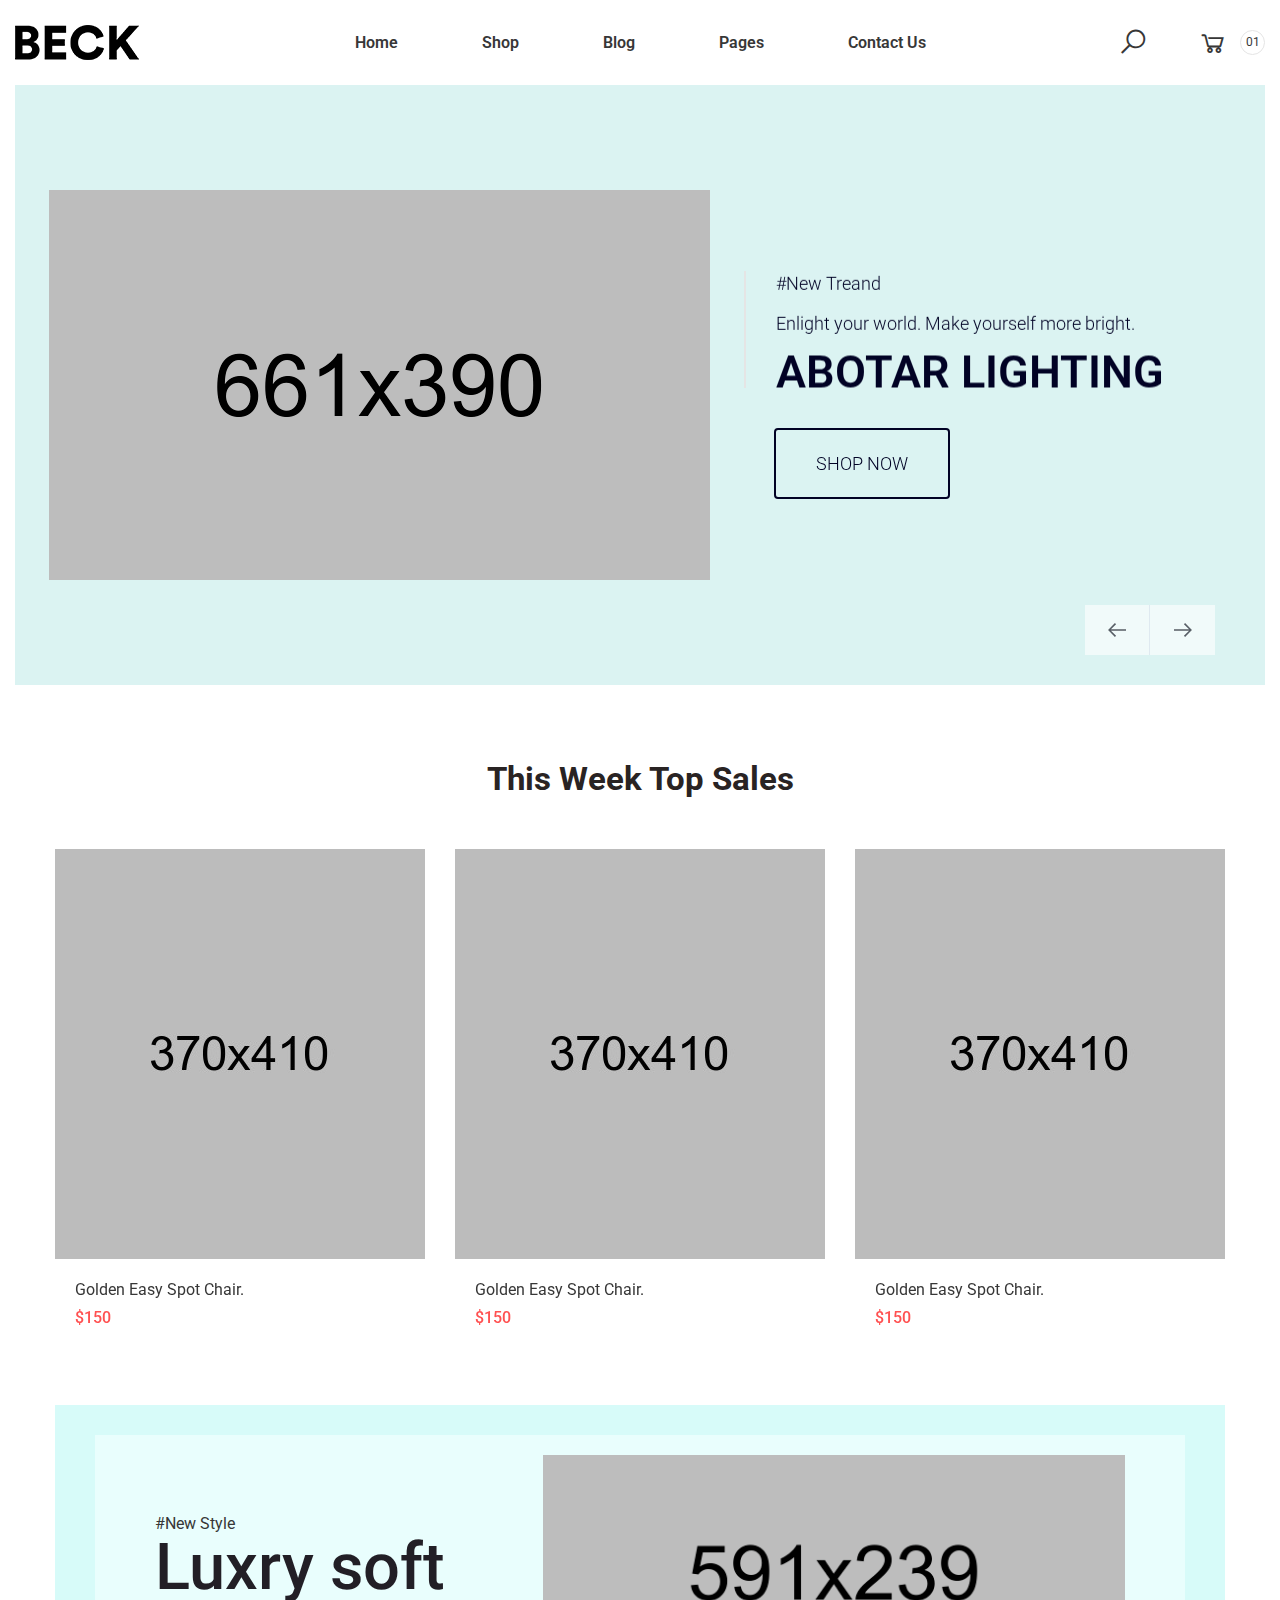
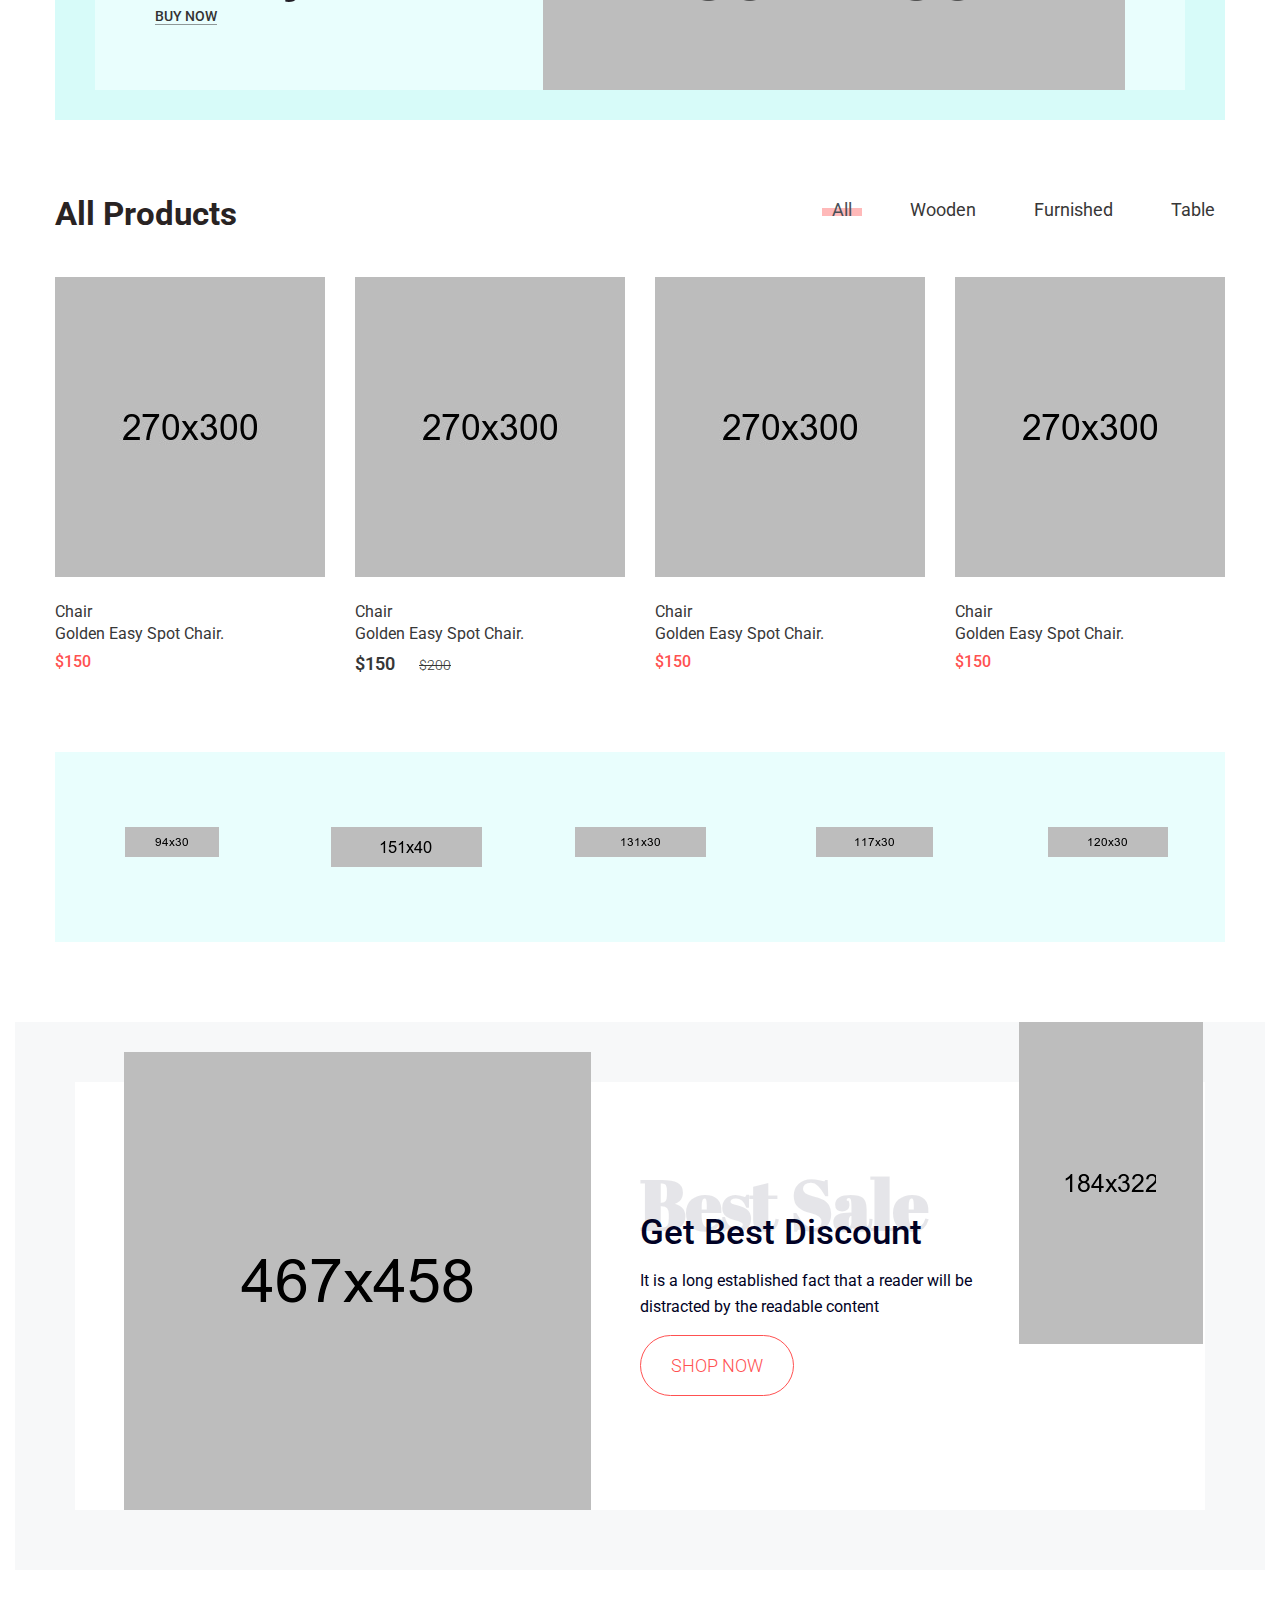
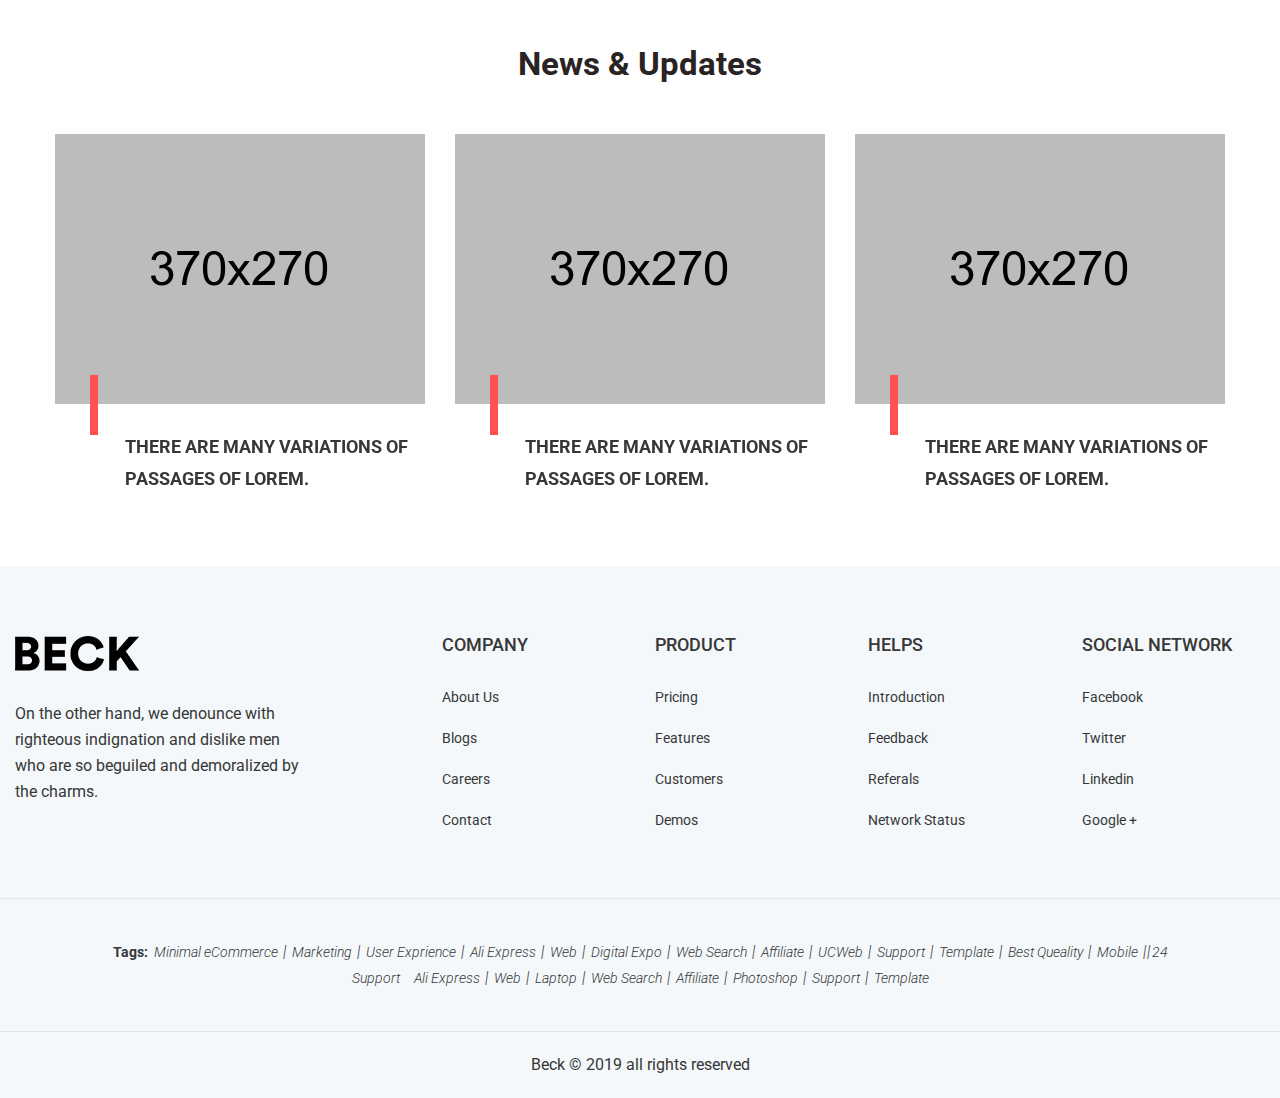
<file: index.html>
<!doctype html>
<html class="no-js" lang="zxx">
 
<head>
    <meta charset="utf-8">
    <meta http-equiv="x-ua-compatible" content="ie=edge">
    <title>Beck - Furniture eCommerce Bootstrap 4 Template</title>
    <meta name="description" content="">
    <meta name="viewport" content="width=device-width, initial-scale=1, shrink-to-fit=no">
    <!-- Favicons -->
    <link rel="shortcut icon" href="assets/img/favicon.ico" type="image/x-icon">
    <link rel="apple-touch-icon" href="assets/img/icon.png">

    <!-- ************************* CSS Files ************************* -->

    <!-- Vendor CSS -->
    <link rel="stylesheet" href="assets/css/vendor.css">

    <!-- style css -->
    <link rel="stylesheet" href="assets/css/main.css">
</head>

<body>

    <!-- Preloader Start -->
    <div class="ft-preloader active">
        <div class="ft-preloader-inner h-100 d-flex align-items-center justify-content-center">
            <div class="ft-child ft-bounce1"></div>
            <div class="ft-child ft-bounce2"></div>
            <div class="ft-child ft-bounce3"></div>
        </div>
    </div>
    <!-- Preloader End -->
 
    <!-- Main Wrapper Start -->
    <div class="wrapper">
        <!-- Header Start -->
        <header class="header">
            <div class="header__inner fixed-header">
                <div class="header__main">
                    <div class="container-fluid">
                        <div class="row">
                            <div class="col-12">
                                <div class="header__main-inner">
                                    <div class="header__main-left">
                                        <div class="logo">
                                            <a href="index.html" class="logo--normal">
                                                <img src="assets/img/logo/logo.png" alt="Logo">
                                            </a>
                                        </div>
                                    </div>
                                    <div class="header__main-center">
                                        <nav class="main-navigation text-center d-none d-lg-block">
                                            <ul class="mainmenu">
                                                <li class="mainmenu__item menu-item-has-children">
                                                    <a href="index.html" class="mainmenu__link">
                                                        <span class="mm-text">Home</span>
                                                    </a>
                                                    <ul class="sub-menu">
                                                        <li>
                                                            <a href="index.html">
                                                                <span class="mm-text">Home One</span>
                                                            </a>
                                                        </li>
                                                        <li>
                                                            <a href="index-02.html">
                                                                <span class="mm-text">Home Two</span>
                                                            </a>
                                                        </li>
                                                    </ul>
                                                </li>
                                                <li class="mainmenu__item menu-item-has-children megamenu-holder">
                                                    <a href="shop.html" class="mainmenu__link">
                                                        <span class="mm-text">Shop</span>
                                                    </a>
                                                    <ul class="megamenu">
                                                        <li>
                                                            <a class="megamenu-title" href="#">
                                                                <span class="mm-text">Shop Grid</span>
                                                            </a>
                                                            <ul>
                                                                <li>
                                                                    <a href="shop-fullwidth.html">
                                                                        <span class="mm-text">Full Width</span>
                                                                    </a>
                                                                </li>
                                                                <li>
                                                                    <a href="shop.html">
                                                                        <span class="mm-text">Left Sidebar</span>
                                                                    </a>
                                                                </li>
                                                                <li>
                                                                    <a href="shop-right-sidebar.html">
                                                                        <span class="mm-text">Right Sidebar</span>
                                                                    </a>
                                                                </li>
                                                                <li>
                                                                    <a href="shop-three-columns.html">
                                                                        <span class="mm-text">Three Columns</span>
                                                                    </a>
                                                                </li>
                                                                <li>
                                                                    <a href="shop-four-columns.html">
                                                                        <span class="mm-text">Four Columns</span>
                                                                    </a>
                                                                </li>
                                                            </ul>
                                                        </li>
                                                        <li>
                                                            <a class="megamenu-title" href="#">
                                                                <span class="mm-text">Shop List</span>
                                                            </a>
                                                            <ul> 
                                                                <li>
                                                                    <a href="shop-list.html">
                                                                        <span class="mm-text">Full Width</span>
                                                                    </a>
                                                                </li>
                                                                <li>
                                                                    <a href="shop-list-sidebar.html">
                                                                        <span class="mm-text">Left Sidebar</span>
                                                                    </a>
                                                                </li>
                                                                <li>
                                                                    <a href="shop-list-right-sidebar.html">
                                                                        <span class="mm-text">Right Sidebar</span>
                                                                    </a>
                                                                </li>
                                                            </ul>
                                                        </li>
                                                        <li>
                                                            <a class="megamenu-title" href="#">
                                                                <span class="mm-text">Product Details</span>
                                                            </a>
                                                            <ul>
                                                                <li>
                                                                    <a href="product-details.html">
                                                                        <span class="mm-text">Tab Style 1</span>
                                                                    </a>
                                                                </li>
                                                                <li>
                                                                    <a href="product-details-tab-style-2.html">
                                                                        <span class="mm-text">Tab Style 2</span>
                                                                    </a>
                                                                </li>
                                                                <li>
                                                                    <a href="product-details-tab-style-3.html">
                                                                        <span class="mm-text">Tab Style 3</span>
                                                                    </a>
                                                                </li>
                                                                <li>
                                                                    <a href="product-details-gallery-left.html">
                                                                        <span class="mm-text">Gallery Left</span>
                                                                    </a>
                                                                </li>
                                                                <li>
                                                                    <a href="product-details-gallery-right.html">
                                                                        <span class="mm-text">Gallery Right</span>
                                                                    </a>
                                                                </li>
                                                                <li>
                                                                    <a href="product-details-sticky-left.html">
                                                                        <span class="mm-text">Sticky Left</span>
                                                                    </a>
                                                                </li>
                                                            </ul>
                                                        </li>
                                                        <li>
                                                            <a class="megamenu-title" href="#">
                                                                <span class="mm-text">Product Details</span>
                                                            </a>
                                                            <ul>
                                                                <li>
                                                                    <a href="product-details-sticky-right.html">
                                                                        <span class="mm-text">Sticky Right</span>
                                                                    </a>
                                                                </li>
                                                                <li>
                                                                    <a href="product-details-slider-box.html">
                                                                        <span class="mm-text">Slider Box</span>
                                                                    </a>
                                                                </li>
                                                                <li>
                                                                    <a href="product-details-slider-full-width.html">
                                                                        <span class="mm-text">Slider Box Full Width</span>
                                                                    </a>
                                                                </li>
                                                                <li>
                                                                    <a href="product-details-affiliate.html">
                                                                        <span class="mm-text">Affiliate Proudct</span>
                                                                    </a>
                                                                </li>                                                    
                                                                <li>
                                                                    <a href="product-details-variable.html">
                                                                        <span class="mm-text">Variable Proudct</span>
                                                                    </a>
                                                                </li>
                                                                <li>
                                                                    <a href="product-details-group.html">
                                                                        <span class="mm-text">Group Product</span>
                                                                    </a>
                                                                </li>
                                                            </ul>
                                                        </li>
                                                    </ul>
                                                </li>
                                                <li class="mainmenu__item menu-item-has-children">
                                                    <a href="blog.html" class="mainmenu__link">
                                                        <span class="mm-text">Blog</span>
                                                    </a>
                                                    <ul class="sub-menu">
                                                        <li class="menu-item-has-children">
                                                            <a href="#">
                                                                <span class="mm-text">Blog Grid</span>
                                                            </a>
                                                            <ul class="sub-menu">
                                                                <li>
                                                                    <a href="blog-left-sidebar.html">
                                                                        <span class="mm-text">Left Sidebar</span>
                                                                    </a>
                                                                </li>
                                                                <li>
                                                                    <a href="blog.html">
                                                                        <span class="mm-text">Right Sidebar</span>
                                                                    </a>
                                                                </li>
                                                                <li>
                                                                    <a href="blog-01-column.html">
                                                                        <span class="mm-text">One Column</span>
                                                                    </a>
                                                                </li>
                                                                <li>
                                                                    <a href="blog-02-columns.html">
                                                                        <span class="mm-text">Two Columns</span>
                                                                    </a>
                                                                </li>
                                                                <li>
                                                                    <a href="blog-03-columns.html">
                                                                        <span class="mm-text">Three Columns</span>
                                                                    </a>
                                                                </li>
                                                            </ul>
                                                        </li>
                                                        <li class="menu-item-has-children">
                                                            <a href=""><span class="mm-text">Blog Details</span></a>
                                                            <ul class="sub-menu">
                                                                <li>
                                                                    <a href="blog-details-image.html">
                                                                        <span class="mm-text">Image Post</span>
                                                                    </a>
                                                                </li>
                                                                <li>
                                                                    <a href="blog-details-audio.html">
                                                                        <span class="mm-text">Audio Post</span>
                                                                    </a>
                                                                </li>
                                                                <li>
                                                                    <a href="blog-details-video.html">
                                                                        <span class="mm-text">Video Post</span>
                                                                    </a>
                                                                </li>
                                                                <li>
                                                                    <a href="blog-details-gallery.html">
                                                                        <span class="mm-text">Gallery Post</span>
                                                                    </a>
                                                                </li>
                                                            </ul>
                                                        </li>
                                                    </ul>
                                                </li>
                                                <li class="mainmenu__item menu-item-has-children">
                                                    <a href="#" class="mainmenu__link">
                                                        <span class="mm-text">Pages</span>
                                                    </a>
                                                    <ul class="sub-menu">
                                                        <li>
                                                            <a href="my-account.html">
                                                                <span class="mm-text">My Account</span>
                                                            </a>
                                                        </li>
                                                        <li>
                                                            <a href="checkout.html">
                                                                <span class="mm-text">Checkout</span>
                                                            </a>
                                                        </li>
                                                        <li>
                                                            <a href="cart.html">
                                                                <span class="mm-text">Cart</span>
                                                            </a>
                                                        </li>
                                                        <li>
                                                            <a href="compare.html">
                                                                <span class="mm-text">Compare</span>
                                                            </a>
                                                        </li>
                                                        <li>
                                                            <a href="order-tracking.html">
                                                                <span class="mm-text">Track Order</span>
                                                            </a>
                                                        </li>
                                                        <li>
                                                            <a href="wishlist.html">
                                                                <span class="mm-text">Wishlist</span>
                                                            </a>
                                                        </li>
                                                    </ul>
                                                </li>
                                                <li class="mainmenu__item">
                                                    <a href="contact-us.html" class="mainmenu__link">
                                                        <span class="mm-text">Contact Us</span>
                                                    </a>
                                                </li>
                                            </ul>
                                        </nav>
                                    </div>
                                    <div class="header__main-right">
                                        <div class="header-toolbar-wrap">
                                            <div class="header-toolbar">
                                                <div class="header-toolbar__item header-toolbar--search-btn">
                                                    <a href="#searchForm" class="header-toolbar__btn toolbar-btn">
                                                        <i class="la la-search"></i>
                                                    </a>
                                                </div>
                                                <div class="header-toolbar__item header-toolbar--minicart-btn">
                                                    <a href="#miniCart" class="header-toolbar__btn toolbar-btn">
                                                        <i class="la la-shopping-cart"></i>
                                                        <span>01</span>
                                                    </a>
                                                </div>
                                                <div class="header-toolbar__item d-block d-lg-none">
                                                    <a href="#offcanvasMenu" class="header-toolbar__btn toolbar-btn menu-btn">
                                                        <div class="hamburger-icon">
                                                            <span></span>
                                                            <span></span>
                                                            <span></span>
                                                            <span></span>
                                                            <span></span>
                                                            <span></span>
                                                        </div>
                                                    </a>
                                                </div>
                                            </div>
                                        </div>
                                    </div>
                                </div>
                            </div>
                        </div>
                    </div>
                </div>
            </div>
        </header>
        <!-- Header End -->

        <!-- Main Content Wrapper Start -->
        <main class="main-content-wrapper">
            <!-- Slider area Start -->
            <section class="homepage-slider mb--75 mb-md--55">
                <div class="container-fluid">
                    <div class="row">
                        <div class="col-12">
                            <div class="element-carousel slick-right-bottom"
                            data-slick-options='{
                                "slidesToShow": 1, 
                                "arrows": true,
                                "prevArrow": {"buttonClass": "slick-btn slick-prev", "iconClass": "la la-arrow-left" },
                                "nextArrow": {"buttonClass": "slick-btn slick-next", "iconClass": "la la-arrow-right" }
                            }' 
                            data-slick-responsive='[{"breakpoint": 768, "settings": {"arrows": false}}]'>
                                <div class="item">
                                    <div class="single-slide d-flex align-items-center bg-color" data-bg-color="#dbf3f2">
                                        <div class="row align-items-center no-gutters w-100">
                                            <div class="col-xl-7 col-md-6 mb-sm--50">
                                                <figure data-animation="fadeInUp" data-duration=".3s" data-delay=".3s" class="plr--15">
                                                    <img src="assets/img/slider/slider-01-img-01.png" alt="Slider O1 image" class="mx-auto">
                                                </figure>
                                            </div>
                                            <div class="col-md-6 col-lg-5 offset-lg-1 offset-xl-0">
                                                <div class="slider-content">
                                                    <div class="slider-content__text mb--40 mb-md--30">
                                                        <p class="mb--15" data-animation="fadeInUp" data-duration=".3s" data-delay=".3s">#New Treand</p>
                                                        <p class="mb--20" data-animation="fadeInUp" data-duration=".3s" data-delay=".3s">Enlight your world. Make yourself more bright.</p>
                                                        <h1 class="heading__primary lh-pt7" data-animation="fadeInUp" data-duration=".3s" data-delay=".3s">Abotar Lighting</h1>
                                                    </div>
                                                    <div class="slider-content__btn">
                                                        <a href="#" class="btn btn-outline btn-brw-2" data-animation="fadeInUp" data-duration=".3s" data-delay=".6s">Shop Now</a>
                                                    </div>
                                                </div>
                                            </div>
                                        </div>
                                    </div>
                                </div>
                                <div class="item">
                                    <div class="single-slide d-flex align-items-center bg-color" data-bg-color="#dbf3f2">
                                        <div class="row align-items-center no-gutters w-100">
                                            <div class="col-xl-6 col-md-6 mb-sm--50 order-md-2">
                                                <figure data-animation="fadeInUp" data-duration=".3s" data-delay=".3s" class="pl-15 pr--60">
                                                    <img src="assets/img/slider/slider-02-img-01.png" alt="Slider O1 image" class="mx-auto">
                                                </figure>
                                            </div>
                                            <div class="col-md-5 col-lg-5 offset-md-1 order-md-1">
                                                <div class="slider-content">
                                                    <div class="slider-content__text border-color-2 mb--40 mb-md--30">
                                                        <p class="mb--15" data-animation="fadeInUp" data-duration=".3s" data-delay=".3s">#New Treand</p>
                                                        <p class="mb--20" data-animation="fadeInUp" data-duration=".3s" data-delay=".3s">Enlight your world. Make yourself more bright.</p>
                                                        <h1 class="heading__primary lh-pt7" data-animation="fadeInUp" data-duration=".3s" data-delay=".3s">Abotar Lighting</h1>
                                                    </div>
                                                    <div class="slider-content__btn">
                                                        <a href="#" class="btn btn-outline btn-brw-2 btn-brc-2" data-animation="fadeInUp" data-duration=".3s" data-delay=".6s">Shop Now</a>
                                                    </div>
                                                </div>
                                            </div>
                                        </div>
                                    </div>
                                </div>
                            </div>
                        </div>
                    </div>
                </div>
            </section>
            <!-- Slider area End -->
            
            <!-- Top Sale Area Start -->
            <section class="top-sale-area mb--75 mb-md--55">
                <div class="container">
                    <div class="row mb--35 mb-md--23">
                        <div class="col-12 text-center">
                            <h2>This Week Top Sales</h2>
                        </div>
                    </div>
                    <div class="row">
                        <div class="col-12">
                            <div class="element-carousel"
                            data-slick-options='{
                                "spaceBetween": 30,
                                "slidesToShow": 3
                            }'
                            data-slick-responsive='[
                                {"breakpoint": 768, "settings": {"slidesToShow": 2}},
                                {"breakpoint": 480, "settings": {"slidesToShow": 1}}
                            ]'>
                                <div class="item">
                                    <div class="ft-product">
                                        <div class="product-inner">
                                            <div class="product-image">
                                                <figure class="product-image--holder">
                                                    <img src="assets/img/products/prod-01.jpg" alt="Product">
                                                </figure>
                                                <a href="product-details.html" class="product-overlay"></a>
                                                <div class="product-action">
                                                    <a data-toggle="modal" data-target="#productModal" class="action-btn">
                                                        <i class="la la-eye"></i>
                                                    </a>
                                                    <a href="wishlist.html" class="action-btn">
                                                        <i class="la la-heart-o"></i>
                                                    </a>
                                                    <a href="wishlist.html" class="action-btn">
                                                        <i class="la la-repeat"></i>
                                                    </a>
                                                </div>
                                            </div>
                                            <div class="product-info plr--20">
                                                <h3 class="product-title"><a href="product-details.html">Golden Easy Spot Chair.</a></h3>
                                                <div class="product-info-bottom">
                                                    <div class="product-price-wrapper">
                                                        <span class="money">$150</span>
                                                    </div>
                                                    <a href="cart.html" class="add-to-cart">
                                                        <i class="la la-plus"></i>
                                                        <span>Add To Cart</span>
                                                    </a>
                                                </div>
                                            </div>
                                        </div>
                                    </div>
                                </div>
                                <div class="item">
                                    <div class="ft-product">
                                        <div class="product-inner">
                                            <div class="product-image">
                                                <figure class="product-image--holder">
                                                    <img src="assets/img/products/prod-02.jpg" alt="Product">
                                                </figure>
                                                <a href="product-details.html" class="product-overlay"></a>
                                                <div class="product-action">
                                                    <a data-toggle="modal" data-target="#productModal" class="action-btn">
                                                        <i class="la la-eye"></i>
                                                    </a>
                                                    <a href="wishlist.html" class="action-btn">
                                                        <i class="la la-heart-o"></i>
                                                    </a>
                                                    <a href="wishlist.html" class="action-btn">
                                                        <i class="la la-repeat"></i>
                                                    </a>
                                                </div>
                                            </div>
                                            <div class="product-info plr--20">
                                                <h3 class="product-title"><a href="product-details.html">Golden Easy Spot Chair.</a></h3>
                                                <div class="product-info-bottom">
                                                    <div class="product-price-wrapper">
                                                        <span class="money">$150</span>
                                                    </div>
                                                    <a href="cart.html" class="add-to-cart">
                                                        <i class="la la-plus"></i>
                                                        <span>Add To Cart</span>
                                                    </a>
                                                </div>
                                            </div>
                                        </div>
                                    </div>
                                </div>
                                <div class="item">
                                    <div class="ft-product">
                                        <div class="product-inner">
                                            <div class="product-image">
                                                <figure class="product-image--holder">
                                                    <img src="assets/img/products/prod-03.jpg" alt="Product">
                                                </figure>
                                                <a href="product-details.html" class="product-overlay"></a>
                                                <div class="product-action">
                                                    <a data-toggle="modal" data-target="#productModal" class="action-btn">
                                                        <i class="la la-eye"></i>
                                                    </a>
                                                    <a href="wishlist.html" class="action-btn">
                                                        <i class="la la-heart-o"></i>
                                                    </a>
                                                    <a href="wishlist.html" class="action-btn">
                                                        <i class="la la-repeat"></i>
                                                    </a>
                                                </div>
                                            </div>
                                            <div class="product-info plr--20">
                                                <h3 class="product-title"><a href="product-details.html">Golden Easy Spot Chair.</a></h3>
                                                <div class="product-info-bottom">
                                                    <div class="product-price-wrapper">
                                                        <span class="money">$150</span>
                                                    </div>
                                                    <a href="cart.html" class="add-to-cart">
                                                        <i class="la la-plus"></i>
                                                        <span>Add To Cart</span>
                                                    </a>
                                                </div>
                                            </div>
                                        </div>
                                    </div>
                                </div>
                            </div>
                        </div>
                    </div>
                </div>
            </section>
            <!-- Top Sale Area End -->

            <!-- Feature Product Area Start -->
            <section class="feature-product-area mb--75 mb-md--55">
                <div class="container">
                    <div class="row">
                        <div class="col-12">
                            <div class="feature-product bg-color" data-bg-color="#d7fbf9">
                                <div class="feature-product__inner bg-color" data-bg-color="#e9fefd">
                                    <div class="feature-product__info">
                                        <p class="hastag">#New Style</p>
                                        <h2 class="feature-product__title"><a href="product-details.html">Luxry soft</a></h2>
                                        <a href="shop.html" class="feature-product__btn">Buy now</a>
                                    </div>
                                    <figure class="feature-product__image mb-sm--30">
                                        <a href="product-details.html">
                                            <img src="assets/img/products/feature-product-01.png" alt="Feature Product">
                                        </a>
                                    </figure>
                                </div>
                            </div>
                        </div>
                    </div>
                </div>
            </section>
            <!-- Feature Product Area End -->

            <!-- Product Tab Area Start -->
            <section class="product-tab-area mb--30 mb-md--10">
                <div class="container">
                    <div class="row mb--28 mb-md--18 mb-sm--33">
                        <div class="col-md-3 text-md-left text-center">
                            <h2>All Products</h2>
                        </div>
                        <div class="col-md-9">
                            <div class="tab-style-1">
                                <div class="nav nav-tabs justify-content-md-end justify-content-center" id="product-tab" role="tablist">
                                    <a class="nav-item nav-link active" id="new-all-tab" data-toggle="tab" href="#new-all" role="tab" aria-controls="new-all" aria-selected="true">
                                        <span class="nav-text">All</span>
                                    </a>
                                    <a class="nav-item nav-link" id="new-wooden-tab" data-toggle="tab" href="#new-wooden" role="tab" aria-controls="new-wooden" aria-selected="false">
                                        <span class="nav-text">wooden</span>
                                    </a>
                                    <a class="nav-item nav-link" id="new-furnished-tab" data-toggle="tab" href="#new-furnished" role="tab" aria-controls="new-furnished" aria-selected="false">
                                        <span class="nav-text">furnished</span>
                                    </a>
                                    <a class="nav-item nav-link" id="new-table-tab" data-toggle="tab" href="#new-table" role="tab" aria-controls="new-table" aria-selected="false">
                                        <span class="nav-text">table</span>
                                    </a>
                                </div>
                            </div>
                        </div>
                    </div>
                    <div class="row">
                        <div class="col-12">
                            <div class="tab-content" id="product-tab-content">
                                <div class="tab-pane fade show active" id="new-all" role="tabpanel" aria-labelledby="new-all-tab">
                                    <div class="row">
                                        <div class="col-lg-3 col-sm-6 mb--45">
                                            <div class="ft-product HTfadeInUp">
                                                <div class="product-inner">
                                                    <div class="product-image">
                                                        <figure class="product-image--holder">
                                                            <img src="assets/img/products/prod-04-270x300.jpg" alt="Product">
                                                        </figure>
                                                        <a href="product-details.html" class="product-overlay"></a>
                                                        <div class="product-action">
                                                            <a data-toggle="modal" data-target="#productModal" class="action-btn">
                                                                <i class="la la-eye"></i>
                                                            </a>
                                                            <a href="wishlist.html" class="action-btn">
                                                                <i class="la la-heart-o"></i>
                                                            </a>
                                                            <a href="wishlist.html" class="action-btn">
                                                                <i class="la la-repeat"></i>
                                                            </a>
                                                        </div>
                                                    </div>
                                                    <div class="product-info">
                                                        <div class="product-category">
                                                            <a href="product-details.html">Chair</a>
                                                        </div>
                                                        <h3 class="product-title"><a href="product-details.html">Golden Easy Spot Chair.</a></h3>
                                                        <div class="product-info-bottom">
                                                            <div class="product-price-wrapper">
                                                                <span class="money">$150</span>
                                                            </div>
                                                            <a href="cart.html" class="add-to-cart pr--15">
                                                                <i class="la la-plus"></i>
                                                                <span>Add To Cart</span>
                                                            </a>
                                                        </div>
                                                    </div>
                                                </div>
                                            </div>
                                        </div>
                                        <div class="col-lg-3 col-sm-6 mb--45">
                                            <div class="ft-product HTfadeInUp">
                                                <div class="product-inner">
                                                    <div class="product-image">
                                                        <figure class="product-image--holder">
                                                            <img src="assets/img/products/prod-05-270x300.jpg" alt="Product">
                                                        </figure>
                                                        <a href="product-details.html" class="product-overlay"></a>
                                                        <div class="product-action">
                                                            <a data-toggle="modal" data-target="#productModal" class="action-btn">
                                                                <i class="la la-eye"></i>
                                                            </a>
                                                            <a href="wishlist.html" class="action-btn">
                                                                <i class="la la-heart-o"></i>
                                                            </a>
                                                            <a href="wishlist.html" class="action-btn">
                                                                <i class="la la-repeat"></i>
                                                            </a>
                                                        </div>
                                                    </div>
                                                    <div class="product-info">
                                                        <div class="product-category">
                                                            <a href="product-details.html">Chair</a>
                                                        </div>
                                                        <h3 class="product-title"><a href="product-details.html">Golden Easy Spot Chair.</a></h3>
                                                        <div class="product-info-bottom">
                                                            <div class="product-price-wrapper">
                                                                <span class="new-price">
                                                                    <span class="money">$150</span>
                                                                </span>
                                                                <span class="old-price">
                                                                    <span class="money">$200</span>
                                                                </span>
                                                            </div>
                                                            <a href="cart.html" class="add-to-cart pr--15">
                                                                <i class="la la-plus"></i>
                                                                <span>Add To Cart</span>
                                                            </a>
                                                        </div>
                                                    </div>
                                                </div>
                                            </div>
                                        </div>
                                        <div class="col-lg-3 col-sm-6 mb--45">
                                            <div class="ft-product HTfadeInUp">
                                                <div class="product-inner">
                                                    <div class="product-image">
                                                        <figure class="product-image--holder">
                                                            <img src="assets/img/products/prod-06-270x300.jpg" alt="Product">
                                                        </figure>
                                                        <a href="product-details.html" class="product-overlay"></a>
                                                        <div class="product-action">
                                                            <a data-toggle="modal" data-target="#productModal" class="action-btn">
                                                                <i class="la la-eye"></i>
                                                            </a>
                                                            <a href="wishlist.html" class="action-btn">
                                                                <i class="la la-heart-o"></i>
                                                            </a>
                                                            <a href="wishlist.html" class="action-btn">
                                                                <i class="la la-repeat"></i>
                                                            </a>
                                                        </div>
                                                    </div>
                                                    <div class="product-info">
                                                        <div class="product-category">
                                                            <a href="product-details.html">Chair</a>
                                                        </div>
                                                        <h3 class="product-title"><a href="product-details.html">Golden Easy Spot Chair.</a></h3>
                                                        <div class="product-info-bottom">
                                                            <div class="product-price-wrapper">
                                                                <span class="money">$150</span>
                                                            </div>
                                                            <a href="cart.html" class="add-to-cart pr--15">
                                                                <i class="la la-plus"></i>
                                                                <span>Add To Cart</span>
                                                            </a>
                                                        </div>
                                                    </div>
                                                </div>
                                            </div>
                                        </div>
                                        <div class="col-lg-3 col-sm-6 mb--45">
                                            <div class="ft-product HTfadeInUp">
                                                <div class="product-inner">
                                                    <div class="product-image">
                                                        <figure class="product-image--holder">
                                                            <img src="assets/img/products/prod-09-270x300.png" alt="Product">
                                                        </figure>
                                                        <a href="product-details.html" class="product-overlay"></a>
                                                        <div class="product-action">
                                                            <a data-toggle="modal" data-target="#productModal" class="action-btn">
                                                                <i class="la la-eye"></i>
                                                            </a>
                                                            <a href="wishlist.html" class="action-btn">
                                                                <i class="la la-heart-o"></i>
                                                            </a>
                                                            <a href="wishlist.html" class="action-btn">
                                                                <i class="la la-repeat"></i>
                                                            </a>
                                                        </div>
                                                    </div>
                                                    <div class="product-info">
                                                        <div class="product-category">
                                                            <a href="product-details.html">Chair</a>
                                                        </div>
                                                        <h3 class="product-title"><a href="product-details.html">Golden Easy Spot Chair.</a></h3>
                                                        <div class="product-info-bottom">
                                                            <div class="product-price-wrapper">
                                                                <span class="money">$150</span>
                                                            </div>
                                                            <a href="cart.html" class="add-to-cart pr--15">
                                                                <i class="la la-plus"></i>
                                                                <span>Add To Cart</span>
                                                            </a>
                                                        </div>
                                                    </div>
                                                </div>
                                            </div>
                                        </div>
                                    </div>
                                </div>
                                <div class="tab-pane fade" id="new-wooden" role="tabpanel" aria-labelledby="new-wooden-tab">
                                    <div class="row">
                                        <div class="col-lg-3 col-sm-6 mb--45">
                                            <div class="ft-product HTfadeInUp">
                                                <div class="product-inner">
                                                    <div class="product-image">
                                                        <figure class="product-image--holder">
                                                            <img src="assets/img/products/prod-05-270x300.jpg" alt="Product">
                                                        </figure>
                                                        <a href="product-details.html" class="product-overlay"></a>
                                                        <div class="product-action">
                                                            <a data-toggle="modal" data-target="#productModal" class="action-btn">
                                                                <i class="la la-eye"></i>
                                                            </a>
                                                            <a href="wishlist.html" class="action-btn">
                                                                <i class="la la-heart-o"></i>
                                                            </a>
                                                            <a href="wishlist.html" class="action-btn">
                                                                <i class="la la-repeat"></i>
                                                            </a>
                                                        </div>
                                                    </div>
                                                    <div class="product-info">
                                                        <div class="product-category">
                                                            <a href="product-details.html">Chair</a>
                                                        </div>
                                                        <h3 class="product-title"><a href="product-details.html">Golden Easy Spot Chair.</a></h3>
                                                        <div class="product-info-bottom">
                                                            <div class="product-price-wrapper">
                                                                <span class="money">$150</span>
                                                            </div>
                                                            <a href="cart.html" class="add-to-cart pr--15">
                                                                <i class="la la-plus"></i>
                                                                <span>Add To Cart</span>
                                                            </a>
                                                        </div>
                                                    </div>
                                                </div>
                                            </div>
                                        </div>
                                        <div class="col-lg-3 col-sm-6 mb--45">
                                            <div class="ft-product HTfadeInUp">
                                                <div class="product-inner">
                                                    <div class="product-image">
                                                        <figure class="product-image--holder">
                                                            <img src="assets/img/products/prod-01-270x300.jpg" alt="Product">
                                                        </figure>
                                                        <a href="product-details.html" class="product-overlay"></a>
                                                        <div class="product-action">
                                                            <a data-toggle="modal" data-target="#productModal" class="action-btn">
                                                                <i class="la la-eye"></i>
                                                            </a>
                                                            <a href="wishlist.html" class="action-btn">
                                                                <i class="la la-heart-o"></i>
                                                            </a>
                                                            <a href="wishlist.html" class="action-btn">
                                                                <i class="la la-repeat"></i>
                                                            </a>
                                                        </div>
                                                    </div>
                                                    <div class="product-info">
                                                        <div class="product-category">
                                                            <a href="product-details.html">Chair</a>
                                                        </div>
                                                        <h3 class="product-title"><a href="product-details.html">Golden Easy Spot Chair.</a></h3>
                                                        <div class="product-info-bottom">
                                                            <div class="product-price-wrapper">
                                                                <span class="money">$150</span>
                                                            </div>
                                                            <a href="cart.html" class="add-to-cart pr--15">
                                                                <i class="la la-plus"></i>
                                                                <span>Add To Cart</span>
                                                            </a>
                                                        </div>
                                                    </div>
                                                </div>
                                            </div>
                                        </div>
                                        <div class="col-lg-3 col-sm-6 mb--45">
                                            <div class="ft-product HTfadeInUp">
                                                <div class="product-inner">
                                                    <div class="product-image">
                                                        <figure class="product-image--holder">
                                                            <img src="assets/img/products/prod-04-270x300.jpg" alt="Product">
                                                        </figure>
                                                        <a href="product-details.html" class="product-overlay"></a>
                                                        <div class="product-action">
                                                            <a data-toggle="modal" data-target="#productModal" class="action-btn">
                                                                <i class="la la-eye"></i>
                                                            </a>
                                                            <a href="wishlist.html" class="action-btn">
                                                                <i class="la la-heart-o"></i>
                                                            </a>
                                                            <a href="wishlist.html" class="action-btn">
                                                                <i class="la la-repeat"></i>
                                                            </a>
                                                        </div>
                                                    </div>
                                                    <div class="product-info">
                                                        <div class="product-category">
                                                            <a href="product-details.html">Chair</a>
                                                        </div>
                                                        <h3 class="product-title"><a href="product-details.html">Golden Easy Spot Chair.</a></h3>
                                                        <div class="product-info-bottom">
                                                            <div class="product-price-wrapper">
                                                                <span class="money">$150</span>
                                                            </div>
                                                            <a href="cart.html" class="add-to-cart pr--15">
                                                                <i class="la la-plus"></i>
                                                                <span>Add To Cart</span>
                                                            </a>
                                                        </div>
                                                    </div>
                                                </div>
                                            </div>
                                        </div>
                                        <div class="col-lg-3 col-sm-6 mb--45">
                                            <div class="ft-product HTfadeInUp">
                                                <div class="product-inner">
                                                    <div class="product-image">
                                                        <figure class="product-image--holder">
                                                            <img src="assets/img/products/prod-06-270x300.jpg" alt="Product">
                                                        </figure>
                                                        <a href="product-details.html" class="product-overlay"></a>
                                                        <div class="product-action">
                                                            <a data-toggle="modal" data-target="#productModal" class="action-btn">
                                                                <i class="la la-eye"></i>
                                                            </a>
                                                            <a href="wishlist.html" class="action-btn">
                                                                <i class="la la-heart-o"></i>
                                                            </a>
                                                            <a href="wishlist.html" class="action-btn">
                                                                <i class="la la-repeat"></i>
                                                            </a>
                                                        </div>
                                                    </div>
                                                    <div class="product-info">
                                                        <div class="product-category">
                                                            <a href="product-details.html">Chair</a>
                                                        </div>
                                                        <h3 class="product-title"><a href="product-details.html">Golden Easy Spot Chair.</a></h3>
                                                        <div class="product-info-bottom">
                                                            <div class="product-price-wrapper">
                                                                <span class="money">$150</span>
                                                            </div>
                                                            <a href="cart.html" class="add-to-cart pr--15">
                                                                <i class="la la-plus"></i>
                                                                <span>Add To Cart</span>
                                                            </a>
                                                        </div>
                                                    </div>
                                                </div>
                                            </div>
                                        </div>
                                    </div>
                                </div>
                                <div class="tab-pane fade" id="new-furnished" role="tabpanel" aria-labelledby="new-furnished-tab">
                                    <div class="row">
                                        <div class="col-lg-3 col-sm-6 mb--45">
                                            <div class="ft-product HTfadeInUp">
                                                <div class="product-inner">
                                                    <div class="product-image">
                                                        <figure class="product-image--holder">
                                                            <img src="assets/img/products/prod-02-270x300.jpg" alt="Product">
                                                        </figure>
                                                        <a href="product-details.html" class="product-overlay"></a>
                                                        <div class="product-action">
                                                            <a data-toggle="modal" data-target="#productModal" class="action-btn">
                                                                <i class="la la-eye"></i>
                                                            </a>
                                                            <a href="wishlist.html" class="action-btn">
                                                                <i class="la la-heart-o"></i>
                                                            </a>
                                                            <a href="wishlist.html" class="action-btn">
                                                                <i class="la la-repeat"></i>
                                                            </a>
                                                        </div>
                                                    </div>
                                                    <div class="product-info">
                                                        <div class="product-category">
                                                            <a href="product-details.html">Chair</a>
                                                        </div>
                                                        <h3 class="product-title"><a href="product-details.html">Golden Easy Spot Chair.</a></h3>
                                                        <div class="product-info-bottom">
                                                            <div class="product-price-wrapper">
                                                                <span class="money">$150</span>
                                                            </div>
                                                            <a href="cart.html" class="add-to-cart pr--15">
                                                                <i class="la la-plus"></i>
                                                                <span>Add To Cart</span>
                                                            </a>
                                                        </div>
                                                    </div>
                                                </div>
                                            </div>
                                        </div>
                                        <div class="col-lg-3 col-sm-6 mb--45">
                                            <div class="ft-product HTfadeInUp">
                                                <div class="product-inner">
                                                    <div class="product-image">
                                                        <figure class="product-image--holder">
                                                            <img src="assets/img/products/prod-01-270x300.jpg" alt="Product">
                                                        </figure>
                                                        <a href="product-details.html" class="product-overlay"></a>
                                                        <div class="product-action">
                                                            <a data-toggle="modal" data-target="#productModal" class="action-btn">
                                                                <i class="la la-eye"></i>
                                                            </a>
                                                            <a href="wishlist.html" class="action-btn">
                                                                <i class="la la-heart-o"></i>
                                                            </a>
                                                            <a href="wishlist.html" class="action-btn">
                                                                <i class="la la-repeat"></i>
                                                            </a>
                                                        </div>
                                                    </div>
                                                    <div class="product-info">
                                                        <div class="product-category">
                                                            <a href="product-details.html">Chair</a>
                                                        </div>
                                                        <h3 class="product-title"><a href="product-details.html">Golden Easy Spot Chair.</a></h3>
                                                        <div class="product-info-bottom">
                                                            <div class="product-price-wrapper">
                                                                <span class="money">$150</span>
                                                            </div>
                                                            <a href="cart.html" class="add-to-cart pr--15">
                                                                <i class="la la-plus"></i>
                                                                <span>Add To Cart</span>
                                                            </a>
                                                        </div>
                                                    </div>
                                                </div>
                                            </div>
                                        </div>
                                        <div class="col-lg-3 col-sm-6 mb--45">
                                            <div class="ft-product HTfadeInUp">
                                                <div class="product-inner">
                                                    <div class="product-image">
                                                        <figure class="product-image--holder">
                                                            <img src="assets/img/products/prod-05-270x300.jpg" alt="Product">
                                                        </figure>
                                                        <a href="product-details.html" class="product-overlay"></a>
                                                        <div class="product-action">
                                                            <a data-toggle="modal" data-target="#productModal" class="action-btn">
                                                                <i class="la la-eye"></i>
                                                            </a>
                                                            <a href="wishlist.html" class="action-btn">
                                                                <i class="la la-heart-o"></i>
                                                            </a>
                                                            <a href="wishlist.html" class="action-btn">
                                                                <i class="la la-repeat"></i>
                                                            </a>
                                                        </div>
                                                    </div>
                                                    <div class="product-info">
                                                        <div class="product-category">
                                                            <a href="product-details.html">Chair</a>
                                                        </div>
                                                        <h3 class="product-title"><a href="product-details.html">Golden Easy Spot Chair.</a></h3>
                                                        <div class="product-info-bottom">
                                                            <div class="product-price-wrapper">
                                                                <span class="money">$150</span>
                                                            </div>
                                                            <a href="cart.html" class="add-to-cart pr--15">
                                                                <i class="la la-plus"></i>
                                                                <span>Add To Cart</span>
                                                            </a>
                                                        </div>
                                                    </div>
                                                </div>
                                            </div>
                                        </div>
                                        <div class="col-lg-3 col-sm-6 mb--45">
                                            <div class="ft-product HTfadeInUp">
                                                <div class="product-inner">
                                                    <div class="product-image">
                                                        <figure class="product-image--holder">
                                                            <img src="assets/img/products/prod-03-270x300.jpg" alt="Product">
                                                        </figure>
                                                        <a href="product-details.html" class="product-overlay"></a>
                                                        <div class="product-action">
                                                            <a data-toggle="modal" data-target="#productModal" class="action-btn">
                                                                <i class="la la-eye"></i>
                                                            </a>
                                                            <a href="wishlist.html" class="action-btn">
                                                                <i class="la la-heart-o"></i>
                                                            </a>
                                                            <a href="wishlist.html" class="action-btn">
                                                                <i class="la la-repeat"></i>
                                                            </a>
                                                        </div>
                                                    </div>
                                                    <div class="product-info">
                                                        <div class="product-category">
                                                            <a href="product-details.html">Chair</a>
                                                        </div>
                                                        <h3 class="product-title"><a href="product-details.html">Golden Easy Spot Chair.</a></h3>
                                                        <div class="product-info-bottom">
                                                            <div class="product-price-wrapper">
                                                                <span class="money">$150</span>
                                                            </div>
                                                            <a href="cart.html" class="add-to-cart pr--15">
                                                                <i class="la la-plus"></i>
                                                                <span>Add To Cart</span>
                                                            </a>
                                                        </div>
                                                    </div>
                                                </div>
                                            </div>
                                        </div>
                                    </div>
                                </div>
                                <div class="tab-pane fade" id="new-table" role="tabpanel" aria-labelledby="new-table-tab">
                                    <div class="row">
                                        <div class="col-lg-3 col-sm-6 mb--45">
                                            <div class="ft-product HTfadeInUp">
                                                <div class="product-inner">
                                                    <div class="product-image">
                                                        <figure class="product-image--holder">
                                                            <img src="assets/img/products/prod-03-270x300.jpg" alt="Product">
                                                        </figure>
                                                        <a href="product-details.html" class="product-overlay"></a>
                                                        <div class="product-action">
                                                            <a data-toggle="modal" data-target="#productModal" class="action-btn">
                                                                <i class="la la-eye"></i>
                                                            </a>
                                                            <a href="wishlist.html" class="action-btn">
                                                                <i class="la la-heart-o"></i>
                                                            </a>
                                                            <a href="wishlist.html" class="action-btn">
                                                                <i class="la la-repeat"></i>
                                                            </a>
                                                        </div>
                                                    </div>
                                                    <div class="product-info">
                                                        <div class="product-category">
                                                            <a href="product-details.html">Chair</a>
                                                        </div>
                                                        <h3 class="product-title"><a href="product-details.html">Golden Easy Spot Chair.</a></h3>
                                                        <div class="product-info-bottom">
                                                            <div class="product-price-wrapper">
                                                                <span class="money">$150</span>
                                                            </div>
                                                            <a href="cart.html" class="add-to-cart pr--15">
                                                                <i class="la la-plus"></i>
                                                                <span>Add To Cart</span>
                                                            </a>
                                                        </div>
                                                    </div>
                                                </div>
                                            </div>
                                        </div>
                                        <div class="col-lg-3 col-sm-6 mb--45">
                                            <div class="ft-product HTfadeInUp">
                                                <div class="product-inner">
                                                    <div class="product-image">
                                                        <figure class="product-image--holder">
                                                            <img src="assets/img/products/prod-10-270x300.png" alt="Product">
                                                        </figure>
                                                        <a href="product-details.html" class="product-overlay"></a>
                                                        <div class="product-action">
                                                            <a data-toggle="modal" data-target="#productModal" class="action-btn">
                                                                <i class="la la-eye"></i>
                                                            </a>
                                                            <a href="wishlist.html" class="action-btn">
                                                                <i class="la la-heart-o"></i>
                                                            </a>
                                                            <a href="wishlist.html" class="action-btn">
                                                                <i class="la la-repeat"></i>
                                                            </a>
                                                        </div>
                                                    </div>
                                                    <div class="product-info">
                                                        <div class="product-category">
                                                            <a href="product-details.html">Chair</a>
                                                        </div>
                                                        <h3 class="product-title"><a href="product-details.html">Golden Easy Spot Chair.</a></h3>
                                                        <div class="product-info-bottom">
                                                            <div class="product-price-wrapper">
                                                                <span class="money">$150</span>
                                                            </div>
                                                            <a href="cart.html" class="add-to-cart pr--15">
                                                                <i class="la la-plus"></i>
                                                                <span>Add To Cart</span>
                                                            </a>
                                                        </div>
                                                    </div>
                                                </div>
                                            </div>
                                        </div>
                                        <div class="col-lg-3 col-sm-6 mb--45">
                                            <div class="ft-product HTfadeInUp">
                                                <div class="product-inner">
                                                    <div class="product-image">
                                                        <figure class="product-image--holder">
                                                            <img src="assets/img/products/prod-04-270x300.jpg" alt="Product">
                                                        </figure>
                                                        <a href="product-details.html" class="product-overlay"></a>
                                                        <div class="product-action">
                                                            <a data-toggle="modal" data-target="#productModal" class="action-btn">
                                                                <i class="la la-eye"></i>
                                                            </a>
                                                            <a href="wishlist.html" class="action-btn">
                                                                <i class="la la-heart-o"></i>
                                                            </a>
                                                            <a href="wishlist.html" class="action-btn">
                                                                <i class="la la-repeat"></i>
                                                            </a>
                                                        </div>
                                                    </div>
                                                    <div class="product-info">
                                                        <div class="product-category">
                                                            <a href="product-details.html">Chair</a>
                                                        </div>
                                                        <h3 class="product-title"><a href="product-details.html">Golden Easy Spot Chair.</a></h3>
                                                        <div class="product-info-bottom">
                                                            <div class="product-price-wrapper">
                                                                <span class="money">$150</span>
                                                            </div>
                                                            <a href="cart.html" class="add-to-cart pr--15">
                                                                <i class="la la-plus"></i>
                                                                <span>Add To Cart</span>
                                                            </a>
                                                        </div>
                                                    </div>
                                                </div>
                                            </div>
                                        </div>
                                        <div class="col-lg-3 col-sm-6 mb--45">
                                            <div class="ft-product HTfadeInUp">
                                                <div class="product-inner">
                                                    <div class="product-image">
                                                        <figure class="product-image--holder">
                                                            <img src="assets/img/products/prod-03-270x300.jpg" alt="Product">
                                                        </figure>
                                                        <a href="product-details.html" class="product-overlay"></a>
                                                        <div class="product-action">
                                                            <a data-toggle="modal" data-target="#productModal" class="action-btn">
                                                                <i class="la la-eye"></i>
                                                            </a>
                                                            <a href="wishlist.html" class="action-btn">
                                                                <i class="la la-heart-o"></i>
                                                            </a>
                                                            <a href="wishlist.html" class="action-btn">
                                                                <i class="la la-repeat"></i>
                                                            </a>
                                                        </div>
                                                    </div>
                                                    <div class="product-info">
                                                        <div class="product-category">
                                                            <a href="product-details.html">Chair</a>
                                                        </div>
                                                        <h3 class="product-title"><a href="product-details.html">Golden Easy Spot Chair.</a></h3>
                                                        <div class="product-info-bottom">
                                                            <div class="product-price-wrapper">
                                                                <span class="money">$150</span>
                                                            </div>
                                                            <a href="cart.html" class="add-to-cart pr--15">
                                                                <i class="la la-plus"></i>
                                                                <span>Add To Cart</span>
                                                            </a>
                                                        </div>
                                                    </div>
                                                </div>
                                            </div>
                                        </div>
                                    </div>
                                </div>
                            </div>
                        </div>
                    </div>
                </div>
            </section>
            <!-- Product Tab Area End -->

            <!-- Brand Logo Area Start -->
            <div class="brand-logo-area mb--80 mb-md--60">
                <div class="container">
                    <div class="row justify-content-center">
                        <div class="col-xl-12">
                            <div class="brand-log-wrapper bg-color ptb--75" data-bg-color="#e9fefd">
                                <div class="element-carousel"
                                data-slick-options='{
                                    "slidesToShow": 5,
                                    "autoplay": true
                                }'
                                data-slick-responsive='[
                                    {"breakpoint": 1200, "settings": {"slidesToShow": 4}},
                                    {"breakpoint": 992, "settings": {"slidesToShow": 3}},
                                    {"breakpoint": 768, "settings": {"slidesToShow": 2}},
                                    {"breakpoint": 480, "settings": {"slidesToShow": 1}}
                                ]'>
                                    <div class="item">
                                        <figure>
                                            <img src="assets/img/brand/brand-01.png" alt="Brand" class="mx-auto">
                                        </figure>
                                    </div>
                                    <div class="item">
                                        <figure>
                                            <img src="assets/img/brand/brand-02.png" alt="Brand" class="mx-auto">
                                        </figure>
                                    </div>
                                    <div class="item">
                                        <figure>
                                            <img src="assets/img/brand/brand-03.png" alt="Brand" class="mx-auto">
                                        </figure>
                                    </div>
                                    <div class="item">
                                        <figure>
                                            <img src="assets/img/brand/brand-04.png" alt="Brand" class="mx-auto">
                                        </figure>
                                    </div>
                                    <div class="item">
                                        <figure>
                                            <img src="assets/img/brand/brand-05.png" alt="Brand" class="mx-auto">
                                        </figure>
                                    </div>
                                </div>
                            </div>
                        </div>
                    </div>
                </div>
            </div>
            <!-- Brand Logo Area End -->

            <!-- Best Sale Product Area Start -->
            <section class="best-sale-product-area mb--75 mb-md--55">
                <div class="container-fluid">
                    <div class="row">
                        <div class="col-12">
                            <div class="best-sale-product bg-color" data-bg-color="#f7f8f9">
                                <div class="best-sale-product__inner bg-color" data-bg-color="#ffffff">
                                    <figure class="best-sale-product__img">
                                        <a href="product-details.html">
                                            <img src="assets/img/products/best-product-01.png" alt="Best Sale Product">
                                        </a>
                                    </figure>
                                    <div class="best-sale-product__info">
                                        <h2 class="best-sale-product__heading">
                                            <span class="best-sale-product__heading--main">Best Sale</span>
                                            <span class="best-sale-product__heading--sub">Get Best Discount</span>
                                        </h2>
                                        <p class="best-sale-product__desc">It is a long established fact that a reader will be distracted by the readable content</p>
                                        <a href="shop.html" class="btn btn-outline btn-size-md btn-color-primary btn-shape-round btn-hover-2">Shop Now</a>
                                    </div>
                                </div>
                                <figure class="best-sale-product__top-image">
                                    <img src="assets/img/others/1.png" alt="bg image">
                                </figure>
                            </div>
                        </div>
                    </div>
                </div>
            </section>
            <!-- Best Sale Product Area End -->

            <!-- Blog Area Start -->
            <section class="blog-area mb--70 mb-md--50">
                <div class="container">
                    <div class="row mb--35 mb-md--23">
                        <div class="col-12 text-center">
                            <h2>News &amp; Updates</h2>
                        </div>
                    </div>
                    <div class="row">
                        <div class="col-12">
                            <div class="element-carousel" data-slick-options='{
                                "spaceBetween": 30,
                                "slidesToShow": 3,
                                "slidesToScroll": 1
                            }'
                            data-slick-responsive='[
                                {"breakpoint": 992, "settings": {"slidesToShow": 2}},
                                {"breakpoint": 768, "settings": {"slidesToShow": 1}}
                            ]'>
                                <div class="item">
                                    <article class="blog">
                                        <div class="blog__inner">
                                            <div class="blog__media">
                                                <figure class="image">
                                                    <img src="assets/img/blog/blog-01.jpg" alt="Blog" class="w-100">
                                                    <a href="blog-details-image.html" class="item-overlay"></a>
                                                </figure>
                                            </div>
                                            <div class="blog__info">
                                                <h2 class="blog__title"><a href="blog-details-image.html">There are many variations of passages of Lorem.</a></h2>
                                            </div>
                                        </div>
                                    </article>
                                </div>
                                <div class="item">
                                    <article class="blog">
                                        <div class="blog__inner">
                                            <div class="blog__media">
                                                <figure class="image">
                                                    <img src="assets/img/blog/blog-02.jpg" alt="Blog" class="w-100">
                                                    <a href="blog-details-image.html" class="item-overlay"></a>
                                                </figure>
                                            </div>
                                            <div class="blog__info">
                                                <h2 class="blog__title"><a href="blog-details-image.html">There are many variations of passages of Lorem.</a></h2>
                                            </div>
                                        </div>
                                    </article>
                                </div>
                                <div class="item">
                                    <article class="blog">
                                        <div class="blog__inner">
                                            <div class="blog__media">
                                                <figure class="image">
                                                    <img src="assets/img/blog/blog-03.jpg" alt="Blog" class="w-100">
                                                    <a href="blog-details-image.html" class="item-overlay"></a>
                                                </figure>
                                            </div>
                                            <div class="blog__info">
                                                <h2 class="blog__title"><a href="blog-details-image.html">There are many variations of passages of Lorem.</a></h2>
                                            </div>
                                        </div>
                                    </article>
                                </div>
                            </div>
                        </div>
                    </div>
                </div>
            </section>
            <!-- Blog Area End -->
        </main>
        <!-- Main Content Wrapper End -->

        <!-- Footer Start-->
        <footer class="footer bg-color" data-bg-color="#f4f8fa">
            <div class="footer-top">
                <div class="container-fluid">
                    <div class="row border-bottom pt--70 pb--70">
                        <div class="col-lg-3 col-sm-6 offset-md-1 offset-lg-0 mb-md--45">
                            <div class="footer-widget">
                                <div class="textwidget">
                                    <figure class="footer-logo mb--30">
                                        <img src="assets/img/logo/logo.png" alt="Logo">
                                    </figure>
                                    <p>On the other hand, we denounce with righteous indignation and dislike men who are so beguiled and demoralized by the charms. </p>
                                </div>
                            </div>
                        </div>
                        <div class="col-lg-2 col-sm-3 offset-lg-1 offset-sm-2 mb-md--45">
                            <div class="footer-widget">
                                <h3 class="widget-title mb--35 mb-sm--20">Company</h3>
                                <div class="footer-widget">
                                    <ul class="footer-menu">
                                        <li><a href="index.html">About Us</a></li>
                                        <li><a href="blog.html">Blogs</a></li>
                                        <li><a href="#">Careers</a></li>
                                        <li><a href="contact-us.html">Contact</a></li>
                                    </ul>
                                </div>
                            </div>
                        </div>
                        <div class="col-lg-2 col-sm-4 offset-md-1 offset-lg-0 mb-xs--45">
                            <div class="footer-widget">
                                <h3 class="widget-title mb--35 mb-sm--20">Product</h3>
                                <div class="footer-widget">
                                    <ul class="footer-menu">
                                        <li><a href="#">Pricing</a></li>
                                        <li><a href="#">Features</a></li>
                                        <li><a href="#">Customers</a></li>
                                        <li><a href="#">Demos</a></li>
                                    </ul>
                                </div>
                            </div>
                        </div>
                        <div class="col-lg-2 col-sm-4 mb-xs--45">
                            <div class="footer-widget">
                                <h3 class="widget-title mb--35 mb-sm--20">Helps</h3>
                                <div class="footer-widget">
                                    <ul class="footer-menu">
                                        <li><a href="#">Introduction</a></li>
                                        <li><a href="#">Feedback</a></li>
                                        <li><a href="#">Referals</a></li>
                                        <li><a href="#">Network Status</a></li>
                                    </ul>
                                </div>
                            </div>
                        </div>
                        <div class="col-lg-2 col-md-3 col-sm-4">
                            <div class="footer-widget">
                                <h3 class="widget-title mb--35 mb-sm--20">Social Network</h3>
                                <div class="footer-widget">
                                    <ul class="footer-menu">
                                        <li><a href="#">Facebook</a></li>
                                        <li><a href="#">Twitter</a></li>
                                        <li><a href="#">Linkedin</a></li>
                                        <li><a href="#">Google +</a></li>
                                    </ul>
                                </div>
                            </div>
                        </div>
                    </div>
                </div>
            </div>
            <div class="footer-middle ptb--40">
                <div class="container">
                    <div class="row justify-content-center">
                        <div class="col-lg-11">
                            <div class="footer-widget">
                                <div class="taglist">
                                    <span>Tags:</span>
                                    <a href="#">Minimal eCommerce</a>
                                    <a href="#">Marketing</a>
                                    <a href="#">User Exprience</a>
                                    <a href="#">Ali Express</a>
                                    <a href="#">Web</a>
                                    <a href="#">Digital Expo</a>
                                    <a href="#">Web Search</a>
                                    <a href="#">Affiliate</a>
                                    <a href="#">UCWeb</a>
                                    <a href="#">Support</a>
                                    <a href="#">Template</a>
                                    <a href="#">Best Queality</a>
                                    <a href="#">Mobile</a>
                                    <a href="#">24 Support</a>
                                    <a href="#">Ali Express</a>
                                    <a href="#">Web</a>
                                    <a href="#">Laptop</a>
                                    <a href="#">Web Search</a>
                                    <a href="#">Affiliate</a>
                                    <a href="#">Photoshop</a>
                                    <a href="#">Support</a>
                                    <a href="#">Template</a>
                                </div>
                            </div>
                        </div>
                    </div>
                </div>
            </div>
            <div class="footer-bottom">
                <div class="container-fluid">
                    <div class="row border-top ptb--20">
                        <div class="col-12 text-center">
                            <p class="copyright-text">Beck &copy; 2019 all rights reserved</p>
                        </div>
                    </div>
                </div>
            </div>
        </footer>
        <!-- Footer End-->

        <!-- OffCanvas Menu Start -->
        <div class="offcanvas-menu-wrapper" id="offcanvasMenu">
            <div class="offcanvas-menu-inner">
                <a href="" class="btn-close">
                    <i class="la la-remove"></i>
                </a>
                <nav class="offcanvas-navigation">
                    <ul class="offcanvas-menu">
                        <li class="menu-item-has-children active">
                            <a href="#">Home</a>
                            <ul class="sub-menu">
                                <li>
                                    <a href="index.html">Homepage 01</a>
                                </li>
                                <li>
                                    <a href="index-02.html">Homepage 02</a>
                                </li>
                            </ul>
                        </li>
                        <li class="menu-item-has-children">
                            <a href="shop.html">Shop</a>
                            <ul class="sub-menu">
                                <li class="menu-item-has-children">
                                    <a href="#">
                                        <span class="mm-text">Shop Grid</span>
                                    </a>
                                    <ul class="sub-menu">
                                        <li>
                                            <a href="shop-fullwidth.html">Full Width</a>
                                        </li>
                                        <li>
                                            <a href="shop.html">Left Sidebar</a>
                                        </li>
                                        <li>
                                            <a href="shop-right-sidebar.html">Right Sidebar</a>
                                        </li>
                                        <li>
                                            <a href="shop-three-columns.html">Three Columns</a>
                                        </li>
                                        <li>
                                            <a href="shop-four-columns.html">Four Columns</a>
                                        </li>
                                    </ul>
                                </li>
                                <li class="menu-item-has-children">
                                    <a href="#">Shop List</a>
                                    <ul class="sub-menu">
                                        <li>
                                            <a href="shop-list.html">Full Width</a>
                                        </li>
                                        <li>
                                            <a href="shop-list-sidebar.html">Left Sidebar</a>
                                        </li>
                                        <li>
                                            <a href="shop-list-right-sidebar.html">Right Sidebar</a>
                                        </li>
                                    </ul>
                                </li>
                                <li class="menu-item-has-children">
                                    <a href="#">Product Details</a>
                                    <ul class="sub-menu">
                                        <li>
                                            <a href="product-details.html">Tab Style 1</a>
                                        </li>
                                        <li>
                                            <a href="product-details-tab-style-2.html">Tab Style 2</a>
                                        </li>
                                        <li>
                                            <a href="product-details-tab-style-3.html">Tab Style 3</a>
                                        </li>
                                        <li>
                                            <a href="product-details-gallery-left.html">Gallery Left</a>
                                        </li>
                                        <li>
                                            <a href="product-details-gallery-right.html">Gallery Right</a>
                                        </li>
                                        <li>
                                            <a href="product-details-sticky-left.html">Sticky Left</a>
                                        </li>
                                        <li>
                                            <a href="product-details-sticky-right.html">Sticky Right</a>
                                        </li>
                                        <li>
                                            <a href="product-details-slider-box.html">Slider Box</a>
                                        </li>
                                        <li>
                                            <a href="product-details-slider-full-width.html">Slider Box Full Width</a>
                                        </li>
                                        <li>
                                            <a href="product-details-affiliate.html">Affiliate Proudct</a>
                                        </li>                                                    
                                        <li>
                                            <a href="product-details-variable.html">Variable Proudct</a>
                                        </li>
                                        <li>
                                            <a href="product-details-group.html">Group Product</a>
                                        </li>
                                    </ul>
                                </li>
                            </ul>
                        </li>
                        <li class="menu-item-has-children">
                            <a href="blog.html">Blog</a>
                            <ul class="sub-menu">
                                <li class="menu-item-has-children">
                                    <a href="#">Blog</a>
                                    <ul class="sub-menu">
                                        <li>
                                            <a href="blog-left-sidebar.html">Blog Left Sidebar</a>
                                        </li>
                                        <li>
                                            <a href="blog.html">Blog Right Sidebar</a>
                                        </li>
                                        <li>
                                            <a href="blog-01-column.html">Blog 01 column</a>
                                        </li>
                                        <li>
                                            <a href="blog-02-columns.html">Blog 02 columns</a>
                                        </li>
                                        <li>
                                            <a href="blog-03-columns.html">Blog 03 columns</a>
                                        </li>
                                    </ul>
                                </li>
                                <li class="menu-item-has-children">
                                    <a href="#">Blog Details</a>
                                    <ul class="sub-menu">
                                        <li>
                                            <a href="blog-details-audio.html">Audio Blog Details</a>
                                        </li>
                                        <li>
                                            <a href="blog-details-gallery.html">Gallery Blog Details</a>
                                        </li>
                                        <li>
                                            <a href="blog-details-image.html">image Blog Details</a>
                                        </li>
                                        <li>
                                            <a href="blog-details-video.html">Video Blog Details</a>
                                        </li>
                                    </ul>
                                </li>
                            </ul>
                        </li>
                        <li class="menu-item-has-children">
                            <a href="#">Pages</a>
                            <ul class="sub-menu">
                                <li>
                                    <a href="my-account.html">My Account</a>
                                </li>
                                <li>
                                    <a href="checkout.html">Checkout</a>
                                </li>
                                <li>
                                    <a href="cart.html">Cart</a>
                                </li>
                                <li>
                                    <a href="compare.html">Compare</a>
                                </li>
                                <li>
                                    <a href="order-tracking.html">Track Order</a>
                                </li>
                                <li>
                                    <a href="wishlist.html">Wishlist</a>
                                </li>
                            </ul>
                        </li>
                        <li>
                            <a href="contact-us.html">Contact Us</a>
                        </li>
                    </ul>
                    <div class="site-info vertical">
                        <div class="site-info__item">
                            <a href="tel:+01223566678"><strong>+01 2235 666 78</strong></a>
                            <a href="mailto:Support@contixs.com">Support@furtrate.com</a>
                        </div>
                    </div>
                </nav>
            </div>
        </div>
        <!-- OffCanvas Menu End -->

        <!-- Mini Cart Start -->
        <aside class="mini-cart" id="miniCart">
            <div class="mini-cart-wrapper">
                <div class="mini-cart__close">
                    <a href="#" class="btn-close"><i class="la la-remove"></i></a>
                </div>
                <div class="mini-cart-inner">
                    <h3 class="mini-cart__heading mb--45">Shopping Cart</h3>
                    <div class="mini-cart__content">
                        <ul class="mini-cart__list">
                            <li class="mini-cart__product">
                                <a href="#" class="mini-cart__product-remove">
                                    <i class="la la-remove"></i>
                                </a>
                                <div class="mini-cart__product-image">
                                    <img src="assets/img/products/prod-01-100x100.jpg" alt="products">
                                </div>
                                <div class="mini-cart__product-content">
                                    <a class="mini-cart__product-title" href="product-details.html">Golden Easy Spot Chair.</a>
                                    <span class="mini-cart__product-quantity">1 x $49.00</span>
                                </div>
                            </li>
                            <li class="mini-cart__product">
                                <a href="#" class="mini-cart__product-remove">
                                    <i class="la la-remove"></i>
                                </a>
                                <div class="mini-cart__product-image">
                                    <img src="assets/img/products/prod-02-100x100.jpg" alt="products">
                                </div>
                                <div class="mini-cart__product-content">
                                    <a class="mini-cart__product-title" href="product-details.html">Golden Easy Spot Chair.</a>
                                    <span class="mini-cart__product-quantity">1 x $49.00</span>
                                </div>
                            </li>
                            <li class="mini-cart__product">
                                <a href="#" class="mini-cart__product-remove">
                                    <i class="la la-remove"></i>
                                </a>
                                <div class="mini-cart__product-image">
                                    <img src="assets/img/products/prod-03-100x100.jpg" alt="products">
                                </div>
                                <div class="mini-cart__product-content">
                                    <a class="mini-cart__product-title" href="product-details.html">Golden Easy Spot Chair.</a>
                                    <span class="mini-cart__product-quantity">1 x $49.00</span>
                                </div>
                            </li>
                        </ul>
                        <div class="mini-cart__total">
                            <span>Subtotal</span>
                            <span class="ammount">$98.00</span>
                        </div>
                        <div class="mini-cart__buttons">
                            <a href="cart.html" class="btn btn-fullwidth btn-bg-primary mb--20">View Cart</a>
                            <a href="checkout.html" class="btn btn-fullwidth btn-bg-primary">Checkout</a>
                        </div>
                    </div>
                </div>
            </div>
        </aside>
        <!-- Mini Cart End -->

        <!-- Searchform Popup Start -->
        <div class="searchform__popup" id="searchForm">
            <a href="#" class="btn-close"><i class="la la-remove"></i></a>
            <div class="searchform__body">
                <p>Start typing and press Enter to search</p>
                <form class="searchform">
                    <input type="text" name="popup-search" id="popup-search" class="searchform__input" placeholder="Search Entire Store...">
                    <button type="submit" class="searchform__submit"><i class="la la-search"></i></button>
                </form>
            </div>
        </div>
        <!-- Searchform Popup End -->

        <!-- Qicuk View Modal Start -->
        <div class="modal fade product-modal" id="productModal" tabindex="-1" role="dialog" aria-hidden="true">
          <div class="modal-dialog" role="document">
            <div class="modal-content">
              <div class="modal-body">
                <button type="button" class="close" data-dismiss="modal" aria-label="Close">
                  <span aria-hidden="true"><i class="la la-remove"></i></span>
                </button>
                <div class="row">
                    <div class="col-lg-6">
                        <div class="element-carousel slick-vertical-center"
                        data-slick-options='{
                            "slidesToShow": 1,
                            "slidesToScroll": 1,
                            "arrows": true,
                            "prevArrow": {"buttonClass": "slick-btn slick-prev", "iconClass": "la la-angle-double-left" },
                            "nextArrow": {"buttonClass": "slick-btn slick-next", "iconClass": "la la-angle-double-right" }
                        }'
                        >
                            <div class="product-image">
                                <div class="product-image--holder">
                                    <a href="product-details.html">
                                        <img src="assets/img/products/prod-01.jpg" alt="Product Image" class="primary-image">
                                    </a>
                                </div>
                                <span class="product-badge sale">sale</span>
                            </div>
                            <div class="product-image">
                                <div class="product-image--holder">
                                    <a href="product-details.html">
                                        <img src="assets/img/products/prod-02.jpg" alt="Product Image" class="primary-image">
                                    </a>
                                </div>
                                <span class="product-badge sale">sale</span>
                            </div>
                        </div>
                    </div>
                    <div class="col-lg-6">
                        <div class="modal-box product-summary">
                            <div class="product-navigation text-right mb--20">
                                <a href="#" class="prev"><i class="la la-angle-double-left"></i></a>
                                <a href="#" class="next"><i class="la la-angle-double-right"></i></a>
                            </div>
                            <div class="product-rating d-flex mb--20">
                                <div class="star-rating star-three">
                                    <span>Rated <strong class="rating">5.00</strong> out of 5</span>
                                </div>
                            </div>
                            <h3 class="product-title mb--20">Golden Easy Spot Chair.</h3>
                            <p class="product-short-description mb--25">Donec accumsan auctor iaculis. Sed suscipit arcu ligula, at egestas magna molestie a. Proin ac ex maximus, ultrices justo eget, sodales orci. Aliquam egestas libero ac turpis pharetra, in vehicula lacus scelerisque. Vestibulum ut sem laoreet, feugiat tellus at, hendrerit arcu.</p>
                            <div class="product-price-wrapper mb--25">
                                <span class="money">$200.00</span>
                                <span class="price-separator">-</span>
                                <span class="money">$400.00</span>
                            </div>
                            <form action="#" class="variation-form mb--30">
                                <div class="product-color-variations d-flex align-items-center mb--20">
                                    <p class="variation-label">Color:</p>
                                    <div class="product-color-variation variation-wrapper">
                                        <div class="variation">
                                            <a class="product-color-variation-btn red selected" data-toggle="tooltip" data-placement="top" title="Red">
                                                <span class="product-color-variation-label">Red</span>
                                            </a>
                                        </div>
                                        <div class="variation">
                                            <a class="product-color-variation-btn black" data-toggle="tooltip" data-placement="top" title="Black">
                                                <span class="product-color-variation-label">Black</span>
                                            </a>
                                        </div>
                                        <div class="variation">
                                            <a class="product-color-variation-btn pink" data-toggle="tooltip" data-placement="top" title="Pink">
                                                <span class="product-color-variation-label">Pink</span>
                                            </a>
                                        </div>
                                        <div class="variation">
                                            <a class="product-color-variation-btn blue" data-toggle="tooltip" data-placement="top" title="Blue">
                                                <span class="product-color-variation-label">Blue</span>
                                            </a>
                                        </div>
                                    </div>
                                </div>
                                <div class="product-size-variations d-flex align-items-center mb--15">
                                    <p class="variation-label">Size:</p>   
                                    <div class="product-size-variation variation-wrapper">
                                        <div class="variation">
                                            <a class="product-size-variation-btn selected" data-toggle="tooltip" data-placement="top" title="S">
                                                <span class="product-size-variation-label">S</span>
                                            </a>
                                        </div>
                                        <div class="variation">
                                            <a class="product-size-variation-btn" data-toggle="tooltip" data-placement="top" title="M">
                                                <span class="product-size-variation-label">M</span>
                                            </a>
                                        </div>
                                        <div class="variation">
                                            <a class="product-size-variation-btn" data-toggle="tooltip" data-placement="top" title="L">
                                                <span class="product-size-variation-label">L</span>
                                            </a>
                                        </div>
                                        <div class="variation">
                                            <a class="product-size-variation-btn" data-toggle="tooltip" data-placement="top" title="XL">
                                                <span class="product-size-variation-label">XL</span>
                                            </a>
                                        </div>
                                    </div>                                 
                                </div>
                                <a href="" class="reset_variations">Clear</a>
                            </form>
                            <div class="product-action d-flex flex-sm-row flex-column align-items-sm-center align-items-start mb--30">
                                <div class="quantity-wrapper d-flex align-items-center mr--30 mr-xs--0 mb-xs--30">
                                    <label class="quantity-label" for="quick-qty">Quantity:</label>
                                    <div class="quantity">
                                        <input type="number" class="quantity-input" name="qty" id="quick-qty" value="1" min="1">
                                    </div>
                                </div>
                                <button type="button" class="btn btn-size-sm btn-shape-square" onclick="window.location.href='cart.html'">
                                    Add To Cart
                                </button>
                            </div>  
                            <div class="product-footer-meta">
                                <p><span>Category:</span>
                                    <a href="shop.html">Full Sweater</a>,
                                    <a href="shop.html">SweatShirt</a>,
                                    <a href="shop.html">Jacket</a>,
                                    <a href="shop.html">Blazer</a>
                                </p>
                            </div>
                        </div>
                    </div>
                </div>
              </div>
            </div>
          </div>
        </div>
        <!-- Qicuk View Modal End -->

        <!-- Global Overlay Start -->
        <div class="global-overlay"></div>
        <!-- Global Overlay End -->

        <!-- Global Overlay Start -->
        <a class="scroll-to-top" href=""><i class="la la-angle-double-up"></i></a>
        <!-- Global Overlay End -->
    </div>
    <!-- Main Wrapper End -->
 

    <!-- ************************* JS Files ************************* -->

    <!-- jQuery JS -->
    <script src="assets/js/vendor.js"></script>

    <!-- Main JS -->
    <script src="assets/js/main.js"></script>
</body>

</html>
</file>
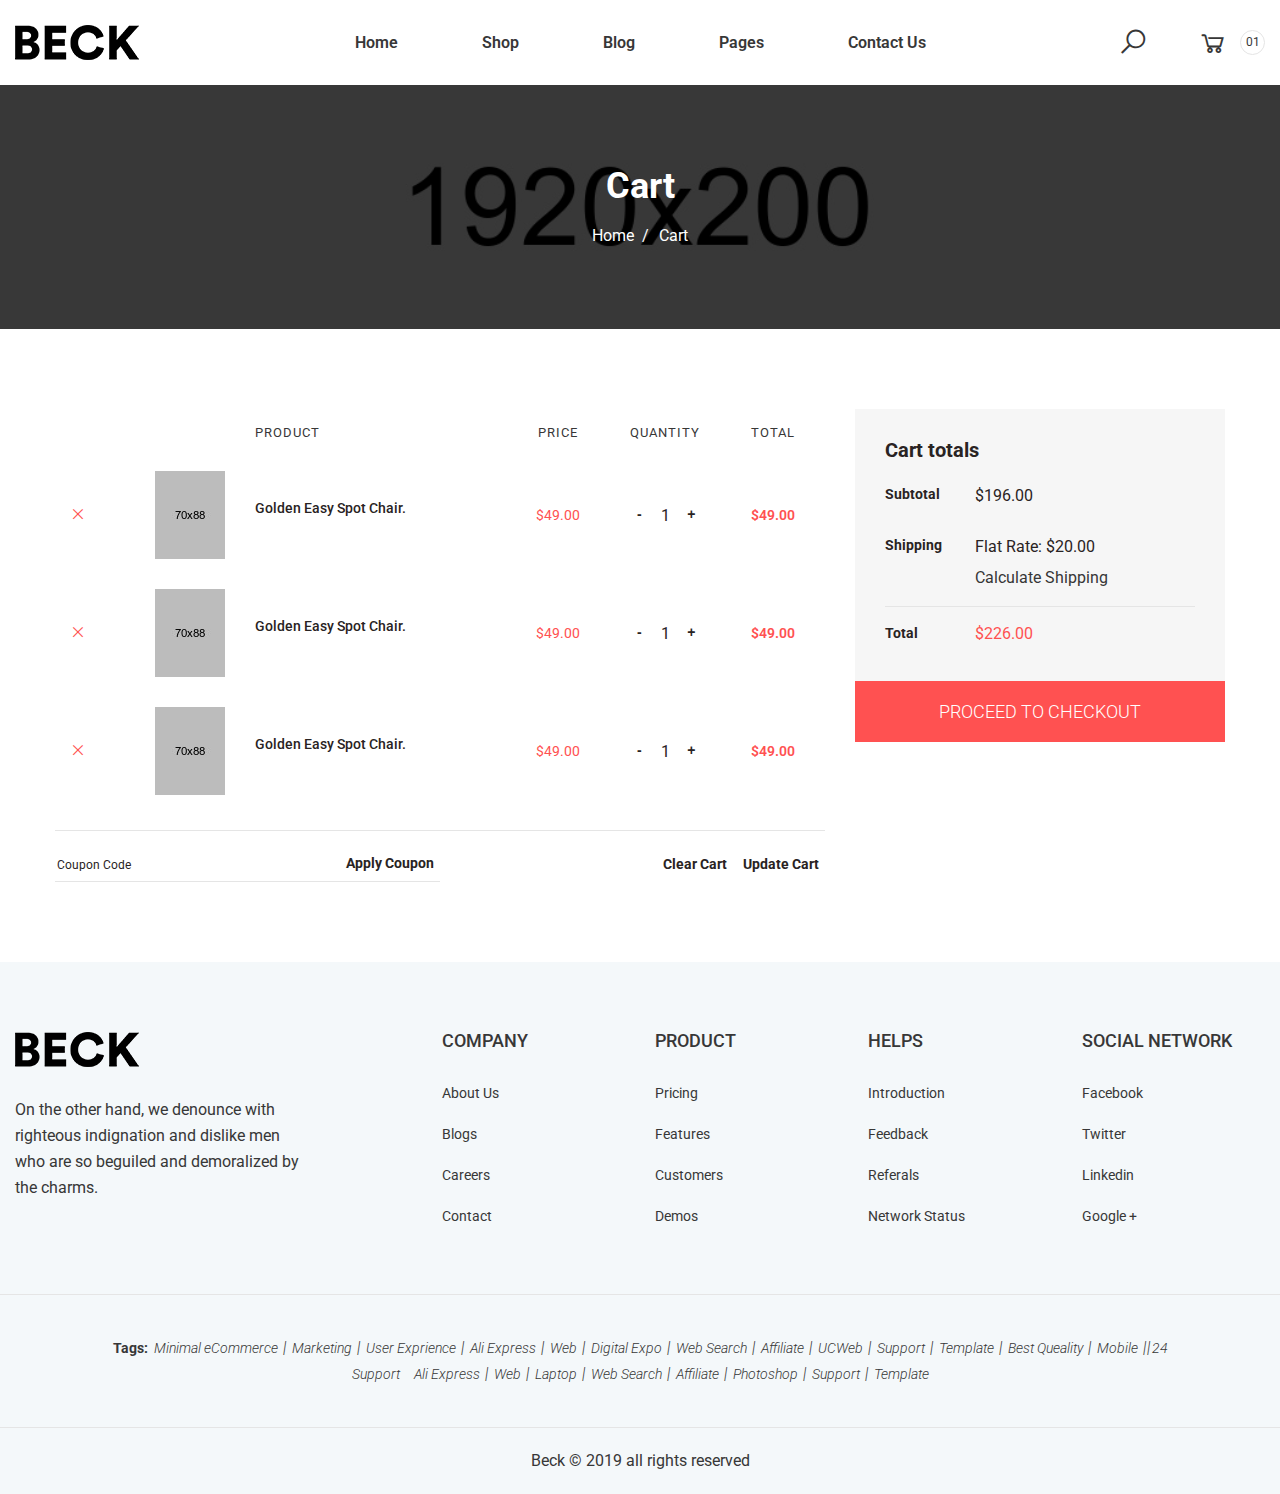
<file: cart.html>
<!doctype html>
<html class="no-js" lang="zxx">
 
<head>
    <meta charset="utf-8">
    <meta http-equiv="x-ua-compatible" content="ie=edge">
    <title>Beck - Furniture eCommerce Bootstrap 4 Template</title>
    <meta name="description" content="">
    <meta name="viewport" content="width=device-width, initial-scale=1, shrink-to-fit=no">
    <!-- Favicons -->
    <link rel="shortcut icon" href="assets/img/favicon.ico" type="image/x-icon">
    <link rel="apple-touch-icon" href="assets/img/icon.png">

    <!-- ************************* CSS Files ************************* -->

    <!-- Vendor CSS -->
    <link rel="stylesheet" href="assets/css/vendor.css">

    <!-- style css -->
    <link rel="stylesheet" href="assets/css/main.css">
</head>

<body>

    <!-- Preloader Start -->
    <div class="ft-preloader active">
        <div class="ft-preloader-inner h-100 d-flex align-items-center justify-content-center">
            <div class="ft-child ft-bounce1"></div>
            <div class="ft-child ft-bounce2"></div>
            <div class="ft-child ft-bounce3"></div>
        </div>
    </div>
    <!-- Preloader End -->

    <!-- Main Wrapper Start -->
    <div class="wrapper">
        <!-- Header Start -->
        <header class="header">
            <div class="header__inner fixed-header">
                <div class="header__main">
                    <div class="container-fluid">
                        <div class="row">
                            <div class="col-12">
                                <div class="header__main-inner">
                                    <div class="header__main-left">
                                        <div class="logo">
                                            <a href="index.html" class="logo--normal">
                                                <img src="assets/img/logo/logo.png" alt="Logo">
                                            </a>
                                        </div>
                                    </div>
                                    <div class="header__main-center">
                                        <nav class="main-navigation text-center d-none d-lg-block">
                                            <ul class="mainmenu">
                                                <li class="mainmenu__item menu-item-has-children">
                                                    <a href="index.html" class="mainmenu__link">
                                                        <span class="mm-text">Home</span>
                                                    </a>
                                                    <ul class="sub-menu">
                                                        <li>
                                                            <a href="index.html">
                                                                <span class="mm-text">Home One</span>
                                                            </a>
                                                        </li>
                                                        <li>
                                                            <a href="index-02.html">
                                                                <span class="mm-text">Home Two</span>
                                                            </a>
                                                        </li>
                                                    </ul>
                                                </li>
                                                <li class="mainmenu__item menu-item-has-children megamenu-holder">
                                                    <a href="shop.html" class="mainmenu__link">
                                                        <span class="mm-text">Shop</span>
                                                    </a>
                                                    <ul class="megamenu">
                                                        <li>
                                                            <a class="megamenu-title" href="#">
                                                                <span class="mm-text">Shop Grid</span>
                                                            </a>
                                                            <ul>
                                                                <li>
                                                                    <a href="shop-fullwidth.html">
                                                                        <span class="mm-text">Full Width</span>
                                                                    </a>
                                                                </li>
                                                                <li>
                                                                    <a href="shop.html">
                                                                        <span class="mm-text">Left Sidebar</span>
                                                                    </a>
                                                                </li>
                                                                <li>
                                                                    <a href="shop-right-sidebar.html">
                                                                        <span class="mm-text">Right Sidebar</span>
                                                                    </a>
                                                                </li>
                                                                <li>
                                                                    <a href="shop-three-columns.html">
                                                                        <span class="mm-text">Three Columns</span>
                                                                    </a>
                                                                </li>
                                                                <li>
                                                                    <a href="shop-four-columns.html">
                                                                        <span class="mm-text">Four Columns</span>
                                                                    </a>
                                                                </li>
                                                            </ul>
                                                        </li>
                                                        <li>
                                                            <a class="megamenu-title" href="#">
                                                                <span class="mm-text">Shop List</span>
                                                            </a>
                                                            <ul> 
                                                                <li>
                                                                    <a href="shop-list.html">
                                                                        <span class="mm-text">Full Width</span>
                                                                    </a>
                                                                </li>
                                                                <li>
                                                                    <a href="shop-list-sidebar.html">
                                                                        <span class="mm-text">Left Sidebar</span>
                                                                    </a>
                                                                </li>
                                                                <li>
                                                                    <a href="shop-list-right-sidebar.html">
                                                                        <span class="mm-text">Right Sidebar</span>
                                                                    </a>
                                                                </li>
                                                            </ul>
                                                        </li>
                                                        <li>
                                                            <a class="megamenu-title" href="#">
                                                                <span class="mm-text">Product Details</span>
                                                            </a>
                                                            <ul>
                                                                <li>
                                                                    <a href="product-details.html">
                                                                        <span class="mm-text">Tab Style 1</span>
                                                                    </a>
                                                                </li>
                                                                <li>
                                                                    <a href="product-details-tab-style-2.html">
                                                                        <span class="mm-text">Tab Style 2</span>
                                                                    </a>
                                                                </li>
                                                                <li>
                                                                    <a href="product-details-tab-style-3.html">
                                                                        <span class="mm-text">Tab Style 3</span>
                                                                    </a>
                                                                </li>
                                                                <li>
                                                                    <a href="product-details-gallery-left.html">
                                                                        <span class="mm-text">Gallery Left</span>
                                                                    </a>
                                                                </li>
                                                                <li>
                                                                    <a href="product-details-gallery-right.html">
                                                                        <span class="mm-text">Gallery Right</span>
                                                                    </a>
                                                                </li>
                                                                <li>
                                                                    <a href="product-details-sticky-left.html">
                                                                        <span class="mm-text">Sticky Left</span>
                                                                    </a>
                                                                </li>
                                                            </ul>
                                                        </li>
                                                        <li>
                                                            <a class="megamenu-title" href="#">
                                                                <span class="mm-text">Product Details</span>
                                                            </a>
                                                            <ul>
                                                                <li>
                                                                    <a href="product-details-sticky-right.html">
                                                                        <span class="mm-text">Sticky Right</span>
                                                                    </a>
                                                                </li>
                                                                <li>
                                                                    <a href="product-details-slider-box.html">
                                                                        <span class="mm-text">Slider Box</span>
                                                                    </a>
                                                                </li>
                                                                <li>
                                                                    <a href="product-details-slider-full-width.html">
                                                                        <span class="mm-text">Slider Box Full Width</span>
                                                                    </a>
                                                                </li>
                                                                <li>
                                                                    <a href="product-details-affiliate.html">
                                                                        <span class="mm-text">Affiliate Proudct</span>
                                                                    </a>
                                                                </li>                                                    
                                                                <li>
                                                                    <a href="product-details-variable.html">
                                                                        <span class="mm-text">Variable Proudct</span>
                                                                    </a>
                                                                </li>
                                                                <li>
                                                                    <a href="product-details-group.html">
                                                                        <span class="mm-text">Group Product</span>
                                                                    </a>
                                                                </li>
                                                            </ul>
                                                        </li>
                                                    </ul>
                                                </li>
                                                <li class="mainmenu__item menu-item-has-children">
                                                    <a href="blog.html" class="mainmenu__link">
                                                        <span class="mm-text">Blog</span>
                                                    </a>
                                                    <ul class="sub-menu">
                                                        <li class="menu-item-has-children">
                                                            <a href="#">
                                                                <span class="mm-text">Blog Grid</span>
                                                            </a>
                                                            <ul class="sub-menu">
                                                                <li>
                                                                    <a href="blog-left-sidebar.html">
                                                                        <span class="mm-text">Left Sidebar</span>
                                                                    </a>
                                                                </li>
                                                                <li>
                                                                    <a href="blog.html">
                                                                        <span class="mm-text">Right Sidebar</span>
                                                                    </a>
                                                                </li>
                                                                <li>
                                                                    <a href="blog-01-column.html">
                                                                        <span class="mm-text">One Column</span>
                                                                    </a>
                                                                </li>
                                                                <li>
                                                                    <a href="blog-02-columns.html">
                                                                        <span class="mm-text">Two Columns</span>
                                                                    </a>
                                                                </li>
                                                                <li>
                                                                    <a href="blog-03-columns.html">
                                                                        <span class="mm-text">Three Columns</span>
                                                                    </a>
                                                                </li>
                                                            </ul>
                                                        </li>
                                                        <li class="menu-item-has-children">
                                                            <a href=""><span class="mm-text">Blog Details</span></a>
                                                            <ul class="sub-menu">
                                                                <li>
                                                                    <a href="blog-details-image.html">
                                                                        <span class="mm-text">Image Post</span>
                                                                    </a>
                                                                </li>
                                                                <li>
                                                                    <a href="blog-details-audio.html">
                                                                        <span class="mm-text">Audio Post</span>
                                                                    </a>
                                                                </li>
                                                                <li>
                                                                    <a href="blog-details-video.html">
                                                                        <span class="mm-text">Video Post</span>
                                                                    </a>
                                                                </li>
                                                                <li>
                                                                    <a href="blog-details-gallery.html">
                                                                        <span class="mm-text">Gallery Post</span>
                                                                    </a>
                                                                </li>
                                                            </ul>
                                                        </li>
                                                    </ul>
                                                </li>
                                                <li class="mainmenu__item menu-item-has-children">
                                                    <a href="#" class="mainmenu__link">
                                                        <span class="mm-text">Pages</span>
                                                    </a>
                                                    <ul class="sub-menu">
                                                        <li>
                                                            <a href="my-account.html">
                                                                <span class="mm-text">My Account</span>
                                                            </a>
                                                        </li>
                                                        <li>
                                                            <a href="checkout.html">
                                                                <span class="mm-text">Checkout</span>
                                                            </a>
                                                        </li>
                                                        <li>
                                                            <a href="cart.html">
                                                                <span class="mm-text">Cart</span>
                                                            </a>
                                                        </li>
                                                        <li>
                                                            <a href="compare.html">
                                                                <span class="mm-text">Compare</span>
                                                            </a>
                                                        </li>
                                                        <li>
                                                            <a href="order-tracking.html">
                                                                <span class="mm-text">Track Order</span>
                                                            </a>
                                                        </li>
                                                        <li>
                                                            <a href="wishlist.html">
                                                                <span class="mm-text">Wishlist</span>
                                                            </a>
                                                        </li>
                                                    </ul>
                                                </li>
                                                <li class="mainmenu__item">
                                                    <a href="contact-us.html" class="mainmenu__link">
                                                        <span class="mm-text">Contact Us</span>
                                                    </a>
                                                </li>
                                            </ul>
                                        </nav>
                                    </div>
                                    <div class="header__main-right">
                                        <div class="header-toolbar-wrap">
                                            <div class="header-toolbar">
                                                <div class="header-toolbar__item header-toolbar--search-btn">
                                                    <a href="#searchForm" class="header-toolbar__btn toolbar-btn">
                                                        <i class="la la-search"></i>
                                                    </a>
                                                </div>
                                                <div class="header-toolbar__item header-toolbar--minicart-btn">
                                                    <a href="#miniCart" class="header-toolbar__btn toolbar-btn">
                                                        <i class="la la-shopping-cart"></i>
                                                        <span>01</span>
                                                    </a>
                                                </div>
                                                <div class="header-toolbar__item d-block d-lg-none">
                                                    <a href="#offcanvasMenu" class="header-toolbar__btn toolbar-btn menu-btn">
                                                        <div class="hamburger-icon">
                                                            <span></span>
                                                            <span></span>
                                                            <span></span>
                                                            <span></span>
                                                            <span></span>
                                                            <span></span>
                                                        </div>
                                                    </a>
                                                </div>
                                            </div>
                                        </div>
                                    </div>
                                </div>
                            </div>
                        </div>
                    </div>
                </div>
            </div>
        </header>
        <!-- Header End -->

        <!-- Breadcrumb area Start -->
        <section class="page-title-area bg-image ptb--80" data-bg-image="assets/img/bg/page_title_bg.jpg">
            <div class="container">
                <div class="row">
                    <div class="col-12 text-center">
                        <h1 class="page-title">Cart</h1>
                        <ul class="breadcrumb">
                            <li><a href="index.html">Home</a></li>
                            <li class="current"><span>Cart</span></li>
                        </ul>
                    </div>
                </div>
            </div>
        </section>
        <!-- Breadcrumb area End -->

        <!-- Main Content Wrapper Start -->
        <div class="main-content-wrapper">
            <div class="page-content-inner ptb--80 pt-md--40 pb-md--60">
                <div class="container">
                    <div class="row">
                        <div class="col-lg-8 mb-md--50">
                            <form class="cart-form" action="#">
                                <div class="row no-gutters">
                                    <div class="col-12">
                                        <div class="table-content table-responsive">
                                            <table class="table text-center">
                                                <thead>
                                                    <tr>
                                                        <th>&nbsp;</th>
                                                        <th>&nbsp;</th>
                                                        <th class="text-left">Product</th>
                                                        <th>price</th>
                                                        <th>quantity</th>
                                                        <th>total</th>
                                                    </tr>
                                                </thead>
                                                <tbody>
                                                    <tr>
                                                        <td class="product-remove text-left"><a href=""><i class="la la-remove"></i></a></td>
                                                        <td class="product-thumbnail text-left">
                                                            <img src="assets/img/products/prod-01-70x88.jpg" alt="Product Thumnail">
                                                        </td>
                                                        <td class="product-name text-left wide-column">
                                                            <h3>
                                                                <a href="product-details.html">Golden Easy Spot Chair.</a>
                                                            </h3>
                                                        </td>
                                                        <td class="product-price">
                                                            <span class="product-price-wrapper">
                                                                <span class="money">$49.00</span>
                                                            </span>
                                                        </td>
                                                        <td class="product-quantity">
                                                            <div class="quantity">
                                                                <input type="number" class="quantity-input" name="qty" id="qty-1" value="1" min="1">
                                                            </div>
                                                        </td>
                                                        <td class="product-total-price">
                                                            <span class="product-price-wrapper">
                                                                <span class="money">$49.00</span>
                                                            </span>
                                                        </td>
                                                    </tr>
                                                    <tr>
                                                        <td class="product-remove text-left"><a href=""><i class="la la-remove"></i></a></td>
                                                        <td class="product-thumbnail text-left">
                                                            <img src="assets/img/products/prod-02-70x88.jpg" alt="Product Thumnail">
                                                        </td>
                                                        <td class="product-name text-left wide-column">
                                                            <h3>
                                                                <a href="product-details.html">Golden Easy Spot Chair.</a>
                                                            </h3>
                                                        </td>
                                                        <td class="product-price">
                                                            <span class="product-price-wrapper">
                                                                <span class="money">$49.00</span>
                                                            </span>
                                                        </td>
                                                        <td class="product-quantity">
                                                            <div class="quantity">
                                                                <input type="number" class="quantity-input" name="qty" id="qty-2" value="1" min="1">
                                                            </div>
                                                        </td>
                                                        <td class="product-total-price">
                                                            <span class="product-price-wrapper">
                                                                <span class="money">$49.00</span>
                                                            </span>
                                                        </td>
                                                    </tr>
                                                    <tr>
                                                        <td class="product-remove text-left"><a href=""><i class="la la-remove"></i></a></td>
                                                        <td class="product-thumbnail text-left">
                                                            <img src="assets/img/products/prod-03-70x88.jpg" alt="Product Thumnail">
                                                        </td>
                                                        <td class="product-name text-left wide-column">
                                                            <h3>
                                                                <a href="product-details.html">Golden Easy Spot Chair.</a>
                                                            </h3>
                                                        </td>
                                                        <td class="product-price">
                                                            <span class="product-price-wrapper">
                                                                <span class="money">$49.00</span>
                                                            </span>
                                                        </td>
                                                        <td class="product-quantity">
                                                            <div class="quantity">
                                                                <input type="number" class="quantity-input" name="qty" id="qty-3" value="1" min="1">
                                                            </div>
                                                        </td>
                                                        <td class="product-total-price">
                                                            <span class="product-price-wrapper">
                                                                <span class="money">$49.00</span>
                                                            </span>
                                                        </td>
                                                    </tr>
                                                </tbody>
                                            </table>
                                        </div>  
                                    </div>
                                </div>
                                <div class="row no-gutters border-top pt--20 mt--20">
                                    <div class="col-sm-6">
                                        <div class="coupon">
                                            <input type="text" id="coupon" name="coupon" class="cart-form__input" placeholder="Coupon Code">
                                            <button type="submit" class="cart-form__btn">Apply Coupon</button>
                                        </div>
                                    </div>
                                    <div class="col-sm-6 text-sm-right">
                                        <button type="submit" class="cart-form__btn">Clear Cart</button>
                                        <button type="submit" class="cart-form__btn">Update Cart</button>
                                    </div>
                                </div>
                            </form>
                        </div>
                        <div class="col-lg-4">
                            <div class="cart-collaterals">
                                <div class="cart-totals">
                                    <h5 class="font-size-14 font-bold mb--15">Cart totals</h5>
                                    <div class="cart-calculator">
                                        <div class="cart-calculator__item">
                                            <div class="cart-calculator__item--head">
                                                <span>Subtotal</span>
                                            </div>
                                            <div class="cart-calculator__item--value">
                                                <span>$196.00</span>
                                            </div>
                                        </div>
                                        <div class="cart-calculator__item">
                                            <div class="cart-calculator__item--head">
                                                <span>Shipping</span>
                                            </div>
                                            <div class="cart-calculator__item--value">
                                                <span>Flat rate: $20.00</span>
                                                <div class="shipping-calculator-wrap">
                                                    <a href="#shipping_calculator" class="expand-btn">Calculate Shipping</a>
                                                    <form id="shipping_calculator" class="form shipping-calculator-form hide-in-default">
                                                        <div class="form__group">
                                                            <select id="calc_shipping_country" name="calc_shipping_country" class="nice-select form__input form__input--select">
                                                                <option value="">Select a country…</option>
                                                                <option value="AF">Afghanistan</option>
                                                                <option value="AL">Albania</option>
                                                                <option value="DZ">Algeria</option>
                                                                <option value="AR">Argentina</option>
                                                                <option value="AM">Armenia</option>
                                                                <option value="AU">Australia</option>
                                                                <option value="AT">Austria</option>
                                                                <option value="AZ">Azerbaijan</option>
                                                                <option value="BH">Bahrain</option>
                                                                <option value="BD" selected="selected">Bangladesh</option>
                                                                <option value="BD">Brazil</option>
                                                                <option value="CN">China</option>
                                                                <option value="EG">Egypt</option>
                                                                <option value="FR">France</option>
                                                                <option value="DE">Germany</option>
                                                                <option value="HK">Hong Kong</option>
                                                                <option value="HU">Hungary</option>
                                                                <option value="IS">Iceland</option>
                                                                <option value="IN">India</option>
                                                                <option value="ID">Indonesia</option>
                                                                <option value="IR">Iran</option>
                                                                <option value="IQ">Iraq</option>
                                                                <option value="IE">Ireland</option>
                                                                <option value="IT">Italy</option>
                                                                <option value="JP">Japan</option>
                                                                <option value="KW">Kuwait</option>
                                                                <option value="MY">Malaysia</option>
                                                                <option value="MV">Maldives</option>
                                                                <option value="MX">Mexico</option>
                                                                <option value="MC">Monaco</option>
                                                                <option value="NP">Nepal</option>
                                                                <option value="RU">Russia</option>
                                                                <option value="KR">South Korea</option>
                                                                <option value="SS">South Sudan</option>
                                                                <option value="ES">Spain</option>
                                                                <option value="LK">Sri Lanka</option>
                                                                <option value="SD">Sudan</option>
                                                                <option value="SZ">Swaziland</option>
                                                                <option value="SE">Sweden</option>
                                                                <option value="CH">Switzerland</option>
                                                                <option value="TN">Tunisia</option>
                                                                <option value="TR">Turkey</option>
                                                                <option value="UA">Ukraine</option>
                                                                <option value="AE">United Arab Emirates</option>
                                                                <option value="GB">United Kingdom (UK)</option>
                                                                <option value="US">United States (US)</option>
                                                            </select>
                                                        </div>
                                                        <div class="form__group">
                                                            <select id="calc_shipping_district" name="calc_shipping_district" class="nice-select form__input form__input--select">
                                                                <option value="">Select a District…</option>
                                                                <option>BARISAL</option>
                                                                <option>BHOLA</option>
                                                                <option>BANDARBAN</option>
                                                                <option>BRAHMANBARIA</option>
                                                                <option>CHANDPUR</option>
                                                                <option>CHITTAGONG</option>
                                                                <option>COMILLA</option>
                                                                <option>COX'S BAZAR</option>
                                                                <option>DHAKA</option>
                                                                <option>FARIDPUR</option>
                                                                <option>FENI</option>
                                                                <option>GAZIPUR</option>
                                                                <option>GOPALGANJ</option>
                                                                <option>JAMALPUR</option>
                                                                <option>KHAGRACHHARI</option>
                                                                <option>KISHOREGONJ</option>
                                                                <option>LAKSHMIPU</option>
                                                                <option>RMADARIPUR</option>
                                                                <option>MUNSHIGANJ</option>
                                                                <option>MYMENSINGH</option>
                                                                <option>NARAYANGANJ</option>
                                                                <option>NARSINGDI</option>
                                                                <option>NETRAKONA</option>
                                                                <option>NOAKHALI</option>
                                                                <option>RANGAMATI </option>
                                                                <option>RAJBARI</option>
                                                                <option>SHARIATPUR</option>
                                                                <option>SHERPUR</option>
                                                                <option>TANGAIL</option>
                                                            </select>
                                                        </div>
                                                        <div class="form__group mb--10">
                                                            <input type="text" name="calc_shipping_city" id="calc_shipping_city" class="form__input" placeholder="Town / City">
                                                        </div>

                                                        <div class="form__group mb--10">
                                                            <input type="text" name="calc_shipping_zip" id="calc_shipping_zip" class="form__input" placeholder="Postcode / Zip">
                                                        </div>

                                                        <div class="form__group">
                                                            <input type="submit" value="Update Totals" class="btn btn-size-sm">
                                                        </div>
                                                    </form>
                                                </div>
                                            </div>
                                        </div>
                                        <div class="cart-calculator__item order-total">
                                            <div class="cart-calculator__item--head">
                                                <span>Total</span>
                                            </div>
                                            <div class="cart-calculator__item--value">
                                                <span class="product-price-wrapper">
                                                    <span class="money">$226.00</span>
                                                </span>
                                            </div>
                                        </div>
                                    </div>
                                </div>
                                <a href="checkout.html" class="btn btn-size-md btn-shape-square btn-fullwidth">
                                    Proceed To Checkout
                                </a>
                            </div>
                        </div>
                    </div>
                </div>
            </div>
        </div>
        <!-- Main Content Wrapper Start -->

        <!-- Footer Start-->
        <footer class="footer bg-color" data-bg-color="#f4f8fa">
            <div class="footer-top">
                <div class="container-fluid">
                    <div class="row border-bottom pt--70 pb--70">
                        <div class="col-lg-3 col-sm-6 offset-md-1 offset-lg-0 mb-md--45">
                            <div class="footer-widget">
                                <div class="textwidget">
                                    <figure class="footer-logo mb--30">
                                        <img src="assets/img/logo/logo.png" alt="Logo">
                                    </figure>
                                    <p>On the other hand, we denounce with righteous indignation and dislike men who are so beguiled and demoralized by the charms. </p>
                                </div>
                            </div>
                        </div>
                        <div class="col-lg-2 col-sm-3 offset-lg-1 offset-sm-2 mb-md--45">
                            <div class="footer-widget">
                                <h3 class="widget-title mb--35 mb-sm--20">Company</h3>
                                <div class="footer-widget">
                                    <ul class="footer-menu">
                                        <li><a href="index.html">About Us</a></li>
                                        <li><a href="blog.html">Blogs</a></li>
                                        <li><a href="#">Careers</a></li>
                                        <li><a href="contact-us.html">Contact</a></li>
                                    </ul>
                                </div>
                            </div>
                        </div>
                        <div class="col-lg-2 col-sm-4 offset-md-1 offset-lg-0 mb-xs--45">
                            <div class="footer-widget">
                                <h3 class="widget-title mb--35 mb-sm--20">Product</h3>
                                <div class="footer-widget">
                                    <ul class="footer-menu">
                                        <li><a href="#">Pricing</a></li>
                                        <li><a href="#">Features</a></li>
                                        <li><a href="#">Customers</a></li>
                                        <li><a href="#">Demos</a></li>
                                    </ul>
                                </div>
                            </div>
                        </div>
                        <div class="col-lg-2 col-sm-4 mb-xs--45">
                            <div class="footer-widget">
                                <h3 class="widget-title mb--35 mb-sm--20">Helps</h3>
                                <div class="footer-widget">
                                    <ul class="footer-menu">
                                        <li><a href="#">Introduction</a></li>
                                        <li><a href="#">Feedback</a></li>
                                        <li><a href="#">Referals</a></li>
                                        <li><a href="#">Network Status</a></li>
                                    </ul>
                                </div>
                            </div>
                        </div>
                        <div class="col-lg-2 col-md-3 col-sm-4">
                            <div class="footer-widget">
                                <h3 class="widget-title mb--35 mb-sm--20">Social Network</h3>
                                <div class="footer-widget">
                                    <ul class="footer-menu">
                                        <li><a href="#">Facebook</a></li>
                                        <li><a href="#">Twitter</a></li>
                                        <li><a href="#">Linkedin</a></li>
                                        <li><a href="#">Google +</a></li>
                                    </ul>
                                </div>
                            </div>
                        </div>
                    </div>
                </div>
            </div>
            <div class="footer-middle ptb--40">
                <div class="container">
                    <div class="row justify-content-center">
                        <div class="col-lg-11">
                            <div class="footer-widget">
                                <div class="taglist">
                                    <span>Tags:</span>
                                    <a href="#">Minimal eCommerce</a>
                                    <a href="#">Marketing</a>
                                    <a href="#">User Exprience</a>
                                    <a href="#">Ali Express</a>
                                    <a href="#">Web</a>
                                    <a href="#">Digital Expo</a>
                                    <a href="#">Web Search</a>
                                    <a href="#">Affiliate</a>
                                    <a href="#">UCWeb</a>
                                    <a href="#">Support</a>
                                    <a href="#">Template</a>
                                    <a href="#">Best Queality</a>
                                    <a href="#">Mobile</a>
                                    <a href="#">24 Support</a>
                                    <a href="#">Ali Express</a>
                                    <a href="#">Web</a>
                                    <a href="#">Laptop</a>
                                    <a href="#">Web Search</a>
                                    <a href="#">Affiliate</a>
                                    <a href="#">Photoshop</a>
                                    <a href="#">Support</a>
                                    <a href="#">Template</a>
                                </div>
                            </div>
                        </div>
                    </div>
                </div>
            </div>
            <div class="footer-bottom">
                <div class="container-fluid">
                    <div class="row border-top ptb--20">
                        <div class="col-12 text-center">
                            <p class="copyright-text">Beck &copy; 2019 all rights reserved</p>
                        </div>
                    </div>
                </div>
            </div>
        </footer>
        <!-- Footer End-->

        <!-- OffCanvas Menu Start -->
        <div class="offcanvas-menu-wrapper" id="offcanvasMenu">
            <div class="offcanvas-menu-inner">
                <a href="" class="btn-close">
                    <i class="la la-remove"></i>
                </a>
                <nav class="offcanvas-navigation">
                    <ul class="offcanvas-menu">
                        <li class="menu-item-has-children active">
                            <a href="#">Home</a>
                            <ul class="sub-menu">
                                <li>
                                    <a href="index.html">Homepage 01</a>
                                </li>
                                <li>
                                    <a href="index-02.html">Homepage 02</a>
                                </li>
                            </ul>
                        </li>
                        <li class="menu-item-has-children">
                            <a href="shop.html">Shop</a>
                            <ul class="sub-menu">
                                <li class="menu-item-has-children">
                                    <a href="#">
                                        <span class="mm-text">Shop Grid</span>
                                    </a>
                                    <ul class="sub-menu">
                                        <li>
                                            <a href="shop-fullwidth.html">Full Width</a>
                                        </li>
                                        <li>
                                            <a href="shop.html">Left Sidebar</a>
                                        </li>
                                        <li>
                                            <a href="shop-right-sidebar.html">Right Sidebar</a>
                                        </li>
                                        <li>
                                            <a href="shop-three-columns.html">Three Columns</a>
                                        </li>
                                        <li>
                                            <a href="shop-four-columns.html">Four Columns</a>
                                        </li>
                                    </ul>
                                </li>
                                <li class="menu-item-has-children">
                                    <a href="#">Shop List</a>
                                    <ul class="sub-menu">
                                        <li>
                                            <a href="shop-list.html">Full Width</a>
                                        </li>
                                        <li>
                                            <a href="shop-list-sidebar.html">Left Sidebar</a>
                                        </li>
                                        <li>
                                            <a href="shop-list-right-sidebar.html">Right Sidebar</a>
                                        </li>
                                    </ul>
                                </li>
                                <li class="menu-item-has-children">
                                    <a href="#">Product Details</a>
                                    <ul class="sub-menu">
                                        <li>
                                            <a href="product-details.html">Tab Style 1</a>
                                        </li>
                                        <li>
                                            <a href="product-details-tab-style-2.html">Tab Style 2</a>
                                        </li>
                                        <li>
                                            <a href="product-details-tab-style-3.html">Tab Style 3</a>
                                        </li>
                                        <li>
                                            <a href="product-details-gallery-left.html">Gallery Left</a>
                                        </li>
                                        <li>
                                            <a href="product-details-gallery-right.html">Gallery Right</a>
                                        </li>
                                        <li>
                                            <a href="product-details-sticky-left.html">Sticky Left</a>
                                        </li>
                                        <li>
                                            <a href="product-details-sticky-right.html">Sticky Right</a>
                                        </li>
                                        <li>
                                            <a href="product-details-slider-box.html">Slider Box</a>
                                        </li>
                                        <li>
                                            <a href="product-details-slider-full-width.html">Slider Box Full Width</a>
                                        </li>
                                        <li>
                                            <a href="product-details-affiliate.html">Affiliate Proudct</a>
                                        </li>                                                    
                                        <li>
                                            <a href="product-details-variable.html">Variable Proudct</a>
                                        </li>
                                        <li>
                                            <a href="product-details-group.html">Group Product</a>
                                        </li>
                                    </ul>
                                </li>
                            </ul>
                        </li>
                        <li class="menu-item-has-children">
                            <a href="blog.html">Blog</a>
                            <ul class="sub-menu">
                                <li class="menu-item-has-children">
                                    <a href="#">Blog</a>
                                    <ul class="sub-menu">
                                        <li>
                                            <a href="blog-left-sidebar.html">Blog Left Sidebar</a>
                                        </li>
                                        <li>
                                            <a href="blog.html">Blog Right Sidebar</a>
                                        </li>
                                        <li>
                                            <a href="blog-01-column.html">Blog 01 column</a>
                                        </li>
                                        <li>
                                            <a href="blog-02-columns.html">Blog 02 columns</a>
                                        </li>
                                        <li>
                                            <a href="blog-03-columns.html">Blog 03 columns</a>
                                        </li>
                                    </ul>
                                </li>
                                <li class="menu-item-has-children">
                                    <a href="#">Blog Details</a>
                                    <ul class="sub-menu">
                                        <li>
                                            <a href="blog-details-audio.html">Audio Blog Details</a>
                                        </li>
                                        <li>
                                            <a href="blog-details-gallery.html">Gallery Blog Details</a>
                                        </li>
                                        <li>
                                            <a href="blog-details-image.html">image Blog Details</a>
                                        </li>
                                        <li>
                                            <a href="blog-details-video.html">Video Blog Details</a>
                                        </li>
                                    </ul>
                                </li>
                            </ul>
                        </li>
                        <li class="menu-item-has-children">
                            <a href="#">Pages</a>
                            <ul class="sub-menu">
                                <li>
                                    <a href="my-account.html">My Account</a>
                                </li>
                                <li>
                                    <a href="checkout.html">Checkout</a>
                                </li>
                                <li>
                                    <a href="cart.html">Cart</a>
                                </li>
                                <li>
                                    <a href="compare.html">Compare</a>
                                </li>
                                <li>
                                    <a href="order-tracking.html">Track Order</a>
                                </li>
                                <li>
                                    <a href="wishlist.html">Wishlist</a>
                                </li>
                            </ul>
                        </li>
                        <li>
                            <a href="contact-us.html">Contact Us</a>
                        </li>
                    </ul>
                    <div class="site-info vertical">
                        <div class="site-info__item">
                            <a href="tel:+01223566678"><strong>+01 2235 666 78</strong></a>
                            <a href="mailto:Support@contixs.com">Support@furtrate.com</a>
                        </div>
                    </div>
                </nav>
            </div>
        </div>
        <!-- OffCanvas Menu End -->

        <!-- Mini Cart Start -->
        <aside class="mini-cart" id="miniCart">
            <div class="mini-cart-wrapper">
                <div class="mini-cart__close">
                    <a href="#" class="btn-close"><i class="la la-remove"></i></a>
                </div>
                <div class="mini-cart-inner">
                    <h3 class="mini-cart__heading mb--45">Shopping Cart</h3>
                    <div class="mini-cart__content">
                        <ul class="mini-cart__list">
                            <li class="mini-cart__product">
                                <a href="#" class="mini-cart__product-remove">
                                    <i class="la la-remove"></i>
                                </a>
                                <div class="mini-cart__product-image">
                                    <img src="assets/img/products/prod-01-100x100.jpg" alt="products">
                                </div>
                                <div class="mini-cart__product-content">
                                    <a class="mini-cart__product-title" href="product-details.html">Golden Easy Spot Chair.</a>
                                    <span class="mini-cart__product-quantity">1 x $49.00</span>
                                </div>
                            </li>
                            <li class="mini-cart__product">
                                <a href="#" class="mini-cart__product-remove">
                                    <i class="la la-remove"></i>
                                </a>
                                <div class="mini-cart__product-image">
                                    <img src="assets/img/products/prod-02-100x100.jpg" alt="products">
                                </div>
                                <div class="mini-cart__product-content">
                                    <a class="mini-cart__product-title" href="product-details.html">Golden Easy Spot Chair.</a>
                                    <span class="mini-cart__product-quantity">1 x $49.00</span>
                                </div>
                            </li>
                            <li class="mini-cart__product">
                                <a href="#" class="mini-cart__product-remove">
                                    <i class="la la-remove"></i>
                                </a>
                                <div class="mini-cart__product-image">
                                    <img src="assets/img/products/prod-03-100x100.jpg" alt="products">
                                </div>
                                <div class="mini-cart__product-content">
                                    <a class="mini-cart__product-title" href="product-details.html">Golden Easy Spot Chair.</a>
                                    <span class="mini-cart__product-quantity">1 x $49.00</span>
                                </div>
                            </li>
                        </ul>
                        <div class="mini-cart__total">
                            <span>Subtotal</span>
                            <span class="ammount">$98.00</span>
                        </div>
                        <div class="mini-cart__buttons">
                            <a href="cart.html" class="btn btn-fullwidth btn-bg-primary mb--20">View Cart</a>
                            <a href="checkout.html" class="btn btn-fullwidth btn-bg-primary">Checkout</a>
                        </div>
                    </div>
                </div>
            </div>
        </aside>
        <!-- Mini Cart End -->

        <!-- Searchform Popup Start -->
        <div class="searchform__popup" id="searchForm">
            <a href="#" class="btn-close"><i class="la la-remove"></i></a>
            <div class="searchform__body">
                <p>Start typing and press Enter to search</p>
                <form class="searchform">
                    <input type="text" name="popup-search" id="popup-search" class="searchform__input" placeholder="Search Entire Store...">
                    <button type="submit" class="searchform__submit"><i class="la la-search"></i></button>
                </form>
            </div>
        </div>
        <!-- Searchform Popup End -->

        <!-- Qicuk View Modal Start -->
        <div class="modal fade product-modal" id="productModal" tabindex="-1" role="dialog" aria-hidden="true">
          <div class="modal-dialog" role="document">
            <div class="modal-content">
              <div class="modal-body">
                <button type="button" class="close" data-dismiss="modal" aria-label="Close">
                  <span aria-hidden="true"><i class="la la-remove"></i></span>
                </button>
                <div class="row">
                    <div class="col-lg-6">
                        <div class="element-carousel slick-vertical-center"
                        data-slick-options='{
                            "slidesToShow": 1,
                            "slidesToScroll": 1,
                            "arrows": true,
                            "prevArrow": {"buttonClass": "slick-btn slick-prev", "iconClass": "la la-angle-double-left" },
                            "nextArrow": {"buttonClass": "slick-btn slick-next", "iconClass": "la la-angle-double-right" }
                        }'
                        >
                            <div class="product-image">
                                <div class="product-image--holder">
                                    <a href="product-details.html">
                                        <img src="assets/img/products/prod-01.jpg" alt="Product Image" class="primary-image">
                                    </a>
                                </div>
                                <span class="product-badge sale">sale</span>
                            </div>
                            <div class="product-image">
                                <div class="product-image--holder">
                                    <a href="product-details.html">
                                        <img src="assets/img/products/prod-02.jpg" alt="Product Image" class="primary-image">
                                    </a>
                                </div>
                                <span class="product-badge sale">sale</span>
                            </div>
                        </div>
                    </div>
                    <div class="col-lg-6">
                        <div class="modal-box product-summary">
                            <div class="product-navigation text-right mb--20">
                                <a href="#" class="prev"><i class="la la-angle-double-left"></i></a>
                                <a href="#" class="next"><i class="la la-angle-double-right"></i></a>
                            </div>
                            <div class="product-rating d-flex mb--20">
                                <div class="star-rating star-three">
                                    <span>Rated <strong class="rating">5.00</strong> out of 5</span>
                                </div>
                            </div>
                            <h3 class="product-title mb--20">Golden Easy Spot Chair.</h3>
                            <p class="product-short-description mb--25">Donec accumsan auctor iaculis. Sed suscipit arcu ligula, at egestas magna molestie a. Proin ac ex maximus, ultrices justo eget, sodales orci. Aliquam egestas libero ac turpis pharetra, in vehicula lacus scelerisque. Vestibulum ut sem laoreet, feugiat tellus at, hendrerit arcu.</p>
                            <div class="product-price-wrapper mb--25">
                                <span class="money">$200.00</span>
                                <span class="price-separator">-</span>
                                <span class="money">$400.00</span>
                            </div>
                            <form action="#" class="variation-form mb--30">
                                <div class="product-color-variations d-flex align-items-center mb--20">
                                    <p class="variation-label">Color:</p>
                                    <div class="product-color-variation variation-wrapper">
                                        <div class="variation">
                                            <a class="product-color-variation-btn red selected" data-toggle="tooltip" data-placement="top" title="Red">
                                                <span class="product-color-variation-label">Red</span>
                                            </a>
                                        </div>
                                        <div class="variation">
                                            <a class="product-color-variation-btn black" data-toggle="tooltip" data-placement="top" title="Black">
                                                <span class="product-color-variation-label">Black</span>
                                            </a>
                                        </div>
                                        <div class="variation">
                                            <a class="product-color-variation-btn pink" data-toggle="tooltip" data-placement="top" title="Pink">
                                                <span class="product-color-variation-label">Pink</span>
                                            </a>
                                        </div>
                                        <div class="variation">
                                            <a class="product-color-variation-btn blue" data-toggle="tooltip" data-placement="top" title="Blue">
                                                <span class="product-color-variation-label">Blue</span>
                                            </a>
                                        </div>
                                    </div>
                                </div>
                                <div class="product-size-variations d-flex align-items-center mb--15">
                                    <p class="variation-label">Size:</p>   
                                    <div class="product-size-variation variation-wrapper">
                                        <div class="variation">
                                            <a class="product-size-variation-btn selected" data-toggle="tooltip" data-placement="top" title="S">
                                                <span class="product-size-variation-label">S</span>
                                            </a>
                                        </div>
                                        <div class="variation">
                                            <a class="product-size-variation-btn" data-toggle="tooltip" data-placement="top" title="M">
                                                <span class="product-size-variation-label">M</span>
                                            </a>
                                        </div>
                                        <div class="variation">
                                            <a class="product-size-variation-btn" data-toggle="tooltip" data-placement="top" title="L">
                                                <span class="product-size-variation-label">L</span>
                                            </a>
                                        </div>
                                        <div class="variation">
                                            <a class="product-size-variation-btn" data-toggle="tooltip" data-placement="top" title="XL">
                                                <span class="product-size-variation-label">XL</span>
                                            </a>
                                        </div>
                                    </div>                                 
                                </div>
                                <a href="" class="reset_variations">Clear</a>
                            </form>
                            <div class="product-action d-flex flex-sm-row flex-column align-items-sm-center align-items-start mb--30">
                                <div class="quantity-wrapper d-flex align-items-center mr--30 mr-xs--0 mb-xs--30">
                                    <label class="quantity-label" for="quick-qty">Quantity:</label>
                                    <div class="quantity">
                                        <input type="number" class="quantity-input" name="qty" id="quick-qty" value="1" min="1">
                                    </div>
                                </div>
                                <button type="button" class="btn btn-size-sm btn-shape-square" onclick="window.location.href='cart.html'">
                                    Add To Cart
                                </button>
                            </div>  
                            <div class="product-footer-meta">
                                <p><span>Category:</span>
                                    <a href="shop.html">Full Sweater</a>,
                                    <a href="shop.html">SweatShirt</a>,
                                    <a href="shop.html">Jacket</a>,
                                    <a href="shop.html">Blazer</a>
                                </p>
                            </div>
                        </div>
                    </div>
                </div>
              </div>
            </div>
          </div>
        </div>
        <!-- Qicuk View Modal End -->

        <!-- Global Overlay Start -->
        <div class="global-overlay"></div>
        <!-- Global Overlay End -->

        <!-- Global Overlay Start -->
        <a class="scroll-to-top" href=""><i class="la la-angle-double-up"></i></a>
        <!-- Global Overlay End -->
    </div>
    <!-- Main Wrapper End -->
 

    <!-- ************************* JS Files ************************* -->

    <!-- jQuery JS -->
    <script src="assets/js/vendor.js"></script>

    <!-- Main JS -->
    <script src="assets/js/main.js"></script>
</body>

</html>
</file>
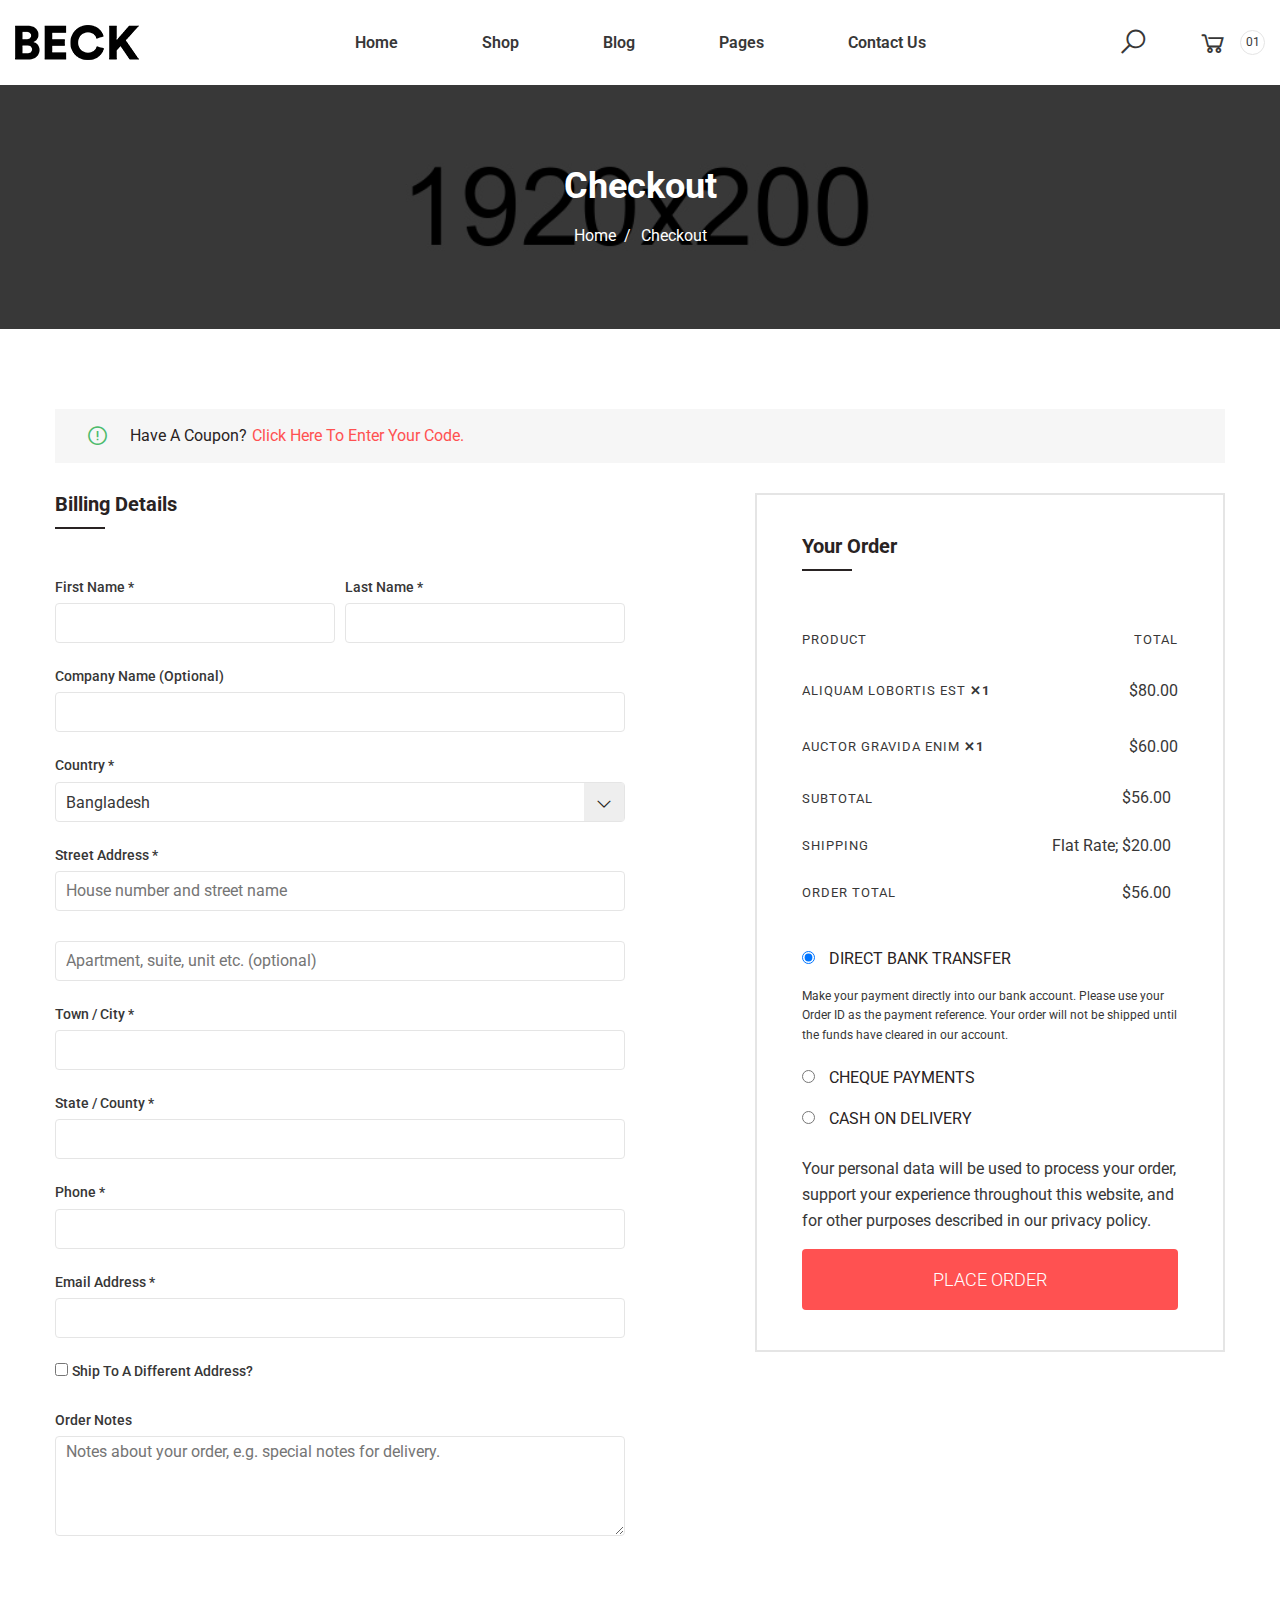
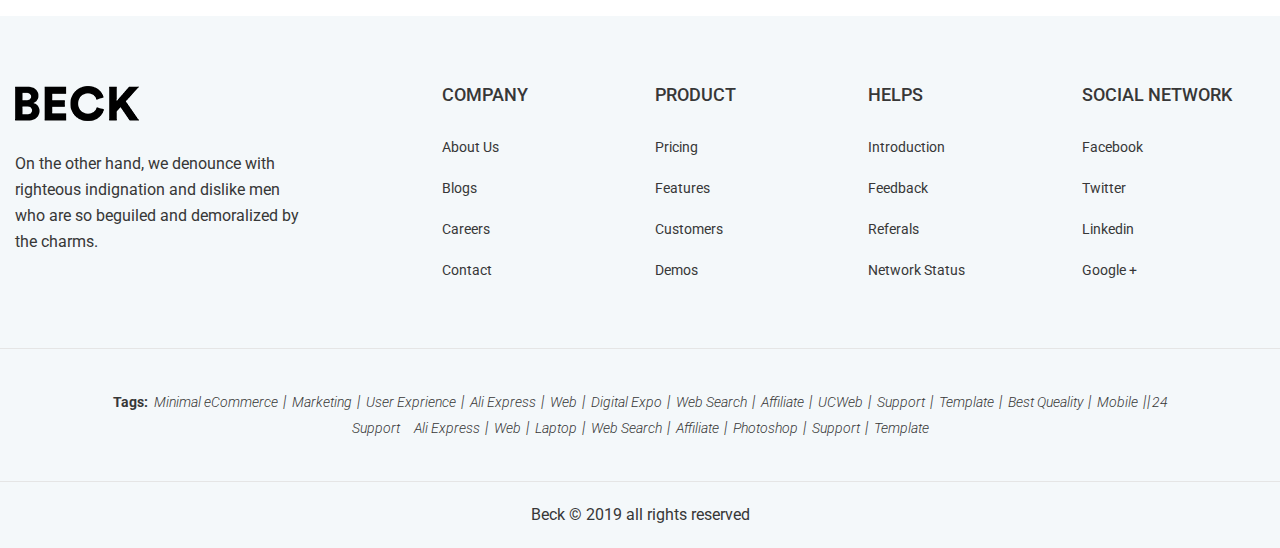
<file: checkout.html>
<!doctype html>
<html class="no-js" lang="zxx">
 
<head>
    <meta charset="utf-8">
    <meta http-equiv="x-ua-compatible" content="ie=edge">
    <title>Beck - Furniture eCommerce Bootstrap 4 Template</title>
    <meta name="description" content="">
    <meta name="viewport" content="width=device-width, initial-scale=1, shrink-to-fit=no">
    <!-- Favicons -->
    <link rel="shortcut icon" href="assets/img/favicon.ico" type="image/x-icon">
    <link rel="apple-touch-icon" href="assets/img/icon.png">

    <!-- ************************* CSS Files ************************* -->

    <!-- Vendor CSS -->
    <link rel="stylesheet" href="assets/css/vendor.css">

    <!-- style css -->
    <link rel="stylesheet" href="assets/css/main.css">
</head>

<body>

    <!-- Preloader Start -->
    <div class="ft-preloader active">
        <div class="ft-preloader-inner h-100 d-flex align-items-center justify-content-center">
            <div class="ft-child ft-bounce1"></div>
            <div class="ft-child ft-bounce2"></div>
            <div class="ft-child ft-bounce3"></div>
        </div>
    </div>
    <!-- Preloader End -->

    <!-- Main Wrapper Start -->
    <div class="wrapper">
        <!-- Header Start -->
        <header class="header">
            <div class="header__inner fixed-header">
                <div class="header__main">
                    <div class="container-fluid">
                        <div class="row">
                            <div class="col-12">
                                <div class="header__main-inner">
                                    <div class="header__main-left">
                                        <div class="logo">
                                            <a href="index.html" class="logo--normal">
                                                <img src="assets/img/logo/logo.png" alt="Logo">
                                            </a>
                                        </div>
                                    </div>
                                    <div class="header__main-center">
                                        <nav class="main-navigation text-center d-none d-lg-block">
                                            <ul class="mainmenu">
                                                <li class="mainmenu__item menu-item-has-children">
                                                    <a href="index.html" class="mainmenu__link">
                                                        <span class="mm-text">Home</span>
                                                    </a>
                                                    <ul class="sub-menu">
                                                        <li>
                                                            <a href="index.html">
                                                                <span class="mm-text">Home One</span>
                                                            </a>
                                                        </li>
                                                        <li>
                                                            <a href="index-02.html">
                                                                <span class="mm-text">Home Two</span>
                                                            </a>
                                                        </li>
                                                    </ul>
                                                </li>
                                                <li class="mainmenu__item menu-item-has-children megamenu-holder">
                                                    <a href="shop.html" class="mainmenu__link">
                                                        <span class="mm-text">Shop</span>
                                                    </a>
                                                    <ul class="megamenu">
                                                        <li>
                                                            <a class="megamenu-title" href="#">
                                                                <span class="mm-text">Shop Grid</span>
                                                            </a>
                                                            <ul>
                                                                <li>
                                                                    <a href="shop-fullwidth.html">
                                                                        <span class="mm-text">Full Width</span>
                                                                    </a>
                                                                </li>
                                                                <li>
                                                                    <a href="shop.html">
                                                                        <span class="mm-text">Left Sidebar</span>
                                                                    </a>
                                                                </li>
                                                                <li>
                                                                    <a href="shop-right-sidebar.html">
                                                                        <span class="mm-text">Right Sidebar</span>
                                                                    </a>
                                                                </li>
                                                                <li>
                                                                    <a href="shop-three-columns.html">
                                                                        <span class="mm-text">Three Columns</span>
                                                                    </a>
                                                                </li>
                                                                <li>
                                                                    <a href="shop-four-columns.html">
                                                                        <span class="mm-text">Four Columns</span>
                                                                    </a>
                                                                </li>
                                                            </ul>
                                                        </li>
                                                        <li>
                                                            <a class="megamenu-title" href="#">
                                                                <span class="mm-text">Shop List</span>
                                                            </a>
                                                            <ul> 
                                                                <li>
                                                                    <a href="shop-list.html">
                                                                        <span class="mm-text">Full Width</span>
                                                                    </a>
                                                                </li>
                                                                <li>
                                                                    <a href="shop-list-sidebar.html">
                                                                        <span class="mm-text">Left Sidebar</span>
                                                                    </a>
                                                                </li>
                                                                <li>
                                                                    <a href="shop-list-right-sidebar.html">
                                                                        <span class="mm-text">Right Sidebar</span>
                                                                    </a>
                                                                </li>
                                                            </ul>
                                                        </li>
                                                        <li>
                                                            <a class="megamenu-title" href="#">
                                                                <span class="mm-text">Product Details</span>
                                                            </a>
                                                            <ul>
                                                                <li>
                                                                    <a href="product-details.html">
                                                                        <span class="mm-text">Tab Style 1</span>
                                                                    </a>
                                                                </li>
                                                                <li>
                                                                    <a href="product-details-tab-style-2.html">
                                                                        <span class="mm-text">Tab Style 2</span>
                                                                    </a>
                                                                </li>
                                                                <li>
                                                                    <a href="product-details-tab-style-3.html">
                                                                        <span class="mm-text">Tab Style 3</span>
                                                                    </a>
                                                                </li>
                                                                <li>
                                                                    <a href="product-details-gallery-left.html">
                                                                        <span class="mm-text">Gallery Left</span>
                                                                    </a>
                                                                </li>
                                                                <li>
                                                                    <a href="product-details-gallery-right.html">
                                                                        <span class="mm-text">Gallery Right</span>
                                                                    </a>
                                                                </li>
                                                                <li>
                                                                    <a href="product-details-sticky-left.html">
                                                                        <span class="mm-text">Sticky Left</span>
                                                                    </a>
                                                                </li>
                                                            </ul>
                                                        </li>
                                                        <li>
                                                            <a class="megamenu-title" href="#">
                                                                <span class="mm-text">Product Details</span>
                                                            </a>
                                                            <ul>
                                                                <li>
                                                                    <a href="product-details-sticky-right.html">
                                                                        <span class="mm-text">Sticky Right</span>
                                                                    </a>
                                                                </li>
                                                                <li>
                                                                    <a href="product-details-slider-box.html">
                                                                        <span class="mm-text">Slider Box</span>
                                                                    </a>
                                                                </li>
                                                                <li>
                                                                    <a href="product-details-slider-full-width.html">
                                                                        <span class="mm-text">Slider Box Full Width</span>
                                                                    </a>
                                                                </li>
                                                                <li>
                                                                    <a href="product-details-affiliate.html">
                                                                        <span class="mm-text">Affiliate Proudct</span>
                                                                    </a>
                                                                </li>                                                    
                                                                <li>
                                                                    <a href="product-details-variable.html">
                                                                        <span class="mm-text">Variable Proudct</span>
                                                                    </a>
                                                                </li>
                                                                <li>
                                                                    <a href="product-details-group.html">
                                                                        <span class="mm-text">Group Product</span>
                                                                    </a>
                                                                </li>
                                                            </ul>
                                                        </li>
                                                    </ul>
                                                </li>
                                                <li class="mainmenu__item menu-item-has-children">
                                                    <a href="blog.html" class="mainmenu__link">
                                                        <span class="mm-text">Blog</span>
                                                    </a>
                                                    <ul class="sub-menu">
                                                        <li class="menu-item-has-children">
                                                            <a href="#">
                                                                <span class="mm-text">Blog Grid</span>
                                                            </a>
                                                            <ul class="sub-menu">
                                                                <li>
                                                                    <a href="blog-left-sidebar.html">
                                                                        <span class="mm-text">Left Sidebar</span>
                                                                    </a>
                                                                </li>
                                                                <li>
                                                                    <a href="blog.html">
                                                                        <span class="mm-text">Right Sidebar</span>
                                                                    </a>
                                                                </li>
                                                                <li>
                                                                    <a href="blog-01-column.html">
                                                                        <span class="mm-text">One Column</span>
                                                                    </a>
                                                                </li>
                                                                <li>
                                                                    <a href="blog-02-columns.html">
                                                                        <span class="mm-text">Two Columns</span>
                                                                    </a>
                                                                </li>
                                                                <li>
                                                                    <a href="blog-03-columns.html">
                                                                        <span class="mm-text">Three Columns</span>
                                                                    </a>
                                                                </li>
                                                            </ul>
                                                        </li>
                                                        <li class="menu-item-has-children">
                                                            <a href=""><span class="mm-text">Blog Details</span></a>
                                                            <ul class="sub-menu">
                                                                <li>
                                                                    <a href="blog-details-image.html">
                                                                        <span class="mm-text">Image Post</span>
                                                                    </a>
                                                                </li>
                                                                <li>
                                                                    <a href="blog-details-audio.html">
                                                                        <span class="mm-text">Audio Post</span>
                                                                    </a>
                                                                </li>
                                                                <li>
                                                                    <a href="blog-details-video.html">
                                                                        <span class="mm-text">Video Post</span>
                                                                    </a>
                                                                </li>
                                                                <li>
                                                                    <a href="blog-details-gallery.html">
                                                                        <span class="mm-text">Gallery Post</span>
                                                                    </a>
                                                                </li>
                                                            </ul>
                                                        </li>
                                                    </ul>
                                                </li>
                                                <li class="mainmenu__item menu-item-has-children">
                                                    <a href="#" class="mainmenu__link">
                                                        <span class="mm-text">Pages</span>
                                                    </a>
                                                    <ul class="sub-menu">
                                                        <li>
                                                            <a href="my-account.html">
                                                                <span class="mm-text">My Account</span>
                                                            </a>
                                                        </li>
                                                        <li>
                                                            <a href="checkout.html">
                                                                <span class="mm-text">Checkout</span>
                                                            </a>
                                                        </li>
                                                        <li>
                                                            <a href="cart.html">
                                                                <span class="mm-text">Cart</span>
                                                            </a>
                                                        </li>
                                                        <li>
                                                            <a href="compare.html">
                                                                <span class="mm-text">Compare</span>
                                                            </a>
                                                        </li>
                                                        <li>
                                                            <a href="order-tracking.html">
                                                                <span class="mm-text">Track Order</span>
                                                            </a>
                                                        </li>
                                                        <li>
                                                            <a href="wishlist.html">
                                                                <span class="mm-text">Wishlist</span>
                                                            </a>
                                                        </li>
                                                    </ul>
                                                </li>
                                                <li class="mainmenu__item">
                                                    <a href="contact-us.html" class="mainmenu__link">
                                                        <span class="mm-text">Contact Us</span>
                                                    </a>
                                                </li>
                                            </ul>
                                        </nav>
                                    </div>
                                    <div class="header__main-right">
                                        <div class="header-toolbar-wrap">
                                            <div class="header-toolbar">
                                                <div class="header-toolbar__item header-toolbar--search-btn">
                                                    <a href="#searchForm" class="header-toolbar__btn toolbar-btn">
                                                        <i class="la la-search"></i>
                                                    </a>
                                                </div>
                                                <div class="header-toolbar__item header-toolbar--minicart-btn">
                                                    <a href="#miniCart" class="header-toolbar__btn toolbar-btn">
                                                        <i class="la la-shopping-cart"></i>
                                                        <span>01</span>
                                                    </a>
                                                </div>
                                                <div class="header-toolbar__item d-block d-lg-none">
                                                    <a href="#offcanvasMenu" class="header-toolbar__btn toolbar-btn menu-btn">
                                                        <div class="hamburger-icon">
                                                            <span></span>
                                                            <span></span>
                                                            <span></span>
                                                            <span></span>
                                                            <span></span>
                                                            <span></span>
                                                        </div>
                                                    </a>
                                                </div>
                                            </div>
                                        </div>
                                    </div>
                                </div>
                            </div>
                        </div>
                    </div>
                </div>
            </div>
        </header>
        <!-- Header End -->

        <!-- Breadcrumb area Start -->
        <section class="page-title-area bg-image ptb--80" data-bg-image="assets/img/bg/page_title_bg.jpg">
            <div class="container">
                <div class="row">
                    <div class="col-12 text-center">
                        <h1 class="page-title">Checkout</h1>
                        <ul class="breadcrumb">
                            <li><a href="index.html">Home</a></li>
                            <li class="current"><span>Checkout</span></li>
                        </ul>
                    </div>
                </div>
            </div>
        </section>
        <!-- Breadcrumb area End -->

        <!-- Main Content Wrapper Start -->
        <div class="main-content-wrapper">
            <div class="page-content-inner pt--80 pt-md--60 pb--72 pb-md--60">
                <div class="container">
                    <div class="row">
                        <div class="col-12">
                            <!-- User Action Start -->
                            <div class="user-actions user-actions__coupon">
                                <div class="message-box mb--30">
                                    <p><i class="la la-exclamation-circle"></i> Have A Coupon? <a class="expand-btn" href="#coupon_info"> Click Here To Enter Your Code.</a></p>
                                </div>
                                <div id="coupon_info" class="user-actions__form hide-in-default">
                                    <form action="#" class="form">
                                        <p>If you have a coupon code, please apply it below.</p>
                                        <div class="form__group d-sm-flex">
                                            <input type="text" name="coupon" id="coupon" class="form__input mr--20 mr-xs--0" placeholder="Coupon Code">
                                            <button type="submit" class="btn btn-size-sm">Apply Coupon</button>
                                        </div>
                                    </form>
                                </div>
                            </div>
                            <!-- User Action End -->
                        </div>
                    </div> 
                    <div class="row">
                        <!-- Checkout Area Start -->  
                        <div class="col-lg-6">
                            <div class="checkout-title mt--10">
                                <h2>Billing Details</h2>
                            </div>
                            <div class="checkout-form">
                                <form action="#" class="form form--checkout">
                                    <div class="form-row mb--20">
                                        <div class="form__group col-md-6 mb-sm--30">
                                            <label for="billing_fname" class="form__label">First Name  <span class="required">*</span></label>
                                            <input type="text" name="billing_fname" id="billing_fname" class="form__input">
                                        </div>
                                        <div class="form__group col-md-6">
                                            <label for="billing_lname" class="form__label">Last Name  <span class="required">*</span></label>
                                            <input type="text" name="billing_lname" id="billing_lname" class="form__input">
                                        </div>
                                    </div>
                                    <div class="form-row mb--20">
                                        <div class="form__group col-12">
                                            <label for="billing_company" class="form__label">Company Name (Optional)</label>
                                            <input type="text" name="billing_company" id="billing_company" class="form__input">
                                        </div>
                                    </div>
                                    <div class="form-row mb--20">
                                        <div class="form__group col-12">
                                            <label for="billing_country" class="form__label">Country <span class="required">*</span></label>
                                            <select id="billing_country" name="billing_country" class="form__input nice-select">
                                                <option value="">Select a country…</option>
                                                <option value="AF">Afghanistan</option>
                                                <option value="AL">Albania</option>
                                                <option value="DZ">Algeria</option>
                                                <option value="AR">Argentina</option>
                                                <option value="AM">Armenia</option>
                                                <option value="AU">Australia</option>
                                                <option value="AT">Austria</option>
                                                <option value="AZ">Azerbaijan</option>
                                                <option value="BH">Bahrain</option>
                                                <option value="BD" selected="selected">Bangladesh</option>
                                                <option value="BD">Brazil</option>
                                                <option value="CN">China</option>
                                                <option value="EG">Egypt</option>
                                                <option value="FR">France</option>
                                                <option value="DE">Germany</option>
                                                <option value="HK">Hong Kong</option>
                                                <option value="HU">Hungary</option>
                                                <option value="IS">Iceland</option>
                                                <option value="IN">India</option>
                                                <option value="ID">Indonesia</option>
                                                <option value="IR">Iran</option>
                                                <option value="IQ">Iraq</option>
                                                <option value="IE">Ireland</option>
                                                <option value="IT">Italy</option>
                                                <option value="JP">Japan</option>
                                                <option value="KW">Kuwait</option>
                                                <option value="MY">Malaysia</option>
                                                <option value="MV">Maldives</option>
                                                <option value="MX">Mexico</option>
                                                <option value="MC">Monaco</option>
                                                <option value="NP">Nepal</option>
                                                <option value="RU">Russia</option>
                                                <option value="KR">South Korea</option>
                                                <option value="SS">South Sudan</option>
                                                <option value="ES">Spain</option>
                                                <option value="LK">Sri Lanka</option>
                                                <option value="SD">Sudan</option>
                                                <option value="SZ">Swaziland</option>
                                                <option value="SE">Sweden</option>
                                                <option value="CH">Switzerland</option>
                                                <option value="TN">Tunisia</option>
                                                <option value="TR">Turkey</option>
                                                <option value="UA">Ukraine</option>
                                                <option value="AE">United Arab Emirates</option>
                                                <option value="GB">United Kingdom (UK)</option>
                                                <option value="US">United States (US)</option>
                                            </select>
                                        </div>
                                    </div>
                                    <div class="form-row mb--20">
                                        <div class="form__group col-12">
                                            <label for="billing_streetAddress" class="form__label">Street Address <span class="required">*</span></label>

                                            <input type="text" name="billing_streetAddress" id="billing_streetAddress" class="form__input mb--30" placeholder="House number and street name">

                                            <input type="text" name="billing_apartment" id="billing_apartment" class="form__input" placeholder="Apartment, suite, unit etc. (optional)">
                                        </div>
                                    </div>
                                    <div class="form-row mb--20">
                                        <div class="form__group col-12">
                                            <label for="billing_city" class="form__label">Town / City <span class="required">*</span></label>
                                            <input type="text" name="billing_city" id="billing_city" class="form__input">
                                        </div>
                                    </div>
                                    <div class="form-row mb--20">
                                        <div class="form__group col-12">
                                            <label for="billing_state" class="form__label">State / County <span class="required">*</span></label>
                                            <input type="text" name="billing_state" id="billing_state" class="form__input">
                                        </div>
                                    </div>
                                    <div class="form-row mb--20">
                                        <div class="form__group col-12">
                                            <label for="billing_phone" class="form__label">Phone <span class="required">*</span></label>
                                            <input type="text" name="billing_phone" id="billing_phone" class="form__input">
                                        </div>
                                    </div>
                                    <div class="form-row mb--20">
                                        <div class="form__group col-12">
                                            <label for="billing_email" class="form__label">Email Address  <span class="required">*</span></label>
                                            <input type="email" name="billing_email" id="billing_email" class="form__input">
                                        </div>
                                    </div>
                                    <div class="form-row">
                                        <div class="form__group col-12">
                                            <div class="custom-checkbox mb--20">
                                                <input type="checkbox" name="shipdifferetads" id="shipdifferetads" class="form__checkbox">
                                                
                                                <label for="shipdifferetads" class="form__label shipping-label">Ship To A Different Address?</label>
                                            </div>
                                            <div class="ship-box-info hide-in-default mt--30">
                                                <div class="form-row mb--20">
                                                    <div class="form__group col-md-6 mb-sm--30">
                                                        <label for="shipping_fname" class="form__label">First Name  <span class="required">*</span></label>
                                                        <input type="text" name="shipping_fname" id="shipping_fname" class="form__input">
                                                    </div>
                                                    <div class="form__group col-md-6">
                                                        <label for="shipping_lname" class="form__label">Last Name  <span class="required">*</span></label>
                                                        <input type="text" name="shipping_lname" id="shipping_lname" class="form__input">
                                                    </div>
                                                </div>
                                                <div class="form-row mb--20">
                                                    <div class="form__group col-12">
                                                        <label for="shipping_company" class="form__label">Company Name (Optional)</label>
                                                        <input type="text" name="shipping_company" id="shipping_company" class="form__input">
                                                    </div>
                                                </div>
                                                <div class="form-row mb--20">
                                                    <div class="form__group col-12">
                                                        <label for="shipping_country" class="form__label">Country <span class="required">*</span></label>
                                                        <select id="shipping_country" name="shipping_country" class="form__input nice-select">
                                                            <option value="">Select a country…</option>
                                                            <option value="AF">Afghanistan</option>
                                                            <option value="AL">Albania</option>
                                                            <option value="DZ">Algeria</option>
                                                            <option value="AR">Argentina</option>
                                                            <option value="AM">Armenia</option>
                                                            <option value="AU">Australia</option>
                                                            <option value="AT">Austria</option>
                                                            <option value="AZ">Azerbaijan</option>
                                                            <option value="BH">Bahrain</option>
                                                            <option value="BD" selected="selected">Bangladesh</option>
                                                            <option value="BD">Brazil</option>
                                                            <option value="CN">China</option>
                                                            <option value="EG">Egypt</option>
                                                            <option value="FR">France</option>
                                                            <option value="DE">Germany</option>
                                                            <option value="HK">Hong Kong</option>
                                                            <option value="HU">Hungary</option>
                                                            <option value="IS">Iceland</option>
                                                            <option value="IN">India</option>
                                                            <option value="ID">Indonesia</option>
                                                            <option value="IR">Iran</option>
                                                            <option value="IQ">Iraq</option>
                                                            <option value="IE">Ireland</option>
                                                            <option value="IT">Italy</option>
                                                            <option value="JP">Japan</option>
                                                            <option value="KW">Kuwait</option>
                                                            <option value="MY">Malaysia</option>
                                                            <option value="MV">Maldives</option>
                                                            <option value="MX">Mexico</option>
                                                            <option value="MC">Monaco</option>
                                                            <option value="NP">Nepal</option>
                                                            <option value="RU">Russia</option>
                                                            <option value="KR">South Korea</option>
                                                            <option value="SS">South Sudan</option>
                                                            <option value="ES">Spain</option>
                                                            <option value="LK">Sri Lanka</option>
                                                            <option value="SD">Sudan</option>
                                                            <option value="SZ">Swaziland</option>
                                                            <option value="SE">Sweden</option>
                                                            <option value="CH">Switzerland</option>
                                                            <option value="TN">Tunisia</option>
                                                            <option value="TR">Turkey</option>
                                                            <option value="UA">Ukraine</option>
                                                            <option value="AE">United Arab Emirates</option>
                                                            <option value="GB">United Kingdom (UK)</option>
                                                            <option value="US">United States (US)</option>
                                                        </select>
                                                    </div>
                                                </div>
                                                <div class="form-row mb--20">
                                                    <div class="form__group col-12">
                                                        <label for="shipping_streetAddress" class="form__label">Street Address <span class="required">*</span></label>

                                                        <input type="text" name="shipping_streetAddress" id="shipping_streetAddress" class="form__input mb--30" placeholder="House number and street name">

                                                        <input type="text" name="shipping_apartment" id="shipping_apartment" class="form__input" placeholder="Apartment, suite, unit etc. (optional)">
                                                    </div>
                                                </div>
                                                <div class="form-row mb--20">
                                                    <div class="form__group col-12">
                                                        <label for="shipping_city" class="form__label">Town / City <span class="required">*</span></label>
                                                        <input type="text" name="shipping_city" id="shipping_city" class="form__input">
                                                    </div>
                                                </div>
                                                <div class="form-row mb--20">
                                                    <div class="form__group col-12">
                                                        <label for="shipping_state" class="form__label">State / County <span class="required">*</span></label>
                                                        <input type="text" name="shipping_state" id="shipping_state" class="form__input">
                                                    </div>
                                                </div>
                                                <div class="form-row mb--20">
                                                    <div class="form__group col-12">
                                                        <label for="shipping_phone" class="form__label">Phone <span class="required">*</span></label>
                                                        <input type="text" name="shipping_phone" id="shipping_phone" class="form__input">
                                                    </div>
                                                </div>
                                                <div class="form-row mb--20">
                                                    <div class="form__group col-12">
                                                        <label for="shipping_email" class="form__label">Email Address  <span class="required">*</span></label>
                                                        <input type="email" name="shipping_email" id="shipping_email" class="form__input">
                                                    </div>
                                                </div>
                                            </div>
                                        </div>
                                    </div> 
                                    <div class="form-row">
                                        <div class="form__group col-12">
                                            <label for="orderNotes" class="form__label">Order Notes</label>
                                            <textarea class="form__input form__input--textarea" id="orderNotes" name="orderNotes" placeholder="Notes about your order, e.g. special notes for delivery."></textarea>
                                        </div>
                                    </div>
                                </form>
                            </div>
                        </div>
                        <div class="col-xl-5 offset-xl-1 col-lg-6 mt-md--40">
                            <div class="order-details">
                                <div class="checkout-title mt--10">
                                    <h2>Your Order</h2>
                                </div>
                                <div class="table-content table-responsive mb--30">
                                    <table class="table order-table order-table-2">
                                        <thead>
                                            <tr>
                                                <th>Product</th>
                                                <th class="text-right">Total</th>
                                            </tr>
                                        </thead>
                                        <tbody>
                                            <tr>
                                                <th>Aliquam lobortis est 
                                                    <strong><span>&#10005;</span>1</strong>
                                                </th>
                                                <td class="text-right">$80.00</td>
                                            </tr>
                                            <tr>
                                                <th>Auctor gravida enim 
                                                    <strong><span>&#10005;</span>1</strong>
                                                </th>
                                                <td class="text-right">$60.00</td>
                                            </tr>
                                        </tbody>
                                        <tfoot>
                                            <tr class="cart-subtotal">
                                                <th>Subtotal</th>
                                                <td class="text-right">$56.00</td>
                                            </tr>
                                            <tr class="shipping">
                                                <th>Shipping</th>
                                                <td class="text-right">
                                                    <span>Flat Rate; $20.00</span>
                                                </td>
                                            </tr>
                                            <tr class="order-total">
                                                <th>Order Total</th>
                                                <td class="text-right"><span class="order-total-ammount">$56.00</span></td>
                                            </tr>
                                        </tfoot>
                                    </table>
                                </div>
                                <div class="checkout-payment">
                                    <form action="#" class="payment-form">
                                        <div class="payment-group mb--10">
                                            <div class="payment-radio">
                                                <input type="radio" value="bank" name="payment-method" id="bank" checked>
                                                <label class="payment-label" for="bank">Direct Bank Transfer</label>
                                            </div>
                                            <div class="payment-info" data-method="bank">
                                                <p>Make your payment directly into our bank account. Please use your Order ID as the payment reference. Your order will not be shipped until the funds have cleared in our account.</p>
                                            </div>
                                        </div>
                                        <div class="payment-group mb--10">
                                            <div class="payment-radio">
                                                <input type="radio" value="cheque" name="payment-method" id="cheque">
                                                <label class="payment-label" for="cheque">
                                                    cheque payments
                                                </label>
                                            </div>
                                            <div class="payment-info cheque hide-in-default" data-method="cheque">
                                                <p>Please send a check to Store Name, Store Street, Store Town, Store State / County, Store Postcode.</p>
                                            </div>
                                        </div>
                                        <div class="payment-group mb--10">
                                            <div class="payment-radio">
                                                <input type="radio" value="cash" name="payment-method" id="cash">
                                                <label class="payment-label" for="cash">
                                                    CASH ON DELIVERY
                                                </label>
                                            </div>
                                            <div class="payment-info cash hide-in-default" data-method="cash">
                                                <p>Pay with cash upon delivery.</p>
                                            </div>
                                        </div>
                                        <div class="payment-group mt--20">
                                            <p class="mb--15">Your personal data will be used to process your order, support your experience throughout this website, and for other purposes described in our privacy policy.</p>
                                            <button type="submit" class="btn btn-size-md btn-fullwidth">Place Order</button>
                                        </div>
                                    </form>
                                </div>
                            </div>
                        </div>
                        <!-- Checkout Area End -->
                    </div>
                </div>
            </div>
        </div>
        <!-- Main Content Wrapper Start -->

        <!-- Footer Start-->
        <footer class="footer bg-color" data-bg-color="#f4f8fa">
            <div class="footer-top">
                <div class="container-fluid">
                    <div class="row border-bottom pt--70 pb--70">
                        <div class="col-lg-3 col-sm-6 offset-md-1 offset-lg-0 mb-md--45">
                            <div class="footer-widget">
                                <div class="textwidget">
                                    <figure class="footer-logo mb--30">
                                        <img src="assets/img/logo/logo.png" alt="Logo">
                                    </figure>
                                    <p>On the other hand, we denounce with righteous indignation and dislike men who are so beguiled and demoralized by the charms. </p>
                                </div>
                            </div>
                        </div>
                        <div class="col-lg-2 col-sm-3 offset-lg-1 offset-sm-2 mb-md--45">
                            <div class="footer-widget">
                                <h3 class="widget-title mb--35 mb-sm--20">Company</h3>
                                <div class="footer-widget">
                                    <ul class="footer-menu">
                                        <li><a href="index.html">About Us</a></li>
                                        <li><a href="blog.html">Blogs</a></li>
                                        <li><a href="#">Careers</a></li>
                                        <li><a href="contact-us.html">Contact</a></li>
                                    </ul>
                                </div>
                            </div>
                        </div>
                        <div class="col-lg-2 col-sm-4 offset-md-1 offset-lg-0 mb-xs--45">
                            <div class="footer-widget">
                                <h3 class="widget-title mb--35 mb-sm--20">Product</h3>
                                <div class="footer-widget">
                                    <ul class="footer-menu">
                                        <li><a href="#">Pricing</a></li>
                                        <li><a href="#">Features</a></li>
                                        <li><a href="#">Customers</a></li>
                                        <li><a href="#">Demos</a></li>
                                    </ul>
                                </div>
                            </div>
                        </div>
                        <div class="col-lg-2 col-sm-4 mb-xs--45">
                            <div class="footer-widget">
                                <h3 class="widget-title mb--35 mb-sm--20">Helps</h3>
                                <div class="footer-widget">
                                    <ul class="footer-menu">
                                        <li><a href="#">Introduction</a></li>
                                        <li><a href="#">Feedback</a></li>
                                        <li><a href="#">Referals</a></li>
                                        <li><a href="#">Network Status</a></li>
                                    </ul>
                                </div>
                            </div>
                        </div>
                        <div class="col-lg-2 col-md-3 col-sm-4">
                            <div class="footer-widget">
                                <h3 class="widget-title mb--35 mb-sm--20">Social Network</h3>
                                <div class="footer-widget">
                                    <ul class="footer-menu">
                                        <li><a href="#">Facebook</a></li>
                                        <li><a href="#">Twitter</a></li>
                                        <li><a href="#">Linkedin</a></li>
                                        <li><a href="#">Google +</a></li>
                                    </ul>
                                </div>
                            </div>
                        </div>
                    </div>
                </div>
            </div>
            <div class="footer-middle ptb--40">
                <div class="container">
                    <div class="row justify-content-center">
                        <div class="col-lg-11">
                            <div class="footer-widget">
                                <div class="taglist">
                                    <span>Tags:</span>
                                    <a href="#">Minimal eCommerce</a>
                                    <a href="#">Marketing</a>
                                    <a href="#">User Exprience</a>
                                    <a href="#">Ali Express</a>
                                    <a href="#">Web</a>
                                    <a href="#">Digital Expo</a>
                                    <a href="#">Web Search</a>
                                    <a href="#">Affiliate</a>
                                    <a href="#">UCWeb</a>
                                    <a href="#">Support</a>
                                    <a href="#">Template</a>
                                    <a href="#">Best Queality</a>
                                    <a href="#">Mobile</a>
                                    <a href="#">24 Support</a>
                                    <a href="#">Ali Express</a>
                                    <a href="#">Web</a>
                                    <a href="#">Laptop</a>
                                    <a href="#">Web Search</a>
                                    <a href="#">Affiliate</a>
                                    <a href="#">Photoshop</a>
                                    <a href="#">Support</a>
                                    <a href="#">Template</a>
                                </div>
                            </div>
                        </div>
                    </div>
                </div>
            </div>
            <div class="footer-bottom">
                <div class="container-fluid">
                    <div class="row border-top ptb--20">
                        <div class="col-12 text-center">
                            <p class="copyright-text">Beck &copy; 2019 all rights reserved</p>
                        </div>
                    </div>
                </div>
            </div>
        </footer>
        <!-- Footer End-->

        <!-- OffCanvas Menu Start -->
        <div class="offcanvas-menu-wrapper" id="offcanvasMenu">
            <div class="offcanvas-menu-inner">
                <a href="" class="btn-close">
                    <i class="la la-remove"></i>
                </a>
                <nav class="offcanvas-navigation">
                    <ul class="offcanvas-menu">
                        <li class="menu-item-has-children active">
                            <a href="#">Home</a>
                            <ul class="sub-menu">
                                <li>
                                    <a href="index.html">Homepage 01</a>
                                </li>
                                <li>
                                    <a href="index-02.html">Homepage 02</a>
                                </li>
                            </ul>
                        </li>
                        <li class="menu-item-has-children">
                            <a href="shop.html">Shop</a>
                            <ul class="sub-menu">
                                <li class="menu-item-has-children">
                                    <a href="#">
                                        <span class="mm-text">Shop Grid</span>
                                    </a>
                                    <ul class="sub-menu">
                                        <li>
                                            <a href="shop-fullwidth.html">Full Width</a>
                                        </li>
                                        <li>
                                            <a href="shop.html">Left Sidebar</a>
                                        </li>
                                        <li>
                                            <a href="shop-right-sidebar.html">Right Sidebar</a>
                                        </li>
                                        <li>
                                            <a href="shop-three-columns.html">Three Columns</a>
                                        </li>
                                        <li>
                                            <a href="shop-four-columns.html">Four Columns</a>
                                        </li>
                                    </ul>
                                </li>
                                <li class="menu-item-has-children">
                                    <a href="#">Shop List</a>
                                    <ul class="sub-menu">
                                        <li>
                                            <a href="shop-list.html">Full Width</a>
                                        </li>
                                        <li>
                                            <a href="shop-list-sidebar.html">Left Sidebar</a>
                                        </li>
                                        <li>
                                            <a href="shop-list-right-sidebar.html">Right Sidebar</a>
                                        </li>
                                    </ul>
                                </li>
                                <li class="menu-item-has-children">
                                    <a href="#">Product Details</a>
                                    <ul class="sub-menu">
                                        <li>
                                            <a href="product-details.html">Tab Style 1</a>
                                        </li>
                                        <li>
                                            <a href="product-details-tab-style-2.html">Tab Style 2</a>
                                        </li>
                                        <li>
                                            <a href="product-details-tab-style-3.html">Tab Style 3</a>
                                        </li>
                                        <li>
                                            <a href="product-details-gallery-left.html">Gallery Left</a>
                                        </li>
                                        <li>
                                            <a href="product-details-gallery-right.html">Gallery Right</a>
                                        </li>
                                        <li>
                                            <a href="product-details-sticky-left.html">Sticky Left</a>
                                        </li>
                                        <li>
                                            <a href="product-details-sticky-right.html">Sticky Right</a>
                                        </li>
                                        <li>
                                            <a href="product-details-slider-box.html">Slider Box</a>
                                        </li>
                                        <li>
                                            <a href="product-details-slider-full-width.html">Slider Box Full Width</a>
                                        </li>
                                        <li>
                                            <a href="product-details-affiliate.html">Affiliate Proudct</a>
                                        </li>                                                    
                                        <li>
                                            <a href="product-details-variable.html">Variable Proudct</a>
                                        </li>
                                        <li>
                                            <a href="product-details-group.html">Group Product</a>
                                        </li>
                                    </ul>
                                </li>
                            </ul>
                        </li>
                        <li class="menu-item-has-children">
                            <a href="blog.html">Blog</a>
                            <ul class="sub-menu">
                                <li class="menu-item-has-children">
                                    <a href="#">Blog</a>
                                    <ul class="sub-menu">
                                        <li>
                                            <a href="blog-left-sidebar.html">Blog Left Sidebar</a>
                                        </li>
                                        <li>
                                            <a href="blog.html">Blog Right Sidebar</a>
                                        </li>
                                        <li>
                                            <a href="blog-01-column.html">Blog 01 column</a>
                                        </li>
                                        <li>
                                            <a href="blog-02-columns.html">Blog 02 columns</a>
                                        </li>
                                        <li>
                                            <a href="blog-03-columns.html">Blog 03 columns</a>
                                        </li>
                                    </ul>
                                </li>
                                <li class="menu-item-has-children">
                                    <a href="#">Blog Details</a>
                                    <ul class="sub-menu">
                                        <li>
                                            <a href="blog-details-audio.html">Audio Blog Details</a>
                                        </li>
                                        <li>
                                            <a href="blog-details-gallery.html">Gallery Blog Details</a>
                                        </li>
                                        <li>
                                            <a href="blog-details-image.html">image Blog Details</a>
                                        </li>
                                        <li>
                                            <a href="blog-details-video.html">Video Blog Details</a>
                                        </li>
                                    </ul>
                                </li>
                            </ul>
                        </li>
                        <li class="menu-item-has-children">
                            <a href="#">Pages</a>
                            <ul class="sub-menu">
                                <li>
                                    <a href="my-account.html">My Account</a>
                                </li>
                                <li>
                                    <a href="checkout.html">Checkout</a>
                                </li>
                                <li>
                                    <a href="cart.html">Cart</a>
                                </li>
                                <li>
                                    <a href="compare.html">Compare</a>
                                </li>
                                <li>
                                    <a href="order-tracking.html">Track Order</a>
                                </li>
                                <li>
                                    <a href="wishlist.html">Wishlist</a>
                                </li>
                            </ul>
                        </li>
                        <li>
                            <a href="contact-us.html">Contact Us</a>
                        </li>
                    </ul>
                    <div class="site-info vertical">
                        <div class="site-info__item">
                            <a href="tel:+01223566678"><strong>+01 2235 666 78</strong></a>
                            <a href="mailto:Support@contixs.com">Support@furtrate.com</a>
                        </div>
                    </div>
                </nav>
            </div>
        </div>
        <!-- OffCanvas Menu End -->

        <!-- Mini Cart Start -->
        <aside class="mini-cart" id="miniCart">
            <div class="mini-cart-wrapper">
                <div class="mini-cart__close">
                    <a href="#" class="btn-close"><i class="la la-remove"></i></a>
                </div>
                <div class="mini-cart-inner">
                    <h3 class="mini-cart__heading mb--45">Shopping Cart</h3>
                    <div class="mini-cart__content">
                        <ul class="mini-cart__list">
                            <li class="mini-cart__product">
                                <a href="#" class="mini-cart__product-remove">
                                    <i class="la la-remove"></i>
                                </a>
                                <div class="mini-cart__product-image">
                                    <img src="assets/img/products/prod-01-100x100.jpg" alt="products">
                                </div>
                                <div class="mini-cart__product-content">
                                    <a class="mini-cart__product-title" href="product-details.html">Golden Easy Spot Chair.</a>
                                    <span class="mini-cart__product-quantity">1 x $49.00</span>
                                </div>
                            </li>
                            <li class="mini-cart__product">
                                <a href="#" class="mini-cart__product-remove">
                                    <i class="la la-remove"></i>
                                </a>
                                <div class="mini-cart__product-image">
                                    <img src="assets/img/products/prod-02-100x100.jpg" alt="products">
                                </div>
                                <div class="mini-cart__product-content">
                                    <a class="mini-cart__product-title" href="product-details.html">Golden Easy Spot Chair.</a>
                                    <span class="mini-cart__product-quantity">1 x $49.00</span>
                                </div>
                            </li>
                            <li class="mini-cart__product">
                                <a href="#" class="mini-cart__product-remove">
                                    <i class="la la-remove"></i>
                                </a>
                                <div class="mini-cart__product-image">
                                    <img src="assets/img/products/prod-03-100x100.jpg" alt="products">
                                </div>
                                <div class="mini-cart__product-content">
                                    <a class="mini-cart__product-title" href="product-details.html">Golden Easy Spot Chair.</a>
                                    <span class="mini-cart__product-quantity">1 x $49.00</span>
                                </div>
                            </li>
                        </ul>
                        <div class="mini-cart__total">
                            <span>Subtotal</span>
                            <span class="ammount">$98.00</span>
                        </div>
                        <div class="mini-cart__buttons">
                            <a href="cart.html" class="btn btn-fullwidth btn-bg-primary mb--20">View Cart</a>
                            <a href="checkout.html" class="btn btn-fullwidth btn-bg-primary">Checkout</a>
                        </div>
                    </div>
                </div>
            </div>
        </aside>
        <!-- Mini Cart End -->

        <!-- Searchform Popup Start -->
        <div class="searchform__popup" id="searchForm">
            <a href="#" class="btn-close"><i class="la la-remove"></i></a>
            <div class="searchform__body">
                <p>Start typing and press Enter to search</p>
                <form class="searchform">
                    <input type="text" name="popup-search" id="popup-search" class="searchform__input" placeholder="Search Entire Store...">
                    <button type="submit" class="searchform__submit"><i class="la la-search"></i></button>
                </form>
            </div>
        </div>
        <!-- Searchform Popup End -->

        <!-- Qicuk View Modal Start -->
        <div class="modal fade product-modal" id="productModal" tabindex="-1" role="dialog" aria-hidden="true">
          <div class="modal-dialog" role="document">
            <div class="modal-content">
              <div class="modal-body">
                <button type="button" class="close" data-dismiss="modal" aria-label="Close">
                  <span aria-hidden="true"><i class="la la-remove"></i></span>
                </button>
                <div class="row">
                    <div class="col-lg-6">
                        <div class="element-carousel slick-vertical-center"
                        data-slick-options='{
                            "slidesToShow": 1,
                            "slidesToScroll": 1,
                            "arrows": true,
                            "prevArrow": {"buttonClass": "slick-btn slick-prev", "iconClass": "la la-angle-double-left" },
                            "nextArrow": {"buttonClass": "slick-btn slick-next", "iconClass": "la la-angle-double-right" }
                        }'
                        >
                            <div class="product-image">
                                <div class="product-image--holder">
                                    <a href="product-details.html">
                                        <img src="assets/img/products/prod-01.jpg" alt="Product Image" class="primary-image">
                                    </a>
                                </div>
                                <span class="product-badge sale">sale</span>
                            </div>
                            <div class="product-image">
                                <div class="product-image--holder">
                                    <a href="product-details.html">
                                        <img src="assets/img/products/prod-02.jpg" alt="Product Image" class="primary-image">
                                    </a>
                                </div>
                                <span class="product-badge sale">sale</span>
                            </div>
                        </div>
                    </div>
                    <div class="col-lg-6">
                        <div class="modal-box product-summary">
                            <div class="product-navigation text-right mb--20">
                                <a href="#" class="prev"><i class="la la-angle-double-left"></i></a>
                                <a href="#" class="next"><i class="la la-angle-double-right"></i></a>
                            </div>
                            <div class="product-rating d-flex mb--20">
                                <div class="star-rating star-three">
                                    <span>Rated <strong class="rating">5.00</strong> out of 5</span>
                                </div>
                            </div>
                            <h3 class="product-title mb--20">Golden Easy Spot Chair.</h3>
                            <p class="product-short-description mb--25">Donec accumsan auctor iaculis. Sed suscipit arcu ligula, at egestas magna molestie a. Proin ac ex maximus, ultrices justo eget, sodales orci. Aliquam egestas libero ac turpis pharetra, in vehicula lacus scelerisque. Vestibulum ut sem laoreet, feugiat tellus at, hendrerit arcu.</p>
                            <div class="product-price-wrapper mb--25">
                                <span class="money">$200.00</span>
                                <span class="price-separator">-</span>
                                <span class="money">$400.00</span>
                            </div>
                            <form action="#" class="variation-form mb--30">
                                <div class="product-color-variations d-flex align-items-center mb--20">
                                    <p class="variation-label">Color:</p>
                                    <div class="product-color-variation variation-wrapper">
                                        <div class="variation">
                                            <a class="product-color-variation-btn red selected" data-toggle="tooltip" data-placement="top" title="Red">
                                                <span class="product-color-variation-label">Red</span>
                                            </a>
                                        </div>
                                        <div class="variation">
                                            <a class="product-color-variation-btn black" data-toggle="tooltip" data-placement="top" title="Black">
                                                <span class="product-color-variation-label">Black</span>
                                            </a>
                                        </div>
                                        <div class="variation">
                                            <a class="product-color-variation-btn pink" data-toggle="tooltip" data-placement="top" title="Pink">
                                                <span class="product-color-variation-label">Pink</span>
                                            </a>
                                        </div>
                                        <div class="variation">
                                            <a class="product-color-variation-btn blue" data-toggle="tooltip" data-placement="top" title="Blue">
                                                <span class="product-color-variation-label">Blue</span>
                                            </a>
                                        </div>
                                    </div>
                                </div>
                                <div class="product-size-variations d-flex align-items-center mb--15">
                                    <p class="variation-label">Size:</p>   
                                    <div class="product-size-variation variation-wrapper">
                                        <div class="variation">
                                            <a class="product-size-variation-btn selected" data-toggle="tooltip" data-placement="top" title="S">
                                                <span class="product-size-variation-label">S</span>
                                            </a>
                                        </div>
                                        <div class="variation">
                                            <a class="product-size-variation-btn" data-toggle="tooltip" data-placement="top" title="M">
                                                <span class="product-size-variation-label">M</span>
                                            </a>
                                        </div>
                                        <div class="variation">
                                            <a class="product-size-variation-btn" data-toggle="tooltip" data-placement="top" title="L">
                                                <span class="product-size-variation-label">L</span>
                                            </a>
                                        </div>
                                        <div class="variation">
                                            <a class="product-size-variation-btn" data-toggle="tooltip" data-placement="top" title="XL">
                                                <span class="product-size-variation-label">XL</span>
                                            </a>
                                        </div>
                                    </div>                                 
                                </div>
                                <a href="" class="reset_variations">Clear</a>
                            </form>
                            <div class="product-action d-flex flex-sm-row flex-column align-items-sm-center align-items-start mb--30">
                                <div class="quantity-wrapper d-flex align-items-center mr--30 mr-xs--0 mb-xs--30">
                                    <label class="quantity-label" for="quick-qty">Quantity:</label>
                                    <div class="quantity">
                                        <input type="number" class="quantity-input" name="qty" id="quick-qty" value="1" min="1">
                                    </div>
                                </div>
                                <button type="button" class="btn btn-size-sm btn-shape-square" onclick="window.location.href='cart.html'">
                                    Add To Cart
                                </button>
                            </div>  
                            <div class="product-footer-meta">
                                <p><span>Category:</span>
                                    <a href="shop.html">Full Sweater</a>,
                                    <a href="shop.html">SweatShirt</a>,
                                    <a href="shop.html">Jacket</a>,
                                    <a href="shop.html">Blazer</a>
                                </p>
                            </div>
                        </div>
                    </div>
                </div>
              </div>
            </div>
          </div>
        </div>
        <!-- Qicuk View Modal End -->

        <!-- Global Overlay Start -->
        <div class="global-overlay"></div>
        <!-- Global Overlay End -->

        <!-- Global Overlay Start -->
        <a class="scroll-to-top" href=""><i class="la la-angle-double-up"></i></a>
        <!-- Global Overlay End -->
    </div>
    <!-- Main Wrapper End -->
 

    <!-- ************************* JS Files ************************* -->

    <!-- jQuery JS -->
    <script src="assets/js/vendor.js"></script>

    <!-- Main JS -->
    <script src="assets/js/main.js"></script>
</body>

</html>
</file>
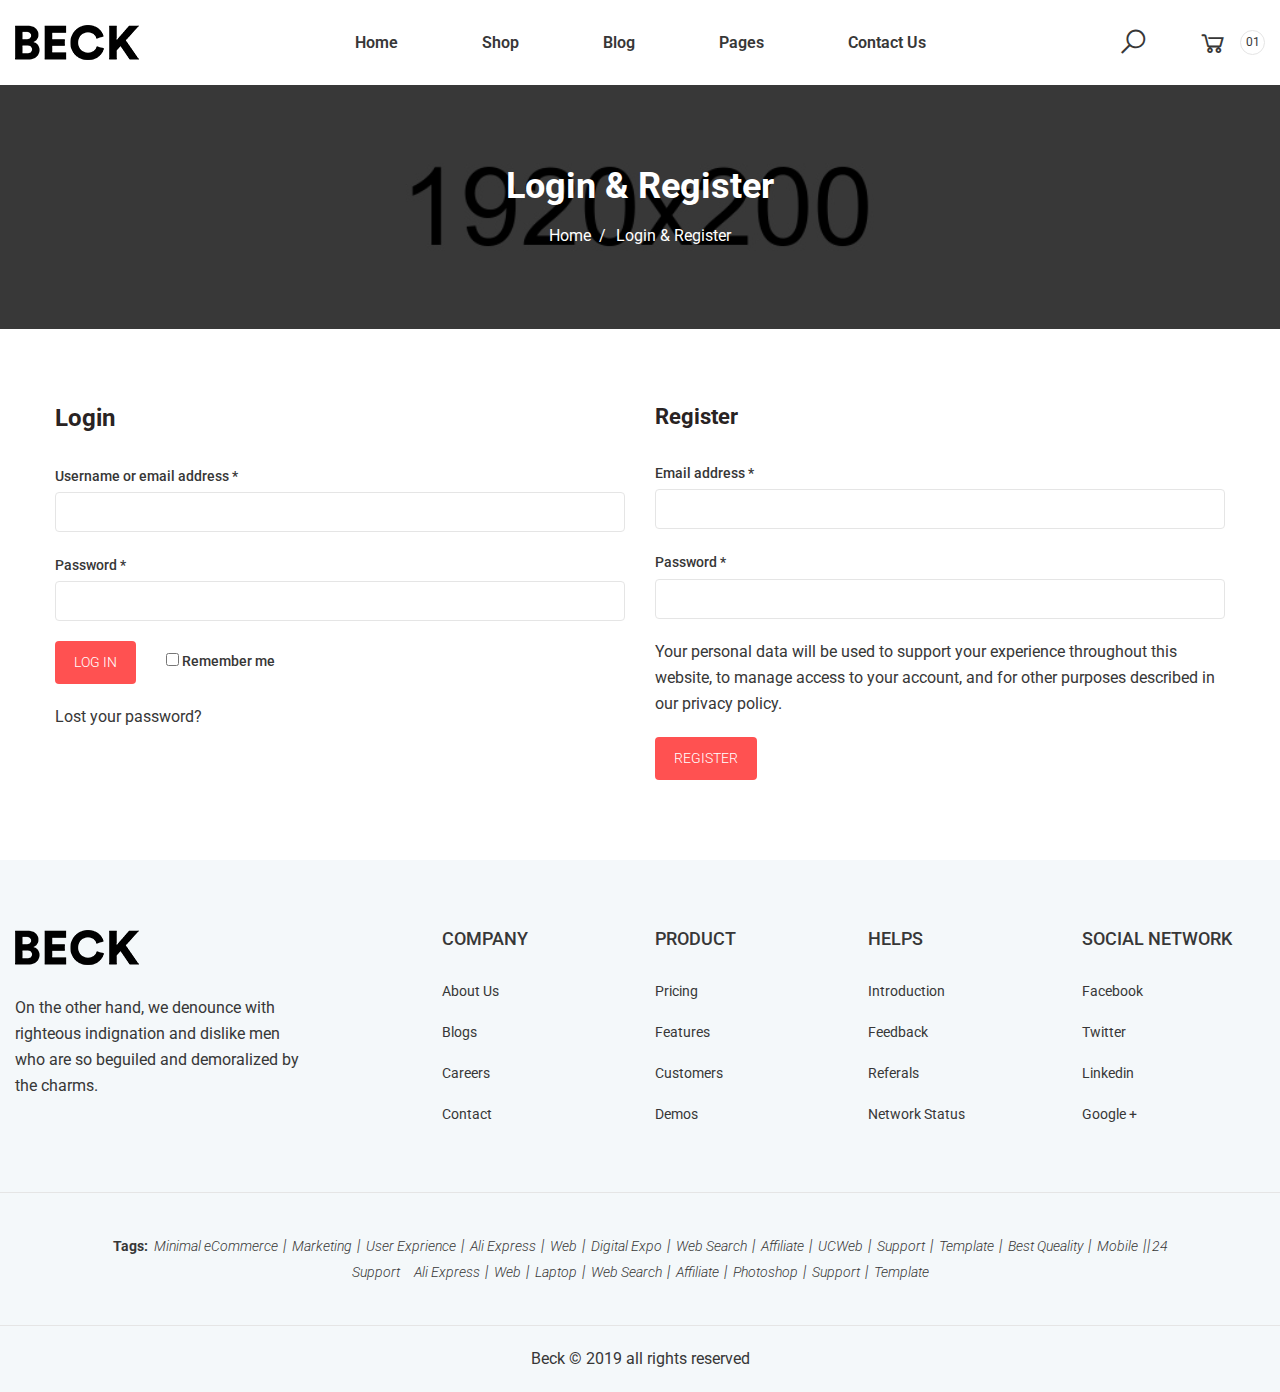
<file: login-register.html>
<!doctype html>
<html class="no-js" lang="zxx">
 
<head>
    <meta charset="utf-8">
    <meta http-equiv="x-ua-compatible" content="ie=edge">
    <title>Beck - Furniture eCommerce Bootstrap 4 Template</title>
    <meta name="description" content="">
    <meta name="viewport" content="width=device-width, initial-scale=1, shrink-to-fit=no">
    <!-- Favicons -->
    <link rel="shortcut icon" href="assets/img/favicon.ico" type="image/x-icon">
    <link rel="apple-touch-icon" href="assets/img/icon.png">

    <!-- ************************* CSS Files ************************* -->

    <!-- Vendor CSS -->
    <link rel="stylesheet" href="assets/css/vendor.css">

    <!-- style css -->
    <link rel="stylesheet" href="assets/css/main.css">
</head>

<body>

    <!-- Preloader Start -->
    <div class="ft-preloader active">
        <div class="ft-preloader-inner h-100 d-flex align-items-center justify-content-center">
            <div class="ft-child ft-bounce1"></div>
            <div class="ft-child ft-bounce2"></div>
            <div class="ft-child ft-bounce3"></div>
        </div>
    </div>
    <!-- Preloader End -->

    <!-- Main Wrapper Start -->
    <div class="wrapper">
        <!-- Header Start -->
        <header class="header">
            <div class="header__inner fixed-header">
                <div class="header__main">
                    <div class="container-fluid">
                        <div class="row">
                            <div class="col-12">
                                <div class="header__main-inner">
                                    <div class="header__main-left">
                                        <div class="logo">
                                            <a href="index.html" class="logo--normal">
                                                <img src="assets/img/logo/logo.png" alt="Logo">
                                            </a>
                                        </div>
                                    </div>
                                    <div class="header__main-center">
                                        <nav class="main-navigation text-center d-none d-lg-block">
                                            <ul class="mainmenu">
                                                <li class="mainmenu__item menu-item-has-children">
                                                    <a href="index.html" class="mainmenu__link">
                                                        <span class="mm-text">Home</span>
                                                    </a>
                                                    <ul class="sub-menu">
                                                        <li>
                                                            <a href="index.html">
                                                                <span class="mm-text">Home One</span>
                                                            </a>
                                                        </li>
                                                        <li>
                                                            <a href="index-02.html">
                                                                <span class="mm-text">Home Two</span>
                                                            </a>
                                                        </li>
                                                    </ul>
                                                </li>
                                                <li class="mainmenu__item menu-item-has-children megamenu-holder">
                                                    <a href="shop.html" class="mainmenu__link">
                                                        <span class="mm-text">Shop</span>
                                                    </a>
                                                    <ul class="megamenu">
                                                        <li>
                                                            <a class="megamenu-title" href="#">
                                                                <span class="mm-text">Shop Grid</span>
                                                            </a>
                                                            <ul>
                                                                <li>
                                                                    <a href="shop-fullwidth.html">
                                                                        <span class="mm-text">Full Width</span>
                                                                    </a>
                                                                </li>
                                                                <li>
                                                                    <a href="shop.html">
                                                                        <span class="mm-text">Left Sidebar</span>
                                                                    </a>
                                                                </li>
                                                                <li>
                                                                    <a href="shop-right-sidebar.html">
                                                                        <span class="mm-text">Right Sidebar</span>
                                                                    </a>
                                                                </li>
                                                                <li>
                                                                    <a href="shop-three-columns.html">
                                                                        <span class="mm-text">Three Columns</span>
                                                                    </a>
                                                                </li>
                                                                <li>
                                                                    <a href="shop-four-columns.html">
                                                                        <span class="mm-text">Four Columns</span>
                                                                    </a>
                                                                </li>
                                                            </ul>
                                                        </li>
                                                        <li>
                                                            <a class="megamenu-title" href="#">
                                                                <span class="mm-text">Shop List</span>
                                                            </a>
                                                            <ul> 
                                                                <li>
                                                                    <a href="shop-list.html">
                                                                        <span class="mm-text">Full Width</span>
                                                                    </a>
                                                                </li>
                                                                <li>
                                                                    <a href="shop-list-sidebar.html">
                                                                        <span class="mm-text">Left Sidebar</span>
                                                                    </a>
                                                                </li>
                                                                <li>
                                                                    <a href="shop-list-right-sidebar.html">
                                                                        <span class="mm-text">Right Sidebar</span>
                                                                    </a>
                                                                </li>
                                                            </ul>
                                                        </li>
                                                        <li>
                                                            <a class="megamenu-title" href="#">
                                                                <span class="mm-text">Product Details</span>
                                                            </a>
                                                            <ul>
                                                                <li>
                                                                    <a href="product-details.html">
                                                                        <span class="mm-text">Tab Style 1</span>
                                                                    </a>
                                                                </li>
                                                                <li>
                                                                    <a href="product-details-tab-style-2.html">
                                                                        <span class="mm-text">Tab Style 2</span>
                                                                    </a>
                                                                </li>
                                                                <li>
                                                                    <a href="product-details-tab-style-3.html">
                                                                        <span class="mm-text">Tab Style 3</span>
                                                                    </a>
                                                                </li>
                                                                <li>
                                                                    <a href="product-details-gallery-left.html">
                                                                        <span class="mm-text">Gallery Left</span>
                                                                    </a>
                                                                </li>
                                                                <li>
                                                                    <a href="product-details-gallery-right.html">
                                                                        <span class="mm-text">Gallery Right</span>
                                                                    </a>
                                                                </li>
                                                                <li>
                                                                    <a href="product-details-sticky-left.html">
                                                                        <span class="mm-text">Sticky Left</span>
                                                                    </a>
                                                                </li>
                                                            </ul>
                                                        </li>
                                                        <li>
                                                            <a class="megamenu-title" href="#">
                                                                <span class="mm-text">Product Details</span>
                                                            </a>
                                                            <ul>
                                                                <li>
                                                                    <a href="product-details-sticky-right.html">
                                                                        <span class="mm-text">Sticky Right</span>
                                                                    </a>
                                                                </li>
                                                                <li>
                                                                    <a href="product-details-slider-box.html">
                                                                        <span class="mm-text">Slider Box</span>
                                                                    </a>
                                                                </li>
                                                                <li>
                                                                    <a href="product-details-slider-full-width.html">
                                                                        <span class="mm-text">Slider Box Full Width</span>
                                                                    </a>
                                                                </li>
                                                                <li>
                                                                    <a href="product-details-affiliate.html">
                                                                        <span class="mm-text">Affiliate Proudct</span>
                                                                    </a>
                                                                </li>                                                    
                                                                <li>
                                                                    <a href="product-details-variable.html">
                                                                        <span class="mm-text">Variable Proudct</span>
                                                                    </a>
                                                                </li>
                                                                <li>
                                                                    <a href="product-details-group.html">
                                                                        <span class="mm-text">Group Product</span>
                                                                    </a>
                                                                </li>
                                                            </ul>
                                                        </li>
                                                    </ul>
                                                </li>
                                                <li class="mainmenu__item menu-item-has-children">
                                                    <a href="blog.html" class="mainmenu__link">
                                                        <span class="mm-text">Blog</span>
                                                    </a>
                                                    <ul class="sub-menu">
                                                        <li class="menu-item-has-children">
                                                            <a href="#">
                                                                <span class="mm-text">Blog Grid</span>
                                                            </a>
                                                            <ul class="sub-menu">
                                                                <li>
                                                                    <a href="blog-left-sidebar.html">
                                                                        <span class="mm-text">Left Sidebar</span>
                                                                    </a>
                                                                </li>
                                                                <li>
                                                                    <a href="blog.html">
                                                                        <span class="mm-text">Right Sidebar</span>
                                                                    </a>
                                                                </li>
                                                                <li>
                                                                    <a href="blog-01-column.html">
                                                                        <span class="mm-text">One Column</span>
                                                                    </a>
                                                                </li>
                                                                <li>
                                                                    <a href="blog-02-columns.html">
                                                                        <span class="mm-text">Two Columns</span>
                                                                    </a>
                                                                </li>
                                                                <li>
                                                                    <a href="blog-03-columns.html">
                                                                        <span class="mm-text">Three Columns</span>
                                                                    </a>
                                                                </li>
                                                            </ul>
                                                        </li>
                                                        <li class="menu-item-has-children">
                                                            <a href=""><span class="mm-text">Blog Details</span></a>
                                                            <ul class="sub-menu">
                                                                <li>
                                                                    <a href="blog-details-image.html">
                                                                        <span class="mm-text">Image Post</span>
                                                                    </a>
                                                                </li>
                                                                <li>
                                                                    <a href="blog-details-audio.html">
                                                                        <span class="mm-text">Audio Post</span>
                                                                    </a>
                                                                </li>
                                                                <li>
                                                                    <a href="blog-details-video.html">
                                                                        <span class="mm-text">Video Post</span>
                                                                    </a>
                                                                </li>
                                                                <li>
                                                                    <a href="blog-details-gallery.html">
                                                                        <span class="mm-text">Gallery Post</span>
                                                                    </a>
                                                                </li>
                                                            </ul>
                                                        </li>
                                                    </ul>
                                                </li>
                                                <li class="mainmenu__item menu-item-has-children">
                                                    <a href="#" class="mainmenu__link">
                                                        <span class="mm-text">Pages</span>
                                                    </a>
                                                    <ul class="sub-menu">
                                                        <li>
                                                            <a href="my-account.html">
                                                                <span class="mm-text">My Account</span>
                                                            </a>
                                                        </li>
                                                        <li>
                                                            <a href="checkout.html">
                                                                <span class="mm-text">Checkout</span>
                                                            </a>
                                                        </li>
                                                        <li>
                                                            <a href="cart.html">
                                                                <span class="mm-text">Cart</span>
                                                            </a>
                                                        </li>
                                                        <li>
                                                            <a href="compare.html">
                                                                <span class="mm-text">Compare</span>
                                                            </a>
                                                        </li>
                                                        <li>
                                                            <a href="order-tracking.html">
                                                                <span class="mm-text">Track Order</span>
                                                            </a>
                                                        </li>
                                                        <li>
                                                            <a href="wishlist.html">
                                                                <span class="mm-text">Wishlist</span>
                                                            </a>
                                                        </li>
                                                    </ul>
                                                </li>
                                                <li class="mainmenu__item">
                                                    <a href="contact-us.html" class="mainmenu__link">
                                                        <span class="mm-text">Contact Us</span>
                                                    </a>
                                                </li>
                                            </ul>
                                        </nav>
                                    </div>
                                    <div class="header__main-right">
                                        <div class="header-toolbar-wrap">
                                            <div class="header-toolbar">
                                                <div class="header-toolbar__item header-toolbar--search-btn">
                                                    <a href="#searchForm" class="header-toolbar__btn toolbar-btn">
                                                        <i class="la la-search"></i>
                                                    </a>
                                                </div>
                                                <div class="header-toolbar__item header-toolbar--minicart-btn">
                                                    <a href="#miniCart" class="header-toolbar__btn toolbar-btn">
                                                        <i class="la la-shopping-cart"></i>
                                                        <span>01</span>
                                                    </a>
                                                </div>
                                                <div class="header-toolbar__item d-block d-lg-none">
                                                    <a href="#offcanvasMenu" class="header-toolbar__btn toolbar-btn menu-btn">
                                                        <div class="hamburger-icon">
                                                            <span></span>
                                                            <span></span>
                                                            <span></span>
                                                            <span></span>
                                                            <span></span>
                                                            <span></span>
                                                        </div>
                                                    </a>
                                                </div>
                                            </div>
                                        </div>
                                    </div>
                                </div>
                            </div>
                        </div>
                    </div>
                </div>
            </div>
        </header>
        <!-- Header End -->

        <!-- Breadcrumb area Start -->
        <section class="page-title-area bg-image ptb--80" data-bg-image="assets/img/bg/page_title_bg.jpg">
            <div class="container">
                <div class="row">
                    <div class="col-12 text-center">
                        <h1 class="page-title">Login &amp; Register</h1>
                        <ul class="breadcrumb">
                            <li><a href="index.html">Home</a></li>
                            <li class="current"><span>Login &amp; Register</span></li>
                        </ul>
                    </div>
                </div>
            </div>
        </section>
        <!-- Breadcrumb area End -->

        <!-- Main Content Wrapper Start -->
        <div class="main-content-wrapper">
            <div class="page-content-inner pt--75 pb--80">
                <div class="container">
                    <div class="row">
                        <div class="col-md-6 mb-sm--50">
                            <div class="login-box">
                                <h3 class="heading__tertiary mb--30">Login</h3>
                                <form class="form form--login">
                                    <div class="form__group mb--20">
                                        <label class="form__label" for="username_email">Username or email address <span class="required">*</span></label>
                                        <input type="text" class="form__input" id="username_email" name="username_email">
                                    </div>
                                    <div class="form__group mb--20">
                                       <label class="form__label" for="login_password">Password <span class="required">*</span></label>
                                        <input type="password" class="form__input" id="login_password" name="login_password">
                                    </div>
                                    <div class="d-flex align-items-center mb--20">
                                        <div class="form__group mr--30">
                                            <input type="submit" value="Log in" class="btn btn-size-sm">
                                        </div>
                                        <div class="form__group">
                                            <label class="form__label checkbox-label" for="store_session">
                                                <input type="checkbox" name="store_session" id="store_session">
                                                <span>Remember me</span>
                                            </label>
                                        </div>
                                    </div>
                                    <a class="forgot-pass" href="#">Lost your password?</a>
                                </form>
                            </div>
                        </div>
                        <div class="col-md-6">
                            <div class="register-box">
                                <h4 class="heading__tertiary mb--30">Register</h4>
                                <form class="form form--login">
                                    <div class="form__group mb--20">
                                        <label class="form__label" for="email">Email address <span class="required">*</span></label>
                                        <input type="email" class="form__input" id="email" name="email">
                                    </div>
                                    <div class="form__group mb--20">
                                       <label class="form__label" for="register_password">Password <span class="required">*</span></label>
                                        <input type="password" class="form__input" id="register_password" name="register_password">
                                    </div>
                                    <p class="privacy-text mb--20">Your personal data will be used to support your experience throughout this website, to manage access to your account, and for other purposes described in our privacy policy.</p>
                                    <div class="form__group">
                                        <input type="submit" value="Register" class="btn btn-size-sm">
                                    </div>
                                </form>
                            </div>
                        </div>
                    </div>
                </div>
            </div>
        </div>
        <!-- Main Content Wrapper Start -->

        <!-- Footer Start-->
        <footer class="footer bg-color" data-bg-color="#f4f8fa">
            <div class="footer-top">
                <div class="container-fluid">
                    <div class="row border-bottom pt--70 pb--70">
                        <div class="col-lg-3 col-sm-6 offset-md-1 offset-lg-0 mb-md--45">
                            <div class="footer-widget">
                                <div class="textwidget">
                                    <figure class="footer-logo mb--30">
                                        <img src="assets/img/logo/logo.png" alt="Logo">
                                    </figure>
                                    <p>On the other hand, we denounce with righteous indignation and dislike men who are so beguiled and demoralized by the charms. </p>
                                </div>
                            </div>
                        </div>
                        <div class="col-lg-2 col-sm-3 offset-lg-1 offset-sm-2 mb-md--45">
                            <div class="footer-widget">
                                <h3 class="widget-title mb--35 mb-sm--20">Company</h3>
                                <div class="footer-widget">
                                    <ul class="footer-menu">
                                        <li><a href="index.html">About Us</a></li>
                                        <li><a href="blog.html">Blogs</a></li>
                                        <li><a href="#">Careers</a></li>
                                        <li><a href="contact-us.html">Contact</a></li>
                                    </ul>
                                </div>
                            </div>
                        </div>
                        <div class="col-lg-2 col-sm-4 offset-md-1 offset-lg-0 mb-xs--45">
                            <div class="footer-widget">
                                <h3 class="widget-title mb--35 mb-sm--20">Product</h3>
                                <div class="footer-widget">
                                    <ul class="footer-menu">
                                        <li><a href="#">Pricing</a></li>
                                        <li><a href="#">Features</a></li>
                                        <li><a href="#">Customers</a></li>
                                        <li><a href="#">Demos</a></li>
                                    </ul>
                                </div>
                            </div>
                        </div>
                        <div class="col-lg-2 col-sm-4 mb-xs--45">
                            <div class="footer-widget">
                                <h3 class="widget-title mb--35 mb-sm--20">Helps</h3>
                                <div class="footer-widget">
                                    <ul class="footer-menu">
                                        <li><a href="#">Introduction</a></li>
                                        <li><a href="#">Feedback</a></li>
                                        <li><a href="#">Referals</a></li>
                                        <li><a href="#">Network Status</a></li>
                                    </ul>
                                </div>
                            </div>
                        </div>
                        <div class="col-lg-2 col-md-3 col-sm-4">
                            <div class="footer-widget">
                                <h3 class="widget-title mb--35 mb-sm--20">Social Network</h3>
                                <div class="footer-widget">
                                    <ul class="footer-menu">
                                        <li><a href="#">Facebook</a></li>
                                        <li><a href="#">Twitter</a></li>
                                        <li><a href="#">Linkedin</a></li>
                                        <li><a href="#">Google +</a></li>
                                    </ul>
                                </div>
                            </div>
                        </div>
                    </div>
                </div>
            </div>
            <div class="footer-middle ptb--40">
                <div class="container">
                    <div class="row justify-content-center">
                        <div class="col-lg-11">
                            <div class="footer-widget">
                                <div class="taglist">
                                    <span>Tags:</span>
                                    <a href="#">Minimal eCommerce</a>
                                    <a href="#">Marketing</a>
                                    <a href="#">User Exprience</a>
                                    <a href="#">Ali Express</a>
                                    <a href="#">Web</a>
                                    <a href="#">Digital Expo</a>
                                    <a href="#">Web Search</a>
                                    <a href="#">Affiliate</a>
                                    <a href="#">UCWeb</a>
                                    <a href="#">Support</a>
                                    <a href="#">Template</a>
                                    <a href="#">Best Queality</a>
                                    <a href="#">Mobile</a>
                                    <a href="#">24 Support</a>
                                    <a href="#">Ali Express</a>
                                    <a href="#">Web</a>
                                    <a href="#">Laptop</a>
                                    <a href="#">Web Search</a>
                                    <a href="#">Affiliate</a>
                                    <a href="#">Photoshop</a>
                                    <a href="#">Support</a>
                                    <a href="#">Template</a>
                                </div>
                            </div>
                        </div>
                    </div>
                </div>
            </div>
            <div class="footer-bottom">
                <div class="container-fluid">
                    <div class="row border-top ptb--20">
                        <div class="col-12 text-center">
                            <p class="copyright-text">Beck &copy; 2019 all rights reserved</p>
                        </div>
                    </div>
                </div>
            </div>
        </footer>
        <!-- Footer End-->

        <!-- OffCanvas Menu Start -->
        <div class="offcanvas-menu-wrapper" id="offcanvasMenu">
            <div class="offcanvas-menu-inner">
                <a href="" class="btn-close">
                    <i class="la la-remove"></i>
                </a>
                <nav class="offcanvas-navigation">
                    <ul class="offcanvas-menu">
                        <li class="menu-item-has-children active">
                            <a href="#">Home</a>
                            <ul class="sub-menu">
                                <li>
                                    <a href="index.html">Homepage 01</a>
                                </li>
                                <li>
                                    <a href="index-02.html">Homepage 02</a>
                                </li>
                            </ul>
                        </li>
                        <li class="menu-item-has-children">
                            <a href="shop.html">Shop</a>
                            <ul class="sub-menu">
                                <li class="menu-item-has-children">
                                    <a href="#">
                                        <span class="mm-text">Shop Grid</span>
                                    </a>
                                    <ul class="sub-menu">
                                        <li>
                                            <a href="shop-fullwidth.html">Full Width</a>
                                        </li>
                                        <li>
                                            <a href="shop.html">Left Sidebar</a>
                                        </li>
                                        <li>
                                            <a href="shop-right-sidebar.html">Right Sidebar</a>
                                        </li>
                                        <li>
                                            <a href="shop-three-columns.html">Three Columns</a>
                                        </li>
                                        <li>
                                            <a href="shop-four-columns.html">Four Columns</a>
                                        </li>
                                    </ul>
                                </li>
                                <li class="menu-item-has-children">
                                    <a href="#">Shop List</a>
                                    <ul class="sub-menu">
                                        <li>
                                            <a href="shop-list.html">Full Width</a>
                                        </li>
                                        <li>
                                            <a href="shop-list-sidebar.html">Left Sidebar</a>
                                        </li>
                                        <li>
                                            <a href="shop-list-right-sidebar.html">Right Sidebar</a>
                                        </li>
                                    </ul>
                                </li>
                                <li class="menu-item-has-children">
                                    <a href="#">Product Details</a>
                                    <ul class="sub-menu">
                                        <li>
                                            <a href="product-details.html">Tab Style 1</a>
                                        </li>
                                        <li>
                                            <a href="product-details-tab-style-2.html">Tab Style 2</a>
                                        </li>
                                        <li>
                                            <a href="product-details-tab-style-3.html">Tab Style 3</a>
                                        </li>
                                        <li>
                                            <a href="product-details-gallery-left.html">Gallery Left</a>
                                        </li>
                                        <li>
                                            <a href="product-details-gallery-right.html">Gallery Right</a>
                                        </li>
                                        <li>
                                            <a href="product-details-sticky-left.html">Sticky Left</a>
                                        </li>
                                        <li>
                                            <a href="product-details-sticky-right.html">Sticky Right</a>
                                        </li>
                                        <li>
                                            <a href="product-details-slider-box.html">Slider Box</a>
                                        </li>
                                        <li>
                                            <a href="product-details-slider-full-width.html">Slider Box Full Width</a>
                                        </li>
                                        <li>
                                            <a href="product-details-affiliate.html">Affiliate Proudct</a>
                                        </li>                                                    
                                        <li>
                                            <a href="product-details-variable.html">Variable Proudct</a>
                                        </li>
                                        <li>
                                            <a href="product-details-group.html">Group Product</a>
                                        </li>
                                    </ul>
                                </li>
                            </ul>
                        </li>
                        <li class="menu-item-has-children">
                            <a href="blog.html">Blog</a>
                            <ul class="sub-menu">
                                <li class="menu-item-has-children">
                                    <a href="#">Blog</a>
                                    <ul class="sub-menu">
                                        <li>
                                            <a href="blog-left-sidebar.html">Blog Left Sidebar</a>
                                        </li>
                                        <li>
                                            <a href="blog.html">Blog Right Sidebar</a>
                                        </li>
                                        <li>
                                            <a href="blog-01-column.html">Blog 01 column</a>
                                        </li>
                                        <li>
                                            <a href="blog-02-columns.html">Blog 02 columns</a>
                                        </li>
                                        <li>
                                            <a href="blog-03-columns.html">Blog 03 columns</a>
                                        </li>
                                    </ul>
                                </li>
                                <li class="menu-item-has-children">
                                    <a href="#">Blog Details</a>
                                    <ul class="sub-menu">
                                        <li>
                                            <a href="blog-details-audio.html">Audio Blog Details</a>
                                        </li>
                                        <li>
                                            <a href="blog-details-gallery.html">Gallery Blog Details</a>
                                        </li>
                                        <li>
                                            <a href="blog-details-image.html">image Blog Details</a>
                                        </li>
                                        <li>
                                            <a href="blog-details-video.html">Video Blog Details</a>
                                        </li>
                                    </ul>
                                </li>
                            </ul>
                        </li>
                        <li class="menu-item-has-children">
                            <a href="#">Pages</a>
                            <ul class="sub-menu">
                                <li>
                                    <a href="my-account.html">My Account</a>
                                </li>
                                <li>
                                    <a href="checkout.html">Checkout</a>
                                </li>
                                <li>
                                    <a href="cart.html">Cart</a>
                                </li>
                                <li>
                                    <a href="compare.html">Compare</a>
                                </li>
                                <li>
                                    <a href="order-tracking.html">Track Order</a>
                                </li>
                                <li>
                                    <a href="wishlist.html">Wishlist</a>
                                </li>
                            </ul>
                        </li>
                        <li>
                            <a href="contact-us.html">Contact Us</a>
                        </li>
                    </ul>
                    <div class="site-info vertical">
                        <div class="site-info__item">
                            <a href="tel:+01223566678"><strong>+01 2235 666 78</strong></a>
                            <a href="mailto:Support@contixs.com">Support@furtrate.com</a>
                        </div>
                    </div>
                </nav>
            </div>
        </div>
        <!-- OffCanvas Menu End -->

        <!-- Mini Cart Start -->
        <aside class="mini-cart" id="miniCart">
            <div class="mini-cart-wrapper">
                <div class="mini-cart__close">
                    <a href="#" class="btn-close"><i class="la la-remove"></i></a>
                </div>
                <div class="mini-cart-inner">
                    <h3 class="mini-cart__heading mb--45">Shopping Cart</h3>
                    <div class="mini-cart__content">
                        <ul class="mini-cart__list">
                            <li class="mini-cart__product">
                                <a href="#" class="mini-cart__product-remove">
                                    <i class="la la-remove"></i>
                                </a>
                                <div class="mini-cart__product-image">
                                    <img src="assets/img/products/prod-01-100x100.jpg" alt="products">
                                </div>
                                <div class="mini-cart__product-content">
                                    <a class="mini-cart__product-title" href="product-details.html">Golden Easy Spot Chair.</a>
                                    <span class="mini-cart__product-quantity">1 x $49.00</span>
                                </div>
                            </li>
                            <li class="mini-cart__product">
                                <a href="#" class="mini-cart__product-remove">
                                    <i class="la la-remove"></i>
                                </a>
                                <div class="mini-cart__product-image">
                                    <img src="assets/img/products/prod-02-100x100.jpg" alt="products">
                                </div>
                                <div class="mini-cart__product-content">
                                    <a class="mini-cart__product-title" href="product-details.html">Golden Easy Spot Chair.</a>
                                    <span class="mini-cart__product-quantity">1 x $49.00</span>
                                </div>
                            </li>
                            <li class="mini-cart__product">
                                <a href="#" class="mini-cart__product-remove">
                                    <i class="la la-remove"></i>
                                </a>
                                <div class="mini-cart__product-image">
                                    <img src="assets/img/products/prod-03-100x100.jpg" alt="products">
                                </div>
                                <div class="mini-cart__product-content">
                                    <a class="mini-cart__product-title" href="product-details.html">Golden Easy Spot Chair.</a>
                                    <span class="mini-cart__product-quantity">1 x $49.00</span>
                                </div>
                            </li>
                        </ul>
                        <div class="mini-cart__total">
                            <span>Subtotal</span>
                            <span class="ammount">$98.00</span>
                        </div>
                        <div class="mini-cart__buttons">
                            <a href="cart.html" class="btn btn-fullwidth btn-bg-primary mb--20">View Cart</a>
                            <a href="checkout.html" class="btn btn-fullwidth btn-bg-primary">Checkout</a>
                        </div>
                    </div>
                </div>
            </div>
        </aside>
        <!-- Mini Cart End -->

        <!-- Searchform Popup Start -->
        <div class="searchform__popup" id="searchForm">
            <a href="#" class="btn-close"><i class="la la-remove"></i></a>
            <div class="searchform__body">
                <p>Start typing and press Enter to search</p>
                <form class="searchform">
                    <input type="text" name="popup-search" id="popup-search" class="searchform__input" placeholder="Search Entire Store...">
                    <button type="submit" class="searchform__submit"><i class="la la-search"></i></button>
                </form>
            </div>
        </div>
        <!-- Searchform Popup End -->

        <!-- Qicuk View Modal Start -->
        <div class="modal fade product-modal" id="productModal" tabindex="-1" role="dialog" aria-hidden="true">
          <div class="modal-dialog" role="document">
            <div class="modal-content">
              <div class="modal-body">
                <button type="button" class="close" data-dismiss="modal" aria-label="Close">
                  <span aria-hidden="true"><i class="la la-remove"></i></span>
                </button>
                <div class="row">
                    <div class="col-lg-6">
                        <div class="element-carousel slick-vertical-center"
                        data-slick-options='{
                            "slidesToShow": 1,
                            "slidesToScroll": 1,
                            "arrows": true,
                            "prevArrow": {"buttonClass": "slick-btn slick-prev", "iconClass": "la la-angle-double-left" },
                            "nextArrow": {"buttonClass": "slick-btn slick-next", "iconClass": "la la-angle-double-right" }
                        }'
                        >
                            <div class="product-image">
                                <div class="product-image--holder">
                                    <a href="product-details.html">
                                        <img src="assets/img/products/prod-01.jpg" alt="Product Image" class="primary-image">
                                    </a>
                                </div>
                                <span class="product-badge sale">sale</span>
                            </div>
                            <div class="product-image">
                                <div class="product-image--holder">
                                    <a href="product-details.html">
                                        <img src="assets/img/products/prod-02.jpg" alt="Product Image" class="primary-image">
                                    </a>
                                </div>
                                <span class="product-badge sale">sale</span>
                            </div>
                        </div>
                    </div>
                    <div class="col-lg-6">
                        <div class="modal-box product-summary">
                            <div class="product-navigation text-right mb--20">
                                <a href="#" class="prev"><i class="la la-angle-double-left"></i></a>
                                <a href="#" class="next"><i class="la la-angle-double-right"></i></a>
                            </div>
                            <div class="product-rating d-flex mb--20">
                                <div class="star-rating star-three">
                                    <span>Rated <strong class="rating">5.00</strong> out of 5</span>
                                </div>
                            </div>
                            <h3 class="product-title mb--20">Golden Easy Spot Chair.</h3>
                            <p class="product-short-description mb--25">Donec accumsan auctor iaculis. Sed suscipit arcu ligula, at egestas magna molestie a. Proin ac ex maximus, ultrices justo eget, sodales orci. Aliquam egestas libero ac turpis pharetra, in vehicula lacus scelerisque. Vestibulum ut sem laoreet, feugiat tellus at, hendrerit arcu.</p>
                            <div class="product-price-wrapper mb--25">
                                <span class="money">$200.00</span>
                                <span class="price-separator">-</span>
                                <span class="money">$400.00</span>
                            </div>
                            <form action="#" class="variation-form mb--30">
                                <div class="product-color-variations d-flex align-items-center mb--20">
                                    <p class="variation-label">Color:</p>
                                    <div class="product-color-variation variation-wrapper">
                                        <div class="variation">
                                            <a class="product-color-variation-btn red selected" data-toggle="tooltip" data-placement="top" title="Red">
                                                <span class="product-color-variation-label">Red</span>
                                            </a>
                                        </div>
                                        <div class="variation">
                                            <a class="product-color-variation-btn black" data-toggle="tooltip" data-placement="top" title="Black">
                                                <span class="product-color-variation-label">Black</span>
                                            </a>
                                        </div>
                                        <div class="variation">
                                            <a class="product-color-variation-btn pink" data-toggle="tooltip" data-placement="top" title="Pink">
                                                <span class="product-color-variation-label">Pink</span>
                                            </a>
                                        </div>
                                        <div class="variation">
                                            <a class="product-color-variation-btn blue" data-toggle="tooltip" data-placement="top" title="Blue">
                                                <span class="product-color-variation-label">Blue</span>
                                            </a>
                                        </div>
                                    </div>
                                </div>
                                <div class="product-size-variations d-flex align-items-center mb--15">
                                    <p class="variation-label">Size:</p>   
                                    <div class="product-size-variation variation-wrapper">
                                        <div class="variation">
                                            <a class="product-size-variation-btn selected" data-toggle="tooltip" data-placement="top" title="S">
                                                <span class="product-size-variation-label">S</span>
                                            </a>
                                        </div>
                                        <div class="variation">
                                            <a class="product-size-variation-btn" data-toggle="tooltip" data-placement="top" title="M">
                                                <span class="product-size-variation-label">M</span>
                                            </a>
                                        </div>
                                        <div class="variation">
                                            <a class="product-size-variation-btn" data-toggle="tooltip" data-placement="top" title="L">
                                                <span class="product-size-variation-label">L</span>
                                            </a>
                                        </div>
                                        <div class="variation">
                                            <a class="product-size-variation-btn" data-toggle="tooltip" data-placement="top" title="XL">
                                                <span class="product-size-variation-label">XL</span>
                                            </a>
                                        </div>
                                    </div>                                 
                                </div>
                                <a href="" class="reset_variations">Clear</a>
                            </form>
                            <div class="product-action d-flex flex-sm-row flex-column align-items-sm-center align-items-start mb--30">
                                <div class="quantity-wrapper d-flex align-items-center mr--30 mr-xs--0 mb-xs--30">
                                    <label class="quantity-label" for="quick-qty">Quantity:</label>
                                    <div class="quantity">
                                        <input type="number" class="quantity-input" name="qty" id="quick-qty" value="1" min="1">
                                    </div>
                                </div>
                                <button type="button" class="btn btn-size-sm btn-shape-square" onclick="window.location.href='cart.html'">
                                    Add To Cart
                                </button>
                            </div>  
                            <div class="product-footer-meta">
                                <p><span>Category:</span>
                                    <a href="shop.html">Full Sweater</a>,
                                    <a href="shop.html">SweatShirt</a>,
                                    <a href="shop.html">Jacket</a>,
                                    <a href="shop.html">Blazer</a>
                                </p>
                            </div>
                        </div>
                    </div>
                </div>
              </div>
            </div>
          </div>
        </div>
        <!-- Qicuk View Modal End -->

        <!-- Global Overlay Start -->
        <div class="global-overlay"></div>
        <!-- Global Overlay End -->

        <!-- Global Overlay Start -->
        <a class="scroll-to-top" href=""><i class="la la-angle-double-up"></i></a>
        <!-- Global Overlay End -->
    </div>
    <!-- Main Wrapper End -->
 

    <!-- ************************* JS Files ************************* -->

    <!-- jQuery JS -->
    <script src="assets/js/vendor.js"></script>

    <!-- Main JS -->
    <script src="assets/js/main.js"></script>
</body>

</html>
</file>
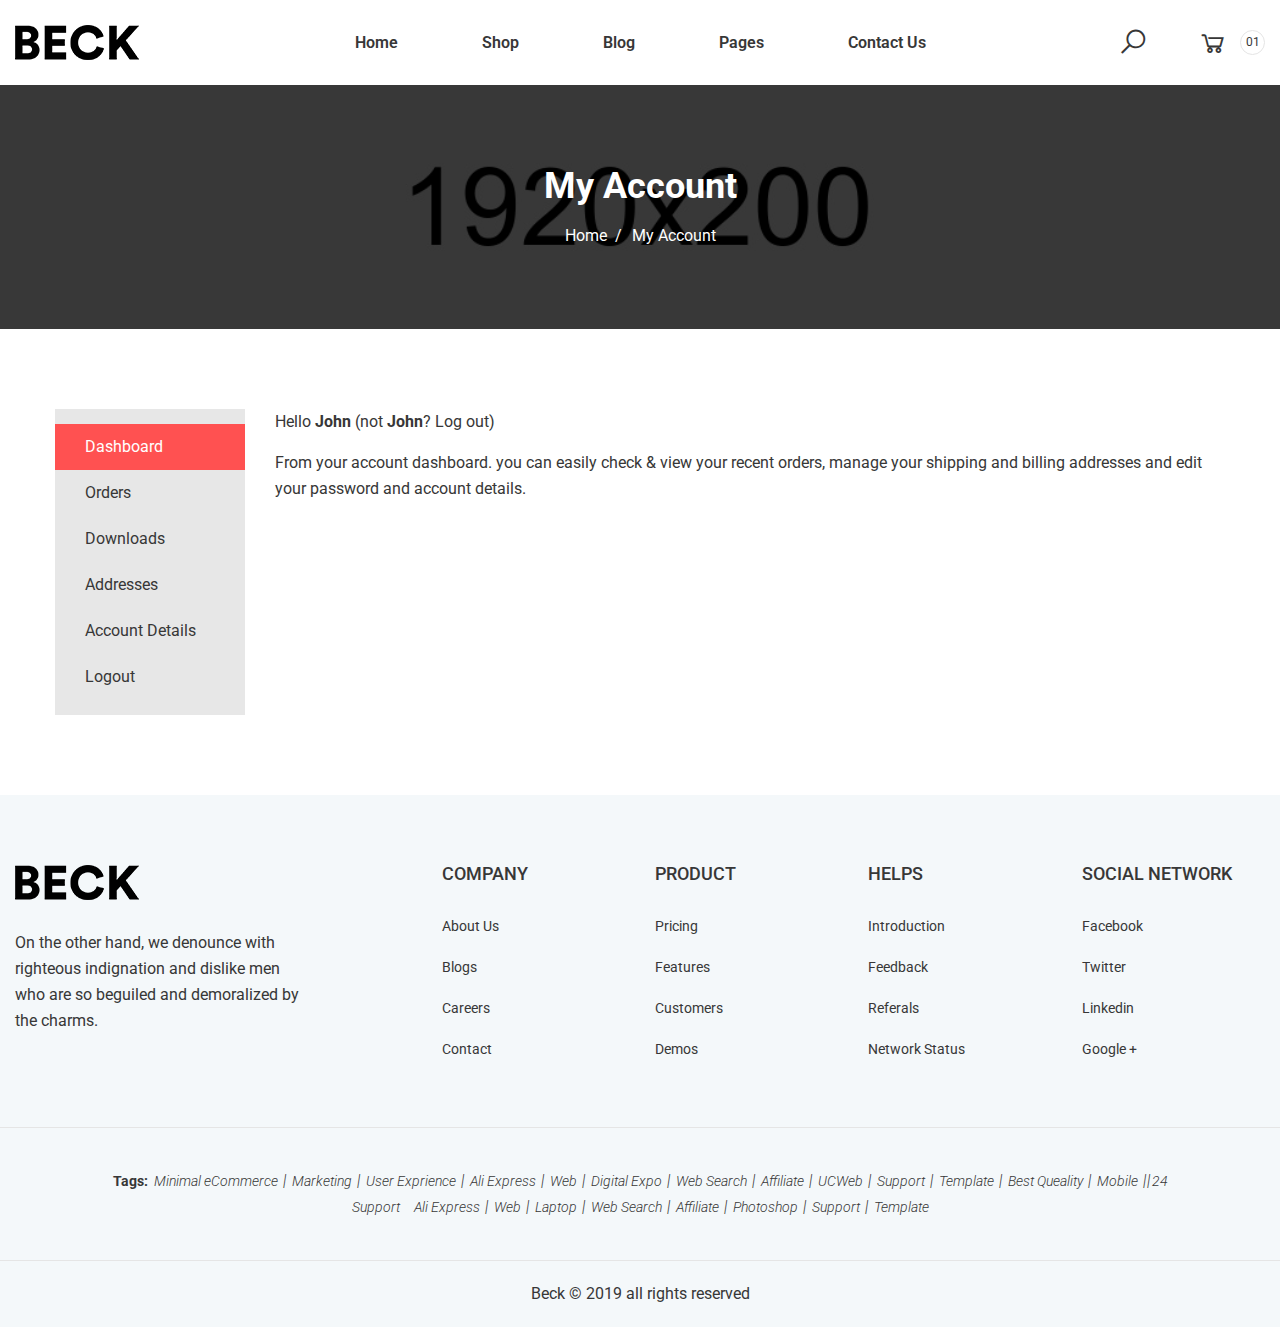
<file: my-account.html>
<!doctype html>
<html class="no-js" lang="zxx">
 
<head>
    <meta charset="utf-8">
    <meta http-equiv="x-ua-compatible" content="ie=edge">
    <title>Beck - Furniture eCommerce Bootstrap 4 Template</title>
    <meta name="description" content="">
    <meta name="viewport" content="width=device-width, initial-scale=1, shrink-to-fit=no">
    <!-- Favicons -->
    <link rel="shortcut icon" href="assets/img/favicon.ico" type="image/x-icon">
    <link rel="apple-touch-icon" href="assets/img/icon.png">

    <!-- ************************* CSS Files ************************* -->

    <!-- Vendor CSS -->
    <link rel="stylesheet" href="assets/css/vendor.css">

    <!-- style css -->
    <link rel="stylesheet" href="assets/css/main.css">
</head>

<body>

    <!-- Preloader Start -->
    <div class="ft-preloader active">
        <div class="ft-preloader-inner h-100 d-flex align-items-center justify-content-center">
            <div class="ft-child ft-bounce1"></div>
            <div class="ft-child ft-bounce2"></div>
            <div class="ft-child ft-bounce3"></div>
        </div>
    </div>
    <!-- Preloader End -->

    <!-- Main Wrapper Start -->
    <div class="wrapper">
        <!-- Header Start -->
        <header class="header">
            <div class="header__inner fixed-header">
                <div class="header__main">
                    <div class="container-fluid">
                        <div class="row">
                            <div class="col-12">
                                <div class="header__main-inner">
                                    <div class="header__main-left">
                                        <div class="logo">
                                            <a href="index.html" class="logo--normal">
                                                <img src="assets/img/logo/logo.png" alt="Logo">
                                            </a>
                                        </div>
                                    </div>
                                    <div class="header__main-center">
                                        <nav class="main-navigation text-center d-none d-lg-block">
                                            <ul class="mainmenu">
                                                <li class="mainmenu__item menu-item-has-children">
                                                    <a href="index.html" class="mainmenu__link">
                                                        <span class="mm-text">Home</span>
                                                    </a>
                                                    <ul class="sub-menu">
                                                        <li>
                                                            <a href="index.html">
                                                                <span class="mm-text">Home One</span>
                                                            </a>
                                                        </li>
                                                        <li>
                                                            <a href="index-02.html">
                                                                <span class="mm-text">Home Two</span>
                                                            </a>
                                                        </li>
                                                    </ul>
                                                </li>
                                                <li class="mainmenu__item menu-item-has-children megamenu-holder">
                                                    <a href="shop.html" class="mainmenu__link">
                                                        <span class="mm-text">Shop</span>
                                                    </a>
                                                    <ul class="megamenu">
                                                        <li>
                                                            <a class="megamenu-title" href="#">
                                                                <span class="mm-text">Shop Grid</span>
                                                            </a>
                                                            <ul>
                                                                <li>
                                                                    <a href="shop-fullwidth.html">
                                                                        <span class="mm-text">Full Width</span>
                                                                    </a>
                                                                </li>
                                                                <li>
                                                                    <a href="shop.html">
                                                                        <span class="mm-text">Left Sidebar</span>
                                                                    </a>
                                                                </li>
                                                                <li>
                                                                    <a href="shop-right-sidebar.html">
                                                                        <span class="mm-text">Right Sidebar</span>
                                                                    </a>
                                                                </li>
                                                                <li>
                                                                    <a href="shop-three-columns.html">
                                                                        <span class="mm-text">Three Columns</span>
                                                                    </a>
                                                                </li>
                                                                <li>
                                                                    <a href="shop-four-columns.html">
                                                                        <span class="mm-text">Four Columns</span>
                                                                    </a>
                                                                </li>
                                                            </ul>
                                                        </li>
                                                        <li>
                                                            <a class="megamenu-title" href="#">
                                                                <span class="mm-text">Shop List</span>
                                                            </a>
                                                            <ul> 
                                                                <li>
                                                                    <a href="shop-list.html">
                                                                        <span class="mm-text">Full Width</span>
                                                                    </a>
                                                                </li>
                                                                <li>
                                                                    <a href="shop-list-sidebar.html">
                                                                        <span class="mm-text">Left Sidebar</span>
                                                                    </a>
                                                                </li>
                                                                <li>
                                                                    <a href="shop-list-right-sidebar.html">
                                                                        <span class="mm-text">Right Sidebar</span>
                                                                    </a>
                                                                </li>
                                                            </ul>
                                                        </li>
                                                        <li>
                                                            <a class="megamenu-title" href="#">
                                                                <span class="mm-text">Product Details</span>
                                                            </a>
                                                            <ul>
                                                                <li>
                                                                    <a href="product-details.html">
                                                                        <span class="mm-text">Tab Style 1</span>
                                                                    </a>
                                                                </li>
                                                                <li>
                                                                    <a href="product-details-tab-style-2.html">
                                                                        <span class="mm-text">Tab Style 2</span>
                                                                    </a>
                                                                </li>
                                                                <li>
                                                                    <a href="product-details-tab-style-3.html">
                                                                        <span class="mm-text">Tab Style 3</span>
                                                                    </a>
                                                                </li>
                                                                <li>
                                                                    <a href="product-details-gallery-left.html">
                                                                        <span class="mm-text">Gallery Left</span>
                                                                    </a>
                                                                </li>
                                                                <li>
                                                                    <a href="product-details-gallery-right.html">
                                                                        <span class="mm-text">Gallery Right</span>
                                                                    </a>
                                                                </li>
                                                                <li>
                                                                    <a href="product-details-sticky-left.html">
                                                                        <span class="mm-text">Sticky Left</span>
                                                                    </a>
                                                                </li>
                                                            </ul>
                                                        </li>
                                                        <li>
                                                            <a class="megamenu-title" href="#">
                                                                <span class="mm-text">Product Details</span>
                                                            </a>
                                                            <ul>
                                                                <li>
                                                                    <a href="product-details-sticky-right.html">
                                                                        <span class="mm-text">Sticky Right</span>
                                                                    </a>
                                                                </li>
                                                                <li>
                                                                    <a href="product-details-slider-box.html">
                                                                        <span class="mm-text">Slider Box</span>
                                                                    </a>
                                                                </li>
                                                                <li>
                                                                    <a href="product-details-slider-full-width.html">
                                                                        <span class="mm-text">Slider Box Full Width</span>
                                                                    </a>
                                                                </li>
                                                                <li>
                                                                    <a href="product-details-affiliate.html">
                                                                        <span class="mm-text">Affiliate Proudct</span>
                                                                    </a>
                                                                </li>                                                    
                                                                <li>
                                                                    <a href="product-details-variable.html">
                                                                        <span class="mm-text">Variable Proudct</span>
                                                                    </a>
                                                                </li>
                                                                <li>
                                                                    <a href="product-details-group.html">
                                                                        <span class="mm-text">Group Product</span>
                                                                    </a>
                                                                </li>
                                                            </ul>
                                                        </li>
                                                    </ul>
                                                </li>
                                                <li class="mainmenu__item menu-item-has-children">
                                                    <a href="blog.html" class="mainmenu__link">
                                                        <span class="mm-text">Blog</span>
                                                    </a>
                                                    <ul class="sub-menu">
                                                        <li class="menu-item-has-children">
                                                            <a href="#">
                                                                <span class="mm-text">Blog Grid</span>
                                                            </a>
                                                            <ul class="sub-menu">
                                                                <li>
                                                                    <a href="blog-left-sidebar.html">
                                                                        <span class="mm-text">Left Sidebar</span>
                                                                    </a>
                                                                </li>
                                                                <li>
                                                                    <a href="blog.html">
                                                                        <span class="mm-text">Right Sidebar</span>
                                                                    </a>
                                                                </li>
                                                                <li>
                                                                    <a href="blog-01-column.html">
                                                                        <span class="mm-text">One Column</span>
                                                                    </a>
                                                                </li>
                                                                <li>
                                                                    <a href="blog-02-columns.html">
                                                                        <span class="mm-text">Two Columns</span>
                                                                    </a>
                                                                </li>
                                                                <li>
                                                                    <a href="blog-03-columns.html">
                                                                        <span class="mm-text">Three Columns</span>
                                                                    </a>
                                                                </li>
                                                            </ul>
                                                        </li>
                                                        <li class="menu-item-has-children">
                                                            <a href=""><span class="mm-text">Blog Details</span></a>
                                                            <ul class="sub-menu">
                                                                <li>
                                                                    <a href="blog-details-image.html">
                                                                        <span class="mm-text">Image Post</span>
                                                                    </a>
                                                                </li>
                                                                <li>
                                                                    <a href="blog-details-audio.html">
                                                                        <span class="mm-text">Audio Post</span>
                                                                    </a>
                                                                </li>
                                                                <li>
                                                                    <a href="blog-details-video.html">
                                                                        <span class="mm-text">Video Post</span>
                                                                    </a>
                                                                </li>
                                                                <li>
                                                                    <a href="blog-details-gallery.html">
                                                                        <span class="mm-text">Gallery Post</span>
                                                                    </a>
                                                                </li>
                                                            </ul>
                                                        </li>
                                                    </ul>
                                                </li>
                                                <li class="mainmenu__item menu-item-has-children">
                                                    <a href="#" class="mainmenu__link">
                                                        <span class="mm-text">Pages</span>
                                                    </a>
                                                    <ul class="sub-menu">
                                                        <li>
                                                            <a href="my-account.html">
                                                                <span class="mm-text">My Account</span>
                                                            </a>
                                                        </li>
                                                        <li>
                                                            <a href="checkout.html">
                                                                <span class="mm-text">Checkout</span>
                                                            </a>
                                                        </li>
                                                        <li>
                                                            <a href="cart.html">
                                                                <span class="mm-text">Cart</span>
                                                            </a>
                                                        </li>
                                                        <li>
                                                            <a href="compare.html">
                                                                <span class="mm-text">Compare</span>
                                                            </a>
                                                        </li>
                                                        <li>
                                                            <a href="order-tracking.html">
                                                                <span class="mm-text">Track Order</span>
                                                            </a>
                                                        </li>
                                                        <li>
                                                            <a href="wishlist.html">
                                                                <span class="mm-text">Wishlist</span>
                                                            </a>
                                                        </li>
                                                    </ul>
                                                </li>
                                                <li class="mainmenu__item">
                                                    <a href="contact-us.html" class="mainmenu__link">
                                                        <span class="mm-text">Contact Us</span>
                                                    </a>
                                                </li>
                                            </ul>
                                        </nav>
                                    </div>
                                    <div class="header__main-right">
                                        <div class="header-toolbar-wrap">
                                            <div class="header-toolbar">
                                                <div class="header-toolbar__item header-toolbar--search-btn">
                                                    <a href="#searchForm" class="header-toolbar__btn toolbar-btn">
                                                        <i class="la la-search"></i>
                                                    </a>
                                                </div>
                                                <div class="header-toolbar__item header-toolbar--minicart-btn">
                                                    <a href="#miniCart" class="header-toolbar__btn toolbar-btn">
                                                        <i class="la la-shopping-cart"></i>
                                                        <span>01</span>
                                                    </a>
                                                </div>
                                                <div class="header-toolbar__item d-block d-lg-none">
                                                    <a href="#offcanvasMenu" class="header-toolbar__btn toolbar-btn menu-btn">
                                                        <div class="hamburger-icon">
                                                            <span></span>
                                                            <span></span>
                                                            <span></span>
                                                            <span></span>
                                                            <span></span>
                                                            <span></span>
                                                        </div>
                                                    </a>
                                                </div>
                                            </div>
                                        </div>
                                    </div>
                                </div>
                            </div>
                        </div>
                    </div>
                </div>
            </div>
        </header>
        <!-- Header End -->

        <!-- Breadcrumb area Start -->
        <section class="page-title-area bg-image ptb--80" data-bg-image="assets/img/bg/page_title_bg.jpg">
            <div class="container">
                <div class="row">
                    <div class="col-12 text-center">
                        <h1 class="page-title">My Account</h1>
                        <ul class="breadcrumb">
                            <li><a href="index.html">Home</a></li>
                            <li class="current"><span>My Account</span></li>
                        </ul>
                    </div>
                </div>
            </div>
        </section>
        <!-- Breadcrumb area End -->

        <!-- Main Content Wrapper Start -->
        <div class="main-content-wrapper">
            <div class="page-content-inner ptb--80 ptb-md--60 pb-sm--55">
                <div class="container">
                    <div class="row">
                        <div class="col-12">
                            <div class="user-dashboard-tab flex-column flex-md-row">
                                <div class="user-dashboard-tab__head nav flex-md-column" role="tablist" aria-orientation="vertical">
                                    <a class="nav-link active" data-toggle="pill" role="tab" href="#dashboard" aria-controls="dashboard" aria-selected="true">Dashboard</a>
                                    <a class="nav-link" data-toggle="pill" role="tab" href="#orders" aria-controls="orders" aria-selected="true">Orders</a>
                                    <a class="nav-link" data-toggle="pill" role="tab" href="#downloads" aria-controls="downloads" aria-selected="true">Downloads</a>
                                    <a class="nav-link" data-toggle="pill" role="tab" href="#addresses" aria-controls="addresses" aria-selected="true">Addresses</a>
                                    <a class="nav-link" data-toggle="pill" role="tab" href="#accountdetails" aria-controls="accountdetails" aria-selected="true">Account Details</a>
                                    <a class="nav-link" href="login-register.html">Logout</a>
                                </div>
                                <div class="user-dashboard-tab__content tab-content">
                                    <div class="tab-pane fade show active" id="dashboard">
                                        <p>Hello <strong>John</strong> (not <strong>John</strong>? <a href="login-register.html">Log out</a>)</p>
                                        <p>From your account dashboard. you can easily check &amp; view your <a href="">recent orders</a>, manage your <a href="">shipping and billing addresses</a> and <a href="">edit your password and account details</a>.</p>
                                    </div>
                                    <div class="tab-pane fade" id="orders">
                                        <div class="message-box mb--30 d-none">
                                            <p><i class="fa fa-check-circle"></i>No order has been made yet.</p>
                                            <a href="shop.html">Go Shop</a>
                                        </div>
                                        <div class="table-content table-responsive">
                                            <table class="table text-center">
                                                <thead>
                                                    <tr>
                                                        <th>Order</th>
                                                        <th>Date</th>
                                                        <th>Status</th>
                                                        <th>Total</th>
                                                        <th>Actions</th>
                                                    </tr>
                                                </thead>
                                                <tbody>
                                                    <tr>
                                                        <td>1</td>
                                                        <td class="wide-column">September 19, 2018</td>
                                                        <td>Processing</td>
                                                        <td class="wide-column">$49.00 for 1 item</td>
                                                        <td><a href="product-details.html" class="btn btn-size-md">View</a></td>
                                                    </tr>
                                                    <tr>
                                                        <td>2</td>
                                                        <td class="wide-column">September 19, 2018</td>
                                                        <td>Processing</td>
                                                        <td class="wide-column">$49.00 for 1 item</td>
                                                        <td><a href="product-details.html" class="btn btn-size-md">View</a></td>
                                                    </tr>
                                                </tbody>
                                            </table>
                                        </div>
                                    </div>
                                    <div class="tab-pane fade" id="downloads">
                                        <div class="message-box mb--30 d-none">
                                            <p><i class="fa fa-exclamation-circle"></i>No downloads available yet.</p>
                                            <a href="shop.html">Go Shop</a>
                                        </div>
                                        <div class="table-content table-responsive">
                                            <table class="table text-center">
                                                <thead>
                                                    <tr>
                                                        <th>Product</th>
                                                        <th>Downloads</th>
                                                        <th>Expires</th>
                                                        <th>Download</th>
                                                    </tr>
                                                </thead>
                                                <tbody>
                                                    <tr>
                                                        <td class="wide-column">Furtrate</td>
                                                        <td>August 10, 2018 </td>
                                                        <td class="wide-column">Never</td>
                                                        <td><a href="#" class="btn btn-size-md">Download File</a></td>
                                                    </tr>
                                                    <tr>
                                                        <td class="wide-column">Furtrate</td>
                                                        <td>August 10, 2018 </td>
                                                        <td class="wide-column">Never</td>
                                                        <td><a href="#" class="btn btn-size-md">Download File</a></td>
                                                    </tr>
                                                </tbody>
                                            </table>
                                        </div>
                                    </div>
                                    <div class="tab-pane fade" id="addresses">
                                        <p class="mb--20">The following addresses will be used on the checkout page by default.</p>
                                        <div class="row">
                                            <div class="col-md-6 mb-sm--20">
                                                <div class="text-block">
                                                    <h4 class="mb--20">Billing address</h4>
                                                    <a href="">Edit</a>
                                                    <p>You have not set up this type of address yet.</p>
                                                </div>
                                            </div>
                                            <div class="col-md-6">
                                                <div class="text-block">
                                                    <h4 class="mb--20">Shopping address</h4>
                                                    <a href="">Edit</a>
                                                    <p>You have not set up this type of address yet.</p>
                                                </div>
                                            </div>
                                        </div>
                                    </div>
                                    <div class="tab-pane fade" id="accountdetails">
                                        <form action="#" class="form form--account">
                                            <div class="row mb--20">
                                                <div class="col-md-6 mb-sm--20">
                                                    <div class="form__group">
                                                        <label class="form__label" for="f_name">First name <span class="required">*</span></label>
                                                        <input type="text" name="f_name" id="f_name" class="form__input">
                                                    </div>
                                                </div>
                                                <div class="col-md-6">
                                                    <div class="form__group">
                                                        <label class="form__label" for="l_name">Last name <span class="required">*</span></label>
                                                        <input type="text" name="l_name" id="l_name" class="form__input">
                                                    </div>
                                                </div>
                                            </div>
                                            <div class="row mb--20">
                                                <div class="col-12">
                                                    <div class="form__group">
                                                        <label class="form__label" for="d_name">Display name <span class="required">*</span></label>
                                                        <input type="text" name="d_name" id="d_name" class="form__input">
                                                        <span class="form__notes"><em>This will be how your name will be displayed in the account section and in reviews</em></span>
                                                    </div>
                                                </div>
                                            </div>
                                            <div class="row mb--20">
                                                <div class="col-12">
                                                    <div class="form__group">
                                                        <label class="form__label" for="email">Email Address <span class="required">*</span></label>
                                                        <input type="email" name="email" id="email" class="form__input">
                                                    </div>
                                                </div>
                                            </div>
                                            <fieldset class="form__fieldset mb--20">
                                                <legend class="form__legend">Password change</legend>
                                                <div class="row mb--20">
                                                    <div class="col-12">
                                                        <div class="form__group">
                                                            <label class="form__label" for="cur_pass">Current password (leave blank to leave unchanged)</label>
                                                            <input type="password" name="cur_pass" id="cur_pass" class="form__input">
                                                        </div>
                                                    </div>
                                                </div>
                                                <div class="row mb--20">
                                                    <div class="col-12">
                                                        <div class="form__group">
                                                            <label class="form__label" for="new_pass">New password (leave blank to leave unchanged)</label>
                                                            <input type="password" name="new_pass" id="new_pass" class="form__input">
                                                        </div>
                                                    </div>
                                                </div>
                                                <div class="row">
                                                    <div class="col-12">
                                                        <div class="form__group">
                                                            <label class="form__label" for="conf_new_pass">Confirm new password</label>
                                                            <input type="password" name="conf_new_pass" id="conf_new_pass" class="form__input">
                                                        </div>
                                                    </div>
                                                </div>
                                            </fieldset>
                                            <div class="row">
                                                <div class="col-12">
                                                    <div class="form__group">
                                                        <input type="submit" value="Save Changes" class="btn btn-size-md">
                                                    </div>
                                                </div>
                                            </div>
                                        </form>
                                    </div>
                                </div>
                            </div>
                        </div>
                    </div>
                </div>
            </div>
        </div>
        <!-- Main Content Wrapper Start -->

        <!-- Footer Start-->
        <footer class="footer bg-color" data-bg-color="#f4f8fa">
            <div class="footer-top">
                <div class="container-fluid">
                    <div class="row border-bottom pt--70 pb--70">
                        <div class="col-lg-3 col-sm-6 offset-md-1 offset-lg-0 mb-md--45">
                            <div class="footer-widget">
                                <div class="textwidget">
                                    <figure class="footer-logo mb--30">
                                        <img src="assets/img/logo/logo.png" alt="Logo">
                                    </figure>
                                    <p>On the other hand, we denounce with righteous indignation and dislike men who are so beguiled and demoralized by the charms. </p>
                                </div>
                            </div>
                        </div>
                        <div class="col-lg-2 col-sm-3 offset-lg-1 offset-sm-2 mb-md--45">
                            <div class="footer-widget">
                                <h3 class="widget-title mb--35 mb-sm--20">Company</h3>
                                <div class="footer-widget">
                                    <ul class="footer-menu">
                                        <li><a href="index.html">About Us</a></li>
                                        <li><a href="blog.html">Blogs</a></li>
                                        <li><a href="#">Careers</a></li>
                                        <li><a href="contact-us.html">Contact</a></li>
                                    </ul>
                                </div>
                            </div>
                        </div>
                        <div class="col-lg-2 col-sm-4 offset-md-1 offset-lg-0 mb-xs--45">
                            <div class="footer-widget">
                                <h3 class="widget-title mb--35 mb-sm--20">Product</h3>
                                <div class="footer-widget">
                                    <ul class="footer-menu">
                                        <li><a href="#">Pricing</a></li>
                                        <li><a href="#">Features</a></li>
                                        <li><a href="#">Customers</a></li>
                                        <li><a href="#">Demos</a></li>
                                    </ul>
                                </div>
                            </div>
                        </div>
                        <div class="col-lg-2 col-sm-4 mb-xs--45">
                            <div class="footer-widget">
                                <h3 class="widget-title mb--35 mb-sm--20">Helps</h3>
                                <div class="footer-widget">
                                    <ul class="footer-menu">
                                        <li><a href="#">Introduction</a></li>
                                        <li><a href="#">Feedback</a></li>
                                        <li><a href="#">Referals</a></li>
                                        <li><a href="#">Network Status</a></li>
                                    </ul>
                                </div>
                            </div>
                        </div>
                        <div class="col-lg-2 col-md-3 col-sm-4">
                            <div class="footer-widget">
                                <h3 class="widget-title mb--35 mb-sm--20">Social Network</h3>
                                <div class="footer-widget">
                                    <ul class="footer-menu">
                                        <li><a href="#">Facebook</a></li>
                                        <li><a href="#">Twitter</a></li>
                                        <li><a href="#">Linkedin</a></li>
                                        <li><a href="#">Google +</a></li>
                                    </ul>
                                </div>
                            </div>
                        </div>
                    </div>
                </div>
            </div>
            <div class="footer-middle ptb--40">
                <div class="container">
                    <div class="row justify-content-center">
                        <div class="col-lg-11">
                            <div class="footer-widget">
                                <div class="taglist">
                                    <span>Tags:</span>
                                    <a href="#">Minimal eCommerce</a>
                                    <a href="#">Marketing</a>
                                    <a href="#">User Exprience</a>
                                    <a href="#">Ali Express</a>
                                    <a href="#">Web</a>
                                    <a href="#">Digital Expo</a>
                                    <a href="#">Web Search</a>
                                    <a href="#">Affiliate</a>
                                    <a href="#">UCWeb</a>
                                    <a href="#">Support</a>
                                    <a href="#">Template</a>
                                    <a href="#">Best Queality</a>
                                    <a href="#">Mobile</a>
                                    <a href="#">24 Support</a>
                                    <a href="#">Ali Express</a>
                                    <a href="#">Web</a>
                                    <a href="#">Laptop</a>
                                    <a href="#">Web Search</a>
                                    <a href="#">Affiliate</a>
                                    <a href="#">Photoshop</a>
                                    <a href="#">Support</a>
                                    <a href="#">Template</a>
                                </div>
                            </div>
                        </div>
                    </div>
                </div>
            </div>
            <div class="footer-bottom">
                <div class="container-fluid">
                    <div class="row border-top ptb--20">
                        <div class="col-12 text-center">
                            <p class="copyright-text">Beck &copy; 2019 all rights reserved</p>
                        </div>
                    </div>
                </div>
            </div>
        </footer>
        <!-- Footer End-->

        <!-- OffCanvas Menu Start -->
        <div class="offcanvas-menu-wrapper" id="offcanvasMenu">
            <div class="offcanvas-menu-inner">
                <a href="" class="btn-close">
                    <i class="la la-remove"></i>
                </a>
                <nav class="offcanvas-navigation">
                    <ul class="offcanvas-menu">
                        <li class="menu-item-has-children active">
                            <a href="#">Home</a>
                            <ul class="sub-menu">
                                <li>
                                    <a href="index.html">Homepage 01</a>
                                </li>
                                <li>
                                    <a href="index-02.html">Homepage 02</a>
                                </li>
                            </ul>
                        </li>
                        <li class="menu-item-has-children">
                            <a href="shop.html">Shop</a>
                            <ul class="sub-menu">
                                <li class="menu-item-has-children">
                                    <a href="#">
                                        <span class="mm-text">Shop Grid</span>
                                    </a>
                                    <ul class="sub-menu">
                                        <li>
                                            <a href="shop-fullwidth.html">Full Width</a>
                                        </li>
                                        <li>
                                            <a href="shop.html">Left Sidebar</a>
                                        </li>
                                        <li>
                                            <a href="shop-right-sidebar.html">Right Sidebar</a>
                                        </li>
                                        <li>
                                            <a href="shop-three-columns.html">Three Columns</a>
                                        </li>
                                        <li>
                                            <a href="shop-four-columns.html">Four Columns</a>
                                        </li>
                                    </ul>
                                </li>
                                <li class="menu-item-has-children">
                                    <a href="#">Shop List</a>
                                    <ul class="sub-menu">
                                        <li>
                                            <a href="shop-list.html">Full Width</a>
                                        </li>
                                        <li>
                                            <a href="shop-list-sidebar.html">Left Sidebar</a>
                                        </li>
                                        <li>
                                            <a href="shop-list-right-sidebar.html">Right Sidebar</a>
                                        </li>
                                    </ul>
                                </li>
                                <li class="menu-item-has-children">
                                    <a href="#">Product Details</a>
                                    <ul class="sub-menu">
                                        <li>
                                            <a href="product-details.html">Tab Style 1</a>
                                        </li>
                                        <li>
                                            <a href="product-details-tab-style-2.html">Tab Style 2</a>
                                        </li>
                                        <li>
                                            <a href="product-details-tab-style-3.html">Tab Style 3</a>
                                        </li>
                                        <li>
                                            <a href="product-details-gallery-left.html">Gallery Left</a>
                                        </li>
                                        <li>
                                            <a href="product-details-gallery-right.html">Gallery Right</a>
                                        </li>
                                        <li>
                                            <a href="product-details-sticky-left.html">Sticky Left</a>
                                        </li>
                                        <li>
                                            <a href="product-details-sticky-right.html">Sticky Right</a>
                                        </li>
                                        <li>
                                            <a href="product-details-slider-box.html">Slider Box</a>
                                        </li>
                                        <li>
                                            <a href="product-details-slider-full-width.html">Slider Box Full Width</a>
                                        </li>
                                        <li>
                                            <a href="product-details-affiliate.html">Affiliate Proudct</a>
                                        </li>                                                    
                                        <li>
                                            <a href="product-details-variable.html">Variable Proudct</a>
                                        </li>
                                        <li>
                                            <a href="product-details-group.html">Group Product</a>
                                        </li>
                                    </ul>
                                </li>
                            </ul>
                        </li>
                        <li class="menu-item-has-children">
                            <a href="blog.html">Blog</a>
                            <ul class="sub-menu">
                                <li class="menu-item-has-children">
                                    <a href="#">Blog</a>
                                    <ul class="sub-menu">
                                        <li>
                                            <a href="blog-left-sidebar.html">Blog Left Sidebar</a>
                                        </li>
                                        <li>
                                            <a href="blog.html">Blog Right Sidebar</a>
                                        </li>
                                        <li>
                                            <a href="blog-01-column.html">Blog 01 column</a>
                                        </li>
                                        <li>
                                            <a href="blog-02-columns.html">Blog 02 columns</a>
                                        </li>
                                        <li>
                                            <a href="blog-03-columns.html">Blog 03 columns</a>
                                        </li>
                                    </ul>
                                </li>
                                <li class="menu-item-has-children">
                                    <a href="#">Blog Details</a>
                                    <ul class="sub-menu">
                                        <li>
                                            <a href="blog-details-audio.html">Audio Blog Details</a>
                                        </li>
                                        <li>
                                            <a href="blog-details-gallery.html">Gallery Blog Details</a>
                                        </li>
                                        <li>
                                            <a href="blog-details-image.html">image Blog Details</a>
                                        </li>
                                        <li>
                                            <a href="blog-details-video.html">Video Blog Details</a>
                                        </li>
                                    </ul>
                                </li>
                            </ul>
                        </li>
                        <li class="menu-item-has-children">
                            <a href="#">Pages</a>
                            <ul class="sub-menu">
                                <li>
                                    <a href="my-account.html">My Account</a>
                                </li>
                                <li>
                                    <a href="checkout.html">Checkout</a>
                                </li>
                                <li>
                                    <a href="cart.html">Cart</a>
                                </li>
                                <li>
                                    <a href="compare.html">Compare</a>
                                </li>
                                <li>
                                    <a href="order-tracking.html">Track Order</a>
                                </li>
                                <li>
                                    <a href="wishlist.html">Wishlist</a>
                                </li>
                            </ul>
                        </li>
                        <li>
                            <a href="contact-us.html">Contact Us</a>
                        </li>
                    </ul>
                    <div class="site-info vertical">
                        <div class="site-info__item">
                            <a href="tel:+01223566678"><strong>+01 2235 666 78</strong></a>
                            <a href="mailto:Support@contixs.com">Support@furtrate.com</a>
                        </div>
                    </div>
                </nav>
            </div>
        </div>
        <!-- OffCanvas Menu End -->

        <!-- Mini Cart Start -->
        <aside class="mini-cart" id="miniCart">
            <div class="mini-cart-wrapper">
                <div class="mini-cart__close">
                    <a href="#" class="btn-close"><i class="la la-remove"></i></a>
                </div>
                <div class="mini-cart-inner">
                    <h3 class="mini-cart__heading mb--45">Shopping Cart</h3>
                    <div class="mini-cart__content">
                        <ul class="mini-cart__list">
                            <li class="mini-cart__product">
                                <a href="#" class="mini-cart__product-remove">
                                    <i class="la la-remove"></i>
                                </a>
                                <div class="mini-cart__product-image">
                                    <img src="assets/img/products/prod-01-100x100.jpg" alt="products">
                                </div>
                                <div class="mini-cart__product-content">
                                    <a class="mini-cart__product-title" href="product-details.html">Golden Easy Spot Chair.</a>
                                    <span class="mini-cart__product-quantity">1 x $49.00</span>
                                </div>
                            </li>
                            <li class="mini-cart__product">
                                <a href="#" class="mini-cart__product-remove">
                                    <i class="la la-remove"></i>
                                </a>
                                <div class="mini-cart__product-image">
                                    <img src="assets/img/products/prod-02-100x100.jpg" alt="products">
                                </div>
                                <div class="mini-cart__product-content">
                                    <a class="mini-cart__product-title" href="product-details.html">Golden Easy Spot Chair.</a>
                                    <span class="mini-cart__product-quantity">1 x $49.00</span>
                                </div>
                            </li>
                            <li class="mini-cart__product">
                                <a href="#" class="mini-cart__product-remove">
                                    <i class="la la-remove"></i>
                                </a>
                                <div class="mini-cart__product-image">
                                    <img src="assets/img/products/prod-03-100x100.jpg" alt="products">
                                </div>
                                <div class="mini-cart__product-content">
                                    <a class="mini-cart__product-title" href="product-details.html">Golden Easy Spot Chair.</a>
                                    <span class="mini-cart__product-quantity">1 x $49.00</span>
                                </div>
                            </li>
                        </ul>
                        <div class="mini-cart__total">
                            <span>Subtotal</span>
                            <span class="ammount">$98.00</span>
                        </div>
                        <div class="mini-cart__buttons">
                            <a href="cart.html" class="btn btn-fullwidth btn-bg-primary mb--20">View Cart</a>
                            <a href="checkout.html" class="btn btn-fullwidth btn-bg-primary">Checkout</a>
                        </div>
                    </div>
                </div>
            </div>
        </aside>
        <!-- Mini Cart End -->

        <!-- Searchform Popup Start -->
        <div class="searchform__popup" id="searchForm">
            <a href="#" class="btn-close"><i class="la la-remove"></i></a>
            <div class="searchform__body">
                <p>Start typing and press Enter to search</p>
                <form class="searchform">
                    <input type="text" name="popup-search" id="popup-search" class="searchform__input" placeholder="Search Entire Store...">
                    <button type="submit" class="searchform__submit"><i class="la la-search"></i></button>
                </form>
            </div>
        </div>
        <!-- Searchform Popup End -->

        <!-- Qicuk View Modal Start -->
        <div class="modal fade product-modal" id="productModal" tabindex="-1" role="dialog" aria-hidden="true">
          <div class="modal-dialog" role="document">
            <div class="modal-content">
              <div class="modal-body">
                <button type="button" class="close" data-dismiss="modal" aria-label="Close">
                  <span aria-hidden="true"><i class="la la-remove"></i></span>
                </button>
                <div class="row">
                    <div class="col-lg-6">
                        <div class="element-carousel slick-vertical-center"
                        data-slick-options='{
                            "slidesToShow": 1,
                            "slidesToScroll": 1,
                            "arrows": true,
                            "prevArrow": {"buttonClass": "slick-btn slick-prev", "iconClass": "la la-angle-double-left" },
                            "nextArrow": {"buttonClass": "slick-btn slick-next", "iconClass": "la la-angle-double-right" }
                        }'
                        >
                            <div class="product-image">
                                <div class="product-image--holder">
                                    <a href="product-details.html">
                                        <img src="assets/img/products/prod-01.jpg" alt="Product Image" class="primary-image">
                                    </a>
                                </div>
                                <span class="product-badge sale">sale</span>
                            </div>
                            <div class="product-image">
                                <div class="product-image--holder">
                                    <a href="product-details.html">
                                        <img src="assets/img/products/prod-02.jpg" alt="Product Image" class="primary-image">
                                    </a>
                                </div>
                                <span class="product-badge sale">sale</span>
                            </div>
                        </div>
                    </div>
                    <div class="col-lg-6">
                        <div class="modal-box product-summary">
                            <div class="product-navigation text-right mb--20">
                                <a href="#" class="prev"><i class="la la-angle-double-left"></i></a>
                                <a href="#" class="next"><i class="la la-angle-double-right"></i></a>
                            </div>
                            <div class="product-rating d-flex mb--20">
                                <div class="star-rating star-three">
                                    <span>Rated <strong class="rating">5.00</strong> out of 5</span>
                                </div>
                            </div>
                            <h3 class="product-title mb--20">Golden Easy Spot Chair.</h3>
                            <p class="product-short-description mb--25">Donec accumsan auctor iaculis. Sed suscipit arcu ligula, at egestas magna molestie a. Proin ac ex maximus, ultrices justo eget, sodales orci. Aliquam egestas libero ac turpis pharetra, in vehicula lacus scelerisque. Vestibulum ut sem laoreet, feugiat tellus at, hendrerit arcu.</p>
                            <div class="product-price-wrapper mb--25">
                                <span class="money">$200.00</span>
                                <span class="price-separator">-</span>
                                <span class="money">$400.00</span>
                            </div>
                            <form action="#" class="variation-form mb--30">
                                <div class="product-color-variations d-flex align-items-center mb--20">
                                    <p class="variation-label">Color:</p>
                                    <div class="product-color-variation variation-wrapper">
                                        <div class="variation">
                                            <a class="product-color-variation-btn red selected" data-toggle="tooltip" data-placement="top" title="Red">
                                                <span class="product-color-variation-label">Red</span>
                                            </a>
                                        </div>
                                        <div class="variation">
                                            <a class="product-color-variation-btn black" data-toggle="tooltip" data-placement="top" title="Black">
                                                <span class="product-color-variation-label">Black</span>
                                            </a>
                                        </div>
                                        <div class="variation">
                                            <a class="product-color-variation-btn pink" data-toggle="tooltip" data-placement="top" title="Pink">
                                                <span class="product-color-variation-label">Pink</span>
                                            </a>
                                        </div>
                                        <div class="variation">
                                            <a class="product-color-variation-btn blue" data-toggle="tooltip" data-placement="top" title="Blue">
                                                <span class="product-color-variation-label">Blue</span>
                                            </a>
                                        </div>
                                    </div>
                                </div>
                                <div class="product-size-variations d-flex align-items-center mb--15">
                                    <p class="variation-label">Size:</p>   
                                    <div class="product-size-variation variation-wrapper">
                                        <div class="variation">
                                            <a class="product-size-variation-btn selected" data-toggle="tooltip" data-placement="top" title="S">
                                                <span class="product-size-variation-label">S</span>
                                            </a>
                                        </div>
                                        <div class="variation">
                                            <a class="product-size-variation-btn" data-toggle="tooltip" data-placement="top" title="M">
                                                <span class="product-size-variation-label">M</span>
                                            </a>
                                        </div>
                                        <div class="variation">
                                            <a class="product-size-variation-btn" data-toggle="tooltip" data-placement="top" title="L">
                                                <span class="product-size-variation-label">L</span>
                                            </a>
                                        </div>
                                        <div class="variation">
                                            <a class="product-size-variation-btn" data-toggle="tooltip" data-placement="top" title="XL">
                                                <span class="product-size-variation-label">XL</span>
                                            </a>
                                        </div>
                                    </div>                                 
                                </div>
                                <a href="" class="reset_variations">Clear</a>
                            </form>
                            <div class="product-action d-flex flex-sm-row flex-column align-items-sm-center align-items-start mb--30">
                                <div class="quantity-wrapper d-flex align-items-center mr--30 mr-xs--0 mb-xs--30">
                                    <label class="quantity-label" for="quick-qty">Quantity:</label>
                                    <div class="quantity">
                                        <input type="number" class="quantity-input" name="qty" id="quick-qty" value="1" min="1">
                                    </div>
                                </div>
                                <button type="button" class="btn btn-size-sm btn-shape-square" onclick="window.location.href='cart.html'">
                                    Add To Cart
                                </button>
                            </div>  
                            <div class="product-footer-meta">
                                <p><span>Category:</span>
                                    <a href="shop.html">Full Sweater</a>,
                                    <a href="shop.html">SweatShirt</a>,
                                    <a href="shop.html">Jacket</a>,
                                    <a href="shop.html">Blazer</a>
                                </p>
                            </div>
                        </div>
                    </div>
                </div>
              </div>
            </div>
          </div>
        </div>
        <!-- Qicuk View Modal End -->

        <!-- Global Overlay Start -->
        <div class="global-overlay"></div>
        <!-- Global Overlay End -->

        <!-- Global Overlay Start -->
        <a class="scroll-to-top" href=""><i class="la la-angle-double-up"></i></a>
        <!-- Global Overlay End -->
    </div>
    <!-- Main Wrapper End -->
 

    <!-- ************************* JS Files ************************* -->

    <!-- jQuery JS -->
    <script src="assets/js/vendor.js"></script>

    <!-- Main JS -->
    <script src="assets/js/main.js"></script>
</body>

</html>
</file>
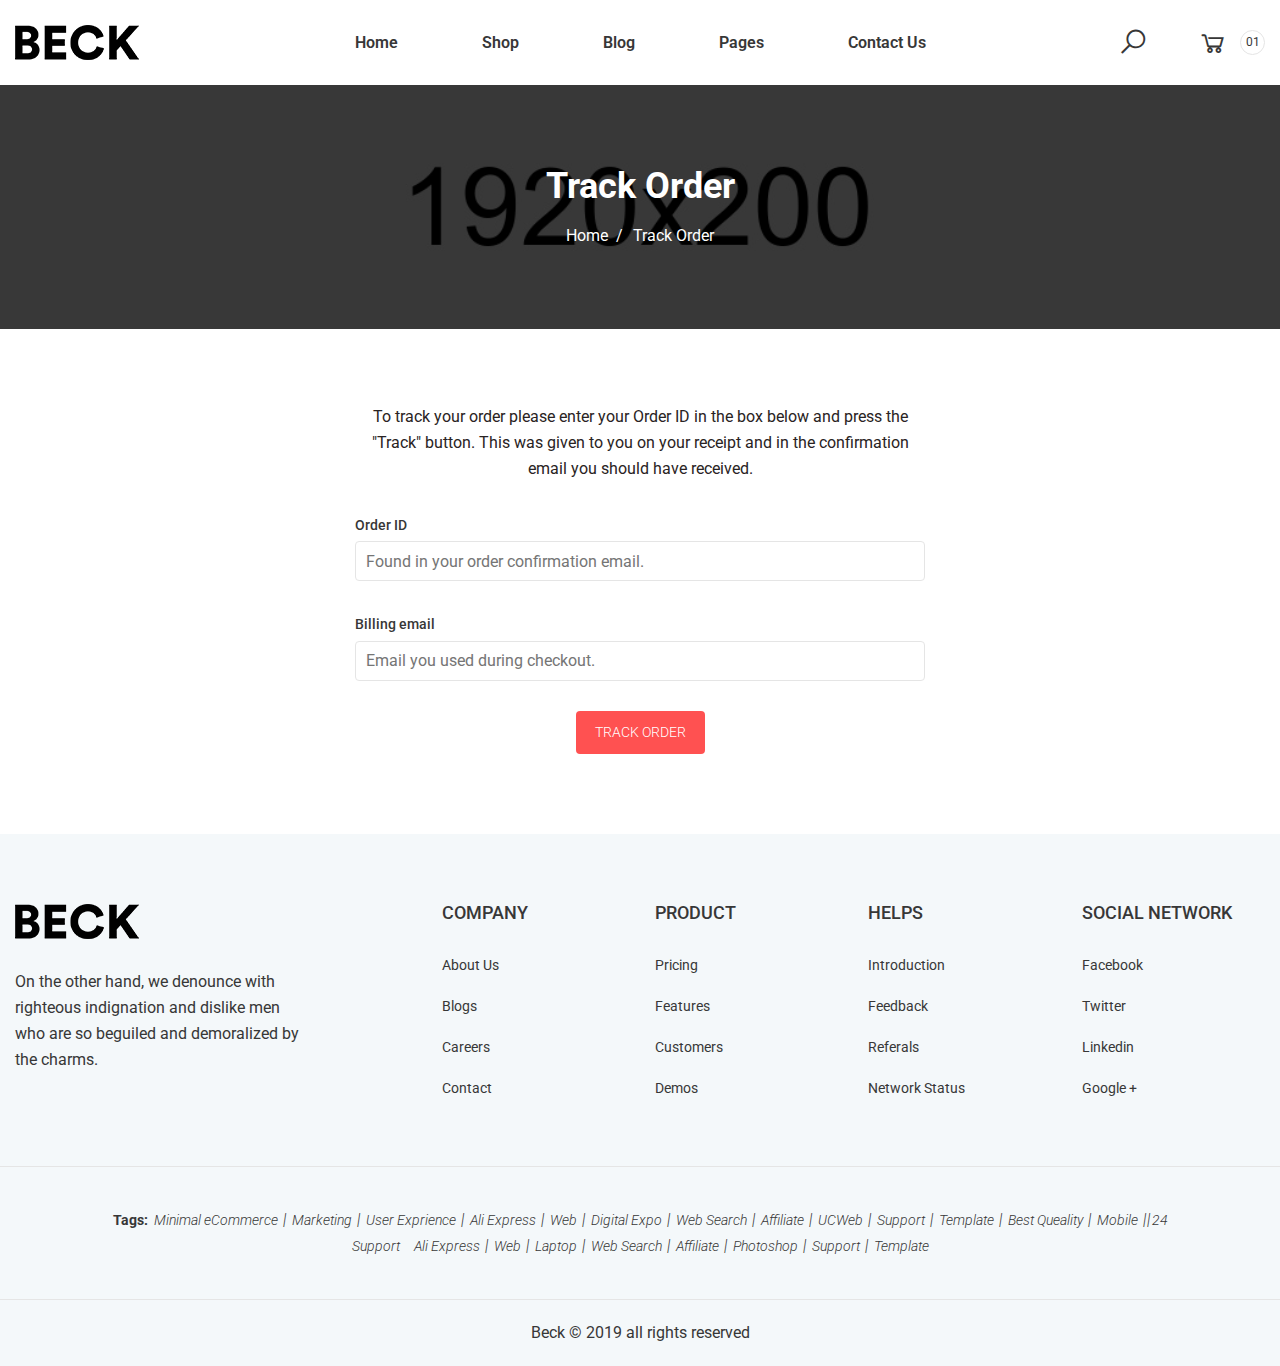
<file: order-tracking.html>
<!doctype html>
<html class="no-js" lang="zxx">
 
<head>
    <meta charset="utf-8">
    <meta http-equiv="x-ua-compatible" content="ie=edge">
    <title>Beck - Furniture eCommerce Bootstrap 4 Template</title>
    <meta name="description" content="">
    <meta name="viewport" content="width=device-width, initial-scale=1, shrink-to-fit=no">
    <!-- Favicons -->
    <link rel="shortcut icon" href="assets/img/favicon.ico" type="image/x-icon">
    <link rel="apple-touch-icon" href="assets/img/icon.png">

    <!-- ************************* CSS Files ************************* -->

    <!-- Vendor CSS -->
    <link rel="stylesheet" href="assets/css/vendor.css">

    <!-- style css -->
    <link rel="stylesheet" href="assets/css/main.css">
</head>

<body>

    <!-- Preloader Start -->
    <div class="ft-preloader active">
        <div class="ft-preloader-inner h-100 d-flex align-items-center justify-content-center">
            <div class="ft-child ft-bounce1"></div>
            <div class="ft-child ft-bounce2"></div>
            <div class="ft-child ft-bounce3"></div>
        </div>
    </div>
    <!-- Preloader End -->

   <!-- Main Wrapper Start -->
    <div class="wrapper">
        <!-- Header Start -->
        <header class="header">
            <div class="header__inner fixed-header">
                <div class="header__main">
                    <div class="container-fluid">
                        <div class="row">
                            <div class="col-12">
                                <div class="header__main-inner">
                                    <div class="header__main-left">
                                        <div class="logo">
                                            <a href="index.html" class="logo--normal">
                                                <img src="assets/img/logo/logo.png" alt="Logo">
                                            </a>
                                        </div>
                                    </div>
                                    <div class="header__main-center">
                                        <nav class="main-navigation text-center d-none d-lg-block">
                                            <ul class="mainmenu">
                                                <li class="mainmenu__item menu-item-has-children">
                                                    <a href="index.html" class="mainmenu__link">
                                                        <span class="mm-text">Home</span>
                                                    </a>
                                                    <ul class="sub-menu">
                                                        <li>
                                                            <a href="index.html">
                                                                <span class="mm-text">Home One</span>
                                                            </a>
                                                        </li>
                                                        <li>
                                                            <a href="index-02.html">
                                                                <span class="mm-text">Home Two</span>
                                                            </a>
                                                        </li>
                                                    </ul>
                                                </li>
                                                <li class="mainmenu__item menu-item-has-children megamenu-holder">
                                                    <a href="shop.html" class="mainmenu__link">
                                                        <span class="mm-text">Shop</span>
                                                    </a>
                                                    <ul class="megamenu">
                                                        <li>
                                                            <a class="megamenu-title" href="#">
                                                                <span class="mm-text">Shop Grid</span>
                                                            </a>
                                                            <ul>
                                                                <li>
                                                                    <a href="shop-fullwidth.html">
                                                                        <span class="mm-text">Full Width</span>
                                                                    </a>
                                                                </li>
                                                                <li>
                                                                    <a href="shop.html">
                                                                        <span class="mm-text">Left Sidebar</span>
                                                                    </a>
                                                                </li>
                                                                <li>
                                                                    <a href="shop-right-sidebar.html">
                                                                        <span class="mm-text">Right Sidebar</span>
                                                                    </a>
                                                                </li>
                                                                <li>
                                                                    <a href="shop-three-columns.html">
                                                                        <span class="mm-text">Three Columns</span>
                                                                    </a>
                                                                </li>
                                                                <li>
                                                                    <a href="shop-four-columns.html">
                                                                        <span class="mm-text">Four Columns</span>
                                                                    </a>
                                                                </li>
                                                            </ul>
                                                        </li>
                                                        <li>
                                                            <a class="megamenu-title" href="#">
                                                                <span class="mm-text">Shop List</span>
                                                            </a>
                                                            <ul> 
                                                                <li>
                                                                    <a href="shop-list.html">
                                                                        <span class="mm-text">Full Width</span>
                                                                    </a>
                                                                </li>
                                                                <li>
                                                                    <a href="shop-list-sidebar.html">
                                                                        <span class="mm-text">Left Sidebar</span>
                                                                    </a>
                                                                </li>
                                                                <li>
                                                                    <a href="shop-list-right-sidebar.html">
                                                                        <span class="mm-text">Right Sidebar</span>
                                                                    </a>
                                                                </li>
                                                            </ul>
                                                        </li>
                                                        <li>
                                                            <a class="megamenu-title" href="#">
                                                                <span class="mm-text">Product Details</span>
                                                            </a>
                                                            <ul>
                                                                <li>
                                                                    <a href="product-details.html">
                                                                        <span class="mm-text">Tab Style 1</span>
                                                                    </a>
                                                                </li>
                                                                <li>
                                                                    <a href="product-details-tab-style-2.html">
                                                                        <span class="mm-text">Tab Style 2</span>
                                                                    </a>
                                                                </li>
                                                                <li>
                                                                    <a href="product-details-tab-style-3.html">
                                                                        <span class="mm-text">Tab Style 3</span>
                                                                    </a>
                                                                </li>
                                                                <li>
                                                                    <a href="product-details-gallery-left.html">
                                                                        <span class="mm-text">Gallery Left</span>
                                                                    </a>
                                                                </li>
                                                                <li>
                                                                    <a href="product-details-gallery-right.html">
                                                                        <span class="mm-text">Gallery Right</span>
                                                                    </a>
                                                                </li>
                                                                <li>
                                                                    <a href="product-details-sticky-left.html">
                                                                        <span class="mm-text">Sticky Left</span>
                                                                    </a>
                                                                </li>
                                                            </ul>
                                                        </li>
                                                        <li>
                                                            <a class="megamenu-title" href="#">
                                                                <span class="mm-text">Product Details</span>
                                                            </a>
                                                            <ul>
                                                                <li>
                                                                    <a href="product-details-sticky-right.html">
                                                                        <span class="mm-text">Sticky Right</span>
                                                                    </a>
                                                                </li>
                                                                <li>
                                                                    <a href="product-details-slider-box.html">
                                                                        <span class="mm-text">Slider Box</span>
                                                                    </a>
                                                                </li>
                                                                <li>
                                                                    <a href="product-details-slider-full-width.html">
                                                                        <span class="mm-text">Slider Box Full Width</span>
                                                                    </a>
                                                                </li>
                                                                <li>
                                                                    <a href="product-details-affiliate.html">
                                                                        <span class="mm-text">Affiliate Proudct</span>
                                                                    </a>
                                                                </li>                                                    
                                                                <li>
                                                                    <a href="product-details-variable.html">
                                                                        <span class="mm-text">Variable Proudct</span>
                                                                    </a>
                                                                </li>
                                                                <li>
                                                                    <a href="product-details-group.html">
                                                                        <span class="mm-text">Group Product</span>
                                                                    </a>
                                                                </li>
                                                            </ul>
                                                        </li>
                                                    </ul>
                                                </li>
                                                <li class="mainmenu__item menu-item-has-children">
                                                    <a href="blog.html" class="mainmenu__link">
                                                        <span class="mm-text">Blog</span>
                                                    </a>
                                                    <ul class="sub-menu">
                                                        <li class="menu-item-has-children">
                                                            <a href="#">
                                                                <span class="mm-text">Blog Grid</span>
                                                            </a>
                                                            <ul class="sub-menu">
                                                                <li>
                                                                    <a href="blog-left-sidebar.html">
                                                                        <span class="mm-text">Left Sidebar</span>
                                                                    </a>
                                                                </li>
                                                                <li>
                                                                    <a href="blog.html">
                                                                        <span class="mm-text">Right Sidebar</span>
                                                                    </a>
                                                                </li>
                                                                <li>
                                                                    <a href="blog-01-column.html">
                                                                        <span class="mm-text">One Column</span>
                                                                    </a>
                                                                </li>
                                                                <li>
                                                                    <a href="blog-02-columns.html">
                                                                        <span class="mm-text">Two Columns</span>
                                                                    </a>
                                                                </li>
                                                                <li>
                                                                    <a href="blog-03-columns.html">
                                                                        <span class="mm-text">Three Columns</span>
                                                                    </a>
                                                                </li>
                                                            </ul>
                                                        </li>
                                                        <li class="menu-item-has-children">
                                                            <a href=""><span class="mm-text">Blog Details</span></a>
                                                            <ul class="sub-menu">
                                                                <li>
                                                                    <a href="blog-details-image.html">
                                                                        <span class="mm-text">Image Post</span>
                                                                    </a>
                                                                </li>
                                                                <li>
                                                                    <a href="blog-details-audio.html">
                                                                        <span class="mm-text">Audio Post</span>
                                                                    </a>
                                                                </li>
                                                                <li>
                                                                    <a href="blog-details-video.html">
                                                                        <span class="mm-text">Video Post</span>
                                                                    </a>
                                                                </li>
                                                                <li>
                                                                    <a href="blog-details-gallery.html">
                                                                        <span class="mm-text">Gallery Post</span>
                                                                    </a>
                                                                </li>
                                                            </ul>
                                                        </li>
                                                    </ul>
                                                </li>
                                                <li class="mainmenu__item menu-item-has-children">
                                                    <a href="#" class="mainmenu__link">
                                                        <span class="mm-text">Pages</span>
                                                    </a>
                                                    <ul class="sub-menu">
                                                        <li>
                                                            <a href="my-account.html">
                                                                <span class="mm-text">My Account</span>
                                                            </a>
                                                        </li>
                                                        <li>
                                                            <a href="checkout.html">
                                                                <span class="mm-text">Checkout</span>
                                                            </a>
                                                        </li>
                                                        <li>
                                                            <a href="cart.html">
                                                                <span class="mm-text">Cart</span>
                                                            </a>
                                                        </li>
                                                        <li>
                                                            <a href="compare.html">
                                                                <span class="mm-text">Compare</span>
                                                            </a>
                                                        </li>
                                                        <li>
                                                            <a href="order-tracking.html">
                                                                <span class="mm-text">Track Order</span>
                                                            </a>
                                                        </li>
                                                        <li>
                                                            <a href="wishlist.html">
                                                                <span class="mm-text">Wishlist</span>
                                                            </a>
                                                        </li>
                                                    </ul>
                                                </li>
                                                <li class="mainmenu__item">
                                                    <a href="contact-us.html" class="mainmenu__link">
                                                        <span class="mm-text">Contact Us</span>
                                                    </a>
                                                </li>
                                            </ul>
                                        </nav>
                                    </div>
                                    <div class="header__main-right">
                                        <div class="header-toolbar-wrap">
                                            <div class="header-toolbar">
                                                <div class="header-toolbar__item header-toolbar--search-btn">
                                                    <a href="#searchForm" class="header-toolbar__btn toolbar-btn">
                                                        <i class="la la-search"></i>
                                                    </a>
                                                </div>
                                                <div class="header-toolbar__item header-toolbar--minicart-btn">
                                                    <a href="#miniCart" class="header-toolbar__btn toolbar-btn">
                                                        <i class="la la-shopping-cart"></i>
                                                        <span>01</span>
                                                    </a>
                                                </div>
                                                <div class="header-toolbar__item d-block d-lg-none">
                                                    <a href="#offcanvasMenu" class="header-toolbar__btn toolbar-btn menu-btn">
                                                        <div class="hamburger-icon">
                                                            <span></span>
                                                            <span></span>
                                                            <span></span>
                                                            <span></span>
                                                            <span></span>
                                                            <span></span>
                                                        </div>
                                                    </a>
                                                </div>
                                            </div>
                                        </div>
                                    </div>
                                </div>
                            </div>
                        </div>
                    </div>
                </div>
            </div>
        </header>
        <!-- Header End -->

        <!-- Breadcrumb area Start -->
        <section class="page-title-area bg-image ptb--80" data-bg-image="assets/img/bg/page_title_bg.jpg">
            <div class="container">
                <div class="row">
                    <div class="col-12 text-center">
                        <h1 class="page-title">Track Order</h1>
                        <ul class="breadcrumb">
                            <li><a href="index.html">Home</a></li>
                            <li class="current"><span>Track Order</span></li>
                        </ul>
                    </div>
                </div>
            </div>
        </section>
        <!-- Breadcrumb area End -->

        <!-- Main Content Wrapper Start -->
        <div class="main-content-wrapper">
            <div class="page-content-inner pt--75 pb--80">
                <div class="container">
                    <div class="row justify-content-center">
                        <div class="col-lg-6">
                            <p class="heading-color mb--30 text-center">To track your order please enter your Order ID in the box below and press the "Track" button. This was given to you on your receipt and in the confirmation email you should have received.</p>
                            <form class="form form--track" action="#">
                                <div class="form__group mb--30">
                                    <label for="order_id" class="form__label">Order ID</label>
                                    <input type="text" name="order_id" id="order_id" class="form__input" placeholder="Found in your order confirmation email.">
                                </div>
                                <div class="form__group mb--30">
                                    <label for="billing_email" class="form__label">Billing email</label>
                                    <input type="text" name="billing_email" id="billing_email" class="form__input" placeholder="Email you used during checkout.">
                                </div>
                                <div class="form__group text-center">
                                    <input type="submit" value="Track Order" class="btn btn-size-sm">
                                </div>
                            </form>
                        </div>
                    </div>
                </div>
            </div>
        </div>
        <!-- Main Content Wrapper Start -->

        <!-- Footer Start-->
        <footer class="footer bg-color" data-bg-color="#f4f8fa">
            <div class="footer-top">
                <div class="container-fluid">
                    <div class="row border-bottom pt--70 pb--70">
                        <div class="col-lg-3 col-sm-6 offset-md-1 offset-lg-0 mb-md--45">
                            <div class="footer-widget">
                                <div class="textwidget">
                                    <figure class="footer-logo mb--30">
                                        <img src="assets/img/logo/logo.png" alt="Logo">
                                    </figure>
                                    <p>On the other hand, we denounce with righteous indignation and dislike men who are so beguiled and demoralized by the charms. </p>
                                </div>
                            </div>
                        </div>
                        <div class="col-lg-2 col-sm-3 offset-lg-1 offset-sm-2 mb-md--45">
                            <div class="footer-widget">
                                <h3 class="widget-title mb--35 mb-sm--20">Company</h3>
                                <div class="footer-widget">
                                    <ul class="footer-menu">
                                        <li><a href="index.html">About Us</a></li>
                                        <li><a href="blog.html">Blogs</a></li>
                                        <li><a href="#">Careers</a></li>
                                        <li><a href="contact-us.html">Contact</a></li>
                                    </ul>
                                </div>
                            </div>
                        </div>
                        <div class="col-lg-2 col-sm-4 offset-md-1 offset-lg-0 mb-xs--45">
                            <div class="footer-widget">
                                <h3 class="widget-title mb--35 mb-sm--20">Product</h3>
                                <div class="footer-widget">
                                    <ul class="footer-menu">
                                        <li><a href="#">Pricing</a></li>
                                        <li><a href="#">Features</a></li>
                                        <li><a href="#">Customers</a></li>
                                        <li><a href="#">Demos</a></li>
                                    </ul>
                                </div>
                            </div>
                        </div>
                        <div class="col-lg-2 col-sm-4 mb-xs--45">
                            <div class="footer-widget">
                                <h3 class="widget-title mb--35 mb-sm--20">Helps</h3>
                                <div class="footer-widget">
                                    <ul class="footer-menu">
                                        <li><a href="#">Introduction</a></li>
                                        <li><a href="#">Feedback</a></li>
                                        <li><a href="#">Referals</a></li>
                                        <li><a href="#">Network Status</a></li>
                                    </ul>
                                </div>
                            </div>
                        </div>
                        <div class="col-lg-2 col-md-3 col-sm-4">
                            <div class="footer-widget">
                                <h3 class="widget-title mb--35 mb-sm--20">Social Network</h3>
                                <div class="footer-widget">
                                    <ul class="footer-menu">
                                        <li><a href="#">Facebook</a></li>
                                        <li><a href="#">Twitter</a></li>
                                        <li><a href="#">Linkedin</a></li>
                                        <li><a href="#">Google +</a></li>
                                    </ul>
                                </div>
                            </div>
                        </div>
                    </div>
                </div>
            </div>
            <div class="footer-middle ptb--40">
                <div class="container">
                    <div class="row justify-content-center">
                        <div class="col-lg-11">
                            <div class="footer-widget">
                                <div class="taglist">
                                    <span>Tags:</span>
                                    <a href="#">Minimal eCommerce</a>
                                    <a href="#">Marketing</a>
                                    <a href="#">User Exprience</a>
                                    <a href="#">Ali Express</a>
                                    <a href="#">Web</a>
                                    <a href="#">Digital Expo</a>
                                    <a href="#">Web Search</a>
                                    <a href="#">Affiliate</a>
                                    <a href="#">UCWeb</a>
                                    <a href="#">Support</a>
                                    <a href="#">Template</a>
                                    <a href="#">Best Queality</a>
                                    <a href="#">Mobile</a>
                                    <a href="#">24 Support</a>
                                    <a href="#">Ali Express</a>
                                    <a href="#">Web</a>
                                    <a href="#">Laptop</a>
                                    <a href="#">Web Search</a>
                                    <a href="#">Affiliate</a>
                                    <a href="#">Photoshop</a>
                                    <a href="#">Support</a>
                                    <a href="#">Template</a>
                                </div>
                            </div>
                        </div>
                    </div>
                </div>
            </div>
            <div class="footer-bottom">
                <div class="container-fluid">
                    <div class="row border-top ptb--20">
                        <div class="col-12 text-center">
                            <p class="copyright-text">Beck &copy; 2019 all rights reserved</p>
                        </div>
                    </div>
                </div>
            </div>
        </footer>
        <!-- Footer End-->

        <!-- OffCanvas Menu Start -->
        <div class="offcanvas-menu-wrapper" id="offcanvasMenu">
            <div class="offcanvas-menu-inner">
                <a href="" class="btn-close">
                    <i class="la la-remove"></i>
                </a>
                <nav class="offcanvas-navigation">
                    <ul class="offcanvas-menu">
                        <li class="menu-item-has-children active">
                            <a href="#">Home</a>
                            <ul class="sub-menu">
                                <li>
                                    <a href="index.html">Homepage 01</a>
                                </li>
                                <li>
                                    <a href="index-02.html">Homepage 02</a>
                                </li>
                            </ul>
                        </li>
                        <li class="menu-item-has-children">
                            <a href="shop.html">Shop</a>
                            <ul class="sub-menu">
                                <li class="menu-item-has-children">
                                    <a href="#">
                                        <span class="mm-text">Shop Grid</span>
                                    </a>
                                    <ul class="sub-menu">
                                        <li>
                                            <a href="shop-fullwidth.html">Full Width</a>
                                        </li>
                                        <li>
                                            <a href="shop.html">Left Sidebar</a>
                                        </li>
                                        <li>
                                            <a href="shop-right-sidebar.html">Right Sidebar</a>
                                        </li>
                                        <li>
                                            <a href="shop-three-columns.html">Three Columns</a>
                                        </li>
                                        <li>
                                            <a href="shop-four-columns.html">Four Columns</a>
                                        </li>
                                    </ul>
                                </li>
                                <li class="menu-item-has-children">
                                    <a href="#">Shop List</a>
                                    <ul class="sub-menu">
                                        <li>
                                            <a href="shop-list.html">Full Width</a>
                                        </li>
                                        <li>
                                            <a href="shop-list-sidebar.html">Left Sidebar</a>
                                        </li>
                                        <li>
                                            <a href="shop-list-right-sidebar.html">Right Sidebar</a>
                                        </li>
                                    </ul>
                                </li>
                                <li class="menu-item-has-children">
                                    <a href="#">Product Details</a>
                                    <ul class="sub-menu">
                                        <li>
                                            <a href="product-details.html">Tab Style 1</a>
                                        </li>
                                        <li>
                                            <a href="product-details-tab-style-2.html">Tab Style 2</a>
                                        </li>
                                        <li>
                                            <a href="product-details-tab-style-3.html">Tab Style 3</a>
                                        </li>
                                        <li>
                                            <a href="product-details-gallery-left.html">Gallery Left</a>
                                        </li>
                                        <li>
                                            <a href="product-details-gallery-right.html">Gallery Right</a>
                                        </li>
                                        <li>
                                            <a href="product-details-sticky-left.html">Sticky Left</a>
                                        </li>
                                        <li>
                                            <a href="product-details-sticky-right.html">Sticky Right</a>
                                        </li>
                                        <li>
                                            <a href="product-details-slider-box.html">Slider Box</a>
                                        </li>
                                        <li>
                                            <a href="product-details-slider-full-width.html">Slider Box Full Width</a>
                                        </li>
                                        <li>
                                            <a href="product-details-affiliate.html">Affiliate Proudct</a>
                                        </li>                                                    
                                        <li>
                                            <a href="product-details-variable.html">Variable Proudct</a>
                                        </li>
                                        <li>
                                            <a href="product-details-group.html">Group Product</a>
                                        </li>
                                    </ul>
                                </li>
                            </ul>
                        </li>
                        <li class="menu-item-has-children">
                            <a href="blog.html">Blog</a>
                            <ul class="sub-menu">
                                <li class="menu-item-has-children">
                                    <a href="#">Blog</a>
                                    <ul class="sub-menu">
                                        <li>
                                            <a href="blog-left-sidebar.html">Blog Left Sidebar</a>
                                        </li>
                                        <li>
                                            <a href="blog.html">Blog Right Sidebar</a>
                                        </li>
                                        <li>
                                            <a href="blog-01-column.html">Blog 01 column</a>
                                        </li>
                                        <li>
                                            <a href="blog-02-columns.html">Blog 02 columns</a>
                                        </li>
                                        <li>
                                            <a href="blog-03-columns.html">Blog 03 columns</a>
                                        </li>
                                    </ul>
                                </li>
                                <li class="menu-item-has-children">
                                    <a href="#">Blog Details</a>
                                    <ul class="sub-menu">
                                        <li>
                                            <a href="blog-details-audio.html">Audio Blog Details</a>
                                        </li>
                                        <li>
                                            <a href="blog-details-gallery.html">Gallery Blog Details</a>
                                        </li>
                                        <li>
                                            <a href="blog-details-image.html">image Blog Details</a>
                                        </li>
                                        <li>
                                            <a href="blog-details-video.html">Video Blog Details</a>
                                        </li>
                                    </ul>
                                </li>
                            </ul>
                        </li>
                        <li class="menu-item-has-children">
                            <a href="#">Pages</a>
                            <ul class="sub-menu">
                                <li>
                                    <a href="my-account.html">My Account</a>
                                </li>
                                <li>
                                    <a href="checkout.html">Checkout</a>
                                </li>
                                <li>
                                    <a href="cart.html">Cart</a>
                                </li>
                                <li>
                                    <a href="compare.html">Compare</a>
                                </li>
                                <li>
                                    <a href="order-tracking.html">Track Order</a>
                                </li>
                                <li>
                                    <a href="wishlist.html">Wishlist</a>
                                </li>
                            </ul>
                        </li>
                        <li>
                            <a href="contact-us.html">Contact Us</a>
                        </li>
                    </ul>
                    <div class="site-info vertical">
                        <div class="site-info__item">
                            <a href="tel:+01223566678"><strong>+01 2235 666 78</strong></a>
                            <a href="mailto:Support@contixs.com">Support@furtrate.com</a>
                        </div>
                    </div>
                </nav>
            </div>
        </div>
        <!-- OffCanvas Menu End -->

        <!-- Mini Cart Start -->
        <aside class="mini-cart" id="miniCart">
            <div class="mini-cart-wrapper">
                <div class="mini-cart__close">
                    <a href="#" class="btn-close"><i class="la la-remove"></i></a>
                </div>
                <div class="mini-cart-inner">
                    <h3 class="mini-cart__heading mb--45">Shopping Cart</h3>
                    <div class="mini-cart__content">
                        <ul class="mini-cart__list">
                            <li class="mini-cart__product">
                                <a href="#" class="mini-cart__product-remove">
                                    <i class="la la-remove"></i>
                                </a>
                                <div class="mini-cart__product-image">
                                    <img src="assets/img/products/prod-01-100x100.jpg" alt="products">
                                </div>
                                <div class="mini-cart__product-content">
                                    <a class="mini-cart__product-title" href="product-details.html">Golden Easy Spot Chair.</a>
                                    <span class="mini-cart__product-quantity">1 x $49.00</span>
                                </div>
                            </li>
                            <li class="mini-cart__product">
                                <a href="#" class="mini-cart__product-remove">
                                    <i class="la la-remove"></i>
                                </a>
                                <div class="mini-cart__product-image">
                                    <img src="assets/img/products/prod-02-100x100.jpg" alt="products">
                                </div>
                                <div class="mini-cart__product-content">
                                    <a class="mini-cart__product-title" href="product-details.html">Golden Easy Spot Chair.</a>
                                    <span class="mini-cart__product-quantity">1 x $49.00</span>
                                </div>
                            </li>
                            <li class="mini-cart__product">
                                <a href="#" class="mini-cart__product-remove">
                                    <i class="la la-remove"></i>
                                </a>
                                <div class="mini-cart__product-image">
                                    <img src="assets/img/products/prod-03-100x100.jpg" alt="products">
                                </div>
                                <div class="mini-cart__product-content">
                                    <a class="mini-cart__product-title" href="product-details.html">Golden Easy Spot Chair.</a>
                                    <span class="mini-cart__product-quantity">1 x $49.00</span>
                                </div>
                            </li>
                        </ul>
                        <div class="mini-cart__total">
                            <span>Subtotal</span>
                            <span class="ammount">$98.00</span>
                        </div>
                        <div class="mini-cart__buttons">
                            <a href="cart.html" class="btn btn-fullwidth btn-bg-primary mb--20">View Cart</a>
                            <a href="checkout.html" class="btn btn-fullwidth btn-bg-primary">Checkout</a>
                        </div>
                    </div>
                </div>
            </div>
        </aside>
        <!-- Mini Cart End -->

        <!-- Searchform Popup Start -->
        <div class="searchform__popup" id="searchForm">
            <a href="#" class="btn-close"><i class="la la-remove"></i></a>
            <div class="searchform__body">
                <p>Start typing and press Enter to search</p>
                <form class="searchform">
                    <input type="text" name="popup-search" id="popup-search" class="searchform__input" placeholder="Search Entire Store...">
                    <button type="submit" class="searchform__submit"><i class="la la-search"></i></button>
                </form>
            </div>
        </div>
        <!-- Searchform Popup End -->

        <!-- Qicuk View Modal Start -->
        <div class="modal fade product-modal" id="productModal" tabindex="-1" role="dialog" aria-hidden="true">
          <div class="modal-dialog" role="document">
            <div class="modal-content">
              <div class="modal-body">
                <button type="button" class="close" data-dismiss="modal" aria-label="Close">
                  <span aria-hidden="true"><i class="la la-remove"></i></span>
                </button>
                <div class="row">
                    <div class="col-lg-6">
                        <div class="element-carousel slick-vertical-center"
                        data-slick-options='{
                            "slidesToShow": 1,
                            "slidesToScroll": 1,
                            "arrows": true,
                            "prevArrow": {"buttonClass": "slick-btn slick-prev", "iconClass": "la la-angle-double-left" },
                            "nextArrow": {"buttonClass": "slick-btn slick-next", "iconClass": "la la-angle-double-right" }
                        }'
                        >
                            <div class="product-image">
                                <div class="product-image--holder">
                                    <a href="product-details.html">
                                        <img src="assets/img/products/prod-01.jpg" alt="Product Image" class="primary-image">
                                    </a>
                                </div>
                                <span class="product-badge sale">sale</span>
                            </div>
                            <div class="product-image">
                                <div class="product-image--holder">
                                    <a href="product-details.html">
                                        <img src="assets/img/products/prod-02.jpg" alt="Product Image" class="primary-image">
                                    </a>
                                </div>
                                <span class="product-badge sale">sale</span>
                            </div>
                        </div>
                    </div>
                    <div class="col-lg-6">
                        <div class="modal-box product-summary">
                            <div class="product-navigation text-right mb--20">
                                <a href="#" class="prev"><i class="la la-angle-double-left"></i></a>
                                <a href="#" class="next"><i class="la la-angle-double-right"></i></a>
                            </div>
                            <div class="product-rating d-flex mb--20">
                                <div class="star-rating star-three">
                                    <span>Rated <strong class="rating">5.00</strong> out of 5</span>
                                </div>
                            </div>
                            <h3 class="product-title mb--20">Golden Easy Spot Chair.</h3>
                            <p class="product-short-description mb--25">Donec accumsan auctor iaculis. Sed suscipit arcu ligula, at egestas magna molestie a. Proin ac ex maximus, ultrices justo eget, sodales orci. Aliquam egestas libero ac turpis pharetra, in vehicula lacus scelerisque. Vestibulum ut sem laoreet, feugiat tellus at, hendrerit arcu.</p>
                            <div class="product-price-wrapper mb--25">
                                <span class="money">$200.00</span>
                                <span class="price-separator">-</span>
                                <span class="money">$400.00</span>
                            </div>
                            <form action="#" class="variation-form mb--30">
                                <div class="product-color-variations d-flex align-items-center mb--20">
                                    <p class="variation-label">Color:</p>
                                    <div class="product-color-variation variation-wrapper">
                                        <div class="variation">
                                            <a class="product-color-variation-btn red selected" data-toggle="tooltip" data-placement="top" title="Red">
                                                <span class="product-color-variation-label">Red</span>
                                            </a>
                                        </div>
                                        <div class="variation">
                                            <a class="product-color-variation-btn black" data-toggle="tooltip" data-placement="top" title="Black">
                                                <span class="product-color-variation-label">Black</span>
                                            </a>
                                        </div>
                                        <div class="variation">
                                            <a class="product-color-variation-btn pink" data-toggle="tooltip" data-placement="top" title="Pink">
                                                <span class="product-color-variation-label">Pink</span>
                                            </a>
                                        </div>
                                        <div class="variation">
                                            <a class="product-color-variation-btn blue" data-toggle="tooltip" data-placement="top" title="Blue">
                                                <span class="product-color-variation-label">Blue</span>
                                            </a>
                                        </div>
                                    </div>
                                </div>
                                <div class="product-size-variations d-flex align-items-center mb--15">
                                    <p class="variation-label">Size:</p>   
                                    <div class="product-size-variation variation-wrapper">
                                        <div class="variation">
                                            <a class="product-size-variation-btn selected" data-toggle="tooltip" data-placement="top" title="S">
                                                <span class="product-size-variation-label">S</span>
                                            </a>
                                        </div>
                                        <div class="variation">
                                            <a class="product-size-variation-btn" data-toggle="tooltip" data-placement="top" title="M">
                                                <span class="product-size-variation-label">M</span>
                                            </a>
                                        </div>
                                        <div class="variation">
                                            <a class="product-size-variation-btn" data-toggle="tooltip" data-placement="top" title="L">
                                                <span class="product-size-variation-label">L</span>
                                            </a>
                                        </div>
                                        <div class="variation">
                                            <a class="product-size-variation-btn" data-toggle="tooltip" data-placement="top" title="XL">
                                                <span class="product-size-variation-label">XL</span>
                                            </a>
                                        </div>
                                    </div>                                 
                                </div>
                                <a href="" class="reset_variations">Clear</a>
                            </form>
                            <div class="product-action d-flex flex-sm-row flex-column align-items-sm-center align-items-start mb--30">
                                <div class="quantity-wrapper d-flex align-items-center mr--30 mr-xs--0 mb-xs--30">
                                    <label class="quantity-label" for="quick-qty">Quantity:</label>
                                    <div class="quantity">
                                        <input type="number" class="quantity-input" name="qty" id="quick-qty" value="1" min="1">
                                    </div>
                                </div>
                                <button type="button" class="btn btn-size-sm btn-shape-square" onclick="window.location.href='cart.html'">
                                    Add To Cart
                                </button>
                            </div>  
                            <div class="product-footer-meta">
                                <p><span>Category:</span>
                                    <a href="shop.html">Full Sweater</a>,
                                    <a href="shop.html">SweatShirt</a>,
                                    <a href="shop.html">Jacket</a>,
                                    <a href="shop.html">Blazer</a>
                                </p>
                            </div>
                        </div>
                    </div>
                </div>
              </div>
            </div>
          </div>
        </div>
        <!-- Qicuk View Modal End -->

        <!-- Global Overlay Start -->
        <div class="global-overlay"></div>
        <!-- Global Overlay End -->

        <!-- Global Overlay Start -->
        <a class="scroll-to-top" href=""><i class="la la-angle-double-up"></i></a>
        <!-- Global Overlay End -->
    </div>
    <!-- Main Wrapper End -->
 

    <!-- ************************* JS Files ************************* -->

    <!-- jQuery JS -->
    <script src="assets/js/vendor.js"></script>

    <!-- Main JS -->
    <script src="assets/js/main.js"></script>
</body>

</html>
</file>
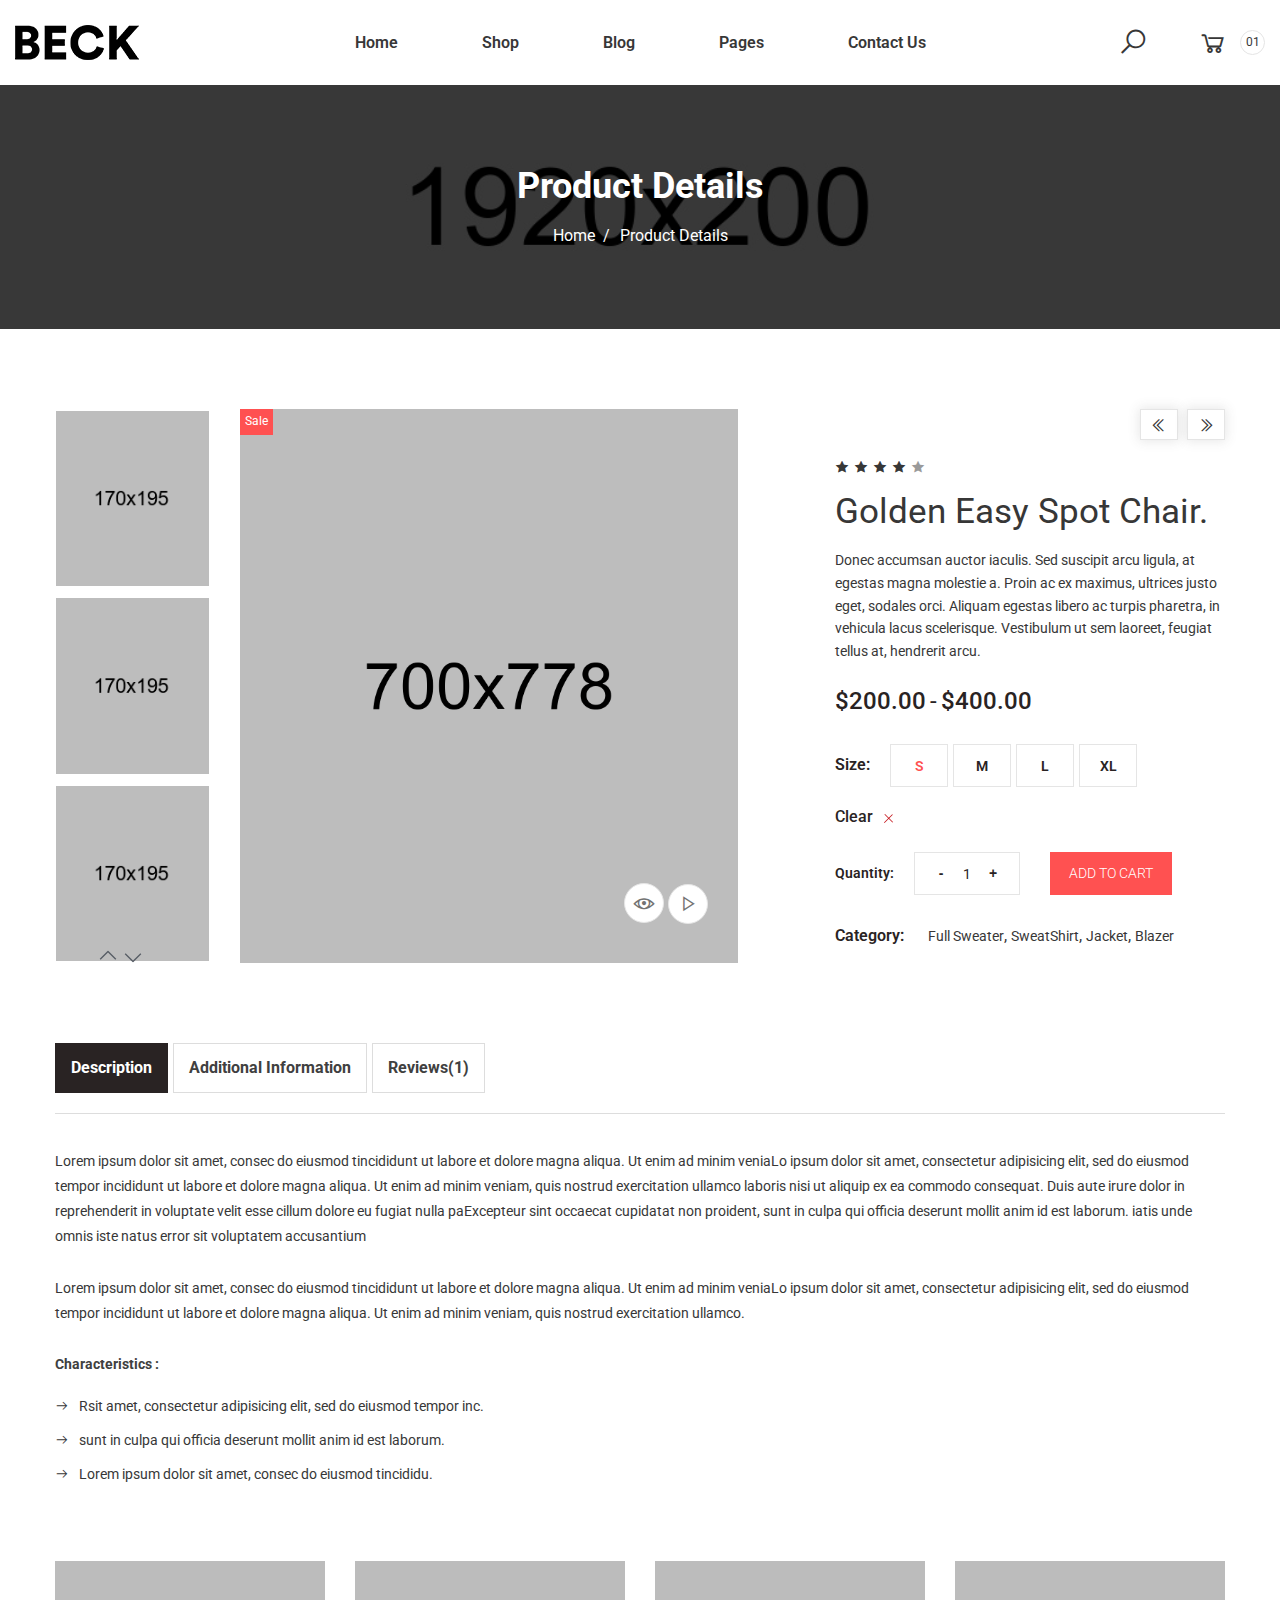
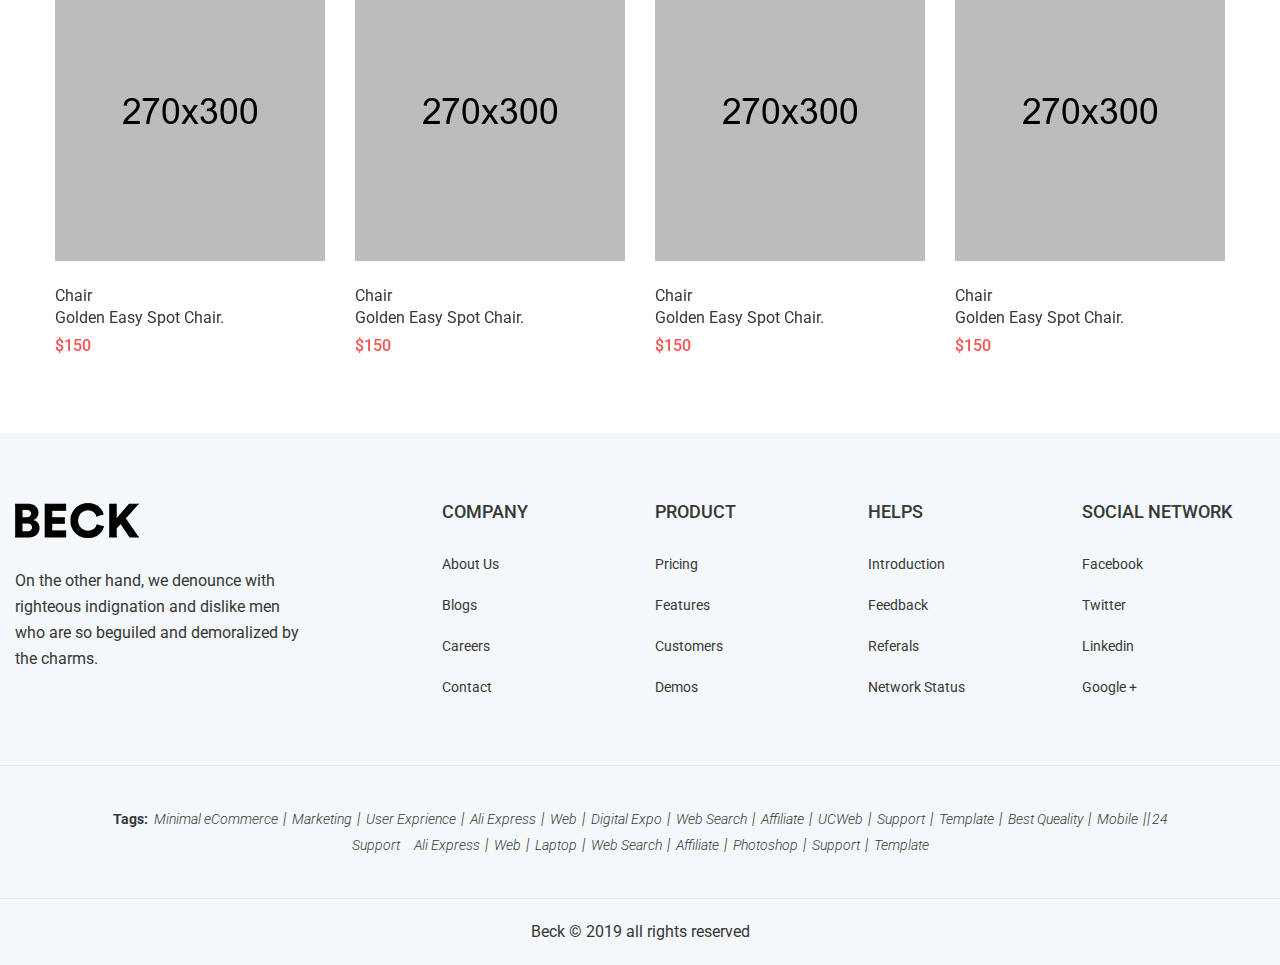
<file: product-details.html>
<!doctype html>
<html class="no-js" lang="zxx">
 
<head>
    <meta charset="utf-8">
    <meta http-equiv="x-ua-compatible" content="ie=edge">
    <title>Beck - Furniture eCommerce Bootstrap 4 Template</title>
    <meta name="description" content="">
    <meta name="viewport" content="width=device-width, initial-scale=1, shrink-to-fit=no">
    <!-- Favicons -->
    <link rel="shortcut icon" href="assets/img/favicon.ico" type="image/x-icon">
    <link rel="apple-touch-icon" href="assets/img/icon.png">

    <!-- ************************* CSS Files ************************* -->

    <!-- Vendor CSS -->
    <link rel="stylesheet" href="assets/css/vendor.css">

    <!-- style css -->
    <link rel="stylesheet" href="assets/css/main.css">
</head>

<body>

    <!-- Preloader Start -->
    <div class="ft-preloader active">
        <div class="ft-preloader-inner h-100 d-flex align-items-center justify-content-center">
            <div class="ft-child ft-bounce1"></div>
            <div class="ft-child ft-bounce2"></div>
            <div class="ft-child ft-bounce3"></div>
        </div>
    </div>
    <!-- Preloader End -->

    <!-- Main Wrapper Start -->
    <div class="wrapper">
        <!-- Header Start -->
        <header class="header">
            <div class="header__inner fixed-header">
                <div class="header__main">
                    <div class="container-fluid">
                        <div class="row">
                            <div class="col-12">
                                <div class="header__main-inner">
                                    <div class="header__main-left">
                                        <div class="logo">
                                            <a href="index.html" class="logo--normal">
                                                <img src="assets/img/logo/logo.png" alt="Logo">
                                            </a>
                                        </div>
                                    </div>
                                    <div class="header__main-center">
                                        <nav class="main-navigation text-center d-none d-lg-block">
                                            <ul class="mainmenu">
                                                <li class="mainmenu__item menu-item-has-children">
                                                    <a href="index.html" class="mainmenu__link">
                                                        <span class="mm-text">Home</span>
                                                    </a>
                                                    <ul class="sub-menu">
                                                        <li>
                                                            <a href="index.html">
                                                                <span class="mm-text">Home One</span>
                                                            </a>
                                                        </li>
                                                        <li>
                                                            <a href="index-02.html">
                                                                <span class="mm-text">Home Two</span>
                                                            </a>
                                                        </li>
                                                    </ul>
                                                </li>
                                                <li class="mainmenu__item menu-item-has-children megamenu-holder">
                                                    <a href="shop.html" class="mainmenu__link">
                                                        <span class="mm-text">Shop</span>
                                                    </a>
                                                    <ul class="megamenu">
                                                        <li>
                                                            <a class="megamenu-title" href="#">
                                                                <span class="mm-text">Shop Grid</span>
                                                            </a>
                                                            <ul>
                                                                <li>
                                                                    <a href="shop-fullwidth.html">
                                                                        <span class="mm-text">Full Width</span>
                                                                    </a>
                                                                </li>
                                                                <li>
                                                                    <a href="shop.html">
                                                                        <span class="mm-text">Left Sidebar</span>
                                                                    </a>
                                                                </li>
                                                                <li>
                                                                    <a href="shop-right-sidebar.html">
                                                                        <span class="mm-text">Right Sidebar</span>
                                                                    </a>
                                                                </li>
                                                                <li>
                                                                    <a href="shop-three-columns.html">
                                                                        <span class="mm-text">Three Columns</span>
                                                                    </a>
                                                                </li>
                                                                <li>
                                                                    <a href="shop-four-columns.html">
                                                                        <span class="mm-text">Four Columns</span>
                                                                    </a>
                                                                </li>
                                                            </ul>
                                                        </li>
                                                        <li>
                                                            <a class="megamenu-title" href="#">
                                                                <span class="mm-text">Shop List</span>
                                                            </a>
                                                            <ul> 
                                                                <li>
                                                                    <a href="shop-list.html">
                                                                        <span class="mm-text">Full Width</span>
                                                                    </a>
                                                                </li>
                                                                <li>
                                                                    <a href="shop-list-sidebar.html">
                                                                        <span class="mm-text">Left Sidebar</span>
                                                                    </a>
                                                                </li>
                                                                <li>
                                                                    <a href="shop-list-right-sidebar.html">
                                                                        <span class="mm-text">Right Sidebar</span>
                                                                    </a>
                                                                </li>
                                                            </ul>
                                                        </li>
                                                        <li>
                                                            <a class="megamenu-title" href="#">
                                                                <span class="mm-text">Product Details</span>
                                                            </a>
                                                            <ul>
                                                                <li>
                                                                    <a href="product-details.html">
                                                                        <span class="mm-text">Tab Style 1</span>
                                                                    </a>
                                                                </li>
                                                                <li>
                                                                    <a href="product-details-tab-style-2.html">
                                                                        <span class="mm-text">Tab Style 2</span>
                                                                    </a>
                                                                </li>
                                                                <li>
                                                                    <a href="product-details-tab-style-3.html">
                                                                        <span class="mm-text">Tab Style 3</span>
                                                                    </a>
                                                                </li>
                                                                <li>
                                                                    <a href="product-details-gallery-left.html">
                                                                        <span class="mm-text">Gallery Left</span>
                                                                    </a>
                                                                </li>
                                                                <li>
                                                                    <a href="product-details-gallery-right.html">
                                                                        <span class="mm-text">Gallery Right</span>
                                                                    </a>
                                                                </li>
                                                                <li>
                                                                    <a href="product-details-sticky-left.html">
                                                                        <span class="mm-text">Sticky Left</span>
                                                                    </a>
                                                                </li>
                                                            </ul>
                                                        </li>
                                                        <li>
                                                            <a class="megamenu-title" href="#">
                                                                <span class="mm-text">Product Details</span>
                                                            </a>
                                                            <ul>
                                                                <li>
                                                                    <a href="product-details-sticky-right.html">
                                                                        <span class="mm-text">Sticky Right</span>
                                                                    </a>
                                                                </li>
                                                                <li>
                                                                    <a href="product-details-slider-box.html">
                                                                        <span class="mm-text">Slider Box</span>
                                                                    </a>
                                                                </li>
                                                                <li>
                                                                    <a href="product-details-slider-full-width.html">
                                                                        <span class="mm-text">Slider Box Full Width</span>
                                                                    </a>
                                                                </li>
                                                                <li>
                                                                    <a href="product-details-affiliate.html">
                                                                        <span class="mm-text">Affiliate Proudct</span>
                                                                    </a>
                                                                </li>                                                    
                                                                <li>
                                                                    <a href="product-details-variable.html">
                                                                        <span class="mm-text">Variable Proudct</span>
                                                                    </a>
                                                                </li>
                                                                <li>
                                                                    <a href="product-details-group.html">
                                                                        <span class="mm-text">Group Product</span>
                                                                    </a>
                                                                </li>
                                                            </ul>
                                                        </li>
                                                    </ul>
                                                </li>
                                                <li class="mainmenu__item menu-item-has-children">
                                                    <a href="blog.html" class="mainmenu__link">
                                                        <span class="mm-text">Blog</span>
                                                    </a>
                                                    <ul class="sub-menu">
                                                        <li class="menu-item-has-children">
                                                            <a href="#">
                                                                <span class="mm-text">Blog Grid</span>
                                                            </a>
                                                            <ul class="sub-menu">
                                                                <li>
                                                                    <a href="blog-left-sidebar.html">
                                                                        <span class="mm-text">Left Sidebar</span>
                                                                    </a>
                                                                </li>
                                                                <li>
                                                                    <a href="blog.html">
                                                                        <span class="mm-text">Right Sidebar</span>
                                                                    </a>
                                                                </li>
                                                                <li>
                                                                    <a href="blog-01-column.html">
                                                                        <span class="mm-text">One Column</span>
                                                                    </a>
                                                                </li>
                                                                <li>
                                                                    <a href="blog-02-columns.html">
                                                                        <span class="mm-text">Two Columns</span>
                                                                    </a>
                                                                </li>
                                                                <li>
                                                                    <a href="blog-03-columns.html">
                                                                        <span class="mm-text">Three Columns</span>
                                                                    </a>
                                                                </li>
                                                            </ul>
                                                        </li>
                                                        <li class="menu-item-has-children">
                                                            <a href=""><span class="mm-text">Blog Details</span></a>
                                                            <ul class="sub-menu">
                                                                <li>
                                                                    <a href="blog-details-image.html">
                                                                        <span class="mm-text">Image Post</span>
                                                                    </a>
                                                                </li>
                                                                <li>
                                                                    <a href="blog-details-audio.html">
                                                                        <span class="mm-text">Audio Post</span>
                                                                    </a>
                                                                </li>
                                                                <li>
                                                                    <a href="blog-details-video.html">
                                                                        <span class="mm-text">Video Post</span>
                                                                    </a>
                                                                </li>
                                                                <li>
                                                                    <a href="blog-details-gallery.html">
                                                                        <span class="mm-text">Gallery Post</span>
                                                                    </a>
                                                                </li>
                                                            </ul>
                                                        </li>
                                                    </ul>
                                                </li>
                                                <li class="mainmenu__item menu-item-has-children">
                                                    <a href="#" class="mainmenu__link">
                                                        <span class="mm-text">Pages</span>
                                                    </a>
                                                    <ul class="sub-menu">
                                                        <li>
                                                            <a href="my-account.html">
                                                                <span class="mm-text">My Account</span>
                                                            </a>
                                                        </li>
                                                        <li>
                                                            <a href="checkout.html">
                                                                <span class="mm-text">Checkout</span>
                                                            </a>
                                                        </li>
                                                        <li>
                                                            <a href="cart.html">
                                                                <span class="mm-text">Cart</span>
                                                            </a>
                                                        </li>
                                                        <li>
                                                            <a href="compare.html">
                                                                <span class="mm-text">Compare</span>
                                                            </a>
                                                        </li>
                                                        <li>
                                                            <a href="order-tracking.html">
                                                                <span class="mm-text">Track Order</span>
                                                            </a>
                                                        </li>
                                                        <li>
                                                            <a href="wishlist.html">
                                                                <span class="mm-text">Wishlist</span>
                                                            </a>
                                                        </li>
                                                    </ul>
                                                </li>
                                                <li class="mainmenu__item">
                                                    <a href="contact-us.html" class="mainmenu__link">
                                                        <span class="mm-text">Contact Us</span>
                                                    </a>
                                                </li>
                                            </ul>
                                        </nav>
                                    </div>
                                    <div class="header__main-right">
                                        <div class="header-toolbar-wrap">
                                            <div class="header-toolbar">
                                                <div class="header-toolbar__item header-toolbar--search-btn">
                                                    <a href="#searchForm" class="header-toolbar__btn toolbar-btn">
                                                        <i class="la la-search"></i>
                                                    </a>
                                                </div>
                                                <div class="header-toolbar__item header-toolbar--minicart-btn">
                                                    <a href="#miniCart" class="header-toolbar__btn toolbar-btn">
                                                        <i class="la la-shopping-cart"></i>
                                                        <span>01</span>
                                                    </a>
                                                </div>
                                                <div class="header-toolbar__item d-block d-lg-none">
                                                    <a href="#offcanvasMenu" class="header-toolbar__btn toolbar-btn menu-btn">
                                                        <div class="hamburger-icon">
                                                            <span></span>
                                                            <span></span>
                                                            <span></span>
                                                            <span></span>
                                                            <span></span>
                                                            <span></span>
                                                        </div>
                                                    </a>
                                                </div>
                                            </div>
                                        </div>
                                    </div>
                                </div>
                            </div>
                        </div>
                    </div>
                </div>
            </div>
        </header>
        <!-- Header End -->

        <!-- Breadcrumb area Start -->
        <section class="page-title-area bg-image ptb--80" data-bg-image="assets/img/bg/page_title_bg.jpg">
            <div class="container">
                <div class="row">
                    <div class="col-12 text-center">
                        <h1 class="page-title">Product Details</h1>
                        <ul class="breadcrumb">
                            <li><a href="index.html">Home</a></li>
                            <li class="current"><span>Product Details</span></li>
                        </ul>
                    </div>
                </div>
            </div>
        </section>
        <!-- Breadcrumb area End -->

        <!-- Main Content Wrapper Start -->
        <div class="main-content-wrapper">
            <div class="page-content-inner pt--80 pt-md--60">
                <div class="container">
                    <div class="row no-gutters mb--80 mb-md--57">
                        <div class="col-lg-7 product-main-image">
                            <div class="product-image">
                                <div class="product-gallery vertical-slide-nav">
                                    <div class="product-gallery__large-image mb-sm--30">
                                        <div class="product-gallery__wrapper">
                                            <div class="element-carousel main-slider image-popup"
                                            data-slick-options='{
                                                "slidesToShow": 1,
                                                "slidesToScroll": 1,
                                                "infinite": true,
                                                "arrows": false, 
                                                "asNavFor": ".nav-slider"
                                            }'>
                                                <figure class="product-gallery__image zoom">
                                                    <img src="assets/img/products/prod-08-700x778.png" alt="Product">
                                                    <span class="product-badge sale">Sale</span>
                                                    <div class="product-gallery__actions">
                                                        <button class="action-btn btn-zoom-popup"><i class="la la-eye"></i></button>
                                                        <a href="https://www.youtube.com/watch?v=Rp19QD2XIGM" class="action-btn video-popup"><i class="la la-play"></i></a>
                                                    </div>
                                                </figure>
                                                <figure class="product-gallery__image zoom">
                                                    <img src="assets/img/products/prod-09-700x778.png" alt="Product">
                                                    <span class="product-badge sale">Sale</span>
                                                    <div class="product-gallery__actions">
                                                        <button class="action-btn btn-zoom-popup"><i class="la la-eye"></i></button>
                                                        <a href="https://www.youtube.com/watch?v=Rp19QD2XIGM" class="action-btn video-popup"><i class="la la-play"></i></a>
                                                    </div>
                                                </figure>
                                                <figure class="product-gallery__image zoom">
                                                    <img src="assets/img/products/prod-10-700x778.png" alt="Product">
                                                    <span class="product-badge sale">Sale</span>
                                                    <div class="product-gallery__actions">
                                                        <button class="action-btn btn-zoom-popup"><i class="la la-eye"></i></button>
                                                        <a href="https://www.youtube.com/watch?v=Rp19QD2XIGM" class="action-btn video-popup"><i class="la la-play"></i></a>
                                                    </div>
                                                </figure>
                                                <figure class="product-gallery__image zoom">
                                                    <img src="assets/img/products/prod-04-700x778.png" alt="Product">
                                                    <span class="product-badge sale">Sale</span>
                                                    <div class="product-gallery__actions">
                                                        <button class="action-btn btn-zoom-popup"><i class="la la-eye"></i></button>
                                                        <a href="https://www.youtube.com/watch?v=Rp19QD2XIGM" class="action-btn video-popup"><i class="la la-play"></i></a>
                                                    </div>
                                                </figure>
                                            </div>
                                        </div>
                                    </div>
                                    <div class="product-gallery__nav-image">
                                        <div class="element-carousel nav-slider product-slide-nav slick-center-bottom" 
                                        data-slick-options='{
                                            "spaceBetween": 10,
                                            "slidesToShow": 3,
                                            "slidesToScroll": 1,
                                            "vertical": true,
                                            "swipe": true,
                                            "verticalSwiping": true,
                                            "infinite": true,
                                            "focusOnSelect": true,
                                            "asNavFor": ".main-slider",
                                            "arrows": true, 
                                            "prevArrow": {"buttonClass": "slick-btn slick-prev", "iconClass": "la la-angle-up" },
                                            "nextArrow": {"buttonClass": "slick-btn slick-next", "iconClass": "la la-angle-down" }
                                        }'
                                        data-slick-responsive='[
                                            {
                                                "breakpoint":1200, 
                                                "settings": {
                                                    "slidesToShow": 2
                                                } 
                                            },
                                            {
                                                "breakpoint":992, 
                                                "settings": {
                                                    "slidesToShow": 3
                                                } 
                                            },
                                            {
                                                "breakpoint":767, 
                                                "settings": {
                                                    "slidesToShow": 4,
                                                    "vertical": false
                                                } 
                                            },
                                            {
                                                "breakpoint":575, 
                                                "settings": {
                                                    "slidesToShow": 3,
                                                    "vertical": false
                                                } 
                                            },
                                            {
                                                "breakpoint":480, 
                                                "settings": {
                                                    "slidesToShow": 2,
                                                    "vertical": false
                                                } 
                                            }
                                        ]'>
                                            <figure class="product-gallery__nav-image--single">
                                                <img src="assets/img/products/prod-08-170x195.png" alt="Products">
                                            </figure>
                                            <figure class="product-gallery__nav-image--single">
                                                <img src="assets/img/products/prod-09-170x195.png" alt="Products">
                                            </figure>
                                            <figure class="product-gallery__nav-image--single">
                                                <img src="assets/img/products/prod-10-170x195.png" alt="Products">
                                            </figure>
                                            <figure class="product-gallery__nav-image--single">
                                                <img src="assets/img/products/prod-04-170x195.jpg" alt="Products">
                                            </figure>
                                        </div>
                                    </div>
                                </div>
                            </div>
                        </div>
                        <div class="col-xl-4 offset-xl-1 col-lg-5 product-main-details mt-md--50">
                            <div class="product-summary pl-lg--30 pl-md--0">
                                <div class="product-navigation text-right mb--20">
                                    <a href="#" class="prev"><i class="la la-angle-double-left"></i></a>
                                    <a href="#" class="next"><i class="la la-angle-double-right"></i></a>
                                </div>
                                <div class="product-rating d-flex mb--20">
                                    <div class="star-rating star-four">
                                        <span>Rated <strong class="rating">5.00</strong> out of 5</span>
                                    </div>
                                </div>
                                <h3 class="product-title mb--20">Golden Easy Spot Chair.</h3>
                                <p class="product-short-description mb--20">Donec accumsan auctor iaculis. Sed suscipit arcu ligula, at egestas magna molestie a. Proin ac ex maximus, ultrices justo eget, sodales orci. Aliquam egestas libero ac turpis pharetra, in vehicula lacus scelerisque. Vestibulum ut sem laoreet, feugiat tellus at, hendrerit arcu.</p>
                                <div class="product-price-wrapper mb--25">
                                    <span class="money">$200.00</span>
                                    <span class="price-separator">-</span>
                                    <span class="money">$400.00</span>
                                </div>
                                <form action="#" class="variation-form mb--20">
                                    <div class="product-size-variations d-flex align-items-center mb--15">
                                        <p class="variation-label">Size:</p>   
                                        <div class="product-size-variation variation-wrapper">
                                            <div class="variation">
                                                <a class="product-size-variation-btn selected" data-toggle="tooltip" data-placement="top" title="S">
                                                    <span class="product-size-variation-label">S</span>
                                                </a>
                                            </div>
                                            <div class="variation">
                                                <a class="product-size-variation-btn" data-toggle="tooltip" data-placement="top" title="M">
                                                    <span class="product-size-variation-label">M</span>
                                                </a>
                                            </div>
                                            <div class="variation">
                                                <a class="product-size-variation-btn" data-toggle="tooltip" data-placement="top" title="L">
                                                    <span class="product-size-variation-label">L</span>
                                                </a>
                                            </div>
                                            <div class="variation">
                                                <a class="product-size-variation-btn" data-toggle="tooltip" data-placement="top" title="XL">
                                                    <span class="product-size-variation-label">XL</span>
                                                </a>
                                            </div>
                                        </div>                                 
                                    </div>
                                    <a href="" class="reset_variations">Clear</a>
                                </form>
                                <div class="product-action d-flex flex-sm-row align-items-sm-center flex-column align-items-start mb--30">
                                    <div class="quantity-wrapper d-flex align-items-center mr--30 mr-xs--0 mb-xs--30">
                                        <label class="quantity-label" for="qty">Quantity:</label>
                                        <div class="quantity">
                                            <input type="number" class="quantity-input" name="qty" id="qty" value="1" min="1">
                                        </div>
                                    </div>
                                    <button type="button" class="btn btn-shape-square btn-size-sm" onclick="window.location.href='cart.html'">
                                        Add To Cart
                                    </button>
                                </div>  
                                <div class="product-footer-meta">
                                    <p><span>Category:</span> 
                                        <a href="shop.html">Full Sweater</a>,
                                        <a href="shop.html">SweatShirt</a>,
                                        <a href="shop.html">Jacket</a>,
                                        <a href="shop.html">Blazer</a>
                                    </p>
                                </div>
                            </div>
                        </div>
                    </div>
                    <div class="row justify-content-center mb--77 mb-md--57">
                        <div class="col-12">
                            <div class="tab-style-2">
                                <div class="nav nav-tabs mb--35 mb-sm--25" id="product-tab" role="tablist">
                                    <a class="nav-link active" id="nav-description-tab" data-toggle="tab" href="#nav-description" role="tab" aria-selected="true"> 
                                        <span>Description</span>
                                    </a>
                                    <a class="nav-link" id="nav-info-tab" data-toggle="tab" href="#nav-info" role="tab" aria-selected="true">
                                        <span>Additional Information</span>
                                    </a>
                                    <a class="nav-link" id="nav-reviews-tab" data-toggle="tab" href="#nav-reviews" role="tab" aria-selected="true">
                                        <span>Reviews(1)</span>
                                    </a>
                                </div>
                                <div class="tab-content" id="product-tabContent">
                                    <div class="tab-pane fade show active" id="nav-description" role="tabpanel" aria-labelledby="nav-description-tab">
                                        <div class="product-description">
                                            <p>Lorem ipsum dolor sit amet, consec do eiusmod tincididunt ut labore et dolore magna aliqua. Ut enim ad minim veniaLo ipsum dolor sit amet, consectetur adipisicing elit, sed do eiusmod tempor incididunt ut labore et dolore magna aliqua. Ut enim ad minim veniam, quis nostrud exercitation ullamco laboris nisi ut aliquip ex ea commodo consequat. Duis aute irure dolor in reprehenderit in voluptate velit esse cillum dolore eu fugiat nulla paExcepteur sint occaecat cupidatat non proident, sunt in culpa qui officia deserunt mollit anim id est laborum. iatis unde omnis iste natus error sit voluptatem accusantium </p>

                                            <p>Lorem ipsum dolor sit amet, consec do eiusmod tincididunt ut labore et dolore magna aliqua. Ut enim ad minim veniaLo ipsum dolor sit amet, consectetur adipisicing elit, sed do eiusmod tempor incididunt ut labore et dolore magna aliqua. Ut enim ad minim veniam, quis nostrud exercitation ullamco.</p>
                                            
                                            <h5 class="product-description__heading">Characteristics :</h5>
                                            <ul>
                                                <li><i class="la la-arrow-right"></i><span>Rsit amet, consectetur adipisicing elit, sed do eiusmod tempor inc.</span></li>
                                                <li><i class="la la-arrow-right"></i><span>sunt in culpa qui officia deserunt mollit anim id est laborum. </span></li>
                                                <li><i class="la la-arrow-right"></i><span>Lorem ipsum dolor sit amet, consec do eiusmod tincididu. </span></li>
                                            </ul>
                                            
                                        </div>
                                    </div>
                                    <div class="tab-pane fade" id="nav-info" role="tabpanel" aria-labelledby="nav-info-tab">
                                        <div class="table-content table-responsive">
                                            <table class="table shop_attributes">
                                                <tbody>
                                                    <tr>
                                                        <th>Weight</th>
                                                        <td>57 kg</td>
                                                    </tr>
                                                    <tr>
                                                        <th>Dimensions</th>
                                                        <td>160 × 152 × 110 cm</td>
                                                    </tr>
                                                    <tr>
                                                        <th>Color</th>
                                                        <td>
                                                            <a href="shop.html">Black</a>,
                                                            <a href="shop.html">Gray</a>,
                                                            <a href="shop.html">Red</a>,
                                                            <a href="shop.html">Violet</a>,
                                                            <a href="shop.html">Yellow</a>
                                                        </td>
                                                    </tr>
                                                </tbody>
                                            </table>
                                        </div>
                                    </div>
                                    <div class="tab-pane fade" id="nav-reviews" role="tabpanel" aria-labelledby="nav-reviews-tab">
                                        <div class="product-reviews">
                                            <h3 class="review__title">1 review for Black Blazer</h3>
                                            <ul class="review__list">
                                                <li class="review__item">
                                                    <div class="review__container">
                                                        <img src="assets/img/others/comment-1.jpg" alt="Review Avatar" class="review__avatar">
                                                        <div class="review__text">
                                                            <div class="d-flex flex-sm-row flex-column justify-content-between">
                                                                <div class="review__meta">
                                                                    <strong class="review__author">John Snow </strong>
                                                                    <span class="review__dash">-</span>
                                                                    <span class="review__published-date">November 20, 2018</span>
                                                                </div>
                                                                <div class="product-rating">
                                                                    <div class="star-rating star-five">
                                                                        <span>Rated <strong class="rating">5.00</strong> out of 5</span>
                                                                    </div>
                                                                </div>
                                                            </div>
                                                            <p class="review__description">Aliquam egestas libero ac turpis pharetra, in vehicula lacus scelerisque. Vestibulum ut sem laoreet, feugiat tellus at, hendrerit arcu.</p>
                                                        </div>
                                                    </div>
                                                </li>
                                            </ul>
                                            <div class="review-form-wrapper">
                                                <div class="row">
                                                    <div class="col-lg-8">
                                                        <span class="reply-title">Add a review</span>
                                                        <form action="#" class="form pr--30">
                                                            <div class="form-notes mb--20">
                                                                <p>Your email address will not be published. Required fields are marked <span class="required">*</span></p>
                                                            </div>
                                                            <div class="form__group mb--10 pb--1">
                                                                <label class="form__label d-block" >Your Ratings</label>
                                                                <div class="rating">
                                                                    <span><i class="la la-star"></i></span>
                                                                    <span><i class="la la-star"></i></span>
                                                                    <span><i class="la la-star"></i></span>
                                                                    <span><i class="la la-star"></i></span>
                                                                    <span><i class="la la-star"></i></span>
                                                                </div>
                                                            </div>
                                                            <div class="form__group mb--10">
                                                                <label class="form__label d-block" for="email">Your Review<span class="required">*</span></label>
                                                                <textarea name="review" id="review" class="form__input form__input--textarea"></textarea>
                                                            </div>
                                                            <div class="form__group mb--20">
                                                                <label class="form__label d-block" for="name">Name<span class="required">*</span></label>
                                                                <input type="text" name="name" id="name" class="form__input">
                                                            </div>
                                                            <div class="form__group mb--20">
                                                                <label class="form__label d-block" for="email">Email<span class="required">*</span></label>
                                                                <input type="email" name="email" id="email" class="form__input">
                                                            </div>
                                                            <div class="form__group">
                                                                <div class="form-row">
                                                                    <div class="col-12">
                                                                        <input type="submit" value="Submit Now" class="btn btn-size-md">
                                                                    </div>
                                                                </div>
                                                            </div>
                                                        </form>
                                                    </div>
                                                </div>
                                            </div>
                                        </div>
                                    </div>
                                </div>
                            </div>
                        </div>
                    </div>
                    <div class="row mb--75 mb-md--55">
                        <div class="col-12">
                            <div class="element-carousel slick-vertical-center" data-slick-options='{
                                "spaceBetween": 30,
                                "slidesToShow": 4,
                                "slidesToScroll": 1,
                                "arrows": true,
                                "prevArrow": {"buttonClass": "slick-btn slick-prev", "iconClass": "la la-angle-double-left" },
                                "nextArrow": {"buttonClass": "slick-btn slick-next", "iconClass": "la la-angle-double-right" }
                            }'
                            data-slick-responsive= '[
                                {"breakpoint":1199, "settings": {
                                    "slidesToShow": 3
                                }},
                                {"breakpoint":991, "settings": {
                                    "slidesToShow": 2
                                }},
                                {"breakpoint":575, "settings": {
                                    "slidesToShow": 1
                                }}
                            ]'>
                                <div class="item">
                                    <div class="ft-product">
                                        <div class="product-inner">
                                            <div class="product-image">
                                                <figure class="product-image--holder">
                                                    <img src="assets/img/products/prod-04-270x300.jpg" alt="Product">
                                                </figure>
                                                <a href="product-details.html" class="product-overlay"></a>
                                                <div class="product-action">
                                                    <a data-toggle="modal" data-target="#productModal" class="action-btn">
                                                        <i class="la la-eye"></i>
                                                    </a>
                                                    <a href="wishlist.html" class="action-btn">
                                                        <i class="la la-heart-o"></i>
                                                    </a>
                                                    <a href="wishlist.html" class="action-btn">
                                                        <i class="la la-repeat"></i>
                                                    </a>
                                                </div>
                                            </div>
                                            <div class="product-info">
                                                <div class="product-category">
                                                    <a href="product-details.html">Chair</a>
                                                </div>
                                                <h3 class="product-title"><a href="product-details.html">Golden Easy Spot Chair.</a></h3>
                                                <div class="product-info-bottom">
                                                    <div class="product-price-wrapper">
                                                        <span class="money">$150</span>
                                                    </div>
                                                    <a href="cart.html" class="add-to-cart pr--15">
                                                        <i class="la la-plus"></i>
                                                        <span>Add To Cart</span>
                                                    </a>
                                                </div>
                                            </div>
                                        </div>
                                    </div>
                                </div>
                                <div class="item">
                                    <div class="ft-product">
                                        <div class="product-inner">
                                            <div class="product-image">
                                                <figure class="product-image--holder">
                                                    <img src="assets/img/products/prod-01-270x300.jpg" alt="Product">
                                                </figure>
                                                <a href="product-details.html" class="product-overlay"></a>
                                                <div class="product-action">
                                                    <a data-toggle="modal" data-target="#productModal" class="action-btn">
                                                        <i class="la la-eye"></i>
                                                    </a>
                                                    <a href="wishlist.html" class="action-btn">
                                                        <i class="la la-heart-o"></i>
                                                    </a>
                                                    <a href="wishlist.html" class="action-btn">
                                                        <i class="la la-repeat"></i>
                                                    </a>
                                                </div>
                                            </div>
                                            <div class="product-info">
                                                <div class="product-category">
                                                    <a href="product-details.html">Chair</a>
                                                </div>
                                                <h3 class="product-title"><a href="product-details.html">Golden Easy Spot Chair.</a></h3>
                                                <div class="product-info-bottom">
                                                    <div class="product-price-wrapper">
                                                        <span class="money">$150</span>
                                                    </div>
                                                    <a href="cart.html" class="add-to-cart pr--15">
                                                        <i class="la la-plus"></i>
                                                        <span>Add To Cart</span>
                                                    </a>
                                                </div>
                                            </div>
                                        </div>
                                    </div>
                                </div>
                                <div class="item">
                                    <div class="ft-product">
                                        <div class="product-inner">
                                            <div class="product-image">
                                                <figure class="product-image--holder">
                                                    <img src="assets/img/products/prod-02-270x300.jpg" alt="Product">
                                                </figure>
                                                <a href="product-details.html" class="product-overlay"></a>
                                                <div class="product-action">
                                                    <a data-toggle="modal" data-target="#productModal" class="action-btn">
                                                        <i class="la la-eye"></i>
                                                    </a>
                                                    <a href="wishlist.html" class="action-btn">
                                                        <i class="la la-heart-o"></i>
                                                    </a>
                                                    <a href="wishlist.html" class="action-btn">
                                                        <i class="la la-repeat"></i>
                                                    </a>
                                                </div>
                                            </div>
                                            <div class="product-info">
                                                <div class="product-category">
                                                    <a href="product-details.html">Chair</a>
                                                </div>
                                                <h3 class="product-title"><a href="product-details.html">Golden Easy Spot Chair.</a></h3>
                                                <div class="product-info-bottom">
                                                    <div class="product-price-wrapper">
                                                        <span class="money">$150</span>
                                                    </div>
                                                    <a href="cart.html" class="add-to-cart pr--15">
                                                        <i class="la la-plus"></i>
                                                        <span>Add To Cart</span>
                                                    </a>
                                                </div>
                                            </div>
                                        </div>
                                    </div>
                                </div>
                                <div class="item">
                                    <div class="ft-product">
                                        <div class="product-inner">
                                            <div class="product-image">
                                                <figure class="product-image--holder">
                                                    <img src="assets/img/products/prod-03-270x300.jpg" alt="Product">
                                                </figure>
                                                <a href="product-details.html" class="product-overlay"></a>
                                                <div class="product-action">
                                                    <a data-toggle="modal" data-target="#productModal" class="action-btn">
                                                        <i class="la la-eye"></i>
                                                    </a>
                                                    <a href="wishlist.html" class="action-btn">
                                                        <i class="la la-heart-o"></i>
                                                    </a>
                                                    <a href="wishlist.html" class="action-btn">
                                                        <i class="la la-repeat"></i>
                                                    </a>
                                                </div>
                                            </div>
                                            <div class="product-info">
                                                <div class="product-category">
                                                    <a href="product-details.html">Chair</a>
                                                </div>
                                                <h3 class="product-title"><a href="product-details.html">Golden Easy Spot Chair.</a></h3>
                                                <div class="product-info-bottom">
                                                    <div class="product-price-wrapper">
                                                        <span class="money">$150</span>
                                                    </div>
                                                    <a href="cart.html" class="add-to-cart pr--15">
                                                        <i class="la la-plus"></i>
                                                        <span>Add To Cart</span>
                                                    </a>
                                                </div>
                                            </div>
                                        </div>
                                    </div>
                                </div>
                            </div>
                        </div>
                    </div>
                </div>
            </div>
        </div>
        <!-- Main Content Wrapper End -->

        <!-- Footer Start-->
        <footer class="footer bg-color" data-bg-color="#f4f8fa">
            <div class="footer-top">
                <div class="container-fluid">
                    <div class="row border-bottom pt--70 pb--70">
                        <div class="col-lg-3 col-sm-6 offset-md-1 offset-lg-0 mb-md--45">
                            <div class="footer-widget">
                                <div class="textwidget">
                                    <figure class="footer-logo mb--30">
                                        <img src="assets/img/logo/logo.png" alt="Logo">
                                    </figure>
                                    <p>On the other hand, we denounce with righteous indignation and dislike men who are so beguiled and demoralized by the charms. </p>
                                </div>
                            </div>
                        </div>
                        <div class="col-lg-2 col-sm-3 offset-lg-1 offset-sm-2 mb-md--45">
                            <div class="footer-widget">
                                <h3 class="widget-title mb--35 mb-sm--20">Company</h3>
                                <div class="footer-widget">
                                    <ul class="footer-menu">
                                        <li><a href="index.html">About Us</a></li>
                                        <li><a href="blog.html">Blogs</a></li>
                                        <li><a href="#">Careers</a></li>
                                        <li><a href="contact-us.html">Contact</a></li>
                                    </ul>
                                </div>
                            </div>
                        </div>
                        <div class="col-lg-2 col-sm-4 offset-md-1 offset-lg-0 mb-xs--45">
                            <div class="footer-widget">
                                <h3 class="widget-title mb--35 mb-sm--20">Product</h3>
                                <div class="footer-widget">
                                    <ul class="footer-menu">
                                        <li><a href="#">Pricing</a></li>
                                        <li><a href="#">Features</a></li>
                                        <li><a href="#">Customers</a></li>
                                        <li><a href="#">Demos</a></li>
                                    </ul>
                                </div>
                            </div>
                        </div>
                        <div class="col-lg-2 col-sm-4 mb-xs--45">
                            <div class="footer-widget">
                                <h3 class="widget-title mb--35 mb-sm--20">Helps</h3>
                                <div class="footer-widget">
                                    <ul class="footer-menu">
                                        <li><a href="#">Introduction</a></li>
                                        <li><a href="#">Feedback</a></li>
                                        <li><a href="#">Referals</a></li>
                                        <li><a href="#">Network Status</a></li>
                                    </ul>
                                </div>
                            </div>
                        </div>
                        <div class="col-lg-2 col-md-3 col-sm-4">
                            <div class="footer-widget">
                                <h3 class="widget-title mb--35 mb-sm--20">Social Network</h3>
                                <div class="footer-widget">
                                    <ul class="footer-menu">
                                        <li><a href="#">Facebook</a></li>
                                        <li><a href="#">Twitter</a></li>
                                        <li><a href="#">Linkedin</a></li>
                                        <li><a href="#">Google +</a></li>
                                    </ul>
                                </div>
                            </div>
                        </div>
                    </div>
                </div>
            </div>
            <div class="footer-middle ptb--40">
                <div class="container">
                    <div class="row justify-content-center">
                        <div class="col-lg-11">
                            <div class="footer-widget">
                                <div class="taglist">
                                    <span>Tags:</span>
                                    <a href="#">Minimal eCommerce</a>
                                    <a href="#">Marketing</a>
                                    <a href="#">User Exprience</a>
                                    <a href="#">Ali Express</a>
                                    <a href="#">Web</a>
                                    <a href="#">Digital Expo</a>
                                    <a href="#">Web Search</a>
                                    <a href="#">Affiliate</a>
                                    <a href="#">UCWeb</a>
                                    <a href="#">Support</a>
                                    <a href="#">Template</a>
                                    <a href="#">Best Queality</a>
                                    <a href="#">Mobile</a>
                                    <a href="#">24 Support</a>
                                    <a href="#">Ali Express</a>
                                    <a href="#">Web</a>
                                    <a href="#">Laptop</a>
                                    <a href="#">Web Search</a>
                                    <a href="#">Affiliate</a>
                                    <a href="#">Photoshop</a>
                                    <a href="#">Support</a>
                                    <a href="#">Template</a>
                                </div>
                            </div>
                        </div>
                    </div>
                </div>
            </div>
            <div class="footer-bottom">
                <div class="container-fluid">
                    <div class="row border-top ptb--20">
                        <div class="col-12 text-center">
                            <p class="copyright-text">Beck &copy; 2019 all rights reserved</p>
                        </div>
                    </div>
                </div>
            </div>
        </footer>
        <!-- Footer End-->

        <!-- OffCanvas Menu Start -->
        <div class="offcanvas-menu-wrapper" id="offcanvasMenu">
            <div class="offcanvas-menu-inner">
                <a href="" class="btn-close">
                    <i class="la la-remove"></i>
                </a>
                <nav class="offcanvas-navigation">
                    <ul class="offcanvas-menu">
                        <li class="menu-item-has-children active">
                            <a href="#">Home</a>
                            <ul class="sub-menu">
                                <li>
                                    <a href="index.html">Homepage 01</a>
                                </li>
                                <li>
                                    <a href="index-02.html">Homepage 02</a>
                                </li>
                            </ul>
                        </li>
                        <li class="menu-item-has-children">
                            <a href="shop.html">Shop</a>
                            <ul class="sub-menu">
                                <li class="menu-item-has-children">
                                    <a href="#">
                                        <span class="mm-text">Shop Grid</span>
                                    </a>
                                    <ul class="sub-menu">
                                        <li>
                                            <a href="shop-fullwidth.html">
                                                <span class="mm-text">Full Width</span>
                                            </a>
                                        </li>
                                        <li>
                                            <a href="shop.html">
                                                <span class="mm-text">Left Sidebar</span>
                                            </a>
                                        </li>
                                        <li>
                                            <a href="shop-right-sidebar.html">
                                                <span class="mm-text">Right Sidebar</span>
                                            </a>
                                        </li>
                                        <li>
                                            <a href="shop-three-columns.html">
                                                <span class="mm-text">Three Columns</span>
                                            </a>
                                        </li>
                                        <li>
                                            <a href="shop-four-columns.html">
                                                <span class="mm-text">Four Columns</span>
                                            </a>
                                        </li>
                                    </ul>
                                </li>
                                <li class="menu-item-has-children">
                                    <a href="#">Shop List</a>
                                    <ul class="sub-menu">
                                        <li>
                                            <a href="shop-list.html">Full Width</a>
                                        </li>
                                        <li>
                                            <a href="shop-list-sidebar.html">Left Sidebar</a>
                                        </li>
                                        <li>
                                            <a href="shop-list-right-sidebar.html">Right Sidebar</a>
                                        </li>
                                    </ul>
                                </li>
                                <li class="menu-item-has-children">
                                    <a href="#">Product Details</a>
                                    <ul class="sub-menu">
                                        <li>
                                            <a href="product-details.html">Tab Style 1</a>
                                        </li>
                                        <li>
                                            <a href="product-details-tab-style-2.html">Tab Style 2</a>
                                        </li>
                                        <li>
                                            <a href="product-details-tab-style-3.html">Tab Style 3</a>
                                        </li>
                                        <li>
                                            <a href="product-details-gallery-left.html">Gallery Left</a>
                                        </li>
                                        <li>
                                            <a href="product-details-gallery-right.html">Gallery Right</a>
                                        </li>
                                        <li>
                                            <a href="product-details-sticky-left.html">Sticky Left</a>
                                        </li>
                                        <li>
                                            <a href="product-details-sticky-right.html">Sticky Right</a>
                                        </li>
                                        <li>
                                            <a href="product-details-slider-box.html">Slider Box</a>
                                        </li>
                                        <li>
                                            <a href="product-details-slider-full-width.html">Slider Box Full Width</a>
                                        </li>
                                        <li>
                                            <a href="product-details-affiliate.html">Affiliate Proudct</a>
                                        </li>                                                    
                                        <li>
                                            <a href="product-details-variable.html">Variable Proudct</a>
                                        </li>
                                        <li>
                                            <a href="product-details-group.html">Group Product</a>
                                        </li>
                                    </ul>
                                </li>
                            </ul>
                        </li>
                        <li class="menu-item-has-children">
                            <a href="blog.html">Blog</a>
                            <ul class="sub-menu">
                                <li class="menu-item-has-children">
                                    <a href="#">Blog</a>
                                    <ul class="sub-menu">
                                        <li>
                                            <a href="blog-left-sidebar.html">Blog Left Sidebar</a>
                                        </li>
                                        <li>
                                            <a href="blog.html">Blog Right Sidebar</a>
                                        </li>
                                        <li>
                                            <a href="blog-01-column.html">Blog 01 column</a>
                                        </li>
                                        <li>
                                            <a href="blog-02-columns.html">Blog 02 columns</a>
                                        </li>
                                        <li>
                                            <a href="blog-03-columns.html">Blog 03 columns</a>
                                        </li>
                                    </ul>
                                </li>
                                <li class="menu-item-has-children">
                                    <a href="#">Blog Details</a>
                                    <ul class="sub-menu">
                                        <li>
                                            <a href="blog-details-audio.html">Audio Blog Details</a>
                                        </li>
                                        <li>
                                            <a href="blog-details-gallery.html">Gallery Blog Details</a>
                                        </li>
                                        <li>
                                            <a href="blog-details-image.html">image Blog Details</a>
                                        </li>
                                        <li>
                                            <a href="blog-details-video.html">Video Blog Details</a>
                                        </li>
                                    </ul>
                                </li>
                            </ul>
                        </li>
                        <li class="menu-item-has-children">
                            <a href="#">Pages</a>
                            <ul class="sub-menu">
                                <li>
                                    <a href="my-account.html">My Account</a>
                                </li>
                                <li>
                                    <a href="checkout.html">Checkout</a>
                                </li>
                                <li>
                                    <a href="cart.html">Cart</a>
                                </li>
                                <li>
                                    <a href="compare.html">Compare</a>
                                </li>
                                <li>
                                    <a href="order-tracking.html">Track Order</a>
                                </li>
                                <li>
                                    <a href="wishlist.html">Wishlist</a>
                                </li>
                            </ul>
                        </li>
                        <li>
                            <a href="contact-us.html">Contact Us</a>
                        </li>
                    </ul>
                    <div class="site-info vertical">
                        <div class="site-info__item">
                            <a href="tel:+01223566678"><strong>+01 2235 666 78</strong></a>
                            <a href="mailto:Support@contixs.com">Support@furtrate.com</a>
                        </div>
                    </div>
                </nav>
            </div>
        </div>
        <!-- OffCanvas Menu End -->

        <!-- Mini Cart Start -->
        <aside class="mini-cart" id="miniCart">
            <div class="mini-cart-wrapper">
                <div class="mini-cart__close">
                    <a href="#" class="btn-close"><i class="la la-remove"></i></a>
                </div>
                <div class="mini-cart-inner">
                    <h3 class="mini-cart__heading mb--45">Shopping Cart</h3>
                    <div class="mini-cart__content">
                        <ul class="mini-cart__list">
                            <li class="mini-cart__product">
                                <a href="#" class="mini-cart__product-remove">
                                    <i class="la la-remove"></i>
                                </a>
                                <div class="mini-cart__product-image">
                                    <img src="assets/img/products/prod-01-100x100.jpg" alt="products">
                                </div>
                                <div class="mini-cart__product-content">
                                    <a class="mini-cart__product-title" href="product-details.html">Golden Easy Spot Chair.</a>
                                    <span class="mini-cart__product-quantity">1 x $49.00</span>
                                </div>
                            </li>
                            <li class="mini-cart__product">
                                <a href="#" class="mini-cart__product-remove">
                                    <i class="la la-remove"></i>
                                </a>
                                <div class="mini-cart__product-image">
                                    <img src="assets/img/products/prod-02-100x100.jpg" alt="products">
                                </div>
                                <div class="mini-cart__product-content">
                                    <a class="mini-cart__product-title" href="product-details.html">Golden Easy Spot Chair.</a>
                                    <span class="mini-cart__product-quantity">1 x $49.00</span>
                                </div>
                            </li>
                            <li class="mini-cart__product">
                                <a href="#" class="mini-cart__product-remove">
                                    <i class="la la-remove"></i>
                                </a>
                                <div class="mini-cart__product-image">
                                    <img src="assets/img/products/prod-03-100x100.jpg" alt="products">
                                </div>
                                <div class="mini-cart__product-content">
                                    <a class="mini-cart__product-title" href="product-details.html">Golden Easy Spot Chair.</a>
                                    <span class="mini-cart__product-quantity">1 x $49.00</span>
                                </div>
                            </li>
                        </ul>
                        <div class="mini-cart__total">
                            <span>Subtotal</span>
                            <span class="ammount">$98.00</span>
                        </div>
                        <div class="mini-cart__buttons">
                            <a href="cart.html" class="btn btn-fullwidth btn-bg-primary mb--20">View Cart</a>
                            <a href="checkout.html" class="btn btn-fullwidth btn-bg-primary">Checkout</a>
                        </div>
                    </div>
                </div>
            </div>
        </aside>
        <!-- Mini Cart End -->

        <!-- Searchform Popup Start -->
        <div class="searchform__popup" id="searchForm">
            <a href="#" class="btn-close"><i class="la la-remove"></i></a>
            <div class="searchform__body">
                <p>Start typing and press Enter to search</p>
                <form class="searchform">
                    <input type="text" name="popup-search" id="popup-search" class="searchform__input" placeholder="Search Entire Store...">
                    <button type="submit" class="searchform__submit"><i class="la la-search"></i></button>
                </form>
            </div>
        </div>
        <!-- Searchform Popup End -->

        <!-- Qicuk View Modal Start -->
        <div class="modal fade product-modal" id="productModal" tabindex="-1" role="dialog" aria-hidden="true">
          <div class="modal-dialog" role="document">
            <div class="modal-content">
              <div class="modal-body">
                <button type="button" class="close" data-dismiss="modal" aria-label="Close">
                  <span aria-hidden="true"><i class="la la-remove"></i></span>
                </button>
                <div class="row">
                    <div class="col-lg-6">
                        <div class="element-carousel slick-vertical-center"
                        data-slick-options='{
                            "slidesToShow": 1,
                            "slidesToScroll": 1,
                            "arrows": true,
                            "prevArrow": {"buttonClass": "slick-btn slick-prev", "iconClass": "la la-angle-double-left" },
                            "nextArrow": {"buttonClass": "slick-btn slick-next", "iconClass": "la la-angle-double-right" }
                        }'
                        >
                            <div class="product-image">
                                <div class="product-image--holder">
                                    <a href="product-details.html">
                                        <img src="assets/img/products/prod-01.jpg" alt="Product Image" class="primary-image">
                                    </a>
                                </div>
                                <span class="product-badge sale">sale</span>
                            </div>
                            <div class="product-image">
                                <div class="product-image--holder">
                                    <a href="product-details.html">
                                        <img src="assets/img/products/prod-02.jpg" alt="Product Image" class="primary-image">
                                    </a>
                                </div>
                                <span class="product-badge sale">sale</span>
                            </div>
                        </div>
                    </div>
                    <div class="col-lg-6">
                        <div class="modal-box product-summary">
                            <div class="product-navigation text-right mb--20">
                                <a href="#" class="prev"><i class="la la-angle-double-left"></i></a>
                                <a href="#" class="next"><i class="la la-angle-double-right"></i></a>
                            </div>
                            <div class="product-rating d-flex mb--20">
                                <div class="star-rating star-three">
                                    <span>Rated <strong class="rating">5.00</strong> out of 5</span>
                                </div>
                            </div>
                            <h3 class="product-title mb--20">Golden Easy Spot Chair.</h3>
                            <p class="product-short-description mb--25">Donec accumsan auctor iaculis. Sed suscipit arcu ligula, at egestas magna molestie a. Proin ac ex maximus, ultrices justo eget, sodales orci. Aliquam egestas libero ac turpis pharetra, in vehicula lacus scelerisque. Vestibulum ut sem laoreet, feugiat tellus at, hendrerit arcu.</p>
                            <div class="product-price-wrapper mb--25">
                                <span class="money">$200.00</span>
                                <span class="price-separator">-</span>
                                <span class="money">$400.00</span>
                            </div>
                            <form action="#" class="variation-form mb--30">
                                <div class="product-color-variations d-flex align-items-center mb--20">
                                    <p class="variation-label">Color:</p>
                                    <div class="product-color-variation variation-wrapper">
                                        <div class="variation">
                                            <a class="product-color-variation-btn red selected" data-toggle="tooltip" data-placement="top" title="Red">
                                                <span class="product-color-variation-label">Red</span>
                                            </a>
                                        </div>
                                        <div class="variation">
                                            <a class="product-color-variation-btn black" data-toggle="tooltip" data-placement="top" title="Black">
                                                <span class="product-color-variation-label">Black</span>
                                            </a>
                                        </div>
                                        <div class="variation">
                                            <a class="product-color-variation-btn pink" data-toggle="tooltip" data-placement="top" title="Pink">
                                                <span class="product-color-variation-label">Pink</span>
                                            </a>
                                        </div>
                                        <div class="variation">
                                            <a class="product-color-variation-btn blue" data-toggle="tooltip" data-placement="top" title="Blue">
                                                <span class="product-color-variation-label">Blue</span>
                                            </a>
                                        </div>
                                    </div>
                                </div>
                                <div class="product-size-variations d-flex align-items-center mb--15">
                                    <p class="variation-label">Size:</p>   
                                    <div class="product-size-variation variation-wrapper">
                                        <div class="variation">
                                            <a class="product-size-variation-btn selected" data-toggle="tooltip" data-placement="top" title="S">
                                                <span class="product-size-variation-label">S</span>
                                            </a>
                                        </div>
                                        <div class="variation">
                                            <a class="product-size-variation-btn" data-toggle="tooltip" data-placement="top" title="M">
                                                <span class="product-size-variation-label">M</span>
                                            </a>
                                        </div>
                                        <div class="variation">
                                            <a class="product-size-variation-btn" data-toggle="tooltip" data-placement="top" title="L">
                                                <span class="product-size-variation-label">L</span>
                                            </a>
                                        </div>
                                        <div class="variation">
                                            <a class="product-size-variation-btn" data-toggle="tooltip" data-placement="top" title="XL">
                                                <span class="product-size-variation-label">XL</span>
                                            </a>
                                        </div>
                                    </div>                                 
                                </div>
                                <a href="" class="reset_variations">Clear</a>
                            </form>
                            <div class="product-action d-flex flex-sm-row flex-column align-items-sm-center align-items-start mb--30">
                                <div class="quantity-wrapper d-flex align-items-center mr--30 mr-xs--0 mb-xs--30">
                                    <label class="quantity-label" for="quick-qty">Quantity:</label>
                                    <div class="quantity">
                                        <input type="number" class="quantity-input" name="qty" id="quick-qty" value="1" min="1">
                                    </div>
                                </div>
                                <button type="button" class="btn btn-size-sm btn-shape-square" onclick="window.location.href='cart.html'">
                                    Add To Cart
                                </button>
                            </div>  
                            <div class="product-footer-meta">
                                <p><span>Category:</span>
                                    <a href="shop.html">Full Sweater</a>,
                                    <a href="shop.html">SweatShirt</a>,
                                    <a href="shop.html">Jacket</a>,
                                    <a href="shop.html">Blazer</a>
                                </p>
                            </div>
                        </div>
                    </div>
                </div>
              </div>
            </div>
          </div>
        </div>
        <!-- Qicuk View Modal End -->

        <!-- Global Overlay Start -->
        <div class="global-overlay"></div>
        <!-- Global Overlay End -->

        <!-- Global Overlay Start -->
        <a class="scroll-to-top" href=""><i class="la la-angle-double-up"></i></a>
        <!-- Global Overlay End -->
    </div>
    <!-- Main Wrapper End -->
 

    <!-- ************************* JS Files ************************* -->

    <!-- jQuery JS -->
    <script src="assets/js/vendor.js"></script>

    <!-- Main JS -->
    <script src="assets/js/main.js"></script>
</body>

</html>
</file>
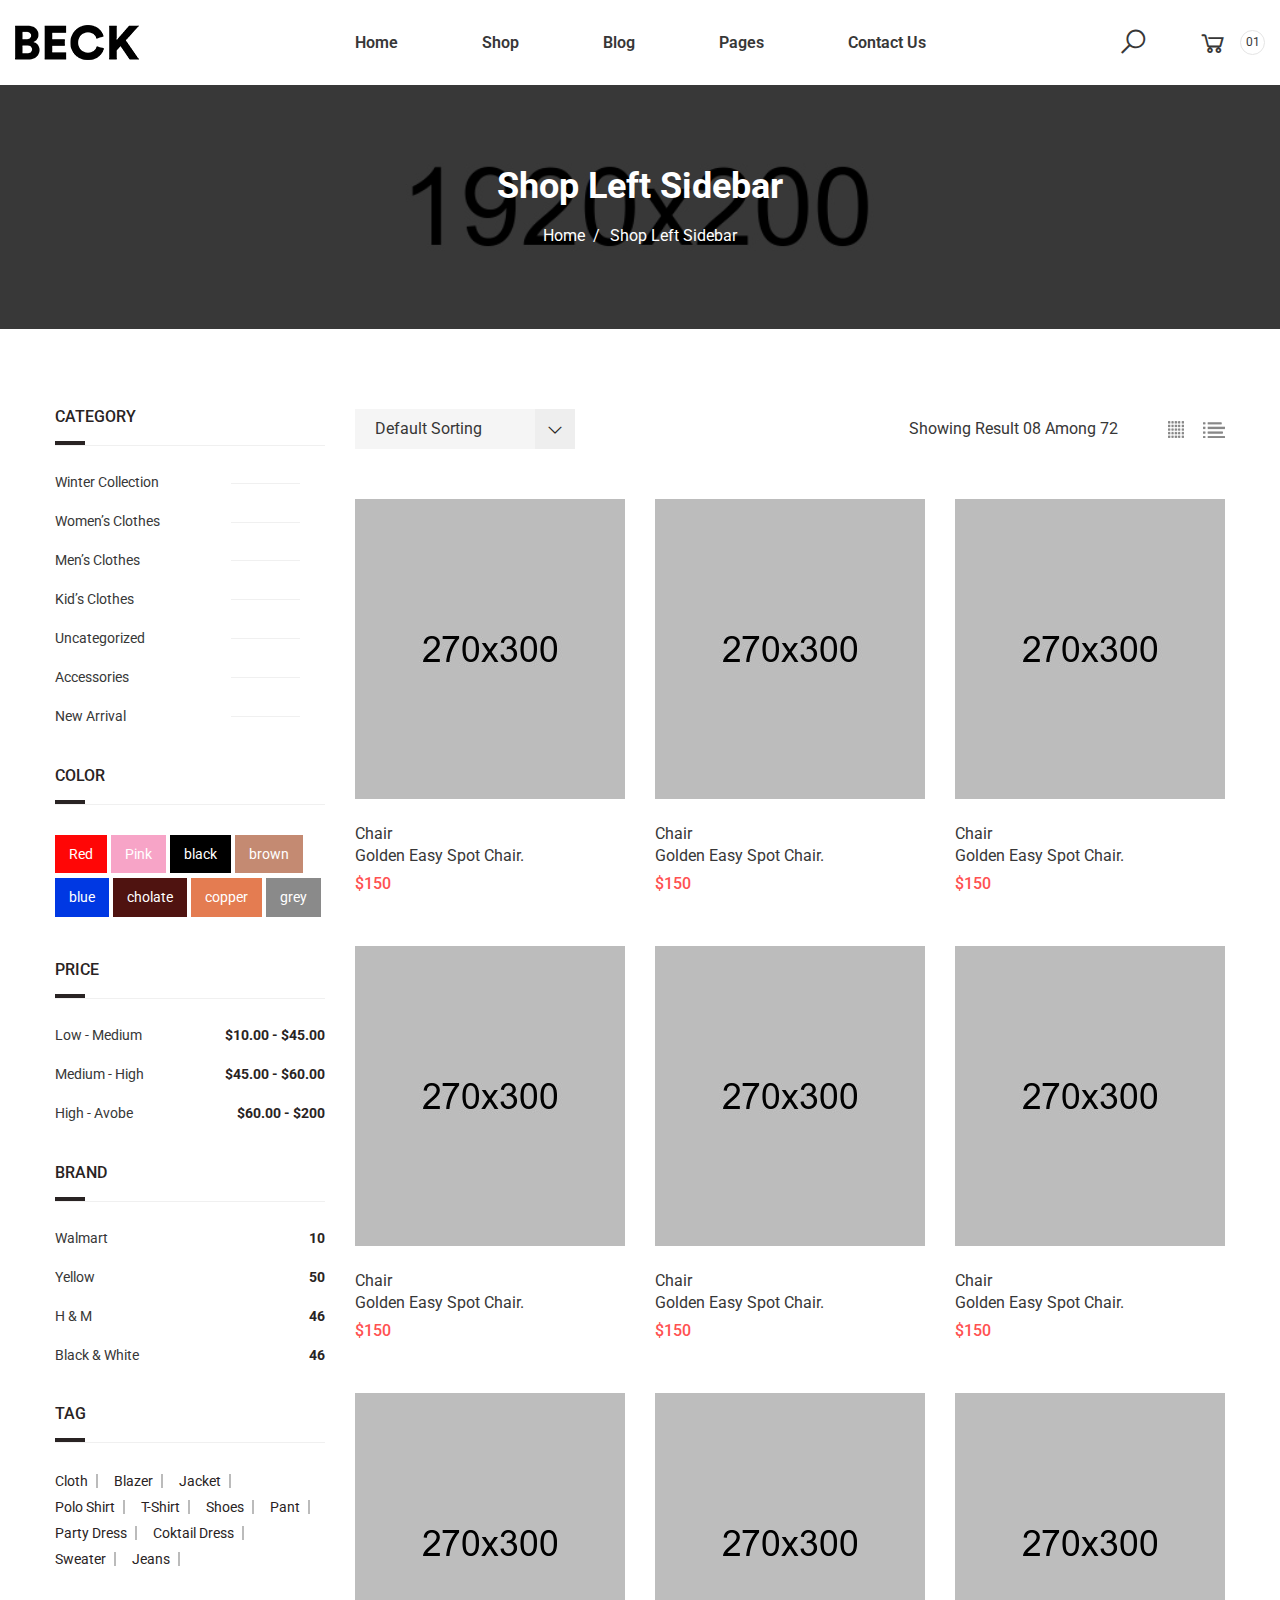
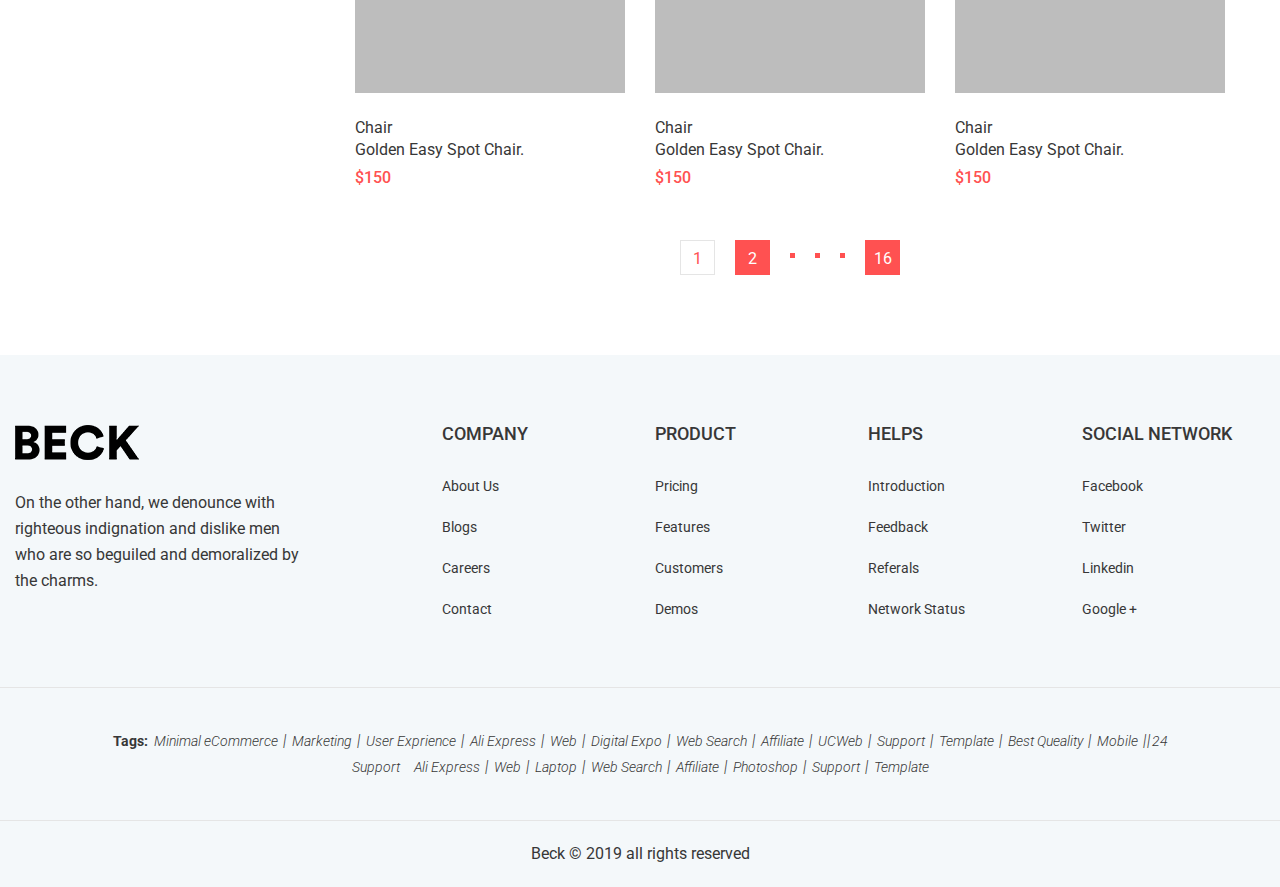
<file: shop.html>
<!doctype html>
<html class="no-js" lang="zxx">
 
<head>
    <meta charset="utf-8">
    <meta http-equiv="x-ua-compatible" content="ie=edge">
    <title>Beck - Furniture eCommerce Bootstrap 4 Template</title>
    <meta name="description" content="">
    <meta name="viewport" content="width=device-width, initial-scale=1, shrink-to-fit=no">
    <!-- Favicons -->
    <link rel="shortcut icon" href="assets/img/favicon.ico" type="image/x-icon">
    <link rel="apple-touch-icon" href="assets/img/icon.png">

    <!-- ************************* CSS Files ************************* -->

    <!-- Vendor CSS -->
    <link rel="stylesheet" href="assets/css/vendor.css">

    <!-- style css -->
    <link rel="stylesheet" href="assets/css/main.css">
</head>

<body>

    <!-- Preloader Start -->
    <div class="ft-preloader active">
        <div class="ft-preloader-inner h-100 d-flex align-items-center justify-content-center">
            <div class="ft-child ft-bounce1"></div>
            <div class="ft-child ft-bounce2"></div>
            <div class="ft-child ft-bounce3"></div>
        </div>
    </div>
    <!-- Preloader End -->

    <!-- Main Wrapper Start -->
    <div class="wrapper">
        <!-- Header Start -->
        <header class="header">
            <div class="header__inner fixed-header">
                <div class="header__main">
                    <div class="container-fluid">
                        <div class="row">
                            <div class="col-12">
                                <div class="header__main-inner">
                                    <div class="header__main-left">
                                        <div class="logo">
                                            <a href="index.html" class="logo--normal">
                                                <img src="assets/img/logo/logo.png" alt="Logo">
                                            </a>
                                        </div>
                                    </div>
                                    <div class="header__main-center">
                                        <nav class="main-navigation text-center d-none d-lg-block">
                                            <ul class="mainmenu">
                                                <li class="mainmenu__item menu-item-has-children">
                                                    <a href="index.html" class="mainmenu__link">
                                                        <span class="mm-text">Home</span>
                                                    </a>
                                                    <ul class="sub-menu">
                                                        <li>
                                                            <a href="index.html">
                                                                <span class="mm-text">Home One</span>
                                                            </a>
                                                        </li>
                                                        <li>
                                                            <a href="index-02.html">
                                                                <span class="mm-text">Home Two</span>
                                                            </a>
                                                        </li>
                                                    </ul>
                                                </li>
                                                <li class="mainmenu__item menu-item-has-children megamenu-holder">
                                                    <a href="shop.html" class="mainmenu__link">
                                                        <span class="mm-text">Shop</span>
                                                    </a>
                                                    <ul class="megamenu">
                                                        <li>
                                                            <a class="megamenu-title" href="#">
                                                                <span class="mm-text">Shop Grid</span>
                                                            </a>
                                                            <ul>
                                                                <li>
                                                                    <a href="shop-fullwidth.html">
                                                                        <span class="mm-text">Full Width</span>
                                                                    </a>
                                                                </li>
                                                                <li>
                                                                    <a href="shop.html">
                                                                        <span class="mm-text">Left Sidebar</span>
                                                                    </a>
                                                                </li>
                                                                <li>
                                                                    <a href="shop-right-sidebar.html">
                                                                        <span class="mm-text">Right Sidebar</span>
                                                                    </a>
                                                                </li>
                                                                <li>
                                                                    <a href="shop-three-columns.html">
                                                                        <span class="mm-text">Three Columns</span>
                                                                    </a>
                                                                </li>
                                                                <li>
                                                                    <a href="shop-four-columns.html">
                                                                        <span class="mm-text">Four Columns</span>
                                                                    </a>
                                                                </li>
                                                            </ul>
                                                        </li>
                                                        <li>
                                                            <a class="megamenu-title" href="#">
                                                                <span class="mm-text">Shop List</span>
                                                            </a>
                                                            <ul> 
                                                                <li>
                                                                    <a href="shop-list.html">
                                                                        <span class="mm-text">Full Width</span>
                                                                    </a>
                                                                </li>
                                                                <li>
                                                                    <a href="shop-list-sidebar.html">
                                                                        <span class="mm-text">Left Sidebar</span>
                                                                    </a>
                                                                </li>
                                                                <li>
                                                                    <a href="shop-list-right-sidebar.html">
                                                                        <span class="mm-text">Right Sidebar</span>
                                                                    </a>
                                                                </li>
                                                            </ul>
                                                        </li>
                                                        <li>
                                                            <a class="megamenu-title" href="#">
                                                                <span class="mm-text">Product Details</span>
                                                            </a>
                                                            <ul>
                                                                <li>
                                                                    <a href="product-details.html">
                                                                        <span class="mm-text">Tab Style 1</span>
                                                                    </a>
                                                                </li>
                                                                <li>
                                                                    <a href="product-details-tab-style-2.html">
                                                                        <span class="mm-text">Tab Style 2</span>
                                                                    </a>
                                                                </li>
                                                                <li>
                                                                    <a href="product-details-tab-style-3.html">
                                                                        <span class="mm-text">Tab Style 3</span>
                                                                    </a>
                                                                </li>
                                                                <li>
                                                                    <a href="product-details-gallery-left.html">
                                                                        <span class="mm-text">Gallery Left</span>
                                                                    </a>
                                                                </li>
                                                                <li>
                                                                    <a href="product-details-gallery-right.html">
                                                                        <span class="mm-text">Gallery Right</span>
                                                                    </a>
                                                                </li>
                                                                <li>
                                                                    <a href="product-details-sticky-left.html">
                                                                        <span class="mm-text">Sticky Left</span>
                                                                    </a>
                                                                </li>
                                                            </ul>
                                                        </li>
                                                        <li>
                                                            <a class="megamenu-title" href="#">
                                                                <span class="mm-text">Product Details</span>
                                                            </a>
                                                            <ul>
                                                                <li>
                                                                    <a href="product-details-sticky-right.html">
                                                                        <span class="mm-text">Sticky Right</span>
                                                                    </a>
                                                                </li>
                                                                <li>
                                                                    <a href="product-details-slider-box.html">
                                                                        <span class="mm-text">Slider Box</span>
                                                                    </a>
                                                                </li>
                                                                <li>
                                                                    <a href="product-details-slider-full-width.html">
                                                                        <span class="mm-text">Slider Box Full Width</span>
                                                                    </a>
                                                                </li>
                                                                <li>
                                                                    <a href="product-details-affiliate.html">
                                                                        <span class="mm-text">Affiliate Proudct</span>
                                                                    </a>
                                                                </li>                                                    
                                                                <li>
                                                                    <a href="product-details-variable.html">
                                                                        <span class="mm-text">Variable Proudct</span>
                                                                    </a>
                                                                </li>
                                                                <li>
                                                                    <a href="product-details-group.html">
                                                                        <span class="mm-text">Group Product</span>
                                                                    </a>
                                                                </li>
                                                            </ul>
                                                        </li>
                                                    </ul>
                                                </li>
                                                <li class="mainmenu__item menu-item-has-children">
                                                    <a href="blog.html" class="mainmenu__link">
                                                        <span class="mm-text">Blog</span>
                                                    </a>
                                                    <ul class="sub-menu">
                                                        <li class="menu-item-has-children">
                                                            <a href="#">
                                                                <span class="mm-text">Blog Grid</span>
                                                            </a>
                                                            <ul class="sub-menu">
                                                                <li>
                                                                    <a href="blog-left-sidebar.html">
                                                                        <span class="mm-text">Left Sidebar</span>
                                                                    </a>
                                                                </li>
                                                                <li>
                                                                    <a href="blog.html">
                                                                        <span class="mm-text">Right Sidebar</span>
                                                                    </a>
                                                                </li>
                                                                <li>
                                                                    <a href="blog-01-column.html">
                                                                        <span class="mm-text">One Column</span>
                                                                    </a>
                                                                </li>
                                                                <li>
                                                                    <a href="blog-02-columns.html">
                                                                        <span class="mm-text">Two Columns</span>
                                                                    </a>
                                                                </li>
                                                                <li>
                                                                    <a href="blog-03-columns.html">
                                                                        <span class="mm-text">Three Columns</span>
                                                                    </a>
                                                                </li>
                                                            </ul>
                                                        </li>
                                                        <li class="menu-item-has-children">
                                                            <a href=""><span class="mm-text">Blog Details</span></a>
                                                            <ul class="sub-menu">
                                                                <li>
                                                                    <a href="blog-details-image.html">
                                                                        <span class="mm-text">Image Post</span>
                                                                    </a>
                                                                </li>
                                                                <li>
                                                                    <a href="blog-details-audio.html">
                                                                        <span class="mm-text">Audio Post</span>
                                                                    </a>
                                                                </li>
                                                                <li>
                                                                    <a href="blog-details-video.html">
                                                                        <span class="mm-text">Video Post</span>
                                                                    </a>
                                                                </li>
                                                                <li>
                                                                    <a href="blog-details-gallery.html">
                                                                        <span class="mm-text">Gallery Post</span>
                                                                    </a>
                                                                </li>
                                                            </ul>
                                                        </li>
                                                    </ul>
                                                </li>
                                                <li class="mainmenu__item menu-item-has-children">
                                                    <a href="#" class="mainmenu__link">
                                                        <span class="mm-text">Pages</span>
                                                    </a>
                                                    <ul class="sub-menu">
                                                        <li>
                                                            <a href="my-account.html">
                                                                <span class="mm-text">My Account</span>
                                                            </a>
                                                        </li>
                                                        <li>
                                                            <a href="checkout.html">
                                                                <span class="mm-text">Checkout</span>
                                                            </a>
                                                        </li>
                                                        <li>
                                                            <a href="cart.html">
                                                                <span class="mm-text">Cart</span>
                                                            </a>
                                                        </li>
                                                        <li>
                                                            <a href="compare.html">
                                                                <span class="mm-text">Compare</span>
                                                            </a>
                                                        </li>
                                                        <li>
                                                            <a href="order-tracking.html">
                                                                <span class="mm-text">Track Order</span>
                                                            </a>
                                                        </li>
                                                        <li>
                                                            <a href="wishlist.html">
                                                                <span class="mm-text">Wishlist</span>
                                                            </a>
                                                        </li>
                                                    </ul>
                                                </li>
                                                <li class="mainmenu__item">
                                                    <a href="contact-us.html" class="mainmenu__link">
                                                        <span class="mm-text">Contact Us</span>
                                                    </a>
                                                </li>
                                            </ul>
                                        </nav>
                                    </div>
                                    <div class="header__main-right">
                                        <div class="header-toolbar-wrap">
                                            <div class="header-toolbar">
                                                <div class="header-toolbar__item header-toolbar--search-btn">
                                                    <a href="#searchForm" class="header-toolbar__btn toolbar-btn">
                                                        <i class="la la-search"></i>
                                                    </a>
                                                </div>
                                                <div class="header-toolbar__item header-toolbar--minicart-btn">
                                                    <a href="#miniCart" class="header-toolbar__btn toolbar-btn">
                                                        <i class="la la-shopping-cart"></i>
                                                        <span>01</span>
                                                    </a>
                                                </div>
                                                <div class="header-toolbar__item d-block d-lg-none">
                                                    <a href="#offcanvasMenu" class="header-toolbar__btn toolbar-btn menu-btn">
                                                        <div class="hamburger-icon">
                                                            <span></span>
                                                            <span></span>
                                                            <span></span>
                                                            <span></span>
                                                            <span></span>
                                                            <span></span>
                                                        </div>
                                                    </a>
                                                </div>
                                            </div>
                                        </div>
                                    </div>
                                </div>
                            </div>
                        </div>
                    </div>
                </div>
            </div>
        </header>
        <!-- Header End -->

        <!-- Breadcrumb area Start -->
        <section class="page-title-area bg-image ptb--80" data-bg-image="assets/img/bg/page_title_bg.jpg">
            <div class="container">
                <div class="row">
                    <div class="col-12 text-center">
                        <h1 class="page-title">Shop Left Sidebar</h1>
                        <ul class="breadcrumb">
                            <li><a href="index.html">Home</a></li>
                            <li class="current"><span>Shop Left Sidebar</span></li>
                        </ul>
                    </div>
                </div>
            </div>
        </section>
        <!-- Breadcrumb area End -->

        <!-- Main Content Wrapper Start -->
        <div  class="main-content-wrapper">
            <div class="shop-page-wrapper ptb--80">
                <div class="container">
                    <div class="row">
                        <div class="col-xl-9 col-lg-8 order-lg-2 mb-md--50">
                            <div class="shop-toolbar mb--50">
                                <div class="row align-items-center">
                                    <div class="col-md-5 mb-sm--30 mb-xs--10">
                                        <div class="shop-toolbar__left">
                                            <div class="product-ordering">
                                                <select class="product-ordering__select nice-select">
                                                    <option value="0">Default Sorting</option>
                                                    <option value="1">Relevance</option>
                                                    <option value="2">Name, A to Z</option>
                                                    <option value="3">Name, Z to A</option>
                                                    <option value="4">Price, low to high</option>
                                                    <option value="5">Price, high to low</option>
                                                </select>
                                            </div>
                                        </div>
                                    </div>
                                    <div class="col-md-7">
                                        <div class="shop-toolbar__right d-flex justify-content-md-end justify-content-start flex-sm-row flex-column">
                                            <p class="product-pages">Showing Result  08 Among  72</p>
                                            <div class="product-view-mode ml--50 ml-xs--0">
                                                <a class="active" href="#" data-target="grid">
                                                    <img src="assets/img/icons/grid.png" alt="Grid">
                                                </a>
                                                <a href="#" data-target="list">
                                                    <img src="assets/img/icons/list.png" alt="Grid">
                                                </a>
                                            </div>
                                        </div>
                                    </div>
                                </div>
                            </div>
                            <div class="shop-products">
                                <div class="row">
                                    <div class="col-xl-4 col-sm-6 mb--50">
                                        <div class="ft-product">
                                            <div class="product-inner">
                                                <div class="product-image">
                                                    <figure class="product-image--holder">
                                                        <img src="assets/img/products/prod-04-270x300.jpg" alt="Product">
                                                    </figure>
                                                    <a href="product-details.html" class="product-overlay"></a>
                                                    <div class="product-action">
                                                        <a data-toggle="modal" data-target="#productModal" class="action-btn">
                                                            <i class="la la-eye"></i>
                                                        </a>
                                                        <a href="wishlist.html" class="action-btn">
                                                            <i class="la la-heart-o"></i>
                                                        </a>
                                                        <a href="wishlist.html" class="action-btn">
                                                            <i class="la la-repeat"></i>
                                                        </a>
                                                    </div>
                                                </div>
                                                <div class="product-info">
                                                    <div class="product-category">
                                                        <a href="product-details.html">Chair</a>
                                                    </div>
                                                    <h3 class="product-title"><a href="product-details.html">Golden Easy Spot Chair.</a></h3>
                                                    <div class="product-info-bottom">
                                                        <div class="product-price-wrapper">
                                                            <span class="money">$150</span>
                                                        </div>
                                                        <a href="cart.html" class="add-to-cart pr--15">
                                                            <i class="la la-plus"></i>
                                                            <span>Add To Cart</span>
                                                        </a>
                                                    </div>
                                                </div>
                                            </div>
                                        </div>
                                        <div class="ft-product-list">
                                            <div class="product-inner">
                                                <figure class="product-image">
                                                    <a href="product-details.html">
                                                        <img src="assets/img/products/prod-04-270x300.jpg" alt="Products">
                                                    </a>
                                                    <div class="product-thumbnail-action">
                                                        <a data-toggle="modal" data-target="#productModal" class="action-btn quick-view">
                                                            <i class="la la-eye"></i>
                                                        </a>
                                                    </div>
                                                </figure>
                                                <div class="product-info">
                                                    <h3 class="product-title mb--25">
                                                        <a href="product-details.html">Long Cartigen</a>
                                                    </h3>
                                                    <div class="ft-product-action-list mb--20">
                                                        <div class="product-size mb--25">
                                                            <div class="product-size-swatch">
                                                                <span class="product-size-swatch-btn variation-btn">
                                                                    XL
                                                                </span>
                                                                <span class="product-size-swatch-btn variation-btn">
                                                                    L
                                                                </span>
                                                                <span class="product-size-swatch-btn variation-btn">
                                                                    M
                                                                </span>
                                                                <span class="product-size-swatch-btn variation-btn">
                                                                    S
                                                                </span>
                                                            </div>
                                                        </div>
                                                        <div class="product-color">
                                                            <div class="product-color-swatch">
                                                                <span class="product-color-swatch-btn variation-btn abbey">
                                                                    Abbey
                                                                </span>
                                                                <span class="product-color-swatch-btn variation-btn blue">
                                                                    Blue
                                                                </span>
                                                                <span class="product-color-swatch-btn variation-btn copper">
                                                                    Copper
                                                                </span>
                                                                <span class="product-color-swatch-btn variation-btn old-rose">
                                                                    Old Rose
                                                                </span>
                                                            </div>
                                                        </div>
                                                    </div>
                                                    <div class="product-price-wrapper mb--15 mb-sm--10">
                                                        <span class="money">$80</span>
                                                        <span class="money-separator">-</span>
                                                        <span class="money">$200</span>
                                                    </div>
                                                    <p class="product-short-description mb--20">
                                                        Donec accumsan auctor iaculis. Sed suscipit arcu ligula, at egestas magna molestie a. Proin ac ex maximus, ultrices justo eget, sodales orci. Aliquam egestas libero ac turpis pharetra
                                                    </p>  
                                                    <div class="ft-product-action-list d-flex align-items-center">
                                                        <a href="cart.html" class="btn btn-size-md">Add To Cart</a>
                                                        <a href="wishlist.html" class="ml--20 action-btn">
                                                            <i class="la la-heart-o"></i>
                                                        </a>
                                                        <a href="wishlist.html" class="ml--20 action-btn">
                                                            <i class="la la-repeat"></i>
                                                        </a>
                                                    </div>                                            
                                                </div>
                                            </div>
                                        </div>
                                    </div>
                                    <div class="col-xl-4 col-sm-6 mb--50">
                                        <div class="ft-product">
                                            <div class="product-inner">
                                                <div class="product-image">
                                                    <figure class="product-image--holder">
                                                        <img src="assets/img/products/prod-01-270x300.jpg" alt="Product">
                                                    </figure>
                                                    <a href="product-details.html" class="product-overlay"></a>
                                                    <div class="product-action">
                                                        <a data-toggle="modal" data-target="#productModal" class="action-btn">
                                                            <i class="la la-eye"></i>
                                                        </a>
                                                        <a href="wishlist.html" class="action-btn">
                                                            <i class="la la-heart-o"></i>
                                                        </a>
                                                        <a href="wishlist.html" class="action-btn">
                                                            <i class="la la-repeat"></i>
                                                        </a>
                                                    </div>
                                                </div>
                                                <div class="product-info">
                                                    <div class="product-category">
                                                        <a href="product-details.html">Chair</a>
                                                    </div>
                                                    <h3 class="product-title"><a href="product-details.html">Golden Easy Spot Chair.</a></h3>
                                                    <div class="product-info-bottom">
                                                        <div class="product-price-wrapper">
                                                            <span class="money">$150</span>
                                                        </div>
                                                        <a href="cart.html" class="add-to-cart pr--15">
                                                            <i class="la la-plus"></i>
                                                            <span>Add To Cart</span>
                                                        </a>
                                                    </div>
                                                </div>
                                            </div>
                                        </div>
                                        <div class="ft-product-list">
                                            <div class="product-inner">
                                                <figure class="product-image">
                                                    <a href="product-details.html">
                                                        <img src="assets/img/products/prod-01-270x300.jpg" alt="Products">
                                                    </a>
                                                    <div class="product-thumbnail-action">
                                                        <a data-toggle="modal" data-target="#productModal" class="action-btn quick-view">
                                                            <i class="la la-eye"></i>
                                                        </a>
                                                    </div>
                                                </figure>
                                                <div class="product-info">
                                                    <h3 class="product-title mb--25">
                                                        <a href="product-details.html">Long Cartigen</a>
                                                    </h3>
                                                    <div class="ft-product-action-list mb--20">
                                                        <div class="product-size mb--25">
                                                            <div class="product-size-swatch">
                                                                <span class="product-size-swatch-btn variation-btn">
                                                                    XL
                                                                </span>
                                                                <span class="product-size-swatch-btn variation-btn">
                                                                    L
                                                                </span>
                                                                <span class="product-size-swatch-btn variation-btn">
                                                                    M
                                                                </span>
                                                                <span class="product-size-swatch-btn variation-btn">
                                                                    S
                                                                </span>
                                                            </div>
                                                        </div>
                                                        <div class="product-color">
                                                            <div class="product-color-swatch">
                                                                <span class="product-color-swatch-btn variation-btn abbey">
                                                                    Abbey
                                                                </span>
                                                                <span class="product-color-swatch-btn variation-btn blue">
                                                                    Blue
                                                                </span>
                                                                <span class="product-color-swatch-btn variation-btn copper">
                                                                    Copper
                                                                </span>
                                                                <span class="product-color-swatch-btn variation-btn old-rose">
                                                                    Old Rose
                                                                </span>
                                                            </div>
                                                        </div>
                                                    </div>
                                                    <div class="product-price-wrapper mb--15 mb-sm--10">
                                                        <span class="money">$80</span>
                                                        <span class="money-separator">-</span>
                                                        <span class="money">$200</span>
                                                    </div>
                                                    <p class="product-short-description mb--20">
                                                        Donec accumsan auctor iaculis. Sed suscipit arcu ligula, at egestas magna molestie a. Proin ac ex maximus, ultrices justo eget, sodales orci. Aliquam egestas libero ac turpis pharetra
                                                    </p>  
                                                    <div class="ft-product-action-list d-flex align-items-center">
                                                        <a href="cart.html" class="btn btn-size-md">Add To Cart</a>
                                                        <a href="wishlist.html" class="ml--20 action-btn">
                                                            <i class="la la-heart-o"></i>
                                                        </a>
                                                        <a href="wishlist.html" class="ml--20 action-btn">
                                                            <i class="la la-repeat"></i>
                                                        </a>
                                                    </div>                                            
                                                </div>
                                            </div>
                                        </div>
                                    </div>
                                    <div class="col-xl-4 col-sm-6 mb--50">
                                        <div class="ft-product">
                                            <div class="product-inner">
                                                <div class="product-image">
                                                    <figure class="product-image--holder">
                                                        <img src="assets/img/products/prod-02-270x300.jpg" alt="Product">
                                                    </figure>
                                                    <a href="product-details.html" class="product-overlay"></a>
                                                    <div class="product-action">
                                                        <a data-toggle="modal" data-target="#productModal" class="action-btn">
                                                            <i class="la la-eye"></i>
                                                        </a>
                                                        <a href="wishlist.html" class="action-btn">
                                                            <i class="la la-heart-o"></i>
                                                        </a>
                                                        <a href="wishlist.html" class="action-btn">
                                                            <i class="la la-repeat"></i>
                                                        </a>
                                                    </div>
                                                </div>
                                                <div class="product-info">
                                                    <div class="product-category">
                                                        <a href="product-details.html">Chair</a>
                                                    </div>
                                                    <h3 class="product-title"><a href="product-details.html">Golden Easy Spot Chair.</a></h3>
                                                    <div class="product-info-bottom">
                                                        <div class="product-price-wrapper">
                                                            <span class="money">$150</span>
                                                        </div>
                                                        <a href="cart.html" class="add-to-cart pr--15">
                                                            <i class="la la-plus"></i>
                                                            <span>Add To Cart</span>
                                                        </a>
                                                    </div>
                                                </div>
                                            </div>
                                        </div>
                                        <div class="ft-product-list">
                                            <div class="product-inner">
                                                <figure class="product-image">
                                                    <a href="product-details.html">
                                                        <img src="assets/img/products/prod-02-270x300.jpg" alt="Products">
                                                    </a>
                                                    <div class="product-thumbnail-action">
                                                        <a data-toggle="modal" data-target="#productModal" class="action-btn quick-view">
                                                            <i class="la la-eye"></i>
                                                        </a>
                                                    </div>
                                                </figure>
                                                <div class="product-info">
                                                    <h3 class="product-title mb--25">
                                                        <a href="product-details.html">Long Cartigen</a>
                                                    </h3>
                                                    <div class="ft-product-action-list mb--20">
                                                        <div class="product-size mb--25">
                                                            <div class="product-size-swatch">
                                                                <span class="product-size-swatch-btn variation-btn">
                                                                    XL
                                                                </span>
                                                                <span class="product-size-swatch-btn variation-btn">
                                                                    L
                                                                </span>
                                                                <span class="product-size-swatch-btn variation-btn">
                                                                    M
                                                                </span>
                                                                <span class="product-size-swatch-btn variation-btn">
                                                                    S
                                                                </span>
                                                            </div>
                                                        </div>
                                                        <div class="product-color">
                                                            <div class="product-color-swatch">
                                                                <span class="product-color-swatch-btn variation-btn abbey">
                                                                    Abbey
                                                                </span>
                                                                <span class="product-color-swatch-btn variation-btn blue">
                                                                    Blue
                                                                </span>
                                                                <span class="product-color-swatch-btn variation-btn copper">
                                                                    Copper
                                                                </span>
                                                                <span class="product-color-swatch-btn variation-btn old-rose">
                                                                    Old Rose
                                                                </span>
                                                            </div>
                                                        </div>
                                                    </div>
                                                    <div class="product-price-wrapper mb--15 mb-sm--10">
                                                        <span class="money">$80</span>
                                                        <span class="money-separator">-</span>
                                                        <span class="money">$200</span>
                                                    </div>
                                                    <p class="product-short-description mb--20">
                                                        Donec accumsan auctor iaculis. Sed suscipit arcu ligula, at egestas magna molestie a. Proin ac ex maximus, ultrices justo eget, sodales orci. Aliquam egestas libero ac turpis pharetra
                                                    </p>  
                                                    <div class="ft-product-action-list d-flex align-items-center">
                                                        <a href="cart.html" class="btn btn-size-md">Add To Cart</a>
                                                        <a href="wishlist.html" class="ml--20 action-btn">
                                                            <i class="la la-heart-o"></i>
                                                        </a>
                                                        <a href="wishlist.html" class="ml--20 action-btn">
                                                            <i class="la la-repeat"></i>
                                                        </a>
                                                    </div>                                            
                                                </div>
                                            </div>
                                        </div>
                                    </div>
                                    <div class="col-xl-4 col-sm-6 mb--50">
                                        <div class="ft-product">
                                            <div class="product-inner">
                                                <div class="product-image">
                                                    <figure class="product-image--holder">
                                                        <img src="assets/img/products/prod-03-270x300.jpg" alt="Product">
                                                    </figure>
                                                    <a href="product-details.html" class="product-overlay"></a>
                                                    <div class="product-action">
                                                        <a data-toggle="modal" data-target="#productModal" class="action-btn">
                                                            <i class="la la-eye"></i>
                                                        </a>
                                                        <a href="wishlist.html" class="action-btn">
                                                            <i class="la la-heart-o"></i>
                                                        </a>
                                                        <a href="wishlist.html" class="action-btn">
                                                            <i class="la la-repeat"></i>
                                                        </a>
                                                    </div>
                                                </div>
                                                <div class="product-info">
                                                    <div class="product-category">
                                                        <a href="product-details.html">Chair</a>
                                                    </div>
                                                    <h3 class="product-title"><a href="product-details.html">Golden Easy Spot Chair.</a></h3>
                                                    <div class="product-info-bottom">
                                                        <div class="product-price-wrapper">
                                                            <span class="money">$150</span>
                                                        </div>
                                                        <a href="cart.html" class="add-to-cart pr--15">
                                                            <i class="la la-plus"></i>
                                                            <span>Add To Cart</span>
                                                        </a>
                                                    </div>
                                                </div>
                                            </div>
                                        </div>
                                        <div class="ft-product-list">
                                            <div class="product-inner">
                                                <figure class="product-image">
                                                    <a href="product-details.html">
                                                        <img src="assets/img/products/prod-03-270x300.jpg" alt="Products">
                                                    </a>
                                                    <div class="product-thumbnail-action">
                                                        <a data-toggle="modal" data-target="#productModal" class="action-btn quick-view">
                                                            <i class="la la-eye"></i>
                                                        </a>
                                                    </div>
                                                </figure>
                                                <div class="product-info">
                                                    <h3 class="product-title mb--25">
                                                        <a href="product-details.html">Long Cartigen</a>
                                                    </h3>
                                                    <div class="ft-product-action-list mb--20">
                                                        <div class="product-size mb--25">
                                                            <div class="product-size-swatch">
                                                                <span class="product-size-swatch-btn variation-btn">
                                                                    XL
                                                                </span>
                                                                <span class="product-size-swatch-btn variation-btn">
                                                                    L
                                                                </span>
                                                                <span class="product-size-swatch-btn variation-btn">
                                                                    M
                                                                </span>
                                                                <span class="product-size-swatch-btn variation-btn">
                                                                    S
                                                                </span>
                                                            </div>
                                                        </div>
                                                        <div class="product-color">
                                                            <div class="product-color-swatch">
                                                                <span class="product-color-swatch-btn variation-btn abbey">
                                                                    Abbey
                                                                </span>
                                                                <span class="product-color-swatch-btn variation-btn blue">
                                                                    Blue
                                                                </span>
                                                                <span class="product-color-swatch-btn variation-btn copper">
                                                                    Copper
                                                                </span>
                                                                <span class="product-color-swatch-btn variation-btn old-rose">
                                                                    Old Rose
                                                                </span>
                                                            </div>
                                                        </div>
                                                    </div>
                                                    <div class="product-price-wrapper mb--15 mb-sm--10">
                                                        <span class="money">$80</span>
                                                        <span class="money-separator">-</span>
                                                        <span class="money">$200</span>
                                                    </div>
                                                    <p class="product-short-description mb--20">
                                                        Donec accumsan auctor iaculis. Sed suscipit arcu ligula, at egestas magna molestie a. Proin ac ex maximus, ultrices justo eget, sodales orci. Aliquam egestas libero ac turpis pharetra
                                                    </p>  
                                                    <div class="ft-product-action-list d-flex align-items-center">
                                                        <a href="cart.html" class="btn btn-size-md">Add To Cart</a>
                                                        <a href="wishlist.html" class="ml--20 action-btn">
                                                            <i class="la la-heart-o"></i>
                                                        </a>
                                                        <a href="wishlist.html" class="ml--20 action-btn">
                                                            <i class="la la-repeat"></i>
                                                        </a>
                                                    </div>                                            
                                                </div>
                                            </div>
                                        </div>
                                    </div>
                                    <div class="col-xl-4 col-sm-6 mb--50">
                                        <div class="ft-product">
                                            <div class="product-inner">
                                                <div class="product-image">
                                                    <figure class="product-image--holder">
                                                        <img src="assets/img/products/prod-05-270x300.jpg" alt="Product">
                                                    </figure>
                                                    <a href="product-details.html" class="product-overlay"></a>
                                                    <div class="product-action">
                                                        <a data-toggle="modal" data-target="#productModal" class="action-btn">
                                                            <i class="la la-eye"></i>
                                                        </a>
                                                        <a href="wishlist.html" class="action-btn">
                                                            <i class="la la-heart-o"></i>
                                                        </a>
                                                        <a href="wishlist.html" class="action-btn">
                                                            <i class="la la-repeat"></i>
                                                        </a>
                                                    </div>
                                                </div>
                                                <div class="product-info">
                                                    <div class="product-category">
                                                        <a href="product-details.html">Chair</a>
                                                    </div>
                                                    <h3 class="product-title"><a href="product-details.html">Golden Easy Spot Chair.</a></h3>
                                                    <div class="product-info-bottom">
                                                        <div class="product-price-wrapper">
                                                            <span class="money">$150</span>
                                                        </div>
                                                        <a href="cart.html" class="add-to-cart pr--15">
                                                            <i class="la la-plus"></i>
                                                            <span>Add To Cart</span>
                                                        </a>
                                                    </div>
                                                </div>
                                            </div>
                                        </div>
                                        <div class="ft-product-list">
                                            <div class="product-inner">
                                                <figure class="product-image">
                                                    <a href="product-details.html">
                                                        <img src="assets/img/products/prod-05-270x300.jpg" alt="Products">
                                                    </a>
                                                    <div class="product-thumbnail-action">
                                                        <a data-toggle="modal" data-target="#productModal" class="action-btn quick-view">
                                                            <i class="la la-eye"></i>
                                                        </a>
                                                    </div>
                                                </figure>
                                                <div class="product-info">
                                                    <h3 class="product-title mb--25">
                                                        <a href="product-details.html">Long Cartigen</a>
                                                    </h3>
                                                    <div class="ft-product-action-list mb--20">
                                                        <div class="product-size mb--25">
                                                            <div class="product-size-swatch">
                                                                <span class="product-size-swatch-btn variation-btn">
                                                                    XL
                                                                </span>
                                                                <span class="product-size-swatch-btn variation-btn">
                                                                    L
                                                                </span>
                                                                <span class="product-size-swatch-btn variation-btn">
                                                                    M
                                                                </span>
                                                                <span class="product-size-swatch-btn variation-btn">
                                                                    S
                                                                </span>
                                                            </div>
                                                        </div>
                                                        <div class="product-color">
                                                            <div class="product-color-swatch">
                                                                <span class="product-color-swatch-btn variation-btn abbey">
                                                                    Abbey
                                                                </span>
                                                                <span class="product-color-swatch-btn variation-btn blue">
                                                                    Blue
                                                                </span>
                                                                <span class="product-color-swatch-btn variation-btn copper">
                                                                    Copper
                                                                </span>
                                                                <span class="product-color-swatch-btn variation-btn old-rose">
                                                                    Old Rose
                                                                </span>
                                                            </div>
                                                        </div>
                                                    </div>
                                                    <div class="product-price-wrapper mb--15 mb-sm--10">
                                                        <span class="money">$80</span>
                                                        <span class="money-separator">-</span>
                                                        <span class="money">$200</span>
                                                    </div>
                                                    <p class="product-short-description mb--20">
                                                        Donec accumsan auctor iaculis. Sed suscipit arcu ligula, at egestas magna molestie a. Proin ac ex maximus, ultrices justo eget, sodales orci. Aliquam egestas libero ac turpis pharetra
                                                    </p>  
                                                    <div class="ft-product-action-list d-flex align-items-center">
                                                        <a href="cart.html" class="btn btn-size-md">Add To Cart</a>
                                                        <a href="wishlist.html" class="ml--20 action-btn">
                                                            <i class="la la-heart-o"></i>
                                                        </a>
                                                        <a href="wishlist.html" class="ml--20 action-btn">
                                                            <i class="la la-repeat"></i>
                                                        </a>
                                                    </div>                                            
                                                </div>
                                            </div>
                                        </div>
                                    </div>
                                    <div class="col-xl-4 col-sm-6 mb--50">
                                        <div class="ft-product">
                                            <div class="product-inner">
                                                <div class="product-image">
                                                    <figure class="product-image--holder">
                                                        <img src="assets/img/products/prod-06-270x300.jpg" alt="Product">
                                                    </figure>
                                                    <a href="product-details.html" class="product-overlay"></a>
                                                    <div class="product-action">
                                                        <a data-toggle="modal" data-target="#productModal" class="action-btn">
                                                            <i class="la la-eye"></i>
                                                        </a>
                                                        <a href="wishlist.html" class="action-btn">
                                                            <i class="la la-heart-o"></i>
                                                        </a>
                                                        <a href="wishlist.html" class="action-btn">
                                                            <i class="la la-repeat"></i>
                                                        </a>
                                                    </div>
                                                </div>
                                                <div class="product-info">
                                                    <div class="product-category">
                                                        <a href="product-details.html">Chair</a>
                                                    </div>
                                                    <h3 class="product-title"><a href="product-details.html">Golden Easy Spot Chair.</a></h3>
                                                    <div class="product-info-bottom">
                                                        <div class="product-price-wrapper">
                                                            <span class="money">$150</span>
                                                        </div>
                                                        <a href="cart.html" class="add-to-cart pr--15">
                                                            <i class="la la-plus"></i>
                                                            <span>Add To Cart</span>
                                                        </a>
                                                    </div>
                                                </div>
                                            </div>
                                        </div>
                                        <div class="ft-product-list">
                                            <div class="product-inner">
                                                <figure class="product-image">
                                                    <a href="product-details.html">
                                                        <img src="assets/img/products/prod-06-270x300.jpg" alt="Products">
                                                    </a>
                                                    <div class="product-thumbnail-action">
                                                        <a data-toggle="modal" data-target="#productModal" class="action-btn quick-view">
                                                            <i class="la la-eye"></i>
                                                        </a>
                                                    </div>
                                                </figure>
                                                <div class="product-info">
                                                    <h3 class="product-title mb--25">
                                                        <a href="product-details.html">Long Cartigen</a>
                                                    </h3>
                                                    <div class="ft-product-action-list mb--20">
                                                        <div class="product-size mb--25">
                                                            <div class="product-size-swatch">
                                                                <span class="product-size-swatch-btn variation-btn">
                                                                    XL
                                                                </span>
                                                                <span class="product-size-swatch-btn variation-btn">
                                                                    L
                                                                </span>
                                                                <span class="product-size-swatch-btn variation-btn">
                                                                    M
                                                                </span>
                                                                <span class="product-size-swatch-btn variation-btn">
                                                                    S
                                                                </span>
                                                            </div>
                                                        </div>
                                                        <div class="product-color">
                                                            <div class="product-color-swatch">
                                                                <span class="product-color-swatch-btn variation-btn abbey">
                                                                    Abbey
                                                                </span>
                                                                <span class="product-color-swatch-btn variation-btn blue">
                                                                    Blue
                                                                </span>
                                                                <span class="product-color-swatch-btn variation-btn copper">
                                                                    Copper
                                                                </span>
                                                                <span class="product-color-swatch-btn variation-btn old-rose">
                                                                    Old Rose
                                                                </span>
                                                            </div>
                                                        </div>
                                                    </div>
                                                    <div class="product-price-wrapper mb--15 mb-sm--10">
                                                        <span class="money">$80</span>
                                                        <span class="money-separator">-</span>
                                                        <span class="money">$200</span>
                                                    </div>
                                                    <p class="product-short-description mb--20">
                                                        Donec accumsan auctor iaculis. Sed suscipit arcu ligula, at egestas magna molestie a. Proin ac ex maximus, ultrices justo eget, sodales orci. Aliquam egestas libero ac turpis pharetra
                                                    </p>  
                                                    <div class="ft-product-action-list d-flex align-items-center">
                                                        <a href="cart.html" class="btn btn-size-md">Add To Cart</a>
                                                        <a href="wishlist.html" class="ml--20 action-btn">
                                                            <i class="la la-heart-o"></i>
                                                        </a>
                                                        <a href="wishlist.html" class="ml--20 action-btn">
                                                            <i class="la la-repeat"></i>
                                                        </a>
                                                    </div>                                            
                                                </div>
                                            </div>
                                        </div>
                                    </div>
                                    <div class="col-xl-4 col-sm-6 mb--50">
                                        <div class="ft-product">
                                            <div class="product-inner">
                                                <div class="product-image">
                                                    <figure class="product-image--holder">
                                                        <img src="assets/img/products/prod-08-270x300.png" alt="Product">
                                                    </figure>
                                                    <a href="product-details.html" class="product-overlay"></a>
                                                    <div class="product-action">
                                                        <a data-toggle="modal" data-target="#productModal" class="action-btn">
                                                            <i class="la la-eye"></i>
                                                        </a>
                                                        <a href="wishlist.html" class="action-btn">
                                                            <i class="la la-heart-o"></i>
                                                        </a>
                                                        <a href="wishlist.html" class="action-btn">
                                                            <i class="la la-repeat"></i>
                                                        </a>
                                                    </div>
                                                </div>
                                                <div class="product-info">
                                                    <div class="product-category">
                                                        <a href="product-details.html">Chair</a>
                                                    </div>
                                                    <h3 class="product-title"><a href="product-details.html">Golden Easy Spot Chair.</a></h3>
                                                    <div class="product-info-bottom">
                                                        <div class="product-price-wrapper">
                                                            <span class="money">$150</span>
                                                        </div>
                                                        <a href="cart.html" class="add-to-cart pr--15">
                                                            <i class="la la-plus"></i>
                                                            <span>Add To Cart</span>
                                                        </a>
                                                    </div>
                                                </div>
                                            </div>
                                        </div>
                                        <div class="ft-product-list">
                                            <div class="product-inner">
                                                <figure class="product-image">
                                                    <a href="product-details.html">
                                                        <img src="assets/img/products/prod-08-270x300.png" alt="Products">
                                                    </a>
                                                    <div class="product-thumbnail-action">
                                                        <a data-toggle="modal" data-target="#productModal" class="action-btn quick-view">
                                                            <i class="la la-eye"></i>
                                                        </a>
                                                    </div>
                                                </figure>
                                                <div class="product-info">
                                                    <h3 class="product-title mb--25">
                                                        <a href="product-details.html">Long Cartigen</a>
                                                    </h3>
                                                    <div class="ft-product-action-list mb--20">
                                                        <div class="product-size mb--25">
                                                            <div class="product-size-swatch">
                                                                <span class="product-size-swatch-btn variation-btn">
                                                                    XL
                                                                </span>
                                                                <span class="product-size-swatch-btn variation-btn">
                                                                    L
                                                                </span>
                                                                <span class="product-size-swatch-btn variation-btn">
                                                                    M
                                                                </span>
                                                                <span class="product-size-swatch-btn variation-btn">
                                                                    S
                                                                </span>
                                                            </div>
                                                        </div>
                                                        <div class="product-color">
                                                            <div class="product-color-swatch">
                                                                <span class="product-color-swatch-btn variation-btn abbey">
                                                                    Abbey
                                                                </span>
                                                                <span class="product-color-swatch-btn variation-btn blue">
                                                                    Blue
                                                                </span>
                                                                <span class="product-color-swatch-btn variation-btn copper">
                                                                    Copper
                                                                </span>
                                                                <span class="product-color-swatch-btn variation-btn old-rose">
                                                                    Old Rose
                                                                </span>
                                                            </div>
                                                        </div>
                                                    </div>
                                                    <div class="product-price-wrapper mb--15 mb-sm--10">
                                                        <span class="money">$80</span>
                                                        <span class="money-separator">-</span>
                                                        <span class="money">$200</span>
                                                    </div>
                                                    <p class="product-short-description mb--20">
                                                        Donec accumsan auctor iaculis. Sed suscipit arcu ligula, at egestas magna molestie a. Proin ac ex maximus, ultrices justo eget, sodales orci. Aliquam egestas libero ac turpis pharetra
                                                    </p>  
                                                    <div class="ft-product-action-list d-flex align-items-center">
                                                        <a href="cart.html" class="btn btn-size-md">Add To Cart</a>
                                                        <a href="wishlist.html" class="ml--20 action-btn">
                                                            <i class="la la-heart-o"></i>
                                                        </a>
                                                        <a href="wishlist.html" class="ml--20 action-btn">
                                                            <i class="la la-repeat"></i>
                                                        </a>
                                                    </div>                                            
                                                </div>
                                            </div>
                                        </div>
                                    </div>
                                    <div class="col-xl-4 col-sm-6 mb--50">
                                        <div class="ft-product">
                                            <div class="product-inner">
                                                <div class="product-image">
                                                    <figure class="product-image--holder">
                                                        <img src="assets/img/products/prod-09-270x300.png" alt="Product">
                                                    </figure>
                                                    <a href="product-details.html" class="product-overlay"></a>
                                                    <div class="product-action">
                                                        <a data-toggle="modal" data-target="#productModal" class="action-btn">
                                                            <i class="la la-eye"></i>
                                                        </a>
                                                        <a href="wishlist.html" class="action-btn">
                                                            <i class="la la-heart-o"></i>
                                                        </a>
                                                        <a href="wishlist.html" class="action-btn">
                                                            <i class="la la-repeat"></i>
                                                        </a>
                                                    </div>
                                                </div>
                                                <div class="product-info">
                                                    <div class="product-category">
                                                        <a href="product-details.html">Chair</a>
                                                    </div>
                                                    <h3 class="product-title"><a href="product-details.html">Golden Easy Spot Chair.</a></h3>
                                                    <div class="product-info-bottom">
                                                        <div class="product-price-wrapper">
                                                            <span class="money">$150</span>
                                                        </div>
                                                        <a href="cart.html" class="add-to-cart pr--15">
                                                            <i class="la la-plus"></i>
                                                            <span>Add To Cart</span>
                                                        </a>
                                                    </div>
                                                </div>
                                            </div>
                                        </div>
                                        <div class="ft-product-list">
                                            <div class="product-inner">
                                                <figure class="product-image">
                                                    <a href="product-details.html">
                                                        <img src="assets/img/products/prod-09-270x300.png" alt="Products">
                                                    </a>
                                                    <div class="product-thumbnail-action">
                                                        <a data-toggle="modal" data-target="#productModal" class="action-btn quick-view">
                                                            <i class="la la-eye"></i>
                                                        </a>
                                                    </div>
                                                </figure>
                                                <div class="product-info">
                                                    <h3 class="product-title mb--25">
                                                        <a href="product-details.html">Long Cartigen</a>
                                                    </h3>
                                                    <div class="ft-product-action-list mb--20">
                                                        <div class="product-size mb--25">
                                                            <div class="product-size-swatch">
                                                                <span class="product-size-swatch-btn variation-btn">
                                                                    XL
                                                                </span>
                                                                <span class="product-size-swatch-btn variation-btn">
                                                                    L
                                                                </span>
                                                                <span class="product-size-swatch-btn variation-btn">
                                                                    M
                                                                </span>
                                                                <span class="product-size-swatch-btn variation-btn">
                                                                    S
                                                                </span>
                                                            </div>
                                                        </div>
                                                        <div class="product-color">
                                                            <div class="product-color-swatch">
                                                                <span class="product-color-swatch-btn variation-btn abbey">
                                                                    Abbey
                                                                </span>
                                                                <span class="product-color-swatch-btn variation-btn blue">
                                                                    Blue
                                                                </span>
                                                                <span class="product-color-swatch-btn variation-btn copper">
                                                                    Copper
                                                                </span>
                                                                <span class="product-color-swatch-btn variation-btn old-rose">
                                                                    Old Rose
                                                                </span>
                                                            </div>
                                                        </div>
                                                    </div>
                                                    <div class="product-price-wrapper mb--15 mb-sm--10">
                                                        <span class="money">$80</span>
                                                        <span class="money-separator">-</span>
                                                        <span class="money">$200</span>
                                                    </div>
                                                    <p class="product-short-description mb--20">
                                                        Donec accumsan auctor iaculis. Sed suscipit arcu ligula, at egestas magna molestie a. Proin ac ex maximus, ultrices justo eget, sodales orci. Aliquam egestas libero ac turpis pharetra
                                                    </p>  
                                                    <div class="ft-product-action-list d-flex align-items-center">
                                                        <a href="cart.html" class="btn btn-size-md">Add To Cart</a>
                                                        <a href="wishlist.html" class="ml--20 action-btn">
                                                            <i class="la la-heart-o"></i>
                                                        </a>
                                                        <a href="wishlist.html" class="ml--20 action-btn">
                                                            <i class="la la-repeat"></i>
                                                        </a>
                                                    </div>                                            
                                                </div>
                                            </div>
                                        </div>
                                    </div>
                                    <div class="col-xl-4 col-sm-6 mb--50">
                                        <div class="ft-product">
                                            <div class="product-inner">
                                                <div class="product-image">
                                                    <figure class="product-image--holder">
                                                        <img src="assets/img/products/prod-10-270x300.png" alt="Product">
                                                    </figure>
                                                    <a href="product-details.html" class="product-overlay"></a>
                                                    <div class="product-action">
                                                        <a data-toggle="modal" data-target="#productModal" class="action-btn">
                                                            <i class="la la-eye"></i>
                                                        </a>
                                                        <a href="wishlist.html" class="action-btn">
                                                            <i class="la la-heart-o"></i>
                                                        </a>
                                                        <a href="wishlist.html" class="action-btn">
                                                            <i class="la la-repeat"></i>
                                                        </a>
                                                    </div>
                                                </div>
                                                <div class="product-info">
                                                    <div class="product-category">
                                                        <a href="product-details.html">Chair</a>
                                                    </div>
                                                    <h3 class="product-title"><a href="product-details.html">Golden Easy Spot Chair.</a></h3>
                                                    <div class="product-info-bottom">
                                                        <div class="product-price-wrapper">
                                                            <span class="money">$150</span>
                                                        </div>
                                                        <a href="cart.html" class="add-to-cart pr--15">
                                                            <i class="la la-plus"></i>
                                                            <span>Add To Cart</span>
                                                        </a>
                                                    </div>
                                                </div>
                                            </div>
                                        </div>
                                        <div class="ft-product-list">
                                            <div class="product-inner">
                                                <figure class="product-image">
                                                    <a href="product-details.html">
                                                        <img src="assets/img/products/prod-10-270x300.png" alt="Products">
                                                    </a>
                                                    <div class="product-thumbnail-action">
                                                        <a data-toggle="modal" data-target="#productModal" class="action-btn quick-view">
                                                            <i class="la la-eye"></i>
                                                        </a>
                                                    </div>
                                                </figure>
                                                <div class="product-info">
                                                    <h3 class="product-title mb--25">
                                                        <a href="product-details.html">Long Cartigen</a>
                                                    </h3>
                                                    <div class="ft-product-action-list mb--20">
                                                        <div class="product-size mb--25">
                                                            <div class="product-size-swatch">
                                                                <span class="product-size-swatch-btn variation-btn">
                                                                    XL
                                                                </span>
                                                                <span class="product-size-swatch-btn variation-btn">
                                                                    L
                                                                </span>
                                                                <span class="product-size-swatch-btn variation-btn">
                                                                    M
                                                                </span>
                                                                <span class="product-size-swatch-btn variation-btn">
                                                                    S
                                                                </span>
                                                            </div>
                                                        </div>
                                                        <div class="product-color">
                                                            <div class="product-color-swatch">
                                                                <span class="product-color-swatch-btn variation-btn abbey">
                                                                    Abbey
                                                                </span>
                                                                <span class="product-color-swatch-btn variation-btn blue">
                                                                    Blue
                                                                </span>
                                                                <span class="product-color-swatch-btn variation-btn copper">
                                                                    Copper
                                                                </span>
                                                                <span class="product-color-swatch-btn variation-btn old-rose">
                                                                    Old Rose
                                                                </span>
                                                            </div>
                                                        </div>
                                                    </div>
                                                    <div class="product-price-wrapper mb--15 mb-sm--10">
                                                        <span class="money">$80</span>
                                                        <span class="money-separator">-</span>
                                                        <span class="money">$200</span>
                                                    </div>
                                                    <p class="product-short-description mb--20">
                                                        Donec accumsan auctor iaculis. Sed suscipit arcu ligula, at egestas magna molestie a. Proin ac ex maximus, ultrices justo eget, sodales orci. Aliquam egestas libero ac turpis pharetra
                                                    </p>  
                                                    <div class="ft-product-action-list d-flex align-items-center">
                                                        <a href="cart.html" class="btn btn-size-md">Add To Cart</a>
                                                        <a href="wishlist.html" class="ml--20 action-btn">
                                                            <i class="la la-heart-o"></i>
                                                        </a>
                                                        <a href="wishlist.html" class="ml--20 action-btn">
                                                            <i class="la la-repeat"></i>
                                                        </a>
                                                    </div>                                            
                                                </div>
                                            </div>
                                        </div>
                                    </div>
                                </div>
                            </div>
                            <nav class="pagination-wrap">
                                <ul class="pagination">
                                    <li><span class="page-number current">1</span></li>
                                    <li><a href="#" class="page-number">2</a></li>
                                    <li><span class="dot"></span></li>
                                    <li><span class="dot"></span></li>
                                    <li><span class="dot"></span></li>
                                    <li><a href="#" class="page-number">16</a></li>
                                </ul>
                            </nav>
                        </div>
                        <div class="col-xl-3 col-lg-4 order-lg-1">
                            <aside class="shop-sidebar">
                                <div class="shop-widget mb--40">
                                    <h3 class="widget-title mb--25">Category</h3>
                                    <ul class="widget-list category-list">
                                        <li>
                                            <a href="shop.html">
                                                <span class="category-title">Winter Collection</span>
                                                <i class="fa fa-angle-double-right"></i>
                                            </a>
                                        </li>
                                        <li>
                                            <a href="shop.html">
                                                <span class="category-title">Women’s Clothes</span>
                                                <i class="fa fa-angle-double-right"></i>
                                            </a>
                                        </li>
                                        <li>
                                            <a href="shop.html">
                                                <span class="category-title">Men’s Clothes</span>
                                                <i class="fa fa-angle-double-right"></i>
                                            </a>
                                        </li>
                                        <li>
                                            <a href="shop.html">
                                                <span class="category-title">Kid’s Clothes</span>
                                                <i class="fa fa-angle-double-right"></i>
                                            </a>
                                        </li>
                                        <li>
                                            <a href="shop.html">
                                                <span class="category-title">Uncategorized</span>
                                                <i class="fa fa-angle-double-right"></i>
                                            </a>
                                        </li>
                                        <li>
                                            <a href="shop.html">
                                                <span class="category-title">Accessories</span>
                                                <i class="fa fa-angle-double-right"></i>
                                            </a>
                                        </li>
                                        <li>
                                            <a href="shop.html">
                                                <span class="category-title">New Arrival</span>
                                                <i class="fa fa-angle-double-right"></i>
                                            </a>
                                        </li>
                                    </ul>
                                </div>
                                <div class="shop-widget mb--40">
                                    <h3 class="widget-title mb--30">Color</h3>
                                    <div class="widget-color">
                                        <a href="shop.html" class="red">Red</a>
                                        <a href="shop.html" class="pink">Pink</a>
                                        <a href="shop.html" class="black">black</a>
                                        <a href="shop.html" class="brown">brown</a>
                                        <a href="shop.html" class="blue">blue</a>
                                        <a href="shop.html" class="cholate">cholate</a>
                                        <a href="shop.html" class="copper">copper</a>
                                        <a href="shop.html" class="gray">grey</a>
                                    </div>
                                </div>
                                <div class="shop-widget mb--40">
                                    <h3 class="widget-title mb--25">Price</h3>
                                    <ul class="widget-list price-list">
                                        <li>
                                            <a href="shop.html">
                                                <span>Low - Medium</span>
                                                <strong class="font-weight-medium">$10.00 - $45.00</strong>
                                            </a>
                                        </li>
                                        <li>
                                            <a href="shop.html">
                                                <span>Medium - High</span>
                                                <strong class="font-weight-medium">$45.00 - $60.00</strong>
                                            </a>
                                        </li>
                                        <li>
                                            <a href="shop.html">
                                                <span>High - Avobe</span>
                                                <strong class="font-weight-medium">$60.00 - $200</strong>
                                            </a>
                                        </li>
                                    </ul>
                                </div>
                                <div class="shop-widget mb--40">
                                    <h3 class="widget-title mb--25">Brand</h3>
                                    <ul class="widget-list brand-list">
                                        <li>
                                            <a href="shop.html">
                                                <span>Walmart</span>
                                                <strong class="color--red font-weight-medium">10</strong>
                                            </a>
                                        </li>
                                        <li>
                                            <a href="shop.html">
                                                <span>Yellow</span>
                                                <strong class="color--red font-weight-medium">50</strong>
                                            </a>
                                        </li>
                                        <li>
                                            <a href="shop.html">
                                                <span>H &amp; M</span>
                                                <strong class="color--red font-weight-medium">46</strong>
                                            </a>
                                        </li>
                                        <li>
                                            <a href="shop.html">
                                                <span>Black &amp; White</span>
                                                <strong class="color--red font-weight-medium">46</strong>
                                            </a>
                                        </li>
                                    </ul>
                                </div>
                                <div class="shop-widget">
                                    <h3 class="widget-title mb--25">Tag</h3>
                                    <div class="tagcloud">
                                        <a href="shop.html">Cloth</a>
                                        <a href="shop.html">Blazer</a>
                                        <a href="shop.html">Jacket</a>
                                        <a href="shop.html">Polo Shirt</a>
                                        <a href="shop.html">T-Shirt</a>
                                        <a href="shop.html">Shoes</a>
                                        <a href="shop.html">Pant</a>
                                        <a href="shop.html">Party Dress</a>
                                        <a href="shop.html">Coktail Dress</a>
                                        <a href="shop.html">Sweater</a>
                                        <a href="shop.html">Jeans</a>
                                    </div>
                                </div>
                            </aside>
                        </div>
                    </div>
                </div>
            </div>
        </div>
        <!-- Main Content Wrapper Start -->

        <!-- Footer Start-->
        <footer class="footer bg-color" data-bg-color="#f4f8fa">
            <div class="footer-top">
                <div class="container-fluid">
                    <div class="row border-bottom pt--70 pb--70">
                        <div class="col-lg-3 col-sm-6 offset-md-1 offset-lg-0 mb-md--45">
                            <div class="footer-widget">
                                <div class="textwidget">
                                    <figure class="footer-logo mb--30">
                                        <img src="assets/img/logo/logo.png" alt="Logo">
                                    </figure>
                                    <p>On the other hand, we denounce with righteous indignation and dislike men who are so beguiled and demoralized by the charms. </p>
                                </div>
                            </div>
                        </div>
                        <div class="col-lg-2 col-sm-3 offset-lg-1 offset-sm-2 mb-md--45">
                            <div class="footer-widget">
                                <h3 class="widget-title mb--35 mb-sm--20">Company</h3>
                                <div class="footer-widget">
                                    <ul class="footer-menu">
                                        <li><a href="index.html">About Us</a></li>
                                        <li><a href="blog.html">Blogs</a></li>
                                        <li><a href="#">Careers</a></li>
                                        <li><a href="contact-us.html">Contact</a></li>
                                    </ul>
                                </div>
                            </div>
                        </div>
                        <div class="col-lg-2 col-sm-4 offset-md-1 offset-lg-0 mb-xs--45">
                            <div class="footer-widget">
                                <h3 class="widget-title mb--35 mb-sm--20">Product</h3>
                                <div class="footer-widget">
                                    <ul class="footer-menu">
                                        <li><a href="#">Pricing</a></li>
                                        <li><a href="#">Features</a></li>
                                        <li><a href="#">Customers</a></li>
                                        <li><a href="#">Demos</a></li>
                                    </ul>
                                </div>
                            </div>
                        </div>
                        <div class="col-lg-2 col-sm-4 mb-xs--45">
                            <div class="footer-widget">
                                <h3 class="widget-title mb--35 mb-sm--20">Helps</h3>
                                <div class="footer-widget">
                                    <ul class="footer-menu">
                                        <li><a href="#">Introduction</a></li>
                                        <li><a href="#">Feedback</a></li>
                                        <li><a href="#">Referals</a></li>
                                        <li><a href="#">Network Status</a></li>
                                    </ul>
                                </div>
                            </div>
                        </div>
                        <div class="col-lg-2 col-md-3 col-sm-4">
                            <div class="footer-widget">
                                <h3 class="widget-title mb--35 mb-sm--20">Social Network</h3>
                                <div class="footer-widget">
                                    <ul class="footer-menu">
                                        <li><a href="#">Facebook</a></li>
                                        <li><a href="#">Twitter</a></li>
                                        <li><a href="#">Linkedin</a></li>
                                        <li><a href="#">Google +</a></li>
                                    </ul>
                                </div>
                            </div>
                        </div>
                    </div>
                </div>
            </div>
            <div class="footer-middle ptb--40">
                <div class="container">
                    <div class="row justify-content-center">
                        <div class="col-lg-11">
                            <div class="footer-widget">
                                <div class="taglist">
                                    <span>Tags:</span>
                                    <a href="#">Minimal eCommerce</a>
                                    <a href="#">Marketing</a>
                                    <a href="#">User Exprience</a>
                                    <a href="#">Ali Express</a>
                                    <a href="#">Web</a>
                                    <a href="#">Digital Expo</a>
                                    <a href="#">Web Search</a>
                                    <a href="#">Affiliate</a>
                                    <a href="#">UCWeb</a>
                                    <a href="#">Support</a>
                                    <a href="#">Template</a>
                                    <a href="#">Best Queality</a>
                                    <a href="#">Mobile</a>
                                    <a href="#">24 Support</a>
                                    <a href="#">Ali Express</a>
                                    <a href="#">Web</a>
                                    <a href="#">Laptop</a>
                                    <a href="#">Web Search</a>
                                    <a href="#">Affiliate</a>
                                    <a href="#">Photoshop</a>
                                    <a href="#">Support</a>
                                    <a href="#">Template</a>
                                </div>
                            </div>
                        </div>
                    </div>
                </div>
            </div>
            <div class="footer-bottom">
                <div class="container-fluid">
                    <div class="row border-top ptb--20">
                        <div class="col-12 text-center">
                            <p class="copyright-text">Beck &copy; 2019 all rights reserved</p>
                        </div>
                    </div>
                </div>
            </div>
        </footer>
        <!-- Footer End-->

        <!-- OffCanvas Menu Start -->
        <div class="offcanvas-menu-wrapper" id="offcanvasMenu">
            <div class="offcanvas-menu-inner">
                <a href="" class="btn-close">
                    <i class="la la-remove"></i>
                </a>
                <nav class="offcanvas-navigation">
                    <ul class="offcanvas-menu">
                        <li class="menu-item-has-children active">
                            <a href="#">Home</a>
                            <ul class="sub-menu">
                                <li>
                                    <a href="index.html">Homepage 01</a>
                                </li>
                                <li>
                                    <a href="index-02.html">Homepage 02</a>
                                </li>
                            </ul>
                        </li>
                        <li class="menu-item-has-children">
                            <a href="shop.html">Shop</a>
                            <ul class="sub-menu">
                                <li class="menu-item-has-children">
                                    <a href="#">
                                        <span class="mm-text">Shop Grid</span>
                                    </a>
                                    <ul class="sub-menu">
                                        <li>
                                            <a href="shop-fullwidth.html">Full Width</a>
                                        </li>
                                        <li>
                                            <a href="shop.html">Left Sidebar</a>
                                        </li>
                                        <li>
                                            <a href="shop-right-sidebar.html">Right Sidebar</a>
                                        </li>
                                        <li>
                                            <a href="shop-three-columns.html">Three Columns</a>
                                        </li>
                                        <li>
                                            <a href="shop-four-columns.html">Four Columns</a>
                                        </li>
                                    </ul>
                                </li>
                                <li class="menu-item-has-children">
                                    <a href="#">Shop List</a>
                                    <ul class="sub-menu">
                                        <li>
                                            <a href="shop-list.html">Full Width</a>
                                        </li>
                                        <li>
                                            <a href="shop-list-sidebar.html">Left Sidebar</a>
                                        </li>
                                        <li>
                                            <a href="shop-list-right-sidebar.html">Right Sidebar</a>
                                        </li>
                                    </ul>
                                </li>
                                <li class="menu-item-has-children">
                                    <a href="#">Product Details</a>
                                    <ul class="sub-menu">
                                        <li>
                                            <a href="product-details.html">Tab Style 1</a>
                                        </li>
                                        <li>
                                            <a href="product-details-tab-style-2.html">Tab Style 2</a>
                                        </li>
                                        <li>
                                            <a href="product-details-tab-style-3.html">Tab Style 3</a>
                                        </li>
                                        <li>
                                            <a href="product-details-gallery-left.html">Gallery Left</a>
                                        </li>
                                        <li>
                                            <a href="product-details-gallery-right.html">Gallery Right</a>
                                        </li>
                                        <li>
                                            <a href="product-details-sticky-left.html">Sticky Left</a>
                                        </li>
                                        <li>
                                            <a href="product-details-sticky-right.html">Sticky Right</a>
                                        </li>
                                        <li>
                                            <a href="product-details-slider-box.html">Slider Box</a>
                                        </li>
                                        <li>
                                            <a href="product-details-slider-full-width.html">Slider Box Full Width</a>
                                        </li>
                                        <li>
                                            <a href="product-details-affiliate.html">Affiliate Proudct</a>
                                        </li>                                                    
                                        <li>
                                            <a href="product-details-variable.html">Variable Proudct</a>
                                        </li>
                                        <li>
                                            <a href="product-details-group.html">Group Product</a>
                                        </li>
                                    </ul>
                                </li>
                            </ul>
                        </li>
                        <li class="menu-item-has-children">
                            <a href="blog.html">Blog</a>
                            <ul class="sub-menu">
                                <li class="menu-item-has-children">
                                    <a href="#">Blog</a>
                                    <ul class="sub-menu">
                                        <li>
                                            <a href="blog-left-sidebar.html">Blog Left Sidebar</a>
                                        </li>
                                        <li>
                                            <a href="blog.html">Blog Right Sidebar</a>
                                        </li>
                                        <li>
                                            <a href="blog-01-column.html">Blog 01 column</a>
                                        </li>
                                        <li>
                                            <a href="blog-02-columns.html">Blog 02 columns</a>
                                        </li>
                                        <li>
                                            <a href="blog-03-columns.html">Blog 03 columns</a>
                                        </li>
                                    </ul>
                                </li>
                                <li class="menu-item-has-children">
                                    <a href="#">Blog Details</a>
                                    <ul class="sub-menu">
                                        <li>
                                            <a href="blog-details-audio.html">Audio Blog Details</a>
                                        </li>
                                        <li>
                                            <a href="blog-details-gallery.html">Gallery Blog Details</a>
                                        </li>
                                        <li>
                                            <a href="blog-details-image.html">image Blog Details</a>
                                        </li>
                                        <li>
                                            <a href="blog-details-video.html">Video Blog Details</a>
                                        </li>
                                    </ul>
                                </li>
                            </ul>
                        </li>
                        <li class="menu-item-has-children">
                            <a href="#">Pages</a>
                            <ul class="sub-menu">
                                <li>
                                    <a href="my-account.html">My Account</a>
                                </li>
                                <li>
                                    <a href="checkout.html">Checkout</a>
                                </li>
                                <li>
                                    <a href="cart.html">Cart</a>
                                </li>
                                <li>
                                    <a href="compare.html">Compare</a>
                                </li>
                                <li>
                                    <a href="order-tracking.html">Track Order</a>
                                </li>
                                <li>
                                    <a href="wishlist.html">Wishlist</a>
                                </li>
                            </ul>
                        </li>
                        <li>
                            <a href="contact-us.html">Contact Us</a>
                        </li>
                    </ul>
                    <div class="site-info vertical">
                        <div class="site-info__item">
                            <a href="tel:+01223566678"><strong>+01 2235 666 78</strong></a>
                            <a href="mailto:Support@contixs.com">Support@furtrate.com</a>
                        </div>
                    </div>
                </nav>
            </div>
        </div>
        <!-- OffCanvas Menu End -->

        <!-- Mini Cart Start -->
        <aside class="mini-cart" id="miniCart">
            <div class="mini-cart-wrapper">
                <div class="mini-cart__close">
                    <a href="#" class="btn-close"><i class="la la-remove"></i></a>
                </div>
                <div class="mini-cart-inner">
                    <h3 class="mini-cart__heading mb--45">Shopping Cart</h3>
                    <div class="mini-cart__content">
                        <ul class="mini-cart__list">
                            <li class="mini-cart__product">
                                <a href="#" class="mini-cart__product-remove">
                                    <i class="la la-remove"></i>
                                </a>
                                <div class="mini-cart__product-image">
                                    <img src="assets/img/products/prod-01-100x100.jpg" alt="products">
                                </div>
                                <div class="mini-cart__product-content">
                                    <a class="mini-cart__product-title" href="product-details.html">Golden Easy Spot Chair.</a>
                                    <span class="mini-cart__product-quantity">1 x $49.00</span>
                                </div>
                            </li>
                            <li class="mini-cart__product">
                                <a href="#" class="mini-cart__product-remove">
                                    <i class="la la-remove"></i>
                                </a>
                                <div class="mini-cart__product-image">
                                    <img src="assets/img/products/prod-02-100x100.jpg" alt="products">
                                </div>
                                <div class="mini-cart__product-content">
                                    <a class="mini-cart__product-title" href="product-details.html">Golden Easy Spot Chair.</a>
                                    <span class="mini-cart__product-quantity">1 x $49.00</span>
                                </div>
                            </li>
                            <li class="mini-cart__product">
                                <a href="#" class="mini-cart__product-remove">
                                    <i class="la la-remove"></i>
                                </a>
                                <div class="mini-cart__product-image">
                                    <img src="assets/img/products/prod-03-100x100.jpg" alt="products">
                                </div>
                                <div class="mini-cart__product-content">
                                    <a class="mini-cart__product-title" href="product-details.html">Golden Easy Spot Chair.</a>
                                    <span class="mini-cart__product-quantity">1 x $49.00</span>
                                </div>
                            </li>
                        </ul>
                        <div class="mini-cart__total">
                            <span>Subtotal</span>
                            <span class="ammount">$98.00</span>
                        </div>
                        <div class="mini-cart__buttons">
                            <a href="cart.html" class="btn btn-fullwidth btn-bg-primary mb--20">View Cart</a>
                            <a href="checkout.html" class="btn btn-fullwidth btn-bg-primary">Checkout</a>
                        </div>
                    </div>
                </div>
            </div>
        </aside>
        <!-- Mini Cart End -->

        <!-- Searchform Popup Start -->
        <div class="searchform__popup" id="searchForm">
            <a href="#" class="btn-close"><i class="la la-remove"></i></a>
            <div class="searchform__body">
                <p>Start typing and press Enter to search</p>
                <form class="searchform">
                    <input type="text" name="popup-search" id="popup-search" class="searchform__input" placeholder="Search Entire Store...">
                    <button type="submit" class="searchform__submit"><i class="la la-search"></i></button>
                </form>
            </div>
        </div>
        <!-- Searchform Popup End -->

        <!-- Qicuk View Modal Start -->
        <div class="modal fade product-modal" id="productModal" tabindex="-1" role="dialog" aria-hidden="true">
          <div class="modal-dialog" role="document">
            <div class="modal-content">
              <div class="modal-body">
                <button type="button" class="close" data-dismiss="modal" aria-label="Close">
                  <span aria-hidden="true"><i class="la la-remove"></i></span>
                </button>
                <div class="row">
                    <div class="col-lg-6">
                        <div class="element-carousel slick-vertical-center"
                        data-slick-options='{
                            "slidesToShow": 1,
                            "slidesToScroll": 1,
                            "arrows": true,
                            "prevArrow": {"buttonClass": "slick-btn slick-prev", "iconClass": "la la-angle-double-left" },
                            "nextArrow": {"buttonClass": "slick-btn slick-next", "iconClass": "la la-angle-double-right" }
                        }'
                        >
                            <div class="product-image">
                                <div class="product-image--holder">
                                    <a href="product-details.html">
                                        <img src="assets/img/products/prod-01.jpg" alt="Product Image" class="primary-image">
                                    </a>
                                </div>
                                <span class="product-badge sale">sale</span>
                            </div>
                            <div class="product-image">
                                <div class="product-image--holder">
                                    <a href="product-details.html">
                                        <img src="assets/img/products/prod-02.jpg" alt="Product Image" class="primary-image">
                                    </a>
                                </div>
                                <span class="product-badge sale">sale</span>
                            </div>
                        </div>
                    </div>
                    <div class="col-lg-6">
                        <div class="modal-box product-summary">
                            <div class="product-navigation text-right mb--20">
                                <a href="#" class="prev"><i class="la la-angle-double-left"></i></a>
                                <a href="#" class="next"><i class="la la-angle-double-right"></i></a>
                            </div>
                            <div class="product-rating d-flex mb--20">
                                <div class="star-rating star-three">
                                    <span>Rated <strong class="rating">5.00</strong> out of 5</span>
                                </div>
                            </div>
                            <h3 class="product-title mb--20">Golden Easy Spot Chair.</h3>
                            <p class="product-short-description mb--25">Donec accumsan auctor iaculis. Sed suscipit arcu ligula, at egestas magna molestie a. Proin ac ex maximus, ultrices justo eget, sodales orci. Aliquam egestas libero ac turpis pharetra, in vehicula lacus scelerisque. Vestibulum ut sem laoreet, feugiat tellus at, hendrerit arcu.</p>
                            <div class="product-price-wrapper mb--25">
                                <span class="money">$200.00</span>
                                <span class="price-separator">-</span>
                                <span class="money">$400.00</span>
                            </div>
                            <form action="#" class="variation-form mb--30">
                                <div class="product-color-variations d-flex align-items-center mb--20">
                                    <p class="variation-label">Color:</p>
                                    <div class="product-color-variation variation-wrapper">
                                        <div class="variation">
                                            <a class="product-color-variation-btn red selected" data-toggle="tooltip" data-placement="top" title="Red">
                                                <span class="product-color-variation-label">Red</span>
                                            </a>
                                        </div>
                                        <div class="variation">
                                            <a class="product-color-variation-btn black" data-toggle="tooltip" data-placement="top" title="Black">
                                                <span class="product-color-variation-label">Black</span>
                                            </a>
                                        </div>
                                        <div class="variation">
                                            <a class="product-color-variation-btn pink" data-toggle="tooltip" data-placement="top" title="Pink">
                                                <span class="product-color-variation-label">Pink</span>
                                            </a>
                                        </div>
                                        <div class="variation">
                                            <a class="product-color-variation-btn blue" data-toggle="tooltip" data-placement="top" title="Blue">
                                                <span class="product-color-variation-label">Blue</span>
                                            </a>
                                        </div>
                                    </div>
                                </div>
                                <div class="product-size-variations d-flex align-items-center mb--15">
                                    <p class="variation-label">Size:</p>   
                                    <div class="product-size-variation variation-wrapper">
                                        <div class="variation">
                                            <a class="product-size-variation-btn selected" data-toggle="tooltip" data-placement="top" title="S">
                                                <span class="product-size-variation-label">S</span>
                                            </a>
                                        </div>
                                        <div class="variation">
                                            <a class="product-size-variation-btn" data-toggle="tooltip" data-placement="top" title="M">
                                                <span class="product-size-variation-label">M</span>
                                            </a>
                                        </div>
                                        <div class="variation">
                                            <a class="product-size-variation-btn" data-toggle="tooltip" data-placement="top" title="L">
                                                <span class="product-size-variation-label">L</span>
                                            </a>
                                        </div>
                                        <div class="variation">
                                            <a class="product-size-variation-btn" data-toggle="tooltip" data-placement="top" title="XL">
                                                <span class="product-size-variation-label">XL</span>
                                            </a>
                                        </div>
                                    </div>                                 
                                </div>
                                <a href="" class="reset_variations">Clear</a>
                            </form>
                            <div class="product-action d-flex flex-sm-row flex-column align-items-sm-center align-items-start mb--30">
                                <div class="quantity-wrapper d-flex align-items-center mr--30 mr-xs--0 mb-xs--30">
                                    <label class="quantity-label" for="quick-qty">Quantity:</label>
                                    <div class="quantity">
                                        <input type="number" class="quantity-input" name="qty" id="quick-qty" value="1" min="1">
                                    </div>
                                </div>
                                <button type="button" class="btn btn-size-sm btn-shape-square" onclick="window.location.href='cart.html'">
                                    Add To Cart
                                </button>
                            </div>  
                            <div class="product-footer-meta">
                                <p><span>Category:</span>
                                    <a href="shop.html">Full Sweater</a>,
                                    <a href="shop.html">SweatShirt</a>,
                                    <a href="shop.html">Jacket</a>,
                                    <a href="shop.html">Blazer</a>
                                </p>
                            </div>
                        </div>
                    </div>
                </div>
              </div>
            </div>
          </div>
        </div>
        <!-- Qicuk View Modal End -->

        <!-- Global Overlay Start -->
        <div class="global-overlay"></div>
        <!-- Global Overlay End -->

        <!-- Global Overlay Start -->
        <a class="scroll-to-top" href=""><i class="la la-angle-double-up"></i></a>
        <!-- Global Overlay End -->
    </div>
    <!-- Main Wrapper End -->
 

    <!-- ************************* JS Files ************************* -->

    <!-- jQuery JS -->
    <script src="assets/js/vendor.js"></script>

    <!-- Main JS -->
    <script src="assets/js/main.js"></script>
</body>

</html>
</file>
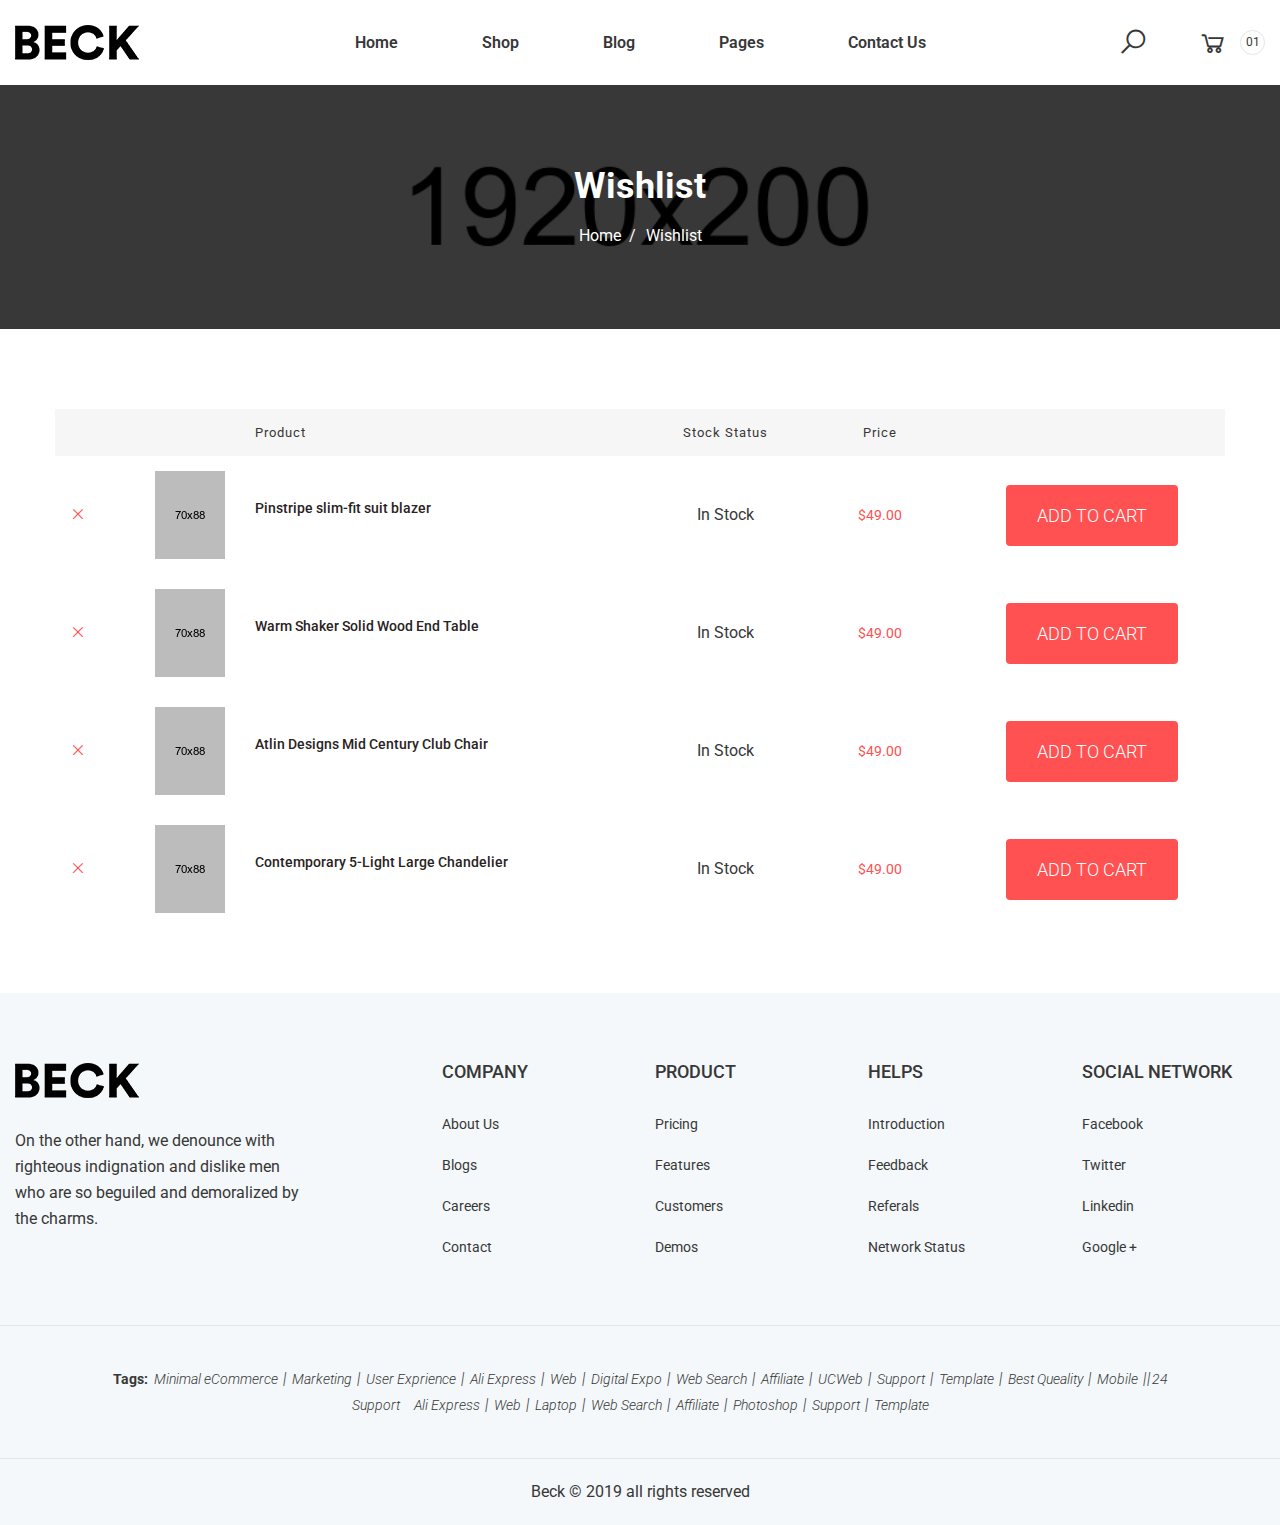
<file: wishlist.html>
<!doctype html>
<html class="no-js" lang="zxx">
 
<head>
    <meta charset="utf-8">
    <meta http-equiv="x-ua-compatible" content="ie=edge">
    <title>Beck - Furniture eCommerce Bootstrap 4 Template</title>
    <meta name="description" content="">
    <meta name="viewport" content="width=device-width, initial-scale=1, shrink-to-fit=no">
    <!-- Favicons -->
    <link rel="shortcut icon" href="assets/img/favicon.ico" type="image/x-icon">
    <link rel="apple-touch-icon" href="assets/img/icon.png">

    <!-- ************************* CSS Files ************************* -->

    <!-- Vendor CSS -->
    <link rel="stylesheet" href="assets/css/vendor.css">

    <!-- style css -->
    <link rel="stylesheet" href="assets/css/main.css">
</head>

<body>

    <!-- Preloader Start -->
    <div class="ft-preloader active">
        <div class="ft-preloader-inner h-100 d-flex align-items-center justify-content-center">
            <div class="ft-child ft-bounce1"></div>
            <div class="ft-child ft-bounce2"></div>
            <div class="ft-child ft-bounce3"></div>
        </div>
    </div>
    <!-- Preloader End -->

    <!-- Main Wrapper Start -->
    <div class="wrapper">
        <!-- Header Start -->
        <header class="header">
            <div class="header__inner fixed-header">
                <div class="header__main">
                    <div class="container-fluid">
                        <div class="row">
                            <div class="col-12">
                                <div class="header__main-inner">
                                    <div class="header__main-left">
                                        <div class="logo">
                                            <a href="index.html" class="logo--normal">
                                                <img src="assets/img/logo/logo.png" alt="Logo">
                                            </a>
                                        </div>
                                    </div>
                                    <div class="header__main-center">
                                        <nav class="main-navigation text-center d-none d-lg-block">
                                            <ul class="mainmenu">
                                                <li class="mainmenu__item menu-item-has-children">
                                                    <a href="index.html" class="mainmenu__link">
                                                        <span class="mm-text">Home</span>
                                                    </a>
                                                    <ul class="sub-menu">
                                                        <li>
                                                            <a href="index.html">
                                                                <span class="mm-text">Home One</span>
                                                            </a>
                                                        </li>
                                                        <li>
                                                            <a href="index-02.html">
                                                                <span class="mm-text">Home Two</span>
                                                            </a>
                                                        </li>
                                                    </ul>
                                                </li>
                                                <li class="mainmenu__item menu-item-has-children megamenu-holder">
                                                    <a href="shop.html" class="mainmenu__link">
                                                        <span class="mm-text">Shop</span>
                                                    </a>
                                                    <ul class="megamenu">
                                                        <li>
                                                            <a class="megamenu-title" href="#">
                                                                <span class="mm-text">Shop Grid</span>
                                                            </a>
                                                            <ul>
                                                                <li>
                                                                    <a href="shop-fullwidth.html">
                                                                        <span class="mm-text">Full Width</span>
                                                                    </a>
                                                                </li>
                                                                <li>
                                                                    <a href="shop.html">
                                                                        <span class="mm-text">Left Sidebar</span>
                                                                    </a>
                                                                </li>
                                                                <li>
                                                                    <a href="shop-right-sidebar.html">
                                                                        <span class="mm-text">Right Sidebar</span>
                                                                    </a>
                                                                </li>
                                                                <li>
                                                                    <a href="shop-three-columns.html">
                                                                        <span class="mm-text">Three Columns</span>
                                                                    </a>
                                                                </li>
                                                                <li>
                                                                    <a href="shop-four-columns.html">
                                                                        <span class="mm-text">Four Columns</span>
                                                                    </a>
                                                                </li>
                                                            </ul>
                                                        </li>
                                                        <li>
                                                            <a class="megamenu-title" href="#">
                                                                <span class="mm-text">Shop List</span>
                                                            </a>
                                                            <ul> 
                                                                <li>
                                                                    <a href="shop-list.html">
                                                                        <span class="mm-text">Full Width</span>
                                                                    </a>
                                                                </li>
                                                                <li>
                                                                    <a href="shop-list-sidebar.html">
                                                                        <span class="mm-text">Left Sidebar</span>
                                                                    </a>
                                                                </li>
                                                                <li>
                                                                    <a href="shop-list-right-sidebar.html">
                                                                        <span class="mm-text">Right Sidebar</span>
                                                                    </a>
                                                                </li>
                                                            </ul>
                                                        </li>
                                                        <li>
                                                            <a class="megamenu-title" href="#">
                                                                <span class="mm-text">Product Details</span>
                                                            </a>
                                                            <ul>
                                                                <li>
                                                                    <a href="product-details.html">
                                                                        <span class="mm-text">Tab Style 1</span>
                                                                    </a>
                                                                </li>
                                                                <li>
                                                                    <a href="product-details-tab-style-2.html">
                                                                        <span class="mm-text">Tab Style 2</span>
                                                                    </a>
                                                                </li>
                                                                <li>
                                                                    <a href="product-details-tab-style-3.html">
                                                                        <span class="mm-text">Tab Style 3</span>
                                                                    </a>
                                                                </li>
                                                                <li>
                                                                    <a href="product-details-gallery-left.html">
                                                                        <span class="mm-text">Gallery Left</span>
                                                                    </a>
                                                                </li>
                                                                <li>
                                                                    <a href="product-details-gallery-right.html">
                                                                        <span class="mm-text">Gallery Right</span>
                                                                    </a>
                                                                </li>
                                                                <li>
                                                                    <a href="product-details-sticky-left.html">
                                                                        <span class="mm-text">Sticky Left</span>
                                                                    </a>
                                                                </li>
                                                            </ul>
                                                        </li>
                                                        <li>
                                                            <a class="megamenu-title" href="#">
                                                                <span class="mm-text">Product Details</span>
                                                            </a>
                                                            <ul>
                                                                <li>
                                                                    <a href="product-details-sticky-right.html">
                                                                        <span class="mm-text">Sticky Right</span>
                                                                    </a>
                                                                </li>
                                                                <li>
                                                                    <a href="product-details-slider-box.html">
                                                                        <span class="mm-text">Slider Box</span>
                                                                    </a>
                                                                </li>
                                                                <li>
                                                                    <a href="product-details-slider-full-width.html">
                                                                        <span class="mm-text">Slider Box Full Width</span>
                                                                    </a>
                                                                </li>
                                                                <li>
                                                                    <a href="product-details-affiliate.html">
                                                                        <span class="mm-text">Affiliate Proudct</span>
                                                                    </a>
                                                                </li>                                                    
                                                                <li>
                                                                    <a href="product-details-variable.html">
                                                                        <span class="mm-text">Variable Proudct</span>
                                                                    </a>
                                                                </li>
                                                                <li>
                                                                    <a href="product-details-group.html">
                                                                        <span class="mm-text">Group Product</span>
                                                                    </a>
                                                                </li>
                                                            </ul>
                                                        </li>
                                                    </ul>
                                                </li>
                                                <li class="mainmenu__item menu-item-has-children">
                                                    <a href="blog.html" class="mainmenu__link">
                                                        <span class="mm-text">Blog</span>
                                                    </a>
                                                    <ul class="sub-menu">
                                                        <li class="menu-item-has-children">
                                                            <a href="#">
                                                                <span class="mm-text">Blog Grid</span>
                                                            </a>
                                                            <ul class="sub-menu">
                                                                <li>
                                                                    <a href="blog-left-sidebar.html">
                                                                        <span class="mm-text">Left Sidebar</span>
                                                                    </a>
                                                                </li>
                                                                <li>
                                                                    <a href="blog.html">
                                                                        <span class="mm-text">Right Sidebar</span>
                                                                    </a>
                                                                </li>
                                                                <li>
                                                                    <a href="blog-01-column.html">
                                                                        <span class="mm-text">One Column</span>
                                                                    </a>
                                                                </li>
                                                                <li>
                                                                    <a href="blog-02-columns.html">
                                                                        <span class="mm-text">Two Columns</span>
                                                                    </a>
                                                                </li>
                                                                <li>
                                                                    <a href="blog-03-columns.html">
                                                                        <span class="mm-text">Three Columns</span>
                                                                    </a>
                                                                </li>
                                                            </ul>
                                                        </li>
                                                        <li class="menu-item-has-children">
                                                            <a href=""><span class="mm-text">Blog Details</span></a>
                                                            <ul class="sub-menu">
                                                                <li>
                                                                    <a href="blog-details-image.html">
                                                                        <span class="mm-text">Image Post</span>
                                                                    </a>
                                                                </li>
                                                                <li>
                                                                    <a href="blog-details-audio.html">
                                                                        <span class="mm-text">Audio Post</span>
                                                                    </a>
                                                                </li>
                                                                <li>
                                                                    <a href="blog-details-video.html">
                                                                        <span class="mm-text">Video Post</span>
                                                                    </a>
                                                                </li>
                                                                <li>
                                                                    <a href="blog-details-gallery.html">
                                                                        <span class="mm-text">Gallery Post</span>
                                                                    </a>
                                                                </li>
                                                            </ul>
                                                        </li>
                                                    </ul>
                                                </li>
                                                <li class="mainmenu__item menu-item-has-children">
                                                    <a href="#" class="mainmenu__link">
                                                        <span class="mm-text">Pages</span>
                                                    </a>
                                                    <ul class="sub-menu">
                                                        <li>
                                                            <a href="my-account.html">
                                                                <span class="mm-text">My Account</span>
                                                            </a>
                                                        </li>
                                                        <li>
                                                            <a href="checkout.html">
                                                                <span class="mm-text">Checkout</span>
                                                            </a>
                                                        </li>
                                                        <li>
                                                            <a href="cart.html">
                                                                <span class="mm-text">Cart</span>
                                                            </a>
                                                        </li>
                                                        <li>
                                                            <a href="compare.html">
                                                                <span class="mm-text">Compare</span>
                                                            </a>
                                                        </li>
                                                        <li>
                                                            <a href="order-tracking.html">
                                                                <span class="mm-text">Track Order</span>
                                                            </a>
                                                        </li>
                                                        <li>
                                                            <a href="wishlist.html">
                                                                <span class="mm-text">Wishlist</span>
                                                            </a>
                                                        </li>
                                                    </ul>
                                                </li>
                                                <li class="mainmenu__item">
                                                    <a href="contact-us.html" class="mainmenu__link">
                                                        <span class="mm-text">Contact Us</span>
                                                    </a>
                                                </li>
                                            </ul>
                                        </nav>
                                    </div>
                                    <div class="header__main-right">
                                        <div class="header-toolbar-wrap">
                                            <div class="header-toolbar">
                                                <div class="header-toolbar__item header-toolbar--search-btn">
                                                    <a href="#searchForm" class="header-toolbar__btn toolbar-btn">
                                                        <i class="la la-search"></i>
                                                    </a>
                                                </div>
                                                <div class="header-toolbar__item header-toolbar--minicart-btn">
                                                    <a href="#miniCart" class="header-toolbar__btn toolbar-btn">
                                                        <i class="la la-shopping-cart"></i>
                                                        <span>01</span>
                                                    </a>
                                                </div>
                                                <div class="header-toolbar__item d-block d-lg-none">
                                                    <a href="#offcanvasMenu" class="header-toolbar__btn toolbar-btn menu-btn">
                                                        <div class="hamburger-icon">
                                                            <span></span>
                                                            <span></span>
                                                            <span></span>
                                                            <span></span>
                                                            <span></span>
                                                            <span></span>
                                                        </div>
                                                    </a>
                                                </div>
                                            </div>
                                        </div>
                                    </div>
                                </div>
                            </div>
                        </div>
                    </div>
                </div>
            </div>
        </header>
        <!-- Header End -->

        <!-- Breadcrumb area Start -->
        <section class="page-title-area bg-image ptb--80" data-bg-image="assets/img/bg/page_title_bg.jpg">
            <div class="container">
                <div class="row">
                    <div class="col-12 text-center">
                        <h1 class="page-title">Wishlist</h1>
                        <ul class="breadcrumb">
                            <li><a href="index.html">Home</a></li>
                            <li class="current"><span>Wishlist</span></li>
                        </ul>
                    </div>
                </div>
            </div>
        </section>
        <!-- Breadcrumb area End -->

        <!-- Main Content Wrapper Start -->
        <div class="main-content-wrapper">
            <div class="page-content-inner ptb--80 ptb-md--60">
                <div class="container">
                    <div class="row">
                        <div class="col-12">
                            <div class="table-content table-responsive">
                                <table class="table table-style-2 wishlist-table text-center">
                                    <thead>
                                        <tr>
                                            <th>&nbsp;</th>
                                            <th>&nbsp;</th>
                                            <th class="text-left">Product</th>
                                            <th>Stock Status</th>
                                            <th>Price</th>
                                            <th>&nbsp;</th>
                                        </tr>
                                    </thead>
                                    <tbody>
                                        <tr>
                                            <td class="product-remove text-left"><a href=""><i class="la la-remove"></i></a></td>
                                            <td class="product-thumbnail text-left">
                                                <img src="assets/img/products/prod-01-70x88.jpg" alt="Product Thumnail">
                                            </td>
                                            <td class="product-name text-left wide-column">
                                                <h3>
                                                    <a href="product-details.html">Pinstripe slim-fit suit blazer</a>
                                                </h3>
                                            </td>
                                            <td class="product-stock">
                                                In Stock
                                            </td>
                                            <td class="product-price">
                                                <span class="product-price-wrapper">
                                                    <span class="money">$49.00</span>
                                                </span>
                                            </td>
                                            <td class="product-action-btn">
                                                <a href="cart.html" class="btn btn-size-md">Add to cart</a>
                                            </td>
                                        </tr>
                                        <tr>
                                            <td class="product-remove text-left"><a href=""><i class="la la-remove"></i></a></td>
                                            <td class="product-thumbnail text-left">
                                                <img src="assets/img/products/prod-02-70x88.jpg" alt="Product Thumnail">
                                            </td>
                                            <td class="product-name text-left wide-column">
                                                <h3>
                                                    <a href="product-details.html">Warm Shaker Solid Wood End Table</a>
                                                </h3>
                                            </td>
                                            <td class="product-stock">
                                                In Stock
                                            </td>
                                            <td class="product-price">
                                                <span class="product-price-wrapper">
                                                    <span class="money">$49.00</span>
                                                </span>
                                            </td>
                                            <td class="product-action-btn">
                                                <a href="cart.html" class="btn btn-size-md">Add to cart</a>
                                            </td>
                                        </tr>
                                        <tr>
                                            <td class="product-remove text-left"><a href=""><i class="la la-remove"></i></a></td>
                                            <td class="product-thumbnail text-left">
                                                <img src="assets/img/products/prod-03-70x88.jpg" alt="Product Thumnail">
                                            </td>
                                            <td class="product-name text-left wide-column">
                                                <h3>
                                                    <a href="product-details.html">Atlin Designs Mid Century Club Chair</a>
                                                </h3>
                                            </td>
                                            <td class="product-stock">
                                                In Stock
                                            </td>
                                            <td class="product-price">
                                                <span class="product-price-wrapper">
                                                    <span class="money">$49.00</span>
                                                </span>
                                            </td>
                                            <td class="product-action-btn">
                                                <a href="cart.html" class="btn btn-size-md">Add to cart</a>
                                            </td>
                                        </tr>
                                        <tr>
                                            <td class="product-remove text-left"><a href=""><i class="la la-remove"></i></a></td>
                                            <td class="product-thumbnail text-left">
                                                <img src="assets/img/products/prod-04-70x88.jpg" alt="Product Thumnail">
                                            </td>
                                            <td class="product-name text-left wide-column">
                                                <h3>
                                                    <a href="product-details.html">Contemporary 5-Light Large Chandelier</a>
                                                </h3>
                                            </td>
                                            <td class="product-stock">
                                                In Stock
                                            </td>
                                            <td class="product-price">
                                                <span class="product-price-wrapper">
                                                    <span class="money">$49.00</span>
                                                </span>
                                            </td>
                                            <td class="product-action-btn">
                                                <a href="cart.html" class="btn btn-size-md">Add to cart</a>
                                            </td>
                                        </tr>
                                    </tbody>
                                </table>
                            </div>  
                        </div>
                    </div>
                </div>
            </div>
        </div>
        <!-- Main Content Wrapper Start -->

        <!-- Footer Start-->
        <footer class="footer bg-color" data-bg-color="#f4f8fa">
            <div class="footer-top">
                <div class="container-fluid">
                    <div class="row border-bottom pt--70 pb--70">
                        <div class="col-lg-3 col-sm-6 offset-md-1 offset-lg-0 mb-md--45">
                            <div class="footer-widget">
                                <div class="textwidget">
                                    <figure class="footer-logo mb--30">
                                        <img src="assets/img/logo/logo.png" alt="Logo">
                                    </figure>
                                    <p>On the other hand, we denounce with righteous indignation and dislike men who are so beguiled and demoralized by the charms. </p>
                                </div>
                            </div>
                        </div>
                        <div class="col-lg-2 col-sm-3 offset-lg-1 offset-sm-2 mb-md--45">
                            <div class="footer-widget">
                                <h3 class="widget-title mb--35 mb-sm--20">Company</h3>
                                <div class="footer-widget">
                                    <ul class="footer-menu">
                                        <li><a href="index.html">About Us</a></li>
                                        <li><a href="blog.html">Blogs</a></li>
                                        <li><a href="#">Careers</a></li>
                                        <li><a href="contact-us.html">Contact</a></li>
                                    </ul>
                                </div>
                            </div>
                        </div>
                        <div class="col-lg-2 col-sm-4 offset-md-1 offset-lg-0 mb-xs--45">
                            <div class="footer-widget">
                                <h3 class="widget-title mb--35 mb-sm--20">Product</h3>
                                <div class="footer-widget">
                                    <ul class="footer-menu">
                                        <li><a href="#">Pricing</a></li>
                                        <li><a href="#">Features</a></li>
                                        <li><a href="#">Customers</a></li>
                                        <li><a href="#">Demos</a></li>
                                    </ul>
                                </div>
                            </div>
                        </div>
                        <div class="col-lg-2 col-sm-4 mb-xs--45">
                            <div class="footer-widget">
                                <h3 class="widget-title mb--35 mb-sm--20">Helps</h3>
                                <div class="footer-widget">
                                    <ul class="footer-menu">
                                        <li><a href="#">Introduction</a></li>
                                        <li><a href="#">Feedback</a></li>
                                        <li><a href="#">Referals</a></li>
                                        <li><a href="#">Network Status</a></li>
                                    </ul>
                                </div>
                            </div>
                        </div>
                        <div class="col-lg-2 col-md-3 col-sm-4">
                            <div class="footer-widget">
                                <h3 class="widget-title mb--35 mb-sm--20">Social Network</h3>
                                <div class="footer-widget">
                                    <ul class="footer-menu">
                                        <li><a href="#">Facebook</a></li>
                                        <li><a href="#">Twitter</a></li>
                                        <li><a href="#">Linkedin</a></li>
                                        <li><a href="#">Google +</a></li>
                                    </ul>
                                </div>
                            </div>
                        </div>
                    </div>
                </div>
            </div>
            <div class="footer-middle ptb--40">
                <div class="container">
                    <div class="row justify-content-center">
                        <div class="col-lg-11">
                            <div class="footer-widget">
                                <div class="taglist">
                                    <span>Tags:</span>
                                    <a href="#">Minimal eCommerce</a>
                                    <a href="#">Marketing</a>
                                    <a href="#">User Exprience</a>
                                    <a href="#">Ali Express</a>
                                    <a href="#">Web</a>
                                    <a href="#">Digital Expo</a>
                                    <a href="#">Web Search</a>
                                    <a href="#">Affiliate</a>
                                    <a href="#">UCWeb</a>
                                    <a href="#">Support</a>
                                    <a href="#">Template</a>
                                    <a href="#">Best Queality</a>
                                    <a href="#">Mobile</a>
                                    <a href="#">24 Support</a>
                                    <a href="#">Ali Express</a>
                                    <a href="#">Web</a>
                                    <a href="#">Laptop</a>
                                    <a href="#">Web Search</a>
                                    <a href="#">Affiliate</a>
                                    <a href="#">Photoshop</a>
                                    <a href="#">Support</a>
                                    <a href="#">Template</a>
                                </div>
                            </div>
                        </div>
                    </div>
                </div>
            </div>
            <div class="footer-bottom">
                <div class="container-fluid">
                    <div class="row border-top ptb--20">
                        <div class="col-12 text-center">
                            <p class="copyright-text">Beck &copy; 2019 all rights reserved</p>
                        </div>
                    </div>
                </div>
            </div>
        </footer>
        <!-- Footer End-->

        <!-- OffCanvas Menu Start -->
        <div class="offcanvas-menu-wrapper" id="offcanvasMenu">
            <div class="offcanvas-menu-inner">
                <a href="" class="btn-close">
                    <i class="la la-remove"></i>
                </a>
                <nav class="offcanvas-navigation">
                    <ul class="offcanvas-menu">
                        <li class="menu-item-has-children active">
                            <a href="#">Home</a>
                            <ul class="sub-menu">
                                <li>
                                    <a href="index.html">Homepage 01</a>
                                </li>
                                <li>
                                    <a href="index-02.html">Homepage 02</a>
                                </li>
                            </ul>
                        </li>
                        <li class="menu-item-has-children">
                            <a href="shop.html">Shop</a>
                            <ul class="sub-menu">
                                <li class="menu-item-has-children">
                                    <a href="#">
                                        <span class="mm-text">Shop Grid</span>
                                    </a>
                                    <ul class="sub-menu">
                                        <li>
                                            <a href="shop-fullwidth.html">Full Width</a>
                                        </li>
                                        <li>
                                            <a href="shop.html">Left Sidebar</a>
                                        </li>
                                        <li>
                                            <a href="shop-right-sidebar.html">Right Sidebar</a>
                                        </li>
                                        <li>
                                            <a href="shop-three-columns.html">Three Columns</a>
                                        </li>
                                        <li>
                                            <a href="shop-four-columns.html">Four Columns</a>
                                        </li>
                                    </ul>
                                </li>
                                <li class="menu-item-has-children">
                                    <a href="#">Shop List</a>
                                    <ul class="sub-menu">
                                        <li>
                                            <a href="shop-list.html">Full Width</a>
                                        </li>
                                        <li>
                                            <a href="shop-list-sidebar.html">Left Sidebar</a>
                                        </li>
                                        <li>
                                            <a href="shop-list-right-sidebar.html">Right Sidebar</a>
                                        </li>
                                    </ul>
                                </li>
                                <li class="menu-item-has-children">
                                    <a href="#">Product Details</a>
                                    <ul class="sub-menu">
                                        <li>
                                            <a href="product-details.html">Tab Style 1</a>
                                        </li>
                                        <li>
                                            <a href="product-details-tab-style-2.html">Tab Style 2</a>
                                        </li>
                                        <li>
                                            <a href="product-details-tab-style-3.html">Tab Style 3</a>
                                        </li>
                                        <li>
                                            <a href="product-details-gallery-left.html">Gallery Left</a>
                                        </li>
                                        <li>
                                            <a href="product-details-gallery-right.html">Gallery Right</a>
                                        </li>
                                        <li>
                                            <a href="product-details-sticky-left.html">Sticky Left</a>
                                        </li>
                                        <li>
                                            <a href="product-details-sticky-right.html">Sticky Right</a>
                                        </li>
                                        <li>
                                            <a href="product-details-slider-box.html">Slider Box</a>
                                        </li>
                                        <li>
                                            <a href="product-details-slider-full-width.html">Slider Box Full Width</a>
                                        </li>
                                        <li>
                                            <a href="product-details-affiliate.html">Affiliate Proudct</a>
                                        </li>                                                    
                                        <li>
                                            <a href="product-details-variable.html">Variable Proudct</a>
                                        </li>
                                        <li>
                                            <a href="product-details-group.html">Group Product</a>
                                        </li>
                                    </ul>
                                </li>
                            </ul>
                        </li>
                        <li class="menu-item-has-children">
                            <a href="blog.html">Blog</a>
                            <ul class="sub-menu">
                                <li class="menu-item-has-children">
                                    <a href="#">Blog</a>
                                    <ul class="sub-menu">
                                        <li>
                                            <a href="blog-left-sidebar.html">Blog Left Sidebar</a>
                                        </li>
                                        <li>
                                            <a href="blog.html">Blog Right Sidebar</a>
                                        </li>
                                        <li>
                                            <a href="blog-01-column.html">Blog 01 column</a>
                                        </li>
                                        <li>
                                            <a href="blog-02-columns.html">Blog 02 columns</a>
                                        </li>
                                        <li>
                                            <a href="blog-03-columns.html">Blog 03 columns</a>
                                        </li>
                                    </ul>
                                </li>
                                <li class="menu-item-has-children">
                                    <a href="#">Blog Details</a>
                                    <ul class="sub-menu">
                                        <li>
                                            <a href="blog-details-audio.html">Audio Blog Details</a>
                                        </li>
                                        <li>
                                            <a href="blog-details-gallery.html">Gallery Blog Details</a>
                                        </li>
                                        <li>
                                            <a href="blog-details-image.html">image Blog Details</a>
                                        </li>
                                        <li>
                                            <a href="blog-details-video.html">Video Blog Details</a>
                                        </li>
                                    </ul>
                                </li>
                            </ul>
                        </li>
                        <li class="menu-item-has-children">
                            <a href="#">Pages</a>
                            <ul class="sub-menu">
                                <li>
                                    <a href="my-account.html">My Account</a>
                                </li>
                                <li>
                                    <a href="checkout.html">Checkout</a>
                                </li>
                                <li>
                                    <a href="cart.html">Cart</a>
                                </li>
                                <li>
                                    <a href="compare.html">Compare</a>
                                </li>
                                <li>
                                    <a href="order-tracking.html">Track Order</a>
                                </li>
                                <li>
                                    <a href="wishlist.html">Wishlist</a>
                                </li>
                            </ul>
                        </li>
                        <li>
                            <a href="contact-us.html">Contact Us</a>
                        </li>
                    </ul>
                    <div class="site-info vertical">
                        <div class="site-info__item">
                            <a href="tel:+01223566678"><strong>+01 2235 666 78</strong></a>
                            <a href="mailto:Support@contixs.com">Support@furtrate.com</a>
                        </div>
                    </div>
                </nav>
            </div>
        </div>
        <!-- OffCanvas Menu End -->

        <!-- Mini Cart Start -->
        <aside class="mini-cart" id="miniCart">
            <div class="mini-cart-wrapper">
                <div class="mini-cart__close">
                    <a href="#" class="btn-close"><i class="la la-remove"></i></a>
                </div>
                <div class="mini-cart-inner">
                    <h3 class="mini-cart__heading mb--45">Shopping Cart</h3>
                    <div class="mini-cart__content">
                        <ul class="mini-cart__list">
                            <li class="mini-cart__product">
                                <a href="#" class="mini-cart__product-remove">
                                    <i class="la la-remove"></i>
                                </a>
                                <div class="mini-cart__product-image">
                                    <img src="assets/img/products/prod-01-100x100.jpg" alt="products">
                                </div>
                                <div class="mini-cart__product-content">
                                    <a class="mini-cart__product-title" href="product-details.html">Golden Easy Spot Chair.</a>
                                    <span class="mini-cart__product-quantity">1 x $49.00</span>
                                </div>
                            </li>
                            <li class="mini-cart__product">
                                <a href="#" class="mini-cart__product-remove">
                                    <i class="la la-remove"></i>
                                </a>
                                <div class="mini-cart__product-image">
                                    <img src="assets/img/products/prod-02-100x100.jpg" alt="products">
                                </div>
                                <div class="mini-cart__product-content">
                                    <a class="mini-cart__product-title" href="product-details.html">Golden Easy Spot Chair.</a>
                                    <span class="mini-cart__product-quantity">1 x $49.00</span>
                                </div>
                            </li>
                            <li class="mini-cart__product">
                                <a href="#" class="mini-cart__product-remove">
                                    <i class="la la-remove"></i>
                                </a>
                                <div class="mini-cart__product-image">
                                    <img src="assets/img/products/prod-03-100x100.jpg" alt="products">
                                </div>
                                <div class="mini-cart__product-content">
                                    <a class="mini-cart__product-title" href="product-details.html">Golden Easy Spot Chair.</a>
                                    <span class="mini-cart__product-quantity">1 x $49.00</span>
                                </div>
                            </li>
                        </ul>
                        <div class="mini-cart__total">
                            <span>Subtotal</span>
                            <span class="ammount">$98.00</span>
                        </div>
                        <div class="mini-cart__buttons">
                            <a href="cart.html" class="btn btn-fullwidth btn-bg-primary mb--20">View Cart</a>
                            <a href="checkout.html" class="btn btn-fullwidth btn-bg-primary">Checkout</a>
                        </div>
                    </div>
                </div>
            </div>
        </aside>
        <!-- Mini Cart End -->

        <!-- Searchform Popup Start -->
        <div class="searchform__popup" id="searchForm">
            <a href="#" class="btn-close"><i class="la la-remove"></i></a>
            <div class="searchform__body">
                <p>Start typing and press Enter to search</p>
                <form class="searchform">
                    <input type="text" name="popup-search" id="popup-search" class="searchform__input" placeholder="Search Entire Store...">
                    <button type="submit" class="searchform__submit"><i class="la la-search"></i></button>
                </form>
            </div>
        </div>
        <!-- Searchform Popup End -->

        <!-- Qicuk View Modal Start -->
        <div class="modal fade product-modal" id="productModal" tabindex="-1" role="dialog" aria-hidden="true">
          <div class="modal-dialog" role="document">
            <div class="modal-content">
              <div class="modal-body">
                <button type="button" class="close" data-dismiss="modal" aria-label="Close">
                  <span aria-hidden="true"><i class="la la-remove"></i></span>
                </button>
                <div class="row">
                    <div class="col-lg-6">
                        <div class="element-carousel slick-vertical-center"
                        data-slick-options='{
                            "slidesToShow": 1,
                            "slidesToScroll": 1,
                            "arrows": true,
                            "prevArrow": {"buttonClass": "slick-btn slick-prev", "iconClass": "la la-angle-double-left" },
                            "nextArrow": {"buttonClass": "slick-btn slick-next", "iconClass": "la la-angle-double-right" }
                        }'
                        >
                            <div class="product-image">
                                <div class="product-image--holder">
                                    <a href="product-details.html">
                                        <img src="assets/img/products/prod-01.jpg" alt="Product Image" class="primary-image">
                                    </a>
                                </div>
                                <span class="product-badge sale">sale</span>
                            </div>
                            <div class="product-image">
                                <div class="product-image--holder">
                                    <a href="product-details.html">
                                        <img src="assets/img/products/prod-02.jpg" alt="Product Image" class="primary-image">
                                    </a>
                                </div>
                                <span class="product-badge sale">sale</span>
                            </div>
                        </div>
                    </div>
                    <div class="col-lg-6">
                        <div class="modal-box product-summary">
                            <div class="product-navigation text-right mb--20">
                                <a href="#" class="prev"><i class="la la-angle-double-left"></i></a>
                                <a href="#" class="next"><i class="la la-angle-double-right"></i></a>
                            </div>
                            <div class="product-rating d-flex mb--20">
                                <div class="star-rating star-three">
                                    <span>Rated <strong class="rating">5.00</strong> out of 5</span>
                                </div>
                            </div>
                            <h3 class="product-title mb--20">Golden Easy Spot Chair.</h3>
                            <p class="product-short-description mb--25">Donec accumsan auctor iaculis. Sed suscipit arcu ligula, at egestas magna molestie a. Proin ac ex maximus, ultrices justo eget, sodales orci. Aliquam egestas libero ac turpis pharetra, in vehicula lacus scelerisque. Vestibulum ut sem laoreet, feugiat tellus at, hendrerit arcu.</p>
                            <div class="product-price-wrapper mb--25">
                                <span class="money">$200.00</span>
                                <span class="price-separator">-</span>
                                <span class="money">$400.00</span>
                            </div>
                            <form action="#" class="variation-form mb--30">
                                <div class="product-color-variations d-flex align-items-center mb--20">
                                    <p class="variation-label">Color:</p>
                                    <div class="product-color-variation variation-wrapper">
                                        <div class="variation">
                                            <a class="product-color-variation-btn red selected" data-toggle="tooltip" data-placement="top" title="Red">
                                                <span class="product-color-variation-label">Red</span>
                                            </a>
                                        </div>
                                        <div class="variation">
                                            <a class="product-color-variation-btn black" data-toggle="tooltip" data-placement="top" title="Black">
                                                <span class="product-color-variation-label">Black</span>
                                            </a>
                                        </div>
                                        <div class="variation">
                                            <a class="product-color-variation-btn pink" data-toggle="tooltip" data-placement="top" title="Pink">
                                                <span class="product-color-variation-label">Pink</span>
                                            </a>
                                        </div>
                                        <div class="variation">
                                            <a class="product-color-variation-btn blue" data-toggle="tooltip" data-placement="top" title="Blue">
                                                <span class="product-color-variation-label">Blue</span>
                                            </a>
                                        </div>
                                    </div>
                                </div>
                                <div class="product-size-variations d-flex align-items-center mb--15">
                                    <p class="variation-label">Size:</p>   
                                    <div class="product-size-variation variation-wrapper">
                                        <div class="variation">
                                            <a class="product-size-variation-btn selected" data-toggle="tooltip" data-placement="top" title="S">
                                                <span class="product-size-variation-label">S</span>
                                            </a>
                                        </div>
                                        <div class="variation">
                                            <a class="product-size-variation-btn" data-toggle="tooltip" data-placement="top" title="M">
                                                <span class="product-size-variation-label">M</span>
                                            </a>
                                        </div>
                                        <div class="variation">
                                            <a class="product-size-variation-btn" data-toggle="tooltip" data-placement="top" title="L">
                                                <span class="product-size-variation-label">L</span>
                                            </a>
                                        </div>
                                        <div class="variation">
                                            <a class="product-size-variation-btn" data-toggle="tooltip" data-placement="top" title="XL">
                                                <span class="product-size-variation-label">XL</span>
                                            </a>
                                        </div>
                                    </div>                                 
                                </div>
                                <a href="" class="reset_variations">Clear</a>
                            </form>
                            <div class="product-action d-flex flex-sm-row flex-column align-items-sm-center align-items-start mb--30">
                                <div class="quantity-wrapper d-flex align-items-center mr--30 mr-xs--0 mb-xs--30">
                                    <label class="quantity-label" for="quick-qty">Quantity:</label>
                                    <div class="quantity">
                                        <input type="number" class="quantity-input" name="qty" id="quick-qty" value="1" min="1">
                                    </div>
                                </div>
                                <button type="button" class="btn btn-size-sm btn-shape-square" onclick="window.location.href='cart.html'">
                                    Add To Cart
                                </button>
                            </div>  
                            <div class="product-footer-meta">
                                <p><span>Category:</span>
                                    <a href="shop.html">Full Sweater</a>,
                                    <a href="shop.html">SweatShirt</a>,
                                    <a href="shop.html">Jacket</a>,
                                    <a href="shop.html">Blazer</a>
                                </p>
                            </div>
                        </div>
                    </div>
                </div>
              </div>
            </div>
          </div>
        </div>
        <!-- Qicuk View Modal End -->

        <!-- Global Overlay Start -->
        <div class="global-overlay"></div>
        <!-- Global Overlay End -->

        <!-- Global Overlay Start -->
        <a class="scroll-to-top" href=""><i class="la la-angle-double-up"></i></a>
        <!-- Global Overlay End -->
    </div>
    <!-- Main Wrapper End -->
 

    <!-- ************************* JS Files ************************* -->

    <!-- jQuery JS -->
    <script src="assets/js/vendor.js"></script>

    <!-- Main JS -->
    <script src="assets/js/main.js"></script>
</body>

</html>
</file>
<file: assets/css/main.css>
/******************************

INDEX:

    00 - Base - Global
    01 - Base - Typography

    02 - Utilities - Helper
    03 - Utilities - Common

    10 - Layout - Header
        10.00 - Header
        10.01 - Sticky Header
        10.02 - Header Site Info

    11 - Layout - Footer
    12 - Layout - Sidebar

    20 - Components - Banner
    21 - Components - Blog
        21.00 - Blog
        21.01 - Blog Details
        21.02 - Related Post

    22 - Components - Button
        22.00 - Global Button
        22.01 - Action Button
        22.02 - Close Button
        22.03 - Read More Button

   23 - Components - Carousel
        23.00 - Carousel Gutter
        23.01 - Slick Dot Margin Top 
        23.02 - Carousel Dots
        23.03 - Carousel Navs
        23.04 - Related Post Carousel

    24 - Components - Comment
    25 - Components - Form
        25.00 - Global Form
        25.01 - Newsletter Form
        25.02 - Search Form
        25.03 - Nice Select
        25.04 - Review Form
        25.05 - Cart Form

    26 - Components - Icon
    27 - Components - Mini Cart
    28 - Components - Modal
        28.00 - Quick View Modal
        28.01 - Search Form Popup

    29 - Components - Navigation
        29.00 - Main Navigation
        29.01 - Off Canvas Menu

    30 - Components - Product
        30.00 - Product
        30.01 - Proudct List
        30.02 - Feature Product
        30.03 - Best Sale Product
        30.04 - Product Summery
        30.05 - Product Variations
        30.05 - Product Variations

    31 - Components - Slider
    32 - Components - Table
    33 - Components - Tabs
        33.01 - Tab Style 01
        33.02 - Tab Style 02
        33.03 - User Dashboard tab
        33.04 - Tab Content

    34 - Components - Widget
        34.00 - Widget Title
        34.01 - Widget List
        34.02 - Widget Color
        34.03 - Tagcloud

    63 - Utilities - Color
    64 - Utilities - Spacing




******************************/
/*
    Defult Primary Color:       #002257
    Default Border Color:       #eeeeee
    Default Text Color:         #444444
    Default Heading Color:      #222222
    Default Body Font:          'Roboto', sans-serif

*/
@import url("https://fonts.googleapis.com/css?family=Roboto:300,300i,400,400i,500,700,900|Abril+Fatface");
/*****************************
00 - Base - Global
*****************************/
html {
  height: 100%;
  font-size: 62.5%; }
  @media (max-width: 93.6875em) {
    html {
      font-size: 56.25%; } }
  @media (max-width: 74.9375em) {
    html {
      font-size: 50%; } }
  @media (max-width: 61.94em) {
    html {
      font-size: 43.75%; } }
  @media (max-width: 47.94em) {
    html {
      font-size: 37.5%; } }

body {
  font-size: 16px;
  font-family: "Roboto", sans-serif;
  color: #373737;
  line-height: 1.625;
  background-color: #fff;
  font-weight: 400;
  overflow-x: hidden;
  overflow-y: auto; }

h1, .h1, h2, .h2, h3, .h3, h4, .h4, h5, .h5, h6, .h6 {
  font-weight: 700;
  font-family: "Roboto", sans-serif;
  color: #292323;
  margin-bottom: 15px;
  line-height: 1.18; }
  @media (max-width: 61.94em) {
    h1, .h1, h2, .h2, h3, .h3, h4, .h4, h5, .h5, h6, .h6 {
      line-height: 1.25; } }
  @media (max-width: 47.94em) {
    h1, .h1, h2, .h2, h3, .h3, h4, .h4, h5, .h5, h6, .h6 {
      margin-bottom: 10px; } }

h1, .h1 {
  font-size: 36px; }
  @media (max-width: 74.9375em) {
    h1, .h1 {
      font-size: 30px; } }

h2, .h2 {
  font-size: 33px; }
  @media (max-width: 74.9375em) {
    h2, .h2 {
      font-size: 24px; } }

h3, .h3 {
  font-size: 24px; }
  @media (max-width: 74.9375em) {
    h3, .h3 {
      font-size: 20px; } }

h4, .h4 {
  font-size: 22px; }
  @media (max-width: 74.9375em) {
    h4, .h4 {
      font-size: 18px; } }

h5, .h5 {
  font-size: 20px; }
  @media (max-width: 74.9375em) {
    h5, .h5 {
      font-size: 16px; } }

h6, .h6 {
  font-size: 16px; }

p {
  font-size: 16px;
  color: #373737;
  font-weight: 400;
  margin: 0 0 15px;
  line-height: 1.625; }
  @media (max-width: 47.94em) {
    p {
      margin: 0 0 10px; } }
  p:last-child {
    margin-bottom: 0; }
  p:only-child {
    margin-bottom: 0; }

blockquote:last-child {
  margin-bottom: 0; }

blockquote:only-child {
  margin-bottom: 0; }

strong, b {
  font-weight: bold; }

a {
  color: inherit; }

ul {
  margin: 0;
  padding: 0;
  list-style: none; }

figure {
  margin: 0; }

img {
  max-width: 100%; }

a, button {
  cursor: pointer; }

a:hover {
  color: #ff5151;
  text-decoration: none; }

input[type=number]::-webkit-inner-spin-button,
input[type=number]::-webkit-outer-spin-button {
  -webkit-appearance: none;
  margin: 0; }

input[type=number] {
  -moz-appearance: textfield; }

a, a:hover, a:focus, a:active, button, button:focus, input, select, textarea, .slick-slide {
  outline: none; }

/*****************************
01 - Base - Typography
*****************************/
.heading__primary {
  font-size: 5rem;
  line-height: 1;
  color: #010225; }
  @media (max-width: 61.94em) {
    .heading__primary {
      font-size: 4.2rem; } }

.heading__secondary {
  font-size: 40px;
  padding-bottom: 20px; }
  @media (max-width: 61.94em) {
    .heading__secondary {
      font-size: 35px; } }
  @media (max-width: 47.94em) {
    .heading__secondary {
      font-size: 30px; } }
  .heading__secondary:after {
    width: 35px;
    height: 5px;
    -webkit-border-radius: 35px;
    -moz-border-radius: 35px;
    -ms-border-radius: 35px;
    -o-border-radius: 35px;
    border-radius: 35px; }
  .heading__secondary--sub {
    color: #979797; }

.lh-pt7 {
  line-height: .7; }

.lh-1 {
  line-height: 1; }

/*****************************
02 - Utilities - Helper
*****************************/
@media (min-width: 75em) {
  .container {
    max-width: 1200px; } }

.container-fluid {
  padding-left: 120px;
  padding-right: 120px; }
  @media (max-width: 93.6875em) {
    .container-fluid {
      padding-left: 15px;
      padding-right: 15px; } }

.hide-in-default {
  display: none; }

.item-overlay {
  left: 0;
  top: 0;
  width: 5%;
  height: 5%;
  background-color: rgba(255, 81, 81, 0.5); }

.full-height {
  height: 100vh; }

.ov-hidden {
  overflow: hidden; }

.line-height-1 {
  line-height: 1; }

@media (max-width: 47.94em) {
  .h-sm-auto {
    height: auto !important; } }

.no-radius {
  -webkit-border-radius: 0;
  -moz-border-radius: 0;
  -ms-border-radius: 0;
  -o-border-radius: 0;
  border-radius: 0; }

.border-top, .border-bottom, .border-left, .border-right {
  border-color: #e5e5e5 !important; }

.border-color-2 {
  border-color: #585858; }

.bl-widget.post .inner .post-list, .blog__title, .form__fieldset, .feature-product__info p, .feature-product__title, .variation-form .product-color-variations .product-color-variation-btn {
  margin: 0; }

.nice-select:after {
  margin-top: 0; }

.ft-product-list .product-info .star-rating, .product-summary .product-rating .star-rating, .product-reviews .review__text .star-rating {
  margin-left: 0; }

.product-summary .product-footer-meta p span {
  margin-right: 0; }

.product-summary .product-footer-meta p span, .variation-form .variation-label, .breadcrumb, .quantity-label, .ft-product-list .product-size-swatch-btn, .ft-product-list .product-color-swatch-btn, .table, .payment-info p {
  margin-bottom: 0; }

.breadcrumb, .bl-widget.post .inner .post-list, .slick-dots li, .slick-dots li button, .newsletter-form__btn, .searchform__submit {
  padding: 0; }

.form__input.nice-select, .ft-product-list .product-info, .shop-toolbar .nice-select {
  padding-left: 0; }

.shop-toolbar .nice-select {
  padding-right: 0; }

.bl-widget.author {
  padding-bottom: 0; }

.item-overlay, .hamburger-icon span, .breadcrumb li:not(:last-child):after, .star-rating:before, .star-rating span, .star-rating span:before, .quantity .qtybutton, .footer-widget .taglist a:not(:last-child):after, .banner__info, .banner__link, .single-post__info blockquote:before, .btn-close, .slick-btn, .comment-avatar, .newsletter-form__btn, .searchform__submit, .cart-form .coupon .cart-form__btn, .mini-cart__close, .mini-cart__product-remove, .product-modal .close, .offcanvas-menu-wrapper .btn-close, .offcanvas-navigation .offcanvas-menu li > .menu-expand, .product-badge, .product-overlay, .product-size-swatch, .product-color-swatch, .ft-product .product-action, .ft-product-list .product-thumbnail-action, .best-sale-product__top-image, .product-gallery__actions {
  position: absolute; }

.heading__secondary:after, .product-color .action-btn span.current:after, .product-color-swatch-btn:after, .page-title-area:after, .blog__info:before, .variation-form .product-color-variations .product-color-variation-btn:after, .variation-form .reset_variations:before, .tab-style-1 .nav-link:after, .shop-widget .widget-title:after, .widget-list.category-list li a:after, .tagcloud a:after {
  position: absolute;
  content: ""; }

.heading__secondary, .wrapper, .scroll-to-top i, .scroll-to-top i:before, .hamburger-icon, .page-title-area, .breadcrumb li, .star-rating, .message-box, .quantity, .footer-widget .taglist a, .banner__inner, .banner__info--inner, .blog__media, .blog__info, .single-post__info blockquote, .element-carousel, .slick-dots, .slick-dots li, .comment .single-comment, .newsletter-form, .searchform, .cart-form .coupon, .mini-cart-wrapper, .mini-cart__product, .offcanvas-navigation .offcanvas-menu > li > a span, .offcanvas-navigation .offcanvas-menu li, .product-inner, .product-image, .product-size, .product-color, .product-color-swatch-btn, .ft-product .product-action-list .action-btn, .ft-product-list .product-image, .ft-product-list .product-size-swatch, .ft-product-list .product-color-swatch, .best-sale-product, .product-summary .product-large-image, .variation-form .product-color-variations .product-color-variation-btn, .variation-form .reset_variations, .homepage-slider, .tab-style-1 .nav-link, .tab-style-1 .nav-text, .shop-widget .widget-title, .widget-list li a, .tagcloud a, .checkout-title h2, .product-gallery__large-image, .product-gallery__image {
  position: relative; }

.slick-vertical-center .slick-btn, .slick-horizontal-center .slick-btn, .searchform__submit {
  top: 50%;
  -webkit-transform: translate(0, -50%);
  -moz-transform: translate(0, -50%);
  -ms-transform: translate(0, -50%);
  -o-transform: translate(0, -50%);
  transform: translate(0, -50%); }

.single-post__info blockquote:before, .slick-center-bottom .slick-btn, .tab-style-1 .nav-link:after {
  left: 50%;
  -webkit-transform: translate(-50%, 0);
  -moz-transform: translate(-50%, 0);
  -ms-transform: translate(-50%, 0);
  -o-transform: translate(-50%, 0);
  transform: translate(-50%, 0); }

.banner__link, .product-overlay, .ft-product-list .product-thumbnail-action, .variation-form .product-color-variations .product-color-variation-btn:after, .scroll-to-top i:before, .page-title-area:after, .comment-avatar {
  left: 0;
  top: 0; }

.heading__secondary:after, .global-overlay, .scroll-to-top i:after, .star-rating:before, .star-rating span, .star-rating span:before, .banner-info-left-center .banner__info, .slick-vertical-center .slick-prev, .slick-horizontal-center .slick-prev, .offcanvas-menu-wrapper.open .offcanvas-menu-inner, .product-badge, .shop-widget .widget-title:after {
  left: 0; }

.breadcrumb li:not(:last-child):after, .footer-widget .taglist a:not(:last-child):after, .banner-info-right-center .banner__info, .slick-vertical-center .slick-next, .slick-horizontal-center .slick-next, .newsletter-form__btn, .searchform--2 .searchform__submit, .nice-select:after, .cart-form .coupon .cart-form__btn, .mini-cart, .offcanvas-navigation .offcanvas-menu li > .menu-expand, .variation-form .reset_variations:before, .tagcloud a:after {
  right: 0; }

.global-overlay, .breadcrumb li:not(:last-child):after, .star-rating:before, .star-rating span, .star-rating span:before, .quantity .qtybutton, .footer-widget .taglist a:not(:last-child):after, .banner__info, .banner-info-top .banner__info, .newsletter-form__btn, .searchform--2 .searchform__submit, .nice-select:after, .cart-form .coupon .cart-form__btn, .mini-cart, .offcanvas-menu-wrapper .offcanvas-menu-inner, .product-badge, .best-sale-product__top-image, .tagcloud a:after {
  top: 0; }

.heading__secondary:after, .slick-center-bottom .slick-btn, .mini-cart, .shop-widget .widget-title:after {
  bottom: 0; }

a, button, .item-overlay, .global-overlay, .pagination li .page-number, .scroll-to-top i:before, .btn, .slick-dots li, .slick-dots li button, .related-post-carousel .slick-slide.last-active, .searchform__input, .product-modal .close, .custom-close i, .searchform__body, .offcanvas-menu-wrapper .offcanvas-menu-inner, .offcanvas-navigation .offcanvas-menu li > .menu-expand, .ft-product-list .product-thumbnail-action, .variation-form .product-color-variations .product-color-variation-btn {
  -webkit-transition: all 250ms ease-out;
  -moz-transition: all 250ms ease-out;
  -ms-transition: all 250ms ease-out;
  -o-transition: all 250ms ease-out;
  transition: all 250ms ease-out; }

.item-overlay, .global-overlay, .mini-cart, .modal, .searchform__popup, .offcanvas-menu-wrapper .offcanvas-menu-inner, .product-size-swatch, .product-size-swatch-btn, .product-color-swatch, .product-color-swatch-btn, .ft-product-list .product-thumbnail-action, .tab-style-1 .nav-link:after {
  visibility: hidden;
  opacity: 0; }

.global-overlay.overlay-open, .blog__inner:hover .item-overlay, .mini-cart.open, .modal.show, .searchform__popup.open, .offcanvas-menu-wrapper.open .offcanvas-menu-inner, .product-size:hover .product-size-swatch, .product-size:hover .product-size-swatch-btn, .product-color:hover .product-color-swatch, .product-color:hover .product-color-swatch-btn, .ft-product-list .product-size-swatch, .ft-product-list .product-color-swatch, .ft-product-list .product-size-swatch-btn, .ft-product-list .product-color-swatch-btn, .ft-product-list:hover .product-thumbnail-action, .tab-style-1 .nav-link.active:after {
  visibility: visible;
  opacity: 1; }

.scroll-to-top i:after {
  position: absolute;
  font-family: fontAwesome;
  line-height: 1; }

.body-open, .scroll-to-top, .star-rating, .star-rating span, .blog__media, .mini-cart-inner, .mini-cart__product-remove, .variation-form .product-color-variations .product-color-variation, .variation-form .product-size-variations .product-size-variation, .tab-style-1 .nav-tabs {
  overflow: hidden; }

.hamburger-icon, .quantity .qtybutton, .slick-dots li, .slick-dots li button, .slick-btn, .searchform__submit, .offcanvas-navigation .offcanvas-menu li > .menu-expand, .product-size-swatch-btn, .product-color-swatch-btn, .variation-form .product-color-variations .product-color-variation-btn {
  cursor: pointer; }

.tab-style-1 .nav-tabs, .tab-style-1 .nav-link {
  border-width: 0 0 0;
  border-style: solid;
  border-color: transparent;
  text-align: center; }

.tab-style-1 .nav-text {
  border-style: solid;
  border-color: transparent;
  display: inline-block; }

.cart-calculator__item--head, .cart-calculator__item--value {
  padding-top: 5px;
  padding-bottom: 15px;
  vertical-align: top;
  text-transform: capitalize;
  letter-spacing: 0; }

.product-size-swatch-btn, .product-color-swatch-btn {
  width: 60px;
  height: 45px; }
  @media (max-width: 93.6875em) {
    .product-size-swatch-btn, .product-color-swatch-btn {
      width: 52px; } }
  @media (max-width: 61.94em) {
    .product-size-swatch-btn, .product-color-swatch-btn {
      width: 50px;
      height: 40px; } }

.product-summary .product-footer-meta p span, .variation-form .variation-label {
  margin-right: 20px; }

.product-color .action-btn span.current:after, .product-color-swatch-btn:after {
  left: 50%;
  top: 50%;
  -webkit-transform: translate(-50%, -50%);
  -moz-transform: translate(-50%, -50%);
  -ms-transform: translate(-50%, -50%);
  -o-transform: translate(-50%, -50%);
  transform: translate(-50%, -50%);
  width: 17px;
  height: 17px;
  line-height: 17px;
  -webkit-border-radius: 50%;
  -moz-border-radius: 50%;
  -ms-border-radius: 50%;
  -o-border-radius: 50%;
  border-radius: 50%; }

.product-size-swatch-btn, .product-color-swatch-btn {
  transition-property: opacity, transform;
  transition-duration: .3s;
  transition-timing-function: ease; }
  .product-size-swatch-btn:nth-child(1), .product-color-swatch-btn:nth-child(1) {
    transition-delay: 50ms; }
  .product-size-swatch-btn:nth-child(2), .product-color-swatch-btn:nth-child(2) {
    transition-delay: 100ms; }
  .product-size-swatch-btn:nth-child(3), .product-color-swatch-btn:nth-child(3) {
    transition-delay: 150ms; }
  .product-size-swatch-btn:nth-child(4), .product-color-swatch-btn:nth-child(4) {
    transition-delay: 200ms; }

.border-radius, .btn, .comment-info, .form__input, .icon-box {
  -webkit-border-radius: 4px;
  -moz-border-radius: 4px;
  -ms-border-radius: 4px;
  -o-border-radius: 4px;
  border-radius: 4px; }

.breadcrumb, .shop-toolbar .nice-select {
  -webkit-border-radius: 0;
  -moz-border-radius: 0;
  -ms-border-radius: 0;
  -o-border-radius: 0;
  border-radius: 0; }

.bl-widget.author .inner .thumb img, .action-btn, .comment-avatar img, .variation-form .product-color-variations .product-color-variation-btn:after {
  -webkit-border-radius: 50%;
  -moz-border-radius: 50%;
  -ms-border-radius: 50%;
  -o-border-radius: 50%;
  border-radius: 50%; }

.quantity-input, .bl-widget, .form__input, .form__fieldset, .searchform--2 .searchform__input, .product-summary .product-navigation a, .variation-form .product-size-variations .product-size-variation-btn {
  border: 1px solid #e5e5e5; }

.bl-widget.author .inner .info .autor-meta span + span {
  border-left: 1px solid #e5e5e5; }

.bl-widget.author .inner .info .autor-meta, .cart-calculator__item.order-total {
  border-top: 1px solid #e5e5e5; }

.single-post__header {
  border-bottom: 1px solid #e5e5e5; }

.product-size-swatch-btn, .product-color-swatch-btn, .slick-dots li button, .form__legend, .newsletter-form__btn, .searchform__input, .searchform__submit, .searchform--2 .searchform__submit, .nice-select:after, .cart-form__input, .cart-form__btn, .tab-style-1 .nav-text, .shop-toolbar .nice-select {
  border: none; }

.pagination li .page-number.current, .pagination li .page-number:hover, .comment-info, .newsletter-form__input, .searchform__input, .table.compare-table tbody th, .table.compare-table tbody td {
  border-color: #e5e5e5; }

.pagination li .page-number, .comment-info, .newsletter-form__input, .searchform__input, .variation-form .product-color-variations .product-color-variation-btn {
  border-style: solid; }

.pagination li .page-number, .newsletter-form__input, .variation-form .product-color-variations .product-color-variation-btn {
  border-width: 1px; }

.comment-info, .searchform__input {
  border-width: 2px; }

/*-- Font --*/
.social__link, .slick-btn i, .comment-title, .comment-reply-title, .mini-cart__heading, .product-summary .product-price-wrapper span {
  font-size: 24px; }

.footer-widget .widget-title, .blog__title, .related-post__title, .btn, .mini-cart__product-title, .product-price-wrapper .new-price .money, .product-summary .product-navigation a, .slider-content__text p, .table.compare-table tbody .remove a, .group-product-table tbody td.product-price .product-price-wrapper > span.product-price-old span, .group-product-table tbody td.product-price .product-price-wrapper > span.product-price-new span, .tab-style-1 .nav-link, .terms-condition-label a {
  font-size: 18px; }

.footer-widget .taglist a:not(:last-child):after, .searchform--2 .searchform__submit, .nice-select .current, .nice-select:after, .product-title, .product-price-wrapper .money, .shop-widget .widget-title {
  font-size: 16px; }

.star-rating, .quantity-label, .quantity-input, .footer-widget .footer-menu li a, .footer-widget .taglist span, .footer-widget .taglist a, .bl-widget.author .inner .info .autor-meta span, .banner__text-1, .banner__btn, .blog__meta .posted-on, .blog__meta .posted-by, .read-more-btn, .comment-author, .comment-date, .comment-reply-link, .form__label, .newsletter-form__input, .searchform--2 .searchform__input, .review-form-wrapper .rating i, .cart-form__btn, .offcanvas-navigation .offcanvas-menu li a, .product-price-wrapper .old-price .money, .product-short-description, .product-description p, .product-description__heading, .product-description ul li, .ft-product .product-inner .add-to-cart, .feature-product__btn, .product-summary .product-footer-meta p a, .variation-form .product-size-variations .product-size-variation-btn, .table tbody td.product-total-price .product-price-wrapper > span, .table.compare-table tbody th, .table.compare-table tbody td, .table.compare-table tbody .product-name, .table-style-2 thead th, .table.shop_attributes th, .table.shop_attributes td, .group-product-table tbody td.product-name h3, .group-product-table tbody td.product-price .product-price-wrapper > span, .widget-color a, .tagcloud a, .cart-calculator__item--head {
  font-size: 14px; }

.tooltip-inner, .bl-widget.author .inner .info .degne, .bl-widget.post .inner .post-list li a, .single-post__meta .posted-by span, .table thead th, .table th {
  font-size: 13px; }

.form__notes, .form__legend, .cart-form__input, .product-badge, .payment-info p, .product-reviews .review__published-date {
  font-size: 12px; }

.footer-widget .taglist span, .banner__title-1, .comment-reply-link, .review-form-wrapper .reply-title, .cart-form__btn, .product-description__heading, .table.compare-table tbody th, .cart-calculator__item--head {
  font-weight: 700; }

.heading__primary, .product-summary .product-footer-meta p span, .variation-form .variation-label, .quantity-label, .quantity .qtybutton, .product-price-wrapper .new-price .money, .variation-form .product-size-variations .product-size-variation-btn, .table tbody td.product-total-price .product-price-wrapper > span {
  font-weight: 600; }

.quantity, .footer-widget .widget-title, .single-post__info blockquote, .related-post__title, .form__label, .mini-cart__heading, .mini-cart__product-title, .product-price-wrapper .money, .feature-product__title, .feature-product__btn, .best-sale-product__heading--sub, .group-product-table tbody td.product-name h3, .shop-widget .widget-title, .terms-condition-label a {
  font-weight: 500; }

.single-post__title, .searchform__input, .offcanvas-navigation .offcanvas-menu li a, .product-title, .product-summary .product-title, .table thead th, .table th, .table.shop_attributes th, .cart-calculator__item--value .product-price-wrapper > span, .product-reviews .review__title {
  font-weight: 400; }

.heading__secondary--sub, .footer-widget .taglist a, .btn, .product-price-wrapper .old-price .money, .slider-content__text p {
  font-weight: 300; }

.single-post__meta .posted-by span, .comment-date {
  font-style: italic; }

.footer-widget .widget-title, .footer-widget .footer-menu li, .footer-widget .taglist a:not(:last-child):after, .product-slide-nav .slick-btn, .mini-cart__close .btn-close, .mini-cart__close .btn-close i, .mini-cart__product-remove, .feature-product__info p, .product-summary .product-title, .shop-widget .widget-title, .tagcloud a {
  line-height: 1; }

.page-title, .message-box, .product-slide-nav .slick-btn, .form__legend {
  width: auto; }

.product-slide-nav .slick-btn {
  height: auto; }

.banner__link, .product-overlay, .ft-product-list .product-thumbnail-action, .variation-form .product-color-variations .product-color-variation-btn:after, .global-overlay, .hamburger-icon, .page-title-area:after, .quantity-input, .banner__image img, .blog__inner:hover .item-overlay, .slick-dots li button, .form__input, .newsletter-form__input, .searchform__input, .searchform--2, .searchform--2 .searchform__input, .cart-form__input, .product-image--holder img, .group-product-table tr, .tab-style-1 .nav-link:after, .product-gallery__nav-image--single img, .product-gallery__large-image img {
  width: 100%; }

.banner__link, .product-overlay, .ft-product-list .product-thumbnail-action, .variation-form .product-color-variations .product-color-variation-btn:after, .global-overlay, .hamburger-icon, .page-title-area:after, .quantity-input, .quantity .qtybutton, .banner__info, .banner.h-100 .banner__inner, .banner.h-100 .banner__image,
.banner.h-100 .banner__image img, .blog__inner:hover .item-overlay, .slick-dots li button, .nice-select:after, .mini-cart-inner, .offcanvas-navigation, .tagcloud a:after {
  height: 100%; }

.scroll-to-top i:before, .scroll-to-top i:after {
  width: inherit; }

.scroll-to-top i:before, .scroll-to-top i:after {
  height: inherit; }

.searchform__input {
  max-width: 100%; }

.bl-widget.post, .form__output, .searchform--2 .searchform__input, .ft-product-list .product-info {
  text-align: left; }

.product-size-swatch-btn, .product-color-swatch-btn, .scroll-to-top, .quantity-input, .quantity .qtybutton, .footer-widget .taglist, .bl-widget.author .inner, .single-post__info blockquote, .action-btn, .slick-dots, .slick-btn, .searchform__input, .nice-select:after, .offcanvas-navigation .offcanvas-menu li > .menu-expand, .best-sale-product__img, .product-summary .product-navigation a, .variation-form .product-size-variations .product-size-variation-btn, .table.compare-table tbody td {
  text-align: center; }

.heading__primary, .footer-widget .widget-title, .bl-widget.post .inner .post-list li a, .banner__btn, .blog__title, .btn, .review-form-wrapper .reply-title, .feature-product__btn, .table thead th, .table th, .table.compare-table tbody th, .shop-widget .widget-title, .payment-label {
  text-transform: uppercase; }

.product-summary .product-footer-meta p span, .variation-form .variation-label, .offcanvas-navigation .offcanvas-menu li a, .table-style-2 thead th, .tab-style-1 .nav-link {
  text-transform: capitalize; }

.table.shop_attributes th, .table.shop_attributes td {
  text-transform: none; }

.banner__btn, .banner__btn:hover, .read-more-btn, .read-more-btn:hover, .group-product-table tbody td.product-price .product-price-wrapper > span.product-price-new, .user-dashboard-tab__content p a:hover, .terms-condition-label a:hover {
  text-decoration: underline; }

.product-price-wrapper .old-price .money {
  text-decoration: line-through; }

.heading__secondary--main, .heading__secondary--sub, .pagination li .page-number, .scroll-to-top, .hamburger-icon, .hamburger-icon span, .star-rating, .bl-widget.author .inner .info .autor-meta span strong, .bl-widget.post .inner .post-list li a, .single-post__meta .posted-by span, .btn-close, .slick-dots li button, .searchform__submit, .searchform__submit i, .nice-select .current, .mini-cart__close .btn-close, .mini-cart__product-title, .offcanvas-menu-wrapper .btn-close, .offcanvas-navigation .offcanvas-menu li a, .ft-product .product-action a, .best-sale-product__heading--main, .best-sale-product__heading--sub, .variation-form .product-color-variations .product-color-variation-btn, .group-product-table tbody td.product-price .product-price-wrapper > span.product-price-old, .user-dashboard-tab__head .nav-link, .cart-calculator__item--value > span,
.cart-calculator__item--value > a, .checkout-title h2:after, .product-reviews .review__title {
  display: block; }

.product-size-swatch-btn, .product-color-swatch-btn, .pagination li .dot, .social__link, .bl-widget.author .inner .info .autor-meta span, .btn, .action-btn, .slick-dots li, .form__legend, .searchform--2 .searchform__submit, .icon-box, .product-badge, .product-price-wrapper .money, .product-color .action-btn span.current, .product-summary .product-navigation a, .product-summary .product-price-wrapper span, .variation-form .variation a, .widget-color a, .tagcloud a {
  display: inline-block; }

.scroll-to-top i:before, .scroll-to-top i:after, .action-btn i, .slick-btn i, .form__legend {
  line-height: inherit; }

.action-btn i {
  font-size: inherit; }

.two-column-list, .message-box, .related-post__inner, .searchform--2 .searchform, .mini-cart__product, .offcanvas-navigation, .ft-product-list .product-inner, .user-dashboard-tab, .cart-calculator__item, .product-gallery.vertical-slide-nav, .product-reviews .review__container {
  display: -webkit-box;
  display: -webkit-flex;
  display: -moz-flex;
  display: -ms-flexbox;
  display: flex; }

.pagination, .breadcrumb {
  -webkit-box-pack: center;
  -ms-flex-pack: center;
  -webkit-justify-content: center;
  -moz-justify-content: center;
  justify-content: center; }

.message-box, .single-post__header-meta, .comment-meta, .mini-cart__total, .product-info-bottom, .feature-product__inner, .widget-list li a {
  -webkit-box-pack: justify;
  -ms-flex-pack: justify;
  -webkit-justify-content: space-between;
  -moz-justify-content: space-between;
  justify-content: space-between; }

.user-dashboard-tab {
  -webkit-box-align: start;
  -ms-flex-align: start;
  -webkit-align-items: flex-start;
  -moz-align-items: flex-start;
  align-items: flex-start; }

.message-box {
  -webkit-box-align: center;
  -ms-flex-align: center;
  -webkit-align-items: center;
  -moz-align-items: center;
  align-items: center; }

.two-column-list, .ft-product-list .product-inner, .feature-product__inner, .best-sale-product__inner, .cart-calculator__item, .product-gallery.vertical-slide-nav, .product-reviews .review__container {
  -webkit-flex-wrap: wrap;
  -moz-flex-wrap: wrap;
  -ms-flex-wrap: wrap;
  flex-wrap: wrap; }

.searchform__body, .offcanvas-navigation, .shipping-method {
  -webkit-box-direction: normal;
  -webkit-box-orient: vertical;
  -webkit-flex-direction: column;
  -moz-flex-direction: column;
  -ms-flex-direction: column;
  flex-direction: column; }

.searchform__body, .ft-product-list .product-thumbnail-action {
  display: -webkit-box;
  display: -webkit-flex;
  display: -moz-flex;
  display: -ms-flexbox;
  display: flex;
  -webkit-box-pack: center;
  -ms-flex-pack: center;
  -webkit-justify-content: center;
  -moz-justify-content: center;
  justify-content: center;
  -webkit-box-align: center;
  -ms-flex-align: center;
  -webkit-align-items: center;
  -moz-align-items: center;
  align-items: center; }

.banner-info-right-center .banner__info, .banner-info-left-center .banner__info, .single-post__header-meta, .comment-meta, .mini-cart__total, .product-info-bottom, .ft-product-list .product-size, .ft-product-list .product-color, .feature-product__inner, .best-sale-product__inner, .widget-list li a, .shipping-method {
  display: -webkit-box;
  display: -webkit-flex;
  display: -moz-flex;
  display: -ms-flexbox;
  display: flex;
  -webkit-box-align: center;
  -ms-flex-align: center;
  -webkit-align-items: center;
  -moz-align-items: center;
  align-items: center; }

/*-- Background Styles --*/
.bg-image {
  background-repeat: no-repeat;
  background-attachment: scroll;
  background-position: center;
  background-size: cover; }

.bg-cover {
  background-size: cover; }

.bg-100 {
  background-size: 100% 100%; }

.bg-contain {
  background-size: contain; }

.bg-no-repeat {
  background-repeat: no-repeat; }

.bg-repeat {
  background-repeat: repeat; }

.bg-scroll {
  background-attachment: scroll; }

.bg-fixed {
  background-attachment: fixed; }

.bg-center {
  background-position: center; }

.bg-center-top {
  background-position: center top; }

.bg-center-bottom {
  background-position: center bottom; }

.bg-left-top {
  background-position: left top; }

.bg-left-bottom {
  background-position: left bottom; }

.bg-right-top {
  background-position: right top; }

.bg-right-bottom {
  background-position: right bottom; }

.bg-position-50-200p {
  background-position: 50% 200px; }

@media (max-width: 47.94em) {
  .bg-sm-padding {
    padding-top: 50%; } }

.two-column-list > * {
  -webkit-flex-basis: 50%;
  -moz-flex-basis: 50%;
  -ms-flex-preferred-size: 50%;
  flex-basis: 50%;
  max-width: 50%; }

@media (max-width: 47.94em) {
  .sm-one-column > * {
    -webkit-flex-basis: 100%;
    -moz-flex-basis: 100%;
    -ms-flex-preferred-size: 100%;
    flex-basis: 100%;
    max-width: 100%; } }

.max-width--1200 {
  max-width: 1200px;
  margin: 0 auto; }

/*****************************
03 - Utilities - Common
*****************************/
/*-- Global Overlay --*/
.global-overlay {
  position: fixed;
  background-color: rgba(41, 35, 35, 0.7);
  z-index: 1000; }

/*-- Pagination --*/
.pagination li:not(:last-child) {
  margin-right: 20px; }

.pagination li .page-number {
  width: 35px;
  height: 35px;
  line-height: 35px;
  text-align: center;
  border-color: transparent; }

.pagination li .dot {
  width: 5px;
  height: 5px;
  line-height: 5px; }

/*-- Tooltip --*/
.tooltip {
  margin-bottom: 5px; }
  @media (max-width: 47.94em) {
    .tooltip {
      display: none; } }
  .tooltip:hover {
    display: none; }
  .tooltip-inner {
    padding: 3px 10px; }
  .tooltip .arrow:before, .tooltip .arrow:after {
    border-left-color: transparent;
    border-right-color: transparent;
    border-top-color: #000; }

/*-- Google Map --*/
#google-map {
  height: 350px; }

/*-- Mailchimp Alerts --*/
.mailchimp-alerts div:not(:empty) {
  margin-top: 10px;
  margin-bottom: 10px; }

.mailchimp-alerts .mailchimp-error {
  color: #ff0606; }

.mailchimp-alerts .mailchimp-success {
  color: #4cbb6c; }

/*-- Scroll To Top --*/
.scroll-to-top {
  position: fixed;
  right: 50px;
  bottom: 150px;
  z-index: 999;
  font-size: 20px;
  background-color: #292323;
  opacity: 0;
  width: 50px;
  height: 50px;
  line-height: 50px;
  text-align: center;
  -webkit-transition: all 300ms ease;
  -moz-transition: all 300ms ease;
  -ms-transition: all 300ms ease;
  -o-transition: all 300ms ease;
  transition: all 300ms ease; }
  .scroll-to-top i:after {
    content: '\f106';
    top: 40px;
    -webkit-transition: all 300ms ease;
    -moz-transition: all 300ms ease;
    -ms-transition: all 300ms ease;
    -o-transition: all 300ms ease;
    transition: all 300ms ease; }

/*-- Hamburger Icon --*/
.hamburger-icon {
  margin: 0 auto;
  -webkit-transform: rotate(0deg);
  -moz-transform: rotate(0deg);
  -ms-transform: rotate(0deg);
  -o-transform: rotate(0deg);
  transform: rotate(0deg);
  -webkit-transition: 0.5s ease-in-out;
  -moz-transition: 0.5s ease-in-out;
  -ms-transition: 0.5s ease-in-out;
  -o-transition: 0.5s ease-in-out;
  transition: 0.5s ease-in-out; }
  .hamburger-icon span {
    height: 2px;
    width: 50%;
    background: #373737;
    opacity: 1;
    -webkit-transform: rotate(0deg);
    -moz-transform: rotate(0deg);
    -ms-transform: rotate(0deg);
    -o-transform: rotate(0deg);
    transform: rotate(0deg);
    -webkit-transition: 0.25s ease-in-out;
    -moz-transition: 0.25s ease-in-out;
    -ms-transition: 0.25s ease-in-out;
    -o-transition: 0.25s ease-in-out;
    transition: 0.25s ease-in-out; }
    .hamburger-icon span:nth-child(even) {
      left: 50%;
      border-radius: 0 3px 3px 0; }
    .hamburger-icon span:nth-child(odd) {
      left: 0px;
      border-radius: 3px 0 0 3px; }
    .hamburger-icon span:nth-child(1), .hamburger-icon span:nth-child(2) {
      top: 6px; }
    .hamburger-icon span:nth-child(3), .hamburger-icon span:nth-child(4) {
      top: 16px; }
    .hamburger-icon span:nth-child(5), .hamburger-icon span:nth-child(6) {
      top: 25px; }
  .hamburger-icon.open span:nth-child(1), .hamburger-icon.open span:nth-child(6) {
    -webkit-transform: rotate(45deg);
    -moz-transform: rotate(45deg);
    -ms-transform: rotate(45deg);
    -o-transform: rotate(45deg);
    transform: rotate(45deg); }
  .hamburger-icon.open span:nth-child(2), .hamburger-icon.open span:nth-child(5) {
    -webkit-transform: rotate(-45deg);
    -moz-transform: rotate(-45deg);
    -ms-transform: rotate(-45deg);
    -o-transform: rotate(-45deg);
    transform: rotate(-45deg); }
  .hamburger-icon.open span:nth-child(1) {
    left: 5px;
    top: 10px; }
  .hamburger-icon.open span:nth-child(2) {
    left: calc(50% - 2px);
    top: 10px; }
  .hamburger-icon.open span:nth-child(3) {
    left: -50%;
    opacity: 0; }
  .hamburger-icon.open span:nth-child(4) {
    left: 100%;
    opacity: 0; }
  .hamburger-icon.open span:nth-child(5) {
    left: 5px;
    top: 19px; }
  .hamburger-icon.open span:nth-child(6) {
    left: calc(50% - 2px);
    top: 19px; }

/*-- Breadcrumb --*/
.page-title {
  font-size: 36px;
  line-height: 1.2; }
  .page-title-area:after {
    background-color: rgba(0, 0, 0, 0.7);
    z-index: 1; }
  .page-title-area-2 {
    height: 60rem; }
  .page-title-area * {
    z-index: 4; }
  @media (max-width: 47.94em) {
    .page-title {
      font-size: 22px; } }
  @media (max-width: 35.94em) {
    .page-title {
      margin-bottom: 10px; } }

.breadcrumb li:not(:last-child) {
  margin-right: 10px;
  padding-right: 15px; }
  .breadcrumb li:not(:last-child):after {
    content: '/'; }

/*-- Preloader --*/
.ft-preloader {
  display: none; }
  .ft-preloader.active {
    width: 100%;
    text-align: center;
    height: 100%;
    position: fixed;
    left: 0;
    top: 0;
    z-index: 99999999;
    background: white;
    display: block; }
  .ft-preloader .ft-child {
    width: 20px;
    height: 20px;
    background-color: #ff5151;
    border-radius: 100%;
    display: inline-block;
    -webkit-animation: ft-bouncedelay 1.4s ease-in-out 0s infinite both;
    -moz-animation: ft-bouncedelay 1.4s ease-in-out 0s infinite both;
    -ms-animation: ft-bouncedelay 1.4s ease-in-out 0s infinite both;
    -o-animation: ft-bouncedelay 1.4s ease-in-out 0s infinite both;
    animation: ft-bouncedelay 1.4s ease-in-out 0s infinite both; }
  .ft-preloader .ft-bounce1 {
    -webkit-animation-delay: -0.32s;
    animation-delay: -0.32s; }
  .ft-preloader .ft-bounce2 {
    -webkit-animation-delay: -0.16s;
    animation-delay: -0.16s; }

/*-- Rating --*/
.star-rating {
  margin-left: auto;
  margin-right: auto;
  height: 14px;
  line-height: 14px;
  letter-spacing: 5px;
  width: 90px;
  font-family: 'LineAwesome';
  direction: ltr;
  text-rendering: auto;
  -webkit-font-smoothing: antialiased;
  -moz-osx-font-smoothing: grayscale;
  color: #9a9a9a; }
  .star-rating:before {
    content: "\f318\f318\f318\f318\f318";
    float: left; }
  .star-rating span {
    color: #373737;
    float: left;
    padding-top: 15px;
    height: 0; }
    .star-rating span:before {
      content: "\f318\f318\f318\f318\f318"; }
  .star-rating.star-five span {
    width: 100%; }
  .star-rating.star-four span {
    width: 80%; }
  .star-rating.star-four-half span {
    width: 90%; }
  .star-rating.star-three span {
    width: 60%; }
  .star-rating.star-three-half span {
    width: 70%; }
  .star-rating.star-two span {
    width: 40%; }
  .star-rating.star-two-half span {
    width: 50%; }
  .star-rating.star-one span {
    width: 20%; }
  .star-rating.star-one-half span {
    width: 50%; }
  .star-rating.star-half span {
    width: 10%; }

/*-- Contact Info --*/
.contact-info p {
  line-height: 1.9; }
  .contact-info p i {
    padding-right: 5px; }

/*-- Message Box --*/
.message-box {
  background: #f6f6f6;
  padding: 14px 30px;
  word-wrap: break-word; }
  .message-box p {
    display: inherit; }
    .message-box p i {
      font-size: 25px;
      margin-right: 20px;
      color: #4cbb6c; }
  .message-box p {
    margin: 0; }
  .message-box a {
    margin-left: 5px; }

/*-- Quantity --*/
.quantity {
  font-size: 20px;
  width: 106px;
  height: 43px;
  line-height: 41px; }
  .quantity-label {
    margin-right: 20px; }
  .quantity-input {
    background-color: #ffffff;
    -webkit-appearance: none;
    -moz-appearance: none;
    -ms-appearance: none;
    -o-appearance: none;
    appearance: none; }
    .quantity-input::-webkit-input-placeholder {
      color: #292323; }
    .quantity-input:-moz-placeholder {
      color: #292323; }
    .quantity-input::-moz-placeholder {
      color: #292323; }
    .quantity-input:-ms-input-placeholder {
      color: #292323; }
  .quantity .qtybutton {
    line-height: 43px;
    width: 14px;
    font-size: 14px;
    font-family: sans-serif;
    -webkit-transition: all 0.3s ease-in;
    -moz-transition: all 0.3s ease-in;
    -ms-transition: all 0.3s ease-in;
    -o-transition: all 0.3s ease-in;
    transition: all 0.3s ease-in; }
    .quantity .qtybutton.inc {
      right: 20px; }
    .quantity .qtybutton.dec {
      left: 20px; }

/*-- Social --*/
.social__link:not(:last-child) {
  margin-right: 5px; }

/*-- Error Text --*/
.error h1 {
  font-size: 25rem;
  font-weight: 900;
  letter-spacing: 1rem;
  line-height: 1.1;
  margin-bottom: 30px;
  padding: 0; }

.error h2 {
  font-size: 25px;
  margin-bottom: 31px; }

.error p {
  margin-bottom: 36px; }

@keyframes HTfadeInUp {
  from {
    -webkit-transform: translateY(100px);
    -moz-transform: translateY(100px);
    -ms-transform: translateY(100px);
    -o-transform: translateY(100px);
    transform: translateY(100px); }
  to {
    -webkit-transform: translateY(0px);
    -moz-transform: translateY(0px);
    -ms-transform: translateY(0px);
    -o-transform: translateY(0px);
    transform: translateY(0px); } }

@-webkit-keyframes ft-bouncedelay {
  0%, 80%, 100% {
    -webkit-transform: scale(0);
    -moz-transform: scale(0);
    -ms-transform: scale(0);
    -o-transform: scale(0);
    transform: scale(0); }
  40% {
    -webkit-transform: scale(1);
    -moz-transform: scale(1);
    -ms-transform: scale(1);
    -o-transform: scale(1);
    transform: scale(1); } }

@keyframes ft-bouncedelay {
  0%, 80%, 100% {
    -webkit-transform: scale(0);
    -moz-transform: scale(0);
    -ms-transform: scale(0);
    -o-transform: scale(0);
    transform: scale(0); }
  40% {
    -webkit-transform: scale(1);
    -moz-transform: scale(1);
    -ms-transform: scale(1);
    -o-transform: scale(1);
    transform: scale(1); } }

.HTfadeInUp {
  -webkit-animation: HTfadeInUp 0.3s linear 0s;
  -moz-animation: HTfadeInUp 0.3s linear 0s;
  -ms-animation: HTfadeInUp 0.3s linear 0s;
  -o-animation: HTfadeInUp 0.3s linear 0s;
  animation: HTfadeInUp 0.3s linear 0s; }

/*****************************
10 - Layout - Header
*****************************/
/*-- 10.00 - Header --*/
.header .logo {
  display: block; }
  .header .logo--transparent {
    height: 0;
    opacity: 0;
    visibility: hidden; }
  .header .logo--normal {
    height: auto;
    visibility: visible;
    opacity: 1; }

.header__main-inner {
  position: relative;
  display: -webkit-box;
  display: -webkit-flex;
  display: -moz-flex;
  display: -ms-flexbox;
  display: flex;
  -webkit-box-align: center;
  -ms-flex-align: center;
  -webkit-align-items: center;
  -moz-align-items: center;
  align-items: center;
  padding-top: 25px;
  padding-bottom: 25px; }

.header__main-left {
  -webkit-flex-shrink: 0;
  -moz-flex-shrink: 0;
  -ms-flex-negative: 0;
  flex-shrink: 0;
  -webkit-flex-basis: 18%;
  -moz-flex-basis: 18%;
  -ms-flex-preferred-size: 18%;
  flex-basis: 18%; }
  @media (max-width: 47.94em) {
    .header__main-left {
      -webkit-flex-basis: 45%;
      -moz-flex-basis: 45%;
      -ms-flex-preferred-size: 45%;
      flex-basis: 45%; } }

.header__main-center {
  -webkit-box-flex: 1;
  -webkit-flex-grow: 1;
  -moz-flex-grow: 1;
  -ms-flex-positive: 1;
  flex-grow: 1; }

.header__main-right {
  -webkit-flex-shrink: 0;
  -moz-flex-shrink: 0;
  -ms-flex-negative: 0;
  flex-shrink: 0;
  -webkit-flex-basis: 18%;
  -moz-flex-basis: 18%;
  -ms-flex-preferred-size: 18%;
  flex-basis: 18%; }
  @media (max-width: 47.94em) {
    .header__main-right {
      -webkit-flex-basis: 55%;
      -moz-flex-basis: 55%;
      -ms-flex-preferred-size: 55%;
      flex-basis: 55%; } }

.header-toolbar {
  display: -webkit-box;
  display: -webkit-flex;
  display: -moz-flex;
  display: -ms-flexbox;
  display: flex;
  -webkit-box-align: center;
  -ms-flex-align: center;
  -webkit-align-items: center;
  -moz-align-items: center;
  align-items: center;
  -webkit-box-pack: end;
  -ms-flex-pack: end;
  -webkit-justify-content: flex-end;
  -moz-justify-content: flex-end;
  justify-content: flex-end;
  line-height: 1; }
  .header-toolbar--search-btn {
    margin-right: 50px; }
    @media (max-width: 74.9375em) {
      .header-toolbar--search-btn {
        margin-right: 30px; } }
    @media (max-width: 35.94em) {
      .header-toolbar--search-btn {
        margin-right: 20px; } }
    @media (max-width: 35.94em) {
      .header-toolbar--search-btn {
        margin-right: 10px; } }
  @media (max-width: 61.94em) {
    .header-toolbar--minicart-btn {
      margin-right: 30px; } }
  @media (max-width: 35.94em) {
    .header-toolbar--minicart-btn {
      margin-right: 20px; } }
  @media (max-width: 35.94em) {
    .header-toolbar--minicart-btn {
      margin-right: 10px; } }
  .header-toolbar--minicart-btn .toolbar-btn {
    display: -webkit-box;
    display: -webkit-flex;
    display: -moz-flex;
    display: -ms-flexbox;
    display: flex;
    -webkit-box-align: center;
    -ms-flex-align: center;
    -webkit-align-items: center;
    -moz-align-items: center;
    align-items: center; }
    .header-toolbar--minicart-btn .toolbar-btn span {
      display: inline-block;
      width: 25px;
      height: 25px;
      line-height: 23px;
      text-align: center;
      -webkit-border-radius: 50%;
      -moz-border-radius: 50%;
      -ms-border-radius: 50%;
      -o-border-radius: 50%;
      border-radius: 50%;
      font-size: 12px;
      border: 1px solid #e5e5e5;
      margin-left: 12px; }
      @media (max-width: 35.94em) {
        .header-toolbar--minicart-btn .toolbar-btn span {
          margin-left: 5px; } }
      .header-toolbar--minicart-btn .toolbar-btn span:hover {
        border-color: #ff5151; }
  .header-toolbar__btn {
    font-size: 30px; }
    @media (max-width: 35.94em) {
      .header-toolbar__btn {
        font-size: 25px; } }
    .header-toolbar__btn.menu-btn {
      width: 32px;
      height: 32px;
      line-height: 32px;
      text-align: center;
      display: inline-block; }
      @media (max-width: 35.94em) {
        .header-toolbar__btn.menu-btn {
          width: 30px;
          height: 30px;
          line-height: 30px; } }

/*-- 10.01 - Sticky Header --*/
.sticky-header {
  position: fixed;
  top: 0;
  left: 0;
  width: 100%;
  z-index: 999;
  margin: 0;
  background-color: #ffffff;
  -webkit-animation: fadeInDown 0.8s ease-in-out;
  -moz-animation: fadeInDown 0.8s ease-in-out;
  -ms-animation: fadeInDown 0.8s ease-in-out;
  -o-animation: fadeInDown 0.8s ease-in-out;
  animation: fadeInDown 0.8s ease-in-out;
  -webkit-box-shadow: 0 1px 3px rgba(0, 0, 0, 0.14);
  -moz-box-shadow: 0 1px 3px rgba(0, 0, 0, 0.14);
  -ms-box-shadow: 0 1px 3px rgba(0, 0, 0, 0.14);
  -o-box-shadow: 0 1px 3px rgba(0, 0, 0, 0.14);
  box-shadow: 0 1px 3px rgba(0, 0, 0, 0.14); }
  .sticky-header .header__top {
    display: none; }

/*-- 10.02 - Header Site Info --*/
.site-info {
  display: -webkit-box;
  display: -webkit-flex;
  display: -moz-flex;
  display: -ms-flexbox;
  display: flex;
  -webkit-box-pack: end;
  -ms-flex-pack: end;
  -webkit-justify-content: flex-end;
  -moz-justify-content: flex-end;
  justify-content: flex-end; }
  .site-info.vertical {
    -webkit-box-pack: start;
    -ms-flex-pack: start;
    -webkit-justify-content: flex-start;
    -moz-justify-content: flex-start;
    justify-content: flex-start; }
  .site-info__item {
    -webkit-box-flex: 0;
    -webkit-flex-grow: 0;
    -moz-flex-grow: 0;
    -ms-flex-positive: 0;
    flex-grow: 0;
    -webkit-flex-basis: 20%;
    -moz-flex-basis: 20%;
    -ms-flex-preferred-size: 20%;
    flex-basis: 20%; }

/*****************************
11 - Layout - Footer
*****************************/
@media (max-width: 74.9375em) {
  .footer-widget .widget-title {
    font-size: 15px; } }

.footer-widget .footer-menu li:not(:last-child) {
  margin-bottom: 25px; }

.footer-widget .taglist a {
  font-style: italic;
  padding-left: 2px; }
  .footer-widget .taglist a:not(:last-child) {
    padding-right: 8px; }
    .footer-widget .taglist a:not(:last-child):after {
      content: '|'; }

.copyright-text {
  margin-bottom: 0; }

/*****************************
12 - Layout - Sidebar
*****************************/
.bl-widget.author {
  padding: 29px 20px 0; }
  .bl-widget.author .inner .thumb img {
    width: 150px;
    height: 150px;
    margin-bottom: 16px; }
  .bl-widget.author .inner .info .degne {
    color: #a1a1a1;
    font-style: italic;
    margin-bottom: 6px; }
  .bl-widget.author .inner .info .autor-meta {
    margin: 0 -20px; }
    .bl-widget.author .inner .info .autor-meta span {
      color: #222;
      padding: 10px 12px; }
      .bl-widget.author .inner .info .autor-meta span strong {
        color: #5a5c68; }

.bl-widget.post {
  padding: 20px; }
  .bl-widget.post .inner .post-list {
    list-style: none;
    margin-bottom: -20px;
    margin-top: 30px; }
    .bl-widget.post .inner .post-list li {
      margin-bottom: 20px; }
      .bl-widget.post .inner .post-list li a {
        color: #222;
        line-height: 20px;
        margin-bottom: 6px;
        transition: 0.4s; }
        .bl-widget.post .inner .post-list li a:hover {
          color: #ff5151; }
      .bl-widget.post .inner .post-list li span {
        color: #bab9be; }
        .bl-widget.post .inner .post-list li span i {
          padding-right: 6px; }

.bl-widget.quote {
  padding: 20px; }
  .bl-widget.quote .inner .post-quote .quote-info {
    display: flex;
    align-items: center;
    margin-bottom: 20px; }
    .bl-widget.quote .inner .post-quote .quote-info i {
      color: #ff5151;
      padding-right: 15px;
      font-size: 22px; }
  .bl-widget.quote .inner .post-quote p {
    font-size: 15px;
    line-height: 1.6; }

/*****************************
20 - Components - Banner
*****************************/
.banner__info--inner {
  z-index: 2; }
  .banner__info--inner.width-1 {
    width: 245px; }
  .banner__info--inner.width-2 {
    width: 195px; }
  .banner__info--inner.width-3 {
    width: 145px; }

.banner__title-1 {
  color: #010225;
  font-size: 30px;
  margin-bottom: 10px; }
  @media (max-width: 47.94em) {
    .banner__title-1 {
      font-size: 25px; } }

.banner__text-1 {
  color: #010225;
  line-height: 1.571; }

.banner__btn {
  color: #010225;
  line-height: 1.571; }

.banner__link {
  z-index: 1; }

/*****************************
21 - Components - Blog
*****************************/
/*-- 21.00 - Blog --*/
.blog__inner:hover .blog__media .image img {
  -webkit-transform: scale(1.1);
  -moz-transform: scale(1.1);
  -ms-transform: scale(1.1);
  -o-transform: scale(1.1);
  transform: scale(1.1); }

.blog__media {
  margin-bottom: 27px; }
  @media (max-width: 61.94em) {
    .blog__media {
      margin-bottom: 23px; } }
  .blog__media img {
    -webkit-transition: all 0.3s 0.25s;
    -moz-transition: all 0.3s 0.25s;
    -ms-transition: all 0.3s 0.25s;
    -o-transition: all 0.3s 0.25s;
    transition: all 0.3s 0.25s; }

.blog__info {
  padding-left: 70px; }
  @media (max-width: 74.9375em) {
    .blog__info {
      padding-left: 60px; } }
  @media (max-width: 35.94em) {
    .blog__info {
      padding-left: 0; } }
  .blog__info:before {
    left: 35px;
    top: -56px;
    width: 8px;
    height: 60px; }
    @media (max-width: 74.9375em) {
      .blog__info:before {
        left: 30px; } }
    @media (max-width: 35.94em) {
      .blog__info:before {
        display: none; } }

.blog__title {
  line-height: 1.8; }
  @media (max-width: 74.9375em) {
    .blog__title {
      font-size: 16px; } }

.blog__meta {
  margin: 8px 0 14px; }
  .blog__meta .posted-by {
    padding-left: 15px; }

.blog__desc {
  margin-bottom: 12px; }

/*-- 21.01 - Blog Details --*/
.single-post {
  margin-top: -315px;
  border-bottom: 2px solid #e5e5e5; }
  @media (max-width: 61.94em) {
    .single-post {
      margin-top: -250px; } }
  @media (max-width: 47.94em) {
    .single-post {
      margin-top: -200px; } }
  .single-post__header {
    margin-bottom: 32px; }
    @media (max-width: 47.94em) {
      .single-post__header {
        margin-bottom: 20px; } }
  .single-post__title {
    font-size: 45px;
    line-height: 1.222;
    margin-bottom: 38px; }
    @media (max-width: 61.94em) {
      .single-post__title {
        font-size: 35px; } }
    @media (max-width: 47.94em) {
      .single-post__title {
        font-size: 30px; } }
  .single-post__header-meta {
    padding-top: 12px;
    padding-bottom: 10px; }
  .single-post__info p:not(:last-child) {
    margin-bottom: 35px; }
    @media (max-width: 47.94em) {
      .single-post__info p:not(:last-child) {
        margin-bottom: 25px; } }
  .single-post__info blockquote {
    color: #191a1d;
    font-size: 28px;
    padding-top: 19px;
    margin-bottom: 29px;
    line-height: 1.357; }
    @media (max-width: 47.94em) {
      .single-post__info blockquote {
        font-size: 24px; } }
    .single-post__info blockquote:before {
      content: '\0022';
      font-family: "Roboto", sans-serif;
      line-height: 0;
      font-size: 140px;
      color: #191a1d;
      top: 6px; }
  @media (max-width: 47.94em) {
    .single-post__meta {
      margin-bottom: 22px; } }
  .single-post__meta .posted-by {
    border-bottom: 2px solid #585858;
    margin-bottom: 26px;
    padding-bottom: 30px; }
    @media (max-width: 47.94em) {
      .single-post__meta .posted-by {
        margin-bottom: 30px;
        padding-bottom: 23px; } }
    .single-post__meta .posted-by span {
      line-height: 1.846; }
      @media (max-width: 47.94em) {
        .single-post__meta .posted-by span {
          display: inline-block; } }
      .single-post__meta .posted-by span.byline {
        color: #999999; }
    .single-post__meta .posted-by a {
      color: #333333; }

/*-- 21.02 - Related Post --*/
.related-post__media {
  max-width: 150px;
  -webkit-flex-basis: 150px;
  -moz-flex-basis: 150px;
  -ms-flex-preferred-size: 150px;
  flex-basis: 150px; }

.related-post__info {
  max-width: calc(100% - 150px);
  -webkit-flex-basis: calc(100% - 150px);
  -moz-flex-basis: calc(100% - 150px);
  -ms-flex-preferred-size: calc(100% - 150px);
  flex-basis: calc(100% - 150px);
  padding-left: 30px; }

/*****************************
22 - Components - Button
*****************************/
/*-- 22.00 - Global Button --*/
.btn {
  color: #ffffff;
  background-color: #ff5151;
  padding: 20px 40px; }
  @media (max-width: 74.9375em) {
    .btn {
      padding: 16px 36px; } }
  @media (max-width: 61.94em) {
    .btn {
      padding: 12px 30px; } }
  @media (max-width: 47.94em) {
    .btn {
      padding: 10px 25px; } }
  .btn-size-md {
    padding: 16px 30px; }
    @media (max-width: 74.9375em) {
      .btn-size-md {
        padding: 12px 28px; } }
    @media (max-width: 61.94em) {
      .btn-size-md {
        padding: 10px 25px; } }
  .btn-size-sm {
    padding: 10px 18px;
    font-size: 14px; }
  .btn-fullwidth {
    display: block;
    width: 100%; }
  .btn-outline {
    color: #010225;
    background-color: transparent;
    border-width: 1px;
    border-style: solid;
    border-color: currentColor; }
  .btn-white {
    border-color: #ffffff; }
  .btn-shape-round {
    -webkit-border-radius: 500px;
    -moz-border-radius: 500px;
    -ms-border-radius: 500px;
    -o-border-radius: 500px;
    border-radius: 500px; }
  .btn-shape-square {
    -webkit-border-radius: 0;
    -moz-border-radius: 0;
    -ms-border-radius: 0;
    -o-border-radius: 0;
    border-radius: 0; }
  .btn-brw-2 {
    border-width: 2px; }
  .btn-brc-primary {
    border-color: #ff5151; }
  .btn-brc-2 {
    border-color: #585858; }
  .btn-color-primary {
    color: #ff5151; }
  .btn-bg-primary {
    background-color: #ff5151;
    border-color: #ff5151;
    color: #ffffff; }
  .btn:hover {
    background-color: transparent;
    border-color: #ff5151;
    color: #ff5151; }
  .btn-hover-1:hover {
    background-color: #ffffff;
    border-color: #ffffff;
    color: #ff5151; }
  .btn-hover-2:hover {
    background-color: #ff5151;
    border-color: #ff5151;
    color: #ffffff; }

/*-- 22.01 - Action Button --*/
.action-btn {
  width: 40px;
  height: 40px;
  line-height: 38px;
  text-align: center;
  border: 1px solid #e6e6e6;
  color: #737373;
  font-size: 22px; }

/*-- 22.02 - Close Button --*/
.btn-close {
  font-size: 30px;
  z-index: 5;
  line-height: 40px;
  height: 40px;
  opacity: 1; }

/*-- 22.03 - Read More Button --*/
.read-more-btn {
  line-height: 1.571; }

/*****************************
23 - Components - Carousel
*****************************/
/*-- 23.00 - Carousel Gutter --*/
.slick-gutter-10 .slick-list {
  margin-left: -5px;
  margin-right: -5px; }
  .slick-gutter-10 .slick-list .slick-slide {
    padding-left: 5px;
    padding-right: 5px; }

.slick-gutter-10.slick-vertical .slick-list {
  margin-left: 0;
  margin-right: 0;
  margin-top: -5px;
  margin-bottom: -5px; }
  .slick-gutter-10.slick-vertical .slick-list .slick-slide {
    padding-top: 5px;
    padding-bottom: 5px;
    padding-left: 0;
    padding-right: 0; }

.slick-gutter-30 .slick-list {
  margin-left: -15px;
  margin-right: -15px; }
  .slick-gutter-30 .slick-list .slick-slide {
    padding-left: 15px;
    padding-right: 15px; }

.slick-gutter-30.slick-vertical .slick-list {
  margin-top: -15px;
  margin-bottom: -15px;
  margin-top: -5px;
  margin-bottom: -5px; }
  .slick-gutter-30.slick-vertical .slick-list .slick-slide {
    padding-top: 15px;
    padding-bottom: 15px;
    padding-left: 0;
    padding-right: 0; }

/*-- 23.01 - Slick Dot Margin Top --*/
.slick-dot-mt-40 .slick-dots {
  margin-top: 40px !important; }

/*-- 23.02 - Carousel Dots --*/
.slick-dots {
  line-height: 0; }
  .slick-dots li {
    margin: 0 3px;
    opacity: .4;
    -webkit-transform: scale(0.8);
    -moz-transform: scale(0.8);
    -ms-transform: scale(0.8);
    -o-transform: scale(0.8);
    transform: scale(0.8);
    width: 8px;
    height: 8px;
    line-height: 8px;
    -webkit-border-radius: 50%;
    -moz-border-radius: 50%;
    -ms-border-radius: 50%;
    -o-border-radius: 50%;
    border-radius: 50%; }
    .slick-dots li button {
      font-size: 0; }
    .slick-dots li.slick-active {
      opacity: 1;
      -webkit-transform: scale(1);
      -moz-transform: scale(1);
      -ms-transform: scale(1);
      -o-transform: scale(1);
      transform: scale(1); }

/*-- 23.03 - Carousel Navs --*/
.slick-btn {
  width: 65px;
  height: 50px;
  line-height: 50px;
  background-color: rgba(255, 255, 255, 0.6);
  z-index: 1; }
  .slick-btn i {
    color: #585e66; }

.slick-right-bottom .slick-btn {
  right: 50px;
  bottom: 30px; }

.slick-right-bottom .slick-prev {
  right: 115px;
  border-right: 1px solid #dfe9f0; }

.slick-center-bottom .slick-prev {
  margin-left: -25px; }
  @media (max-width: 35.94em) {
    .slick-center-bottom .slick-prev {
      left: 20px;
      margin-left: 0; } }

.slick-center-bottom .slick-next {
  margin-right: -25px; }
  @media (max-width: 35.94em) {
    .slick-center-bottom .slick-next {
      right: 0;
      left: auto;
      margin-right: 0; } }

.product-slide-nav .slick-btn i {
  font-size: 20px; }

@media (max-width: 35.94em) {
  .product-slide-nav.slick-center-bottom .slick-btn {
    top: 50%;
    -webkit-transform: translate(-50%, 0);
    -moz-transform: translate(-50%, 0);
    -ms-transform: translate(-50%, 0);
    -o-transform: translate(-50%, 0);
    transform: translate(-50%, 0); }
    .product-slide-nav.slick-center-bottom .slick-btn .la-angle-up:before {
      content: '\f111'; }
    .product-slide-nav.slick-center-bottom .slick-btn .la-angle-down:before {
      content: '\f112'; } }

@media (max-width: 35.94em) {
  .product-slide-nav.slick-center-bottom .slick-prev {
    left: 20px;
    margin-left: 0; } }

@media (max-width: 35.94em) {
  .product-slide-nav.slick-center-bottom .slick-next {
    right: 0;
    left: auto;
    margin-right: 0; } }

/*-- 23.04 - Related Post Carousel --*/
.related-post-carousel .slick-list {
  padding: 0px 25% 0 0 !important; }
  @media (max-width: 61.94em) {
    .related-post-carousel .slick-list {
      padding: 0px 10% 0 0 !important; } }
  @media (max-width: 47.94em) {
    .related-post-carousel .slick-list {
      padding: 0px 30% 0 0 !important; } }
  @media (max-width: 35.94em) {
    .related-post-carousel .slick-list {
      padding: 0px 20% 0 0 !important; } }
  @media (max-width: 28.125em) {
    .related-post-carousel .slick-list {
      padding: 0px !important; } }

.related-post-carousel .slick-slide.last-active {
  opacity: .5; }
  @media (max-width: 47.94em) {
    .related-post-carousel .slick-slide.last-active {
      opacity: 1; } }

/*****************************
24 - Components - Comment
*****************************/
.comment-title {
  margin-bottom: 27px; }

.comment-list > li:last-child > .single-comment:only-child {
  margin-bottom: 0; }

.comment-list > li:last-child .children > li:last-child .single-comment {
  margin-bottom: 0; }

.comment .single-comment {
  margin-bottom: 20px; }

@media (max-width: 35.94em) {
  .comment-avatar {
    position: relative !important;
    margin-bottom: 10px; } }

.comment-info {
  margin-left: 120px;
  padding: 20px 30px; }
  @media (max-width: 35.94em) {
    .comment-info {
      margin-left: 0;
      padding: 15px 20px; } }

.comment-meta {
  margin-bottom: 10px; }
  @media (max-width: 28.125em) {
    .comment-meta {
      -webkit-box-direction: normal;
      -webkit-box-orient: vertical;
      -webkit-flex-direction: column;
      -moz-flex-direction: column;
      -ms-flex-direction: column;
      flex-direction: column;
      align-items: flex-start !important; } }

.comment-date {
  margin-right: 40px; }

.comment .children {
  margin-left: 20px; }

.comment-reply-title {
  margin-bottom: 27px; }

/*****************************
25 - Components - Form
*****************************/
/*-- 25.00 - Global Form --*/
.form__notes {
  color: #999999; }

.form__input {
  height: 40px;
  padding-left: 10px; }
  .form__input--textarea {
    height: 100px; }
  .form__input.nice-select {
    width: 100%;
    height: 40px; }

.form__output {
  margin-top: 5px; }
  .form__output.success {
    color: #4cbb6c; }
  .form__output.error {
    color: #ff0606; }

.form__fieldset {
  padding: 15px; }

.form__legend {
  padding: 0 10px; }

.form.shipping-calculator-form .nice-select {
  margin-bottom: 10px; }

/*-- 25.01 - Newsletter Form --*/
.newsletter-form__input {
  height: 40px;
  padding-left: 10px;
  padding-right: 100px; }
  .newsletter-form__input::-webkit-input-placeholder {
    font-size: 13px;
    font-style: italic; }
  .newsletter-form__input:-moz-placeholder {
    font-size: 13px;
    font-style: italic; }
  .newsletter-form__input::-moz-placeholder {
    font-size: 13px;
    font-style: italic; }
  .newsletter-form__input:-ms-input-placeholder {
    font-size: 13px;
    font-style: italic; }

.newsletter-form__btn {
  height: 40px;
  padding-left: 12px;
  padding-right: 12px; }

/*-- 25.02 - Search Form --*/
.searchform {
  width: 800px; }
  @media (max-width: 61.94em) {
    .searchform {
      width: 700px; } }
  @media (max-width: 47.94em) {
    .searchform {
      width: 95%; } }
  .searchform__input {
    color: #232324;
    border-color: #232324;
    font-size: 30px;
    padding: 10px 50px 10px 10px; }
    @media (max-width: 61.94em) {
      .searchform__input {
        font-size: 25px; } }
    @media (max-width: 47.94em) {
      .searchform__input {
        font-size: 20px; } }
  .searchform__submit {
    right: 5px;
    color: #000;
    font-size: 30px;
    height: 30px; }
    .searchform__submit i {
      font-size: 35px; }
  .searchform--2 .searchform__input {
    height: 40px;
    padding: 0 10px; }
  .searchform--2 .searchform__submit {
    padding: 5px 10px;
    height: 40px;
    transform: translate(0); }

/*--- 25.03 - Nice Select --*/
.nice-select {
  padding-right: 0; }
  .nice-select .current {
    padding-left: 10px; }
  .nice-select:after {
    font-family: 'LineAwesome';
    content: '\f110';
    width: 40px;
    background-color: #eeeeee;
    line-height: 40px;
    -webkit-transform-origin: 0 0;
    -moz-transform-origin: 0 0;
    -ms-transform-origin: 0 0;
    -o-transform-origin: 0 0;
    transform-origin: 0 0;
    -webkit-transform: rotate(0);
    -moz-transform: rotate(0);
    -ms-transform: rotate(0);
    -o-transform: rotate(0);
    transform: rotate(0); }
  .nice-select.open:after {
    -webkit-transform: rotate(0);
    -moz-transform: rotate(0);
    -ms-transform: rotate(0);
    -o-transform: rotate(0);
    transform: rotate(0); }
  .nice-select .list {
    width: 100%;
    max-height: 260px; }

/*--- 25.04 - Review Form --*/
.review-form-wrapper .reply-title {
  color: #262626; }

.review-form-wrapper .rating i {
  color: #979797; }

/*-- 25.05 - Cart Form --*/
.cart-form__input {
  border-bottom: 1px solid #e5e5e5;
  padding-bottom: 5px;
  color: #292323; }
  .cart-form__input::-webkit-input-placeholder {
    color: #292323; }
  .cart-form__input:-moz-placeholder {
    color: #292323; }
  .cart-form__input::-moz-placeholder {
    color: #292323; }
  .cart-form__input:-ms-input-placeholder {
    color: #292323; }

@media (max-width: 35.94em) {
  .cart-form .coupon {
    margin-bottom: 20px; } }

/*****************************
26 - Components - Icon
*****************************/
.icon-box {
  width: 46px;
  height: 46px;
  line-height: 42px;
  text-align: center; }

.icon-outline {
  border-width: 2px;
  border-style: solid; }

/*****************************
27 - Components - Mini Cart
*****************************/
.mini-cart {
  position: fixed;
  width: 420px;
  min-height: 100vh;
  z-index: 99999;
  -webkit-transition: all 400ms ease-out;
  -moz-transition: all 400ms ease-out;
  -ms-transition: all 400ms ease-out;
  -o-transition: all 400ms ease-out;
  transition: all 400ms ease-out;
  -webkit-transform: translate(200px, 0);
  -moz-transform: translate(200px, 0);
  -ms-transform: translate(200px, 0);
  -o-transform: translate(200px, 0);
  transform: translate(200px, 0);
  -webkit-box-shadow: 0px 0px 87px 0px rgba(0, 0, 0, 0.09);
  -moz-box-shadow: 0px 0px 87px 0px rgba(0, 0, 0, 0.09);
  -ms-box-shadow: 0px 0px 87px 0px rgba(0, 0, 0, 0.09);
  -o-box-shadow: 0px 0px 87px 0px rgba(0, 0, 0, 0.09);
  box-shadow: 0px 0px 87px 0px rgba(0, 0, 0, 0.09); }
  @media (max-width: 61.94em) {
    .mini-cart {
      width: 350px; } }
  @media (max-width: 35.94em) {
    .mini-cart {
      max-width: 100%; } }
  .mini-cart.open {
    -webkit-transform: translate(0, 0);
    -moz-transform: translate(0, 0);
    -ms-transform: translate(0, 0);
    -o-transform: translate(0, 0);
    transform: translate(0, 0); }
  .mini-cart-wrapper {
    padding-top: 5rem; }
  .mini-cart__close {
    width: 40px;
    height: 40px;
    right: 20px;
    top: 20px; }
    .mini-cart__close .btn-close i {
      font-size: 40px; }
  .mini-cart-inner {
    padding: 5rem; }
  .mini-cart__list {
    max-height: 300px;
    overflow: auto;
    margin-right: -70px;
    padding-right: 70px;
    margin-bottom: 30px; }
    @media (max-width: 35.94em) {
      .mini-cart__list {
        margin-bottom: 20px; } }
  .mini-cart__product:not(:last-child) {
    margin-bottom: 30px; }
  .mini-cart__product-remove {
    font-size: 20px;
    height: 20px;
    width: 20px;
    right: -17px;
    top: 8px; }
  .mini-cart__product-image {
    -webkit-flex-basis: 70px;
    -moz-flex-basis: 70px;
    -ms-flex-preferred-size: 70px;
    flex-basis: 70px;
    max-width: 70px; }
  .mini-cart__product-content {
    -webkit-flex-basis: calc(100% - 70px);
    -moz-flex-basis: calc(100% - 70px);
    -ms-flex-preferred-size: calc(100% - 70px);
    flex-basis: calc(100% - 70px);
    max-width: calc(100% - 70px);
    padding-left: 20px;
    padding-right: 10px; }
    @media (max-width: 47.94em) {
      .mini-cart__product-content {
        -webkit-flex-basis: calc(100% - 90px);
        -moz-flex-basis: calc(100% - 90px);
        -ms-flex-preferred-size: calc(100% - 90px);
        flex-basis: calc(100% - 90px);
        max-width: calc(100% - 90px);
        padding-left: 10px; } }
  .mini-cart__product-title {
    margin: 0 0 5px; }
  .mini-cart__total {
    margin-bottom: 30px; }
    .mini-cart__total span {
      font-size: 30px; }

/*****************************
28 - Components - Modal
*****************************/
/*-- 28.00 - Quick View Modal --*/
.modal {
  display: block !important;
  z-index: -9;
  padding-right: 0 !important; }

.modal.show {
  z-index: 1050; }

.product-modal .modal-dialog {
  max-width: 100%;
  width: 1125px;
  margin: 75px auto 50px;
  background: #fff; }
  @media (max-width: 81.25em) {
    .product-modal .modal-dialog {
      max-width: 95%;
      width: 1025px; } }
  @media (max-width: 61.94em) {
    .product-modal .modal-dialog {
      width: 741px;
      max-width: 741px;
      max-height: 602px;
      overflow-x: hidden; } }
  @media (max-width: 47.94em) {
    .product-modal .modal-dialog {
      width: auto;
      max-width: 80%;
      max-height: 600px; } }
  @media (max-width: 35.94em) {
    .product-modal .modal-dialog {
      max-height: 480px; } }
  @media (max-width: 28.125em) {
    .product-modal .modal-dialog {
      max-height: 320px; } }

.product-modal .modal-content {
  border: none;
  border-radius: 0;
  background-color: transparent; }

.product-modal .modal-body {
  padding: 0; }

.product-modal .modal-box.product-summary {
  padding: 65px 45px 20px 20px; }
  @media (max-width: 61.94em) {
    .product-modal .modal-box.product-summary {
      padding: 40px 30px 20px 20px; } }
  @media (max-width: 35.94em) {
    .product-modal .modal-box.product-summary .variation-form .product-color-variations .product-color-variation-btn {
      width: 35px;
      height: 35px; } }
  @media (max-width: 35.94em) {
    .product-modal .modal-box.product-summary .variation-form .product-size-variations .product-size-variation-btn {
      width: 40px;
      height: 35px;
      line-height: 35px; } }

.product-modal .close {
  padding: 15px;
  border: 0;
  right: 0;
  background: #000000;
  opacity: 1;
  text-shadow: 0 0 0 #000000;
  color: #ffffff;
  z-index: 9; }
  .product-modal .close:hover {
    opacity: 1 !important;
    color: #ffffff !important; }

.custom-close {
  background-color: #292929 !important;
  position: absolute;
  right: 0 !important;
  top: 0 !important;
  text-align: center !important;
  font-size: 20px;
  line-height: 1;
  display: block;
  padding: 18px !important;
  color: #fff !important;
  font-weight: 300;
  text-shadow: 0 0 0 #fff;
  opacity: 1 !important;
  width: 60px !important;
  height: 60px !important; }
  @media (max-width: 61.94em) {
    .custom-close {
      left: auto;
      top: 0 !important;
      bottom: 100% !important;
      right: 0 !important; } }
  .custom-close i {
    display: inline-block;
    vertical-align: middle; }
    .custom-close i.mfp-close {
      width: auto !important;
      height: auto;
      line-height: 60px;
      position: absolute;
      right: 50%;
      top: 0;
      margin-right: -12px;
      text-decoration: none;
      text-align: center;
      opacity: 1;
      padding: 0;
      font-style: normal;
      font-size: inherit;
      font-family: "flaticon" !important; }
  .custom-close:hover i {
    text-shadow: 0 0 0 rgba(255, 255, 255, 0); }

/*--- 28.01 - Search Form Popup --*/
.searchform__popup {
  width: 100%;
  height: 100%;
  position: fixed;
  top: 0;
  left: 0;
  background-color: rgba(255, 255, 255, 0.8);
  text-align: center;
  transition: all ease-in-out .25s;
  z-index: 9999;
  color: #232324;
  -webkit-transform: scale(3);
  -moz-transform: scale(3);
  -ms-transform: scale(3);
  -o-transform: scale(3);
  transform: scale(3); }
  .searchform__popup p {
    margin-bottom: 15px;
    color: #232324;
    font-size: 18px; }
  .searchform__popup.open {
    -webkit-transform: scale(1);
    -moz-transform: scale(1);
    -ms-transform: scale(1);
    -o-transform: scale(1);
    transform: scale(1); }
    .searchform__popup.open .searchform__body {
      -webkit-transform: scale(1);
      -moz-transform: scale(1);
      -ms-transform: scale(1);
      -o-transform: scale(1);
      transform: scale(1); }
  .searchform__popup .btn-close {
    top: 20%;
    right: 20%;
    width: 40px;
    height: 40px; }
    .searchform__popup .btn-close i {
      font-size: 4rem; }
    @media (max-width: 74.9375em) {
      .searchform__popup .btn-close {
        right: 10%; } }
    @media (max-width: 61.94em) {
      .searchform__popup .btn-close {
        right: 8%;
        font-size: 40px; } }
    @media (max-width: 47.94em) {
      .searchform__popup .btn-close {
        right: 6%;
        top: 30%; } }
    @media (max-width: 35.94em) {
      .searchform__popup .btn-close {
        top: 25%; } }

.searchform__body {
  max-width: 100%;
  height: 100%;
  text-align: center;
  font-size: 18px;
  -webkit-transform: scale(0.9);
  -moz-transform: scale(0.9);
  -ms-transform: scale(0.9);
  -o-transform: scale(0.9);
  transform: scale(0.9); }

/*****************************
29 - Components - Navigation
*****************************/
/*-- 29.00 - Main Navigation --*/
@media (min-width: 62em) {
  .main-navigation .mainmenu__item {
    display: inline-block; } }

@media (min-width: 62em) {
  .main-navigation .mainmenu__item > a {
    padding-right: 30px;
    padding-left: 30px; } }

@media (min-width: 75em) {
  .main-navigation .mainmenu__item > a {
    padding-right: 40px;
    padding-left: 40px; } }

.main-navigation .mainmenu__item:first-child > a {
  padding-left: 0; }

.main-navigation .mainmenu__item:last-child > a {
  padding-right: 0; }

@media (min-width: 62em) {
  .main-navigation .mainmenu__item > a {
    position: relative; } }

@media (min-width: 62em) {
  .main-navigation .mainmenu__item > a:before {
    position: absolute;
    content: '';
    left: 0;
    width: 100%;
    height: 36px;
    top: 100%; } }

@media (min-width: 62em) {
  .main-navigation .mainmenu__item.active > a {
    color: #ff5151; } }

@media (min-width: 62em) {
  .main-navigation .mainmenu__item.menu-item-has-children > ul {
    position: absolute;
    left: 0;
    top: 150%;
    background: #fff;
    margin-top: 30px;
    min-width: 270px;
    z-index: 9;
    pointer-events: none;
    -webkit-box-shadow: 0px 1px 24px 0px rgba(0, 0, 0, 0.09);
    -moz-box-shadow: 0px 1px 24px 0px rgba(0, 0, 0, 0.09);
    -ms-box-shadow: 0px 1px 24px 0px rgba(0, 0, 0, 0.09);
    -o-box-shadow: 0px 1px 24px 0px rgba(0, 0, 0, 0.09);
    box-shadow: 0px 1px 24px 0px rgba(0, 0, 0, 0.09);
    white-space: -moz-nowrap;
    white-space: nowrap;
    -webkit-transition: all 0.3s ease;
    -moz-transition: all 0.3s ease;
    -ms-transition: all 0.3s ease;
    -o-transition: all 0.3s ease;
    transition: all 0.3s ease;
    visibility: hidden;
    opacity: 0; } }

@media (min-width: 62em) {
  .main-navigation .mainmenu__item.menu-item-has-children > ul li a {
    color: #292323;
    display: block; } }

@media (min-width: 62em) {
  .main-navigation .mainmenu__item.menu-item-has-children > ul li a:not(.megamenu-title) .mm-text {
    position: relative; } }

@media (min-width: 62em) {
  .main-navigation .mainmenu__item.menu-item-has-children > ul li a:not(.megamenu-title) .mm-text:after {
    position: absolute;
    content: '';
    bottom: 0;
    width: 0;
    height: 1px;
    left: auto;
    right: 0;
    -webkit-transition: width 0.6s cubic-bezier(0.25, 0.8, 0.25, 1) 0s;
    -moz-transition: width 0.6s cubic-bezier(0.25, 0.8, 0.25, 1) 0s;
    -ms-transition: width 0.6s cubic-bezier(0.25, 0.8, 0.25, 1) 0s;
    -o-transition: width 0.6s cubic-bezier(0.25, 0.8, 0.25, 1) 0s;
    transition: width 0.6s cubic-bezier(0.25, 0.8, 0.25, 1) 0s;
    background-color: #ff5151; } }

@media (min-width: 62em) {
  .main-navigation .mainmenu__item.menu-item-has-children > ul li a:hover {
    color: #ff5151; } }

@media (min-width: 62em) {
  .main-navigation .mainmenu__item.menu-item-has-children > ul li a:hover:not(.megamenu-title) .mm-text:after {
    width: 100%;
    left: 0;
    right: auto; } }

@media (min-width: 62em) {
  .main-navigation .mainmenu__item.menu-item-has-children > ul.megamenu {
    display: -webkit-box;
    display: -webkit-flex;
    display: -moz-flex;
    display: -ms-flexbox;
    display: flex;
    -webkit-box-pack: justify;
    -ms-flex-pack: justify;
    -webkit-justify-content: space-between;
    -moz-justify-content: space-between;
    justify-content: space-between;
    white-space: -moz-nowrap;
    white-space: nowrap;
    padding: 30px 45px;
    margin-top: 0;
    left: 50%;
    -webkit-transform: translateX(-50%);
    -moz-transform: translateX(-50%);
    -ms-transform: translateX(-50%);
    -o-transform: translateX(-50%);
    transform: translateX(-50%); } }

@media (min-width: 75em) {
  .main-navigation .mainmenu__item.menu-item-has-children > ul.megamenu {
    padding: 30px 65px; } }

@media (min-width: 62em) {
  .main-navigation .mainmenu__item.menu-item-has-children > ul.megamenu.two-column > li {
    -webkit-flex-basis: 50%;
    -moz-flex-basis: 50%;
    -ms-flex-preferred-size: 50%;
    flex-basis: 50%;
    max-width: 50%; } }

@media (min-width: 62em) {
  .main-navigation .mainmenu__item.menu-item-has-children > ul.megamenu.three-column > li {
    -webkit-flex-basis: 33.33333%;
    -moz-flex-basis: 33.33333%;
    -ms-flex-preferred-size: 33.33333%;
    flex-basis: 33.33333%;
    max-width: 33.33333%; } }

@media (min-width: 62em) {
  .main-navigation .mainmenu__item.menu-item-has-children > ul.megamenu.four-column > li {
    -webkit-flex-basis: 25%;
    -moz-flex-basis: 25%;
    -ms-flex-preferred-size: 25%;
    flex-basis: 25%;
    max-width: 25%;
    min-width: 240px; } }

@media (min-width: 62em) {
  .main-navigation .mainmenu__item.menu-item-has-children > ul.megamenu.five-column > li {
    -webkit-flex-basis: 20%;
    -moz-flex-basis: 20%;
    -ms-flex-preferred-size: 20%;
    flex-basis: 20%;
    max-width: 20%; } }

@media (min-width: 62em) {
  .main-navigation .mainmenu__item.menu-item-has-children > ul.megamenu > li {
    min-width: 215px;
    text-align: left; } }

@media (min-width: 62em) {
  .main-navigation .mainmenu__item.menu-item-has-children > ul.megamenu > li a {
    margin: 10px 0;
    display: inline-block;
    font-size: 14px;
    line-height: 20px; } }

@media (min-width: 62em) {
  .main-navigation .mainmenu__item.menu-item-has-children > ul.megamenu > li a.megamenu-title {
    text-transform: capitalize;
    color: #292323;
    font-size: 18px;
    position: relative;
    margin-bottom: 20px; } }

@media (min-width: 62em) {
  .main-navigation .mainmenu__item.menu-item-has-children > ul.megamenu > li a.megamenu-title:hover {
    color: #ff5151; } }

@media (min-width: 62em) {
  .main-navigation .mainmenu__item.menu-item-has-children > ul.megamenu > li a.megamenu-title .mm-text:after {
    position: absolute;
    content: '';
    background-color: #ff5151;
    width: 50%;
    height: 2px;
    bottom: -10px;
    left: 0; } }

@media (min-width: 62em) {
  .main-navigation .mainmenu__item.menu-item-has-children > ul.sub-menu {
    text-align: left;
    background-color: #fff;
    -webkit-box-shadow: 0px 1px 24px 0px rgba(0, 0, 0, 0.09);
    -moz-box-shadow: 0px 1px 24px 0px rgba(0, 0, 0, 0.09);
    -ms-box-shadow: 0px 1px 24px 0px rgba(0, 0, 0, 0.09);
    -o-box-shadow: 0px 1px 24px 0px rgba(0, 0, 0, 0.09);
    box-shadow: 0px 1px 24px 0px rgba(0, 0, 0, 0.09);
    padding: 30px 35px;
    z-index: 99999;
    position: absolute;
    width: 210px;
    min-width: 210px;
    left: -35px; } }

@media (min-width: 62em) {
  .main-navigation .mainmenu__item.menu-item-has-children > ul.sub-menu li:hover ul {
    visibility: visible;
    opacity: 1;
    margin-left: 0;
    top: 0; } }

@media (min-width: 62em) {
  .main-navigation .mainmenu__item.menu-item-has-children > ul.sub-menu li a {
    padding: 5px 0;
    text-transform: capitalize;
    font-size: 14px;
    line-height: 20px; } }

@media (min-width: 62em) {
  .main-navigation .mainmenu__item.menu-item-has-children > ul.sub-menu .sub-menu {
    position: absolute;
    background-color: #fff;
    -webkit-box-shadow: 0px 1px 24px 0px rgba(0, 0, 0, 0.09);
    -moz-box-shadow: 0px 1px 24px 0px rgba(0, 0, 0, 0.09);
    -ms-box-shadow: 0px 1px 24px 0px rgba(0, 0, 0, 0.09);
    -o-box-shadow: 0px 1px 24px 0px rgba(0, 0, 0, 0.09);
    box-shadow: 0px 1px 24px 0px rgba(0, 0, 0, 0.09);
    -webkit-transition: all 0.3s ease-in-out 0s;
    -moz-transition: all 0.3s ease-in-out 0s;
    -ms-transition: all 0.3s ease-in-out 0s;
    -o-transition: all 0.3s ease-in-out 0s;
    transition: all 0.3s ease-in-out 0s;
    padding: 30px 35px;
    width: 210px;
    min-width: 210px;
    left: 100%;
    top: 30px;
    margin-top: 0;
    visibility: hidden;
    opacity: 0; } }

@media (min-width: 62em) {
  .main-navigation .mainmenu__item.menu-item-has-children:hover > ul {
    pointer-events: visible;
    top: 100%;
    visibility: visible;
    opacity: 1; } }

.main-navigation .mainmenu__item.megamenu-holder {
  position: static; }

@media (min-width: 62em) {
  .main-navigation .mainmenu__link {
    color: #373737;
    font-size: 16px;
    font-weight: 600;
    display: block; } }

@media (min-width: 62em) {
  .main-navigation .mainmenu li {
    position: relative; } }

@media (min-width: 62em) {
  .main-navigation .mainmenu li .sub-menu {
    display: block;
    background: #fff; } }

@media (min-width: 62em) {
  .main-navigation .mainmenu li ul {
    -webkit-transition: all 0.3s cubic-bezier(0.07, 0.81, 0.96, 0.66);
    -moz-transition: all 0.3s cubic-bezier(0.07, 0.81, 0.96, 0.66);
    -ms-transition: all 0.3s cubic-bezier(0.07, 0.81, 0.96, 0.66);
    -o-transition: all 0.3s cubic-bezier(0.07, 0.81, 0.96, 0.66);
    transition: all 0.3s cubic-bezier(0.07, 0.81, 0.96, 0.66); } }

/*-- 29.01 - Off Canvas Menu --*/
.offcanvas-menu-wrapper .offcanvas-menu-inner {
  position: fixed;
  left: -265px;
  width: 265px;
  height: 100%;
  z-index: 9999;
  overflow-x: hidden;
  overflow-y: auto;
  padding: 15px; }

.offcanvas-menu-wrapper .btn-close {
  top: 25px;
  right: 28px;
  z-index: 100; }

.offcanvas-navigation {
  padding-top: 60px; }
  .offcanvas-navigation .offcanvas-menu li {
    border-bottom: 1px solid #e5e5e5; }
    .offcanvas-navigation .offcanvas-menu li > .menu-expand {
      top: -1px;
      width: 50px;
      height: 100%;
      line-height: 50px;
      margin-right: 4px;
      color: #999999; }
    .offcanvas-navigation .offcanvas-menu li a {
      color: #000000;
      padding: 15px 0;
      line-height: 1; }
    .offcanvas-navigation .offcanvas-menu li .sub-menu {
      padding-left: 10px; }
      .offcanvas-navigation .offcanvas-menu li .sub-menu li:last-child {
        border-bottom-width: 0px; }
    .offcanvas-navigation .offcanvas-menu li.menu-open > .menu-expand i:before {
      content: '\f113'; }
    .offcanvas-navigation .offcanvas-menu li:hover > a {
      color: #ff5151 !important; }
    .offcanvas-navigation .offcanvas-menu li:hover > .menu-expand {
      color: #ff5151 !important; }
  .offcanvas-navigation .site-info {
    margin-bottom: 35px;
    margin-top: auto; }

/*****************************
30 - Components - Product
*****************************/
/*-- 30.00 - Product --*/
.product-image {
  margin-bottom: 22px; }

.product-badge {
  padding: 3px 5px; }

.product-title {
  margin-bottom: 6px; }

.product-price-wrapper {
  line-height: 1.5; }
  .product-price-wrapper .new-price .money {
    margin-right: 20px; }

.product-description p {
  line-height: 25px; }
  .product-description p:not(:last-child) {
    margin-bottom: 3rem; }

.product-description__heading {
  line-height: 23px;
  margin-bottom: 20px;
  color: #404040; }

.product-description ul li {
  line-height: 20px; }
  .product-description ul li:not(:last-child) {
    margin-bottom: 14px; }
  .product-description ul li i {
    padding-right: 10px; }

.product-size-swatch {
  bottom: 100%; }
  .product-size-swatch-btn {
    background-color: rgba(255, 255, 255, 0.6);
    margin-bottom: 1px; }
    .product-size-swatch-btn.clicked {
      background-color: white; }

.product-color .action-btn span.current {
  text-indent: -999999px; }

.product-color-swatch {
  bottom: 100%; }
  .product-color-swatch-btn {
    background-color: rgba(255, 255, 255, 0.6);
    margin-bottom: 1px;
    text-indent: -999999px; }
    .product-color-swatch-btn.clicked {
      background-color: white; }

.product-color .abbey:after {
  background-color: #52595F; }

.product-color .blue:after {
  background-color: #0038e3; }

.product-color .copper:after {
  background-color: #e47c51; }

.product-color .old-rose:after {
  background-color: #c18775; }

.ft-product .product-inner .add-to-cart {
  opacity: 0;
  -webkit-transform: translate(0, 50px);
  -moz-transform: translate(0, 50px);
  -ms-transform: translate(0, 50px);
  -o-transform: translate(0, 50px);
  transform: translate(0, 50px); }

.ft-product .product-inner:hover .product-action a {
  opacity: 1;
  -webkit-transform: translate(0, 0);
  -moz-transform: translate(0, 0);
  -ms-transform: translate(0, 0);
  -o-transform: translate(0, 0);
  transform: translate(0, 0); }

.ft-product .product-inner:hover .add-to-cart {
  opacity: 1;
  -webkit-transform: translate(0, 0);
  -moz-transform: translate(0, 0);
  -ms-transform: translate(0, 0);
  -o-transform: translate(0, 0);
  transform: translate(0, 0); }

.ft-product .product-action {
  left: 20px;
  bottom: 20px; }
  .ft-product .product-action a {
    -webkit-transform: translate(-70px, 0);
    -moz-transform: translate(-70px, 0);
    -ms-transform: translate(-70px, 0);
    -o-transform: translate(-70px, 0);
    transform: translate(-70px, 0);
    -moz-transition-delay: 50ms;
    -ms-transition-delay: 50ms;
    -o-transition-delay: 50ms;
    -webkit-transition-delay: 50ms;
    transition-delay: 50ms;
    opacity: 0; }
    .ft-product .product-action a:not(:last-child) {
      margin-bottom: 10px; }
    .ft-product .product-action a:nth-child(2) {
      -moz-transition-delay: 100ms;
      -ms-transition-delay: 100ms;
      -o-transition-delay: 100ms;
      -webkit-transition-delay: 100ms;
      transition-delay: 100ms; }
    .ft-product .product-action a:nth-child(3) {
      -moz-transition-delay: 150ms;
      -ms-transition-delay: 150ms;
      -o-transition-delay: 150ms;
      -webkit-transition-delay: 150ms;
      transition-delay: 150ms; }
  .ft-product .product-action-list .action-btn {
    background-color: #8a8a8a;
    margin-right: 4px;
    height: 50px; }
  .ft-product .product-action-list .btn-small {
    height: 44px;
    line-height: 44px; }

/*-- 30.01 - Proudct List --*/
.ft-product-list .product-image {
  -webkit-flex-basis: 270px;
  -moz-flex-basis: 270px;
  -ms-flex-preferred-size: 270px;
  flex-basis: 270px;
  max-width: 270px; }
  @media (max-width: 47.94em) {
    .ft-product-list .product-image {
      -webkit-flex-basis: 230px;
      -moz-flex-basis: 230px;
      -ms-flex-preferred-size: 230px;
      flex-basis: 230px;
      max-width: 230px; } }
  @media (max-width: 35.94em) {
    .ft-product-list .product-image {
      -webkit-flex-basis: 100%;
      -moz-flex-basis: 100%;
      -ms-flex-preferred-size: 100%;
      flex-basis: 100%;
      max-width: 100%; } }

.ft-product-list .product-thumbnail-action {
  -webkit-transform: scale(0.2, 0.2);
  -moz-transform: scale(0.2, 0.2);
  -ms-transform: scale(0.2, 0.2);
  -o-transform: scale(0.2, 0.2);
  transform: scale(0.2, 0.2); }

.ft-product-list .product-info {
  -webkit-flex-basis: calc(100% - 270px);
  -moz-flex-basis: calc(100% - 270px);
  -ms-flex-preferred-size: calc(100% - 270px);
  flex-basis: calc(100% - 270px);
  max-width: calc(100% - 270px);
  padding-left: 40px; }
  @media (max-width: 47.94em) {
    .ft-product-list .product-info {
      -webkit-flex-basis: calc(100% - 230px);
      -moz-flex-basis: calc(100% - 230px);
      -ms-flex-preferred-size: calc(100% - 230px);
      flex-basis: calc(100% - 230px);
      max-width: calc(100% - 230px);
      padding-left: 30px; } }
  @media (max-width: 35.94em) {
    .ft-product-list .product-info {
      -webkit-flex-basis: 100%;
      -moz-flex-basis: 100%;
      -ms-flex-preferred-size: 100%;
      flex-basis: 100%;
      max-width: 100%;
      padding-left: 0;
      padding-top: 30px; } }

.ft-product-list .product-size-swatch, .ft-product-list .product-color-swatch {
  bottom: auto;
  left: auto; }
  .ft-product-list .product-size-swatch-btn, .ft-product-list .product-color-swatch-btn {
    background-color: #f6f6f6;
    height: 50px;
    line-height: 50px; }

.ft-product-list .product-title {
  font-size: 28px;
  line-height: 34px; }
  @media (max-width: 61.94em) {
    .ft-product-list .product-title {
      font-size: 24px;
      line-height: 28px; } }

.ft-product-list:hover .product-thumbnail-action {
  -webkit-transform: scale(1, 1);
  -moz-transform: scale(1, 1);
  -ms-transform: scale(1, 1);
  -o-transform: scale(1, 1);
  transform: scale(1, 1); }

/*-- 30.02 - Feature Product --*/
.feature-product {
  padding: 30px 40px; }
  @media (max-width: 47.94em) {
    .feature-product {
      padding: 25px 30px; } }
  .feature-product__inner {
    padding-left: 60px;
    padding-right: 60px;
    padding-top: 20px; }
    @media (max-width: 61.94em) {
      .feature-product__inner {
        padding-left: 40px;
        padding-right: 40px; } }
    @media (max-width: 47.94em) {
      .feature-product__inner {
        padding-left: 30px;
        padding-right: 30px;
        padding-bottom: 20px; } }
  .feature-product__image {
    -webkit-flex-basis: 60%;
    -moz-flex-basis: 60%;
    -ms-flex-preferred-size: 60%;
    flex-basis: 60%;
    max-width: 60%; }
    @media (max-width: 47.94em) {
      .feature-product__image {
        -webkit-flex-basis: 100%;
        -moz-flex-basis: 100%;
        -ms-flex-preferred-size: 100%;
        flex-basis: 100%;
        max-width: 100%;
        order: 1; } }
  .feature-product__info {
    -webkit-flex-basis: 40%;
    -moz-flex-basis: 40%;
    -ms-flex-preferred-size: 40%;
    flex-basis: 40%;
    max-width: 40%; }
    @media (max-width: 47.94em) {
      .feature-product__info {
        -webkit-flex-basis: 100%;
        -moz-flex-basis: 100%;
        -ms-flex-preferred-size: 100%;
        flex-basis: 100%;
        max-width: 100%;
        order: 2; } }
  .feature-product__title {
    color: #221f26;
    font-size: 7.2rem;
    line-height: 1.1; }
    @media (max-width: 61.94em) {
      .feature-product__title {
        font-size: 6rem; } }
  .feature-product__btn {
    color: #333333;
    border-bottom: 1px solid #8e9898; }

/*-- 30.03 - Best Sale Product --*/
.best-sale-product {
  padding: 60px; }
  @media (max-width: 61.94em) {
    .best-sale-product {
      padding: 30px; } }
  .best-sale-product__img {
    max-width: 50%;
    -webkit-flex-basis: 50%;
    -moz-flex-basis: 50%;
    -ms-flex-preferred-size: 50%;
    flex-basis: 50%;
    margin-top: -30px; }
    @media (max-width: 74.9375em) {
      .best-sale-product__img {
        max-width: 45%;
        -webkit-flex-basis: 45%;
        -moz-flex-basis: 45%;
        -ms-flex-preferred-size: 45%;
        flex-basis: 45%; } }
    @media (max-width: 35.94em) {
      .best-sale-product__img {
        max-width: 100%;
        -webkit-flex-basis: 100%;
        -moz-flex-basis: 100%;
        -ms-flex-preferred-size: 100%;
        flex-basis: 100%;
        padding-left: 5%;
        margin-top: 0; } }
  .best-sale-product__info {
    max-width: 50%;
    -webkit-flex-basis: 50%;
    -moz-flex-basis: 50%;
    -ms-flex-preferred-size: 50%;
    flex-basis: 50%; }
    @media (max-width: 74.9375em) {
      .best-sale-product__info {
        max-width: 55%;
        -webkit-flex-basis: 55%;
        -moz-flex-basis: 55%;
        -ms-flex-preferred-size: 55%;
        flex-basis: 55%;
        padding-left: 2%; } }
    @media (max-width: 61.94em) {
      .best-sale-product__info {
        padding-top: 55px;
        padding-bottom: 40px; } }
    @media (max-width: 35.94em) {
      .best-sale-product__info {
        max-width: 100%;
        -webkit-flex-basis: 100%;
        -moz-flex-basis: 100%;
        -ms-flex-preferred-size: 100%;
        flex-basis: 100%;
        padding-left: 5%;
        padding-top: 0; } }
  .best-sale-product__heading--main {
    line-height: 0.22;
    font-family: "Abril Fatface", cursive;
    font-size: 100px;
    color: rgba(1, 2, 37, 0.102); }
    @media (max-width: 103.125em) {
      .best-sale-product__heading--main {
        font-size: 80px; } }
    @media (max-width: 93.6875em) {
      .best-sale-product__heading--main {
        font-size: 70px; } }
    @media (max-width: 61.94em) {
      .best-sale-product__heading--main {
        font-size: 55px; } }
    @media (max-width: 47.94em) {
      .best-sale-product__heading--main {
        font-size: 50px; } }
  .best-sale-product__heading--sub {
    font-size: 50px;
    color: #010225; }
    @media (max-width: 103.125em) {
      .best-sale-product__heading--sub {
        font-size: 40px; } }
    @media (max-width: 93.6875em) {
      .best-sale-product__heading--sub {
        font-size: 35px; } }
    @media (max-width: 61.94em) {
      .best-sale-product__heading--sub {
        font-size: 30px; } }
    @media (max-width: 47.94em) {
      .best-sale-product__heading--sub {
        font-size: 25px; } }
  .best-sale-product__desc {
    color: #010225;
    max-width: 56%; }
    @media (max-width: 103.125em) {
      .best-sale-product__desc {
        max-width: 68%; } }
    @media (max-width: 61.94em) {
      .best-sale-product__desc {
        max-width: 90%; } }
  .best-sale-product__top-image {
    right: 9%; }
    @media (max-width: 103.125em) {
      .best-sale-product__top-image {
        right: 5%; } }
    @media (max-width: 74.9375em) {
      .best-sale-product__top-image {
        right: 0; }
        .best-sale-product__top-image img {
          width: 70%; } }
    @media (max-width: 61.94em) {
      .best-sale-product__top-image {
        display: none; } }

/*-- 30.04 - Product Summery --*/
.product-summary .product-navigation a {
  -webkit-box-shadow: 0px 0px 11.83px 1.17px rgba(72, 72, 72, 0.13);
  -moz-box-shadow: 0px 0px 11.83px 1.17px rgba(72, 72, 72, 0.13);
  -ms-box-shadow: 0px 0px 11.83px 1.17px rgba(72, 72, 72, 0.13);
  -o-box-shadow: 0px 0px 11.83px 1.17px rgba(72, 72, 72, 0.13);
  box-shadow: 0px 0px 11.83px 1.17px rgba(72, 72, 72, 0.13);
  width: 38px;
  height: 31px;
  line-height: 31px; }
  .product-summary .product-navigation a.next {
    margin-left: 5px; }

.product-summary .product-title {
  font-size: 35px; }
  @media (max-width: 74.9375em) {
    .product-summary .product-title {
      font-size: 30px; } }
  @media (max-width: 47.94em) {
    .product-summary .product-title {
      font-size: 25px; } }

.product-summary .product-footer-meta p {
  line-height: 21px; }

/*-- 30.05 - Product Variations --*/
.variation-form .variation {
  float: left;
  margin-right: 5px; }

.variation-form .product-color-variations .product-color-variation {
  clear: both; }
  .variation-form .product-color-variations .product-color-variation-btn {
    text-indent: -99999px;
    width: 45px;
    height: 45px;
    border-color: transparent; }
    .variation-form .product-color-variations .product-color-variation-btn:hover {
      border-color: transparent; }
    .variation-form .product-color-variations .product-color-variation-btn.red:hover {
      border-color: #ff0606; }
    .variation-form .product-color-variations .product-color-variation-btn.red:after {
      background-color: #ff0606; }
    .variation-form .product-color-variations .product-color-variation-btn.red.selected {
      border-color: #ff0606; }
    .variation-form .product-color-variations .product-color-variation-btn.black:hover {
      border-color: #000000; }
    .variation-form .product-color-variations .product-color-variation-btn.black:after {
      background-color: #000000; }
    .variation-form .product-color-variations .product-color-variation-btn.pink:hover {
      border-color: #f7a4c7; }
    .variation-form .product-color-variations .product-color-variation-btn.pink:after {
      background-color: #f7a4c7; }
    .variation-form .product-color-variations .product-color-variation-btn.blue:hover {
      border-color: #0038e3; }
    .variation-form .product-color-variations .product-color-variation-btn.blue:after {
      background-color: #0038e3; }

.variation-form .product-size-variations .product-size-variation {
  clear: both; }
  .variation-form .product-size-variations .product-size-variation-btn {
    width: 58px;
    height: 43px;
    line-height: 43px; }
    @media (max-width: 35.94em) {
      .variation-form .product-size-variations .product-size-variation-btn {
        width: 50px;
        height: 40px;
        line-height: 40px; } }

.variation-form .reset_variations {
  padding-right: 20px;
  font-weight: 500;
  line-height: 30px; }
  .variation-form .reset_variations:before {
    background: url(../img/icons/cross.png) no-repeat scroll right center;
    top: 7px;
    width: 10px;
    height: 10px; }

/*****************************
31 - Components - Slider
*****************************/
.homepage-slider .single-slide {
  height: 790px;
  background-repeat: no-repeat;
  background-attachment: scroll;
  background-position: center; }
  @media (max-width: 109.375em) {
    .homepage-slider .single-slide {
      height: 745px; } }
  @media (max-width: 100em) {
    .homepage-slider .single-slide {
      height: 600px; } }
  @media (max-width: 61.94em) {
    .homepage-slider .single-slide {
      height: 500px; } }
  @media (max-width: 47.94em) {
    .homepage-slider .single-slide {
      height: auto;
      padding-top: 30px;
      padding-bottom: 30px; } }

.slider-content__text {
  padding-left: 30px;
  padding-right: 15px;
  border-left: 2px solid #e5e5e5; }
  .slider-content__text.border-color-2 {
    border-color: #585858; }
  @media (max-width: 35.94em) {
    .slider-content__text {
      border: none; } }
  .slider-content__text p {
    color: #010225;
    line-height: 1.4; }
    @media (max-width: 74.9375em) {
      .slider-content__text p {
        font-size: 16px; } }
    @media (max-width: 61.94em) {
      .slider-content__text p {
        font-size: 15px; } }

.slider-content__btn {
  padding-left: 30px; }

/*****************************
32 - Components - Table
*****************************/
.table thead th, .table th {
  padding: 13px 0;
  letter-spacing: 1px;
  border: 0px solid #e5e5e5;
  vertical-align: middle; }

.table td {
  vertical-align: middle;
  border: 0px solid #e5e5e5; }

.table th, .table td {
  min-width: 100px; }
  .table th.wide-column, .table td.wide-column {
    min-width: 240px; }

.table tbody td {
  padding: 15px 0; }
  .table tbody td.product-remove {
    width: 30px !important;
    min-width: 30px !important;
    padding-left: 15px; }
  .table tbody td.product-thumbnail {
    width: 90px !important;
    min-width: 90px !important; }
  .table tbody td.product-name h3 {
    font-size: 14px;
    font-weight: 500; }
  .table tbody td.product-stock {
    display: table-cell; }
  .table tbody td.product-price .product-price-wrapper > span {
    font-weight: 400;
    font-size: 14px; }
  .table tbody td.product-quantity .quantity {
    margin-right: auto;
    margin-left: auto;
    height: 50px; }
    .table tbody td.product-quantity .quantity .qtybutton {
      height: 48px;
      line-height: 48px; }
    .table tbody td.product-quantity .quantity-input {
      border-color: transparent;
      font-size: 16px; }

.table.compare-table tbody th, .table.compare-table tbody td {
  border-width: 1px;
  padding: 10px; }

.table.compare-table tbody th {
  min-width: 200px;
  background-color: #f6f6f6;
  vertical-align: middle;
  letter-spacing: 0; }

.table.compare-table tbody td {
  min-width: 250px;
  vertical-align: middle;
  line-height: 1.4; }

.table.compare-table tbody .product-name {
  margin: 20px 0; }

.table-style-2 thead th {
  background: #f6f6f6; }

.table.wishlist-table tbody tr:last-child td {
  padding-bottom: 0; }

.table.shop_attributes {
  max-width: 820px;
  margin: 0 auto; }
  .table.shop_attributes th, .table.shop_attributes td {
    padding: 4px 0;
    line-height: 22px; }
  .table.shop_attributes th {
    color: #181818;
    min-width: 140px; }

.group-product-table td {
  border-width: 1px; }
  .group-product-table td:first-child {
    width: 18%; }

.group-product-table tbody td {
  padding: 5px 10px; }
  .group-product-table tbody td.product-quantity .quantity {
    height: 60px;
    width: 80px; }
    .group-product-table tbody td.product-quantity .quantity .qtybutton {
      height: 58px;
      cursor: pointer;
      width: 20px;
      font-size: 20px;
      line-height: 58px; }
      .group-product-table tbody td.product-quantity .quantity .qtybutton.dec {
        left: 5px; }
      .group-product-table tbody td.product-quantity .quantity .qtybutton.inc {
        right: 5px; }
  .group-product-table tbody td.product-price .product-price-wrapper > span.product-price-old {
    margin-bottom: 5px; }

/*****************************
33 - Components - Tabs
*****************************/
/*-- 33.01 - Tab Style 01 --*/
.tab-style-1 .nav-link {
  line-height: 1.625;
  padding: 0 10px;
  -webkit-border-radius: 0;
  -moz-border-radius: 0;
  -ms-border-radius: 0;
  -o-border-radius: 0;
  border-radius: 0; }
  .tab-style-1 .nav-link:not(:last-child) {
    margin-right: 38px; }
    @media (max-width: 61.94em) {
      .tab-style-1 .nav-link:not(:last-child) {
        margin-right: 30px; } }
    @media (max-width: 47.94em) {
      .tab-style-1 .nav-link:not(:last-child) {
        margin-right: 20px; } }
    @media (max-width: 35.94em) {
      .tab-style-1 .nav-link:not(:last-child) {
        margin-right: 15px; } }
  .tab-style-1 .nav-link:after {
    bottom: 8px;
    height: 8px;
    background-color: #ffb9b9; }

.tab-style-1 .nav-text {
  z-index: 2; }

/*-- 33.02 - Tab Style 02 --*/
.tab-style-2 .nav-tabs {
  border-bottom: 1px solid #dddddd;
  padding-bottom: 20px;
  margin-bottom: 35px; }
  @media (max-width: 35.94em) {
    .tab-style-2 .nav-tabs {
      -webkit-box-direction: normal;
      -webkit-box-orient: vertical;
      -webkit-flex-direction: column;
      -moz-flex-direction: column;
      -ms-flex-direction: column;
      flex-direction: column; } }

.tab-style-2 .nav-link {
  border: 1px solid #dddddd;
  padding: 11px 15px;
  color: #404040;
  font-weight: bold;
  -webkit-border-radius: 0;
  -moz-border-radius: 0;
  -ms-border-radius: 0;
  -o-border-radius: 0;
  border-radius: 0; }
  .tab-style-2 .nav-link:not(:last-child) {
    margin-right: 5px; }
  @media (max-width: 35.94em) {
    .tab-style-2 .nav-link {
      width: 100%; } }

/*-- 33.03 - User Dashboard tab --*/
.user-dashboard-tab__head {
  background-color: #e7e7e7;
  padding: 15px 0;
  -webkit-flex-basis: 190px;
  -moz-flex-basis: 190px;
  -ms-flex-preferred-size: 190px;
  flex-basis: 190px;
  max-width: 190px;
  margin-right: 30px; }
  @media (max-width: 47.94em) {
    .user-dashboard-tab__head {
      -webkit-flex-basis: 100%;
      -moz-flex-basis: 100%;
      -ms-flex-preferred-size: 100%;
      flex-basis: 100%;
      max-width: 100%;
      width: 100%;
      margin-right: 0;
      margin-bottom: 30px;
      padding: 0; } }
  .user-dashboard-tab__head .nav-link {
    padding: 10px 30px; }
    @media (max-width: 47.94em) {
      .user-dashboard-tab__head .nav-link {
        padding: 12px; } }

.user-dashboard-tab__content {
  -webkit-flex-basis: calc(100% - 220px);
  -moz-flex-basis: calc(100% - 220px);
  -ms-flex-preferred-size: calc(100% - 220px);
  flex-basis: calc(100% - 220px);
  max-width: calc(100% - 220px); }
  @media (max-width: 47.94em) {
    .user-dashboard-tab__content {
      -webkit-flex-basis: 100%;
      -moz-flex-basis: 100%;
      -ms-flex-preferred-size: 100%;
      flex-basis: 100%;
      max-width: 100%;
      width: 100%; } }

/*-- 33.04 - Tab Content --*/
.tab-content {
  width: 100%; }
  .tab-content .tab-pane {
    display: none;
    height: 0;
    max-width: 100%;
    visibility: hidden;
    overflow: hidden;
    opacity: 0; }
    .tab-content .tab-pane.active {
      display: block;
      height: auto;
      visibility: visible;
      opacity: 1;
      overflow: visible; }

/*****************************
34 - Components - Widget
*****************************/
/*-- 34.00 - Widget Title --*/
.shop-widget .widget-title {
  padding-bottom: 20px;
  border-bottom: 1px solid #f0f0f0; }
  .shop-widget .widget-title:after {
    height: 4px;
    width: 30px; }

/*-- 34.01 - Widget List --*/
.widget-list li:not(:last-child) {
  margin-bottom: 1.8rem; }

.widget-list li a {
  font-size: 14px; }

.widget-list.category-list li a:after {
  right: 25px;
  top: 50%;
  height: 1px;
  width: 69px;
  background-color: #f0f0f0; }

/*-- 34.02 - Widget Color --*/
.widget-color a {
  padding: 8px 14px;
  margin-bottom: 5px; }
  .widget-color a.red {
    background-color: #ff0606; }
  .widget-color a.pink {
    background-color: #f7a4c7; }
  .widget-color a.black {
    background-color: #000000; }
  .widget-color a.brown {
    background-color: #c48a72; }
  .widget-color a.blue {
    background-color: #0038e3; }
  .widget-color a.cholate {
    background-color: #4f1310; }
  .widget-color a.copper {
    background-color: #e47c51; }
  .widget-color a.gray {
    background-color: #8a8a8a; }

/*-- 34.03 - Tagcloud --*/
.tagcloud a {
  margin-right: 12px;
  padding-right: 10px; }
  .tagcloud a:after {
    width: 2px;
    background-color: #bbb; }

/*****************************
40 - Pages - Cart
*****************************/
.cart-collaterals {
  background: #f6f6f6; }

.cart-totals {
  padding: 30px 30px 0;
  margin-bottom: 15px; }

.cart-calculator__item--head {
  -webkit-flex-basis: 90px;
  -moz-flex-basis: 90px;
  -ms-flex-preferred-size: 90px;
  flex-basis: 90px;
  max-width: 90px; }

.cart-calculator__item--value {
  -webkit-flex-basis: calc(100% - 90px);
  -moz-flex-basis: calc(100% - 90px);
  -ms-flex-preferred-size: calc(100% - 90px);
  flex-basis: calc(100% - 90px);
  max-width: calc(100% - 90px); }
  @media (max-width: 28.125em) {
    .cart-calculator__item--value {
      -webkit-flex-basis: 100%;
      -moz-flex-basis: 100%;
      -ms-flex-preferred-size: 100%;
      flex-basis: 100%;
      max-width: 100%; } }
  .cart-calculator__item--value > span,
  .cart-calculator__item--value > a {
    margin-bottom: 5px; }

.cart-calculator__item.order-total > div {
  padding-top: 15px; }

/*****************************
41 - Pages - Checkout
*****************************/
.user-actions__form {
  margin-bottom: 30px; }
  @media (max-width: 47.94em) {
    .user-actions__form {
      margin-bottom: 20px; } }
  .user-actions__form .form__input {
    width: 48%;
    height: 47px; }
    @media (max-width: 35.94em) {
      .user-actions__form .form__input {
        width: 100%;
        margin-bottom: 20px; } }

.checkout-title h2 {
  font-size: 20px;
  margin-bottom: 45px; }
  @media (max-width: 61.94em) {
    .checkout-title h2 {
      margin-bottom: 30px; } }
  @media (max-width: 35.94em) {
    .checkout-title h2 {
      margin-bottom: 20px; } }
  .checkout-title h2:after {
    content: "";
    width: 50px;
    margin-top: 10px;
    border-bottom-width: 2px;
    border-bottom-style: solid;
    border-color: inherit; }

.new-account {
  padding-top: 20px; }

.order-details {
  padding: 40px 45px;
  border: 2px solid #e5e5e5; }
  @media (max-width: 47.94em) {
    .order-details {
      padding: 30px 35px; } }
  @media (max-width: 35.94em) {
    .order-details {
      padding: 20px 25px; } }

.payment-radio input {
  margin-right: 10px; }

.payment-info {
  padding: 10px 0; }

.shipping-method .custom-radio {
  width: 150px; }

/*****************************
42 - Pages - Shop
*****************************/
.shop-toolbar .product-view-mode a:not(:last-child) {
  margin-right: 15px; }

.shop-toolbar .product-pages {
  margin-bottom: 0; }
  @media (max-width: 35.94em) {
    .shop-toolbar .product-pages {
      margin-bottom: 10px; } }

.shop-toolbar .product-categories {
  margin-right: 5rem; }

.shop-toolbar .product-ordering__select.nice-select:after, .shop-toolbar .product-categories__select.nice-select:after {
  line-height: 40px; }

.shop-toolbar .nice-select {
  background-color: #f5f5f5;
  width: 220px;
  height: 40px; }
  .shop-toolbar .nice-select .current {
    padding-left: 20px; }

.shop-products .ft-product {
  display: block; }

.shop-products .ft-product-list {
  display: none; }

.shop-products.grid .ft-product {
  display: block; }

.shop-products.grid .ft-product-list {
  display: none; }

.shop-products.list .ft-product {
  display: none; }

.shop-products.list .ft-product-list {
  display: block; }

.shop-products.list .row > [class^="col"] {
  -webkit-flex-basis: 100%;
  -moz-flex-basis: 100%;
  -ms-flex-preferred-size: 100%;
  flex-basis: 100%;
  max-width: 100%; }

/*****************************
43 - Pages - Single Product
*****************************/
.product-gallery.vertical-slide-nav .product-gallery__nav-image {
  -webkit-flex-basis: 155px;
  -moz-flex-basis: 155px;
  -ms-flex-preferred-size: 155px;
  flex-basis: 155px;
  max-width: 155px;
  -webkit-box-ordinal-group: 2;
  -webkit-order: 1;
  -moz-order: 1;
  -ms-flex-order: 1;
  order: 1; }
  @media (max-width: 74.9375em) {
    .product-gallery.vertical-slide-nav .product-gallery__nav-image {
      -webkit-flex-basis: 165px;
      -moz-flex-basis: 165px;
      -ms-flex-preferred-size: 165px;
      flex-basis: 165px;
      max-width: 165px; } }
  @media (max-width: 61.94em) {
    .product-gallery.vertical-slide-nav .product-gallery__nav-image {
      -webkit-flex-basis: 157px;
      -moz-flex-basis: 157px;
      -ms-flex-preferred-size: 157px;
      flex-basis: 157px;
      max-width: 157px; } }
  @media (max-width: 47.94em) {
    .product-gallery.vertical-slide-nav .product-gallery__nav-image {
      -webkit-flex-basis: 100%;
      -moz-flex-basis: 100%;
      -ms-flex-preferred-size: 100%;
      flex-basis: 100%;
      max-width: 100%;
      -webkit-box-ordinal-group: 3;
      -webkit-order: 2;
      -moz-order: 2;
      -ms-flex-order: 2;
      order: 2; } }

.product-gallery.vertical-slide-nav .product-gallery__large-image {
  -webkit-flex-basis: calc(100% - 155px);
  -moz-flex-basis: calc(100% - 155px);
  -ms-flex-preferred-size: calc(100% - 155px);
  flex-basis: calc(100% - 155px);
  max-width: calc(100% - 155px);
  padding-left: 30px;
  -webkit-box-ordinal-group: 3;
  -webkit-order: 2;
  -moz-order: 2;
  -ms-flex-order: 2;
  order: 2; }
  @media (max-width: 74.9375em) {
    .product-gallery.vertical-slide-nav .product-gallery__large-image {
      -webkit-flex-basis: calc(100% - 165px);
      -moz-flex-basis: calc(100% - 165px);
      -ms-flex-preferred-size: calc(100% - 165px);
      flex-basis: calc(100% - 165px);
      max-width: calc(100% - 165px); } }
  @media (max-width: 61.94em) {
    .product-gallery.vertical-slide-nav .product-gallery__large-image {
      -webkit-flex-basis: calc(100% - 157px);
      -moz-flex-basis: calc(100% - 157px);
      -ms-flex-preferred-size: calc(100% - 157px);
      flex-basis: calc(100% - 157px);
      max-width: calc(100% - 157px); } }
  @media (max-width: 47.94em) {
    .product-gallery.vertical-slide-nav .product-gallery__large-image {
      -webkit-flex-basis: 100%;
      -moz-flex-basis: 100%;
      -ms-flex-preferred-size: 100%;
      flex-basis: 100%;
      max-width: 100%;
      padding-left: 0;
      -webkit-box-ordinal-group: 2;
      -webkit-order: 1;
      -moz-order: 1;
      -ms-flex-order: 1;
      order: 1; } }

.product-gallery.vertical-slide-nav.flex-row-reverse .product-gallery__large-image {
  padding-right: 30px;
  padding-left: 0; }

.product-gallery__actions {
  right: 30px;
  bottom: 30px;
  z-index: 9; }
  .product-gallery__actions .action-btn:not(:last-child) {
    margin-bottom: 10px; }

.product-main-image .product-image {
  margin-bottom: 0; }

.product-reviews .review__title {
  font-size: 36px;
  letter-spacing: -2px;
  margin-bottom: 30px; }
  @media (max-width: 47.94em) {
    .product-reviews .review__title {
      font-size: 25px;
      margin-bottom: 15px;
      letter-spacing: 0px; } }
  @media (max-width: 35.94em) {
    .product-reviews .review__title {
      font-size: 20px; } }

.product-reviews .review__item {
  padding-bottom: 20px;
  padding-top: 20px;
  border-top: 1px solid #DEDEDE; }

.product-reviews .review__avatar {
  -webkit-flex-basis: 60px;
  -moz-flex-basis: 60px;
  -ms-flex-preferred-size: 60px;
  flex-basis: 60px;
  max-width: 60px;
  height: 60px; }

.product-reviews .review__text {
  -webkit-flex-basis: calc(100% - 60px);
  -moz-flex-basis: calc(100% - 60px);
  -ms-flex-preferred-size: calc(100% - 60px);
  flex-basis: calc(100% - 60px);
  max-width: calc(100% - 60px);
  padding-left: 20px; }
  @media (max-width: 28.125em) {
    .product-reviews .review__text {
      -webkit-flex-basis: 100%;
      -moz-flex-basis: 100%;
      -ms-flex-preferred-size: 100%;
      flex-basis: 100%;
      max-width: 100%;
      padding-left: 0;
      padding-top: 10px; } }

.product-reviews .review__meta {
  margin-bottom: 10px; }

@media (max-width: 35.94em) {
  .product-reviews .review__description {
    margin-top: 10px; } }

/*****************************
63 - Utilities - Color
*****************************/
.pagination li .page-number, .tooltip-inner, .scroll-to-top, .scroll-to-top i, .page-title, .breadcrumb li a, .breadcrumb li span, .breadcrumb li:not(:last-child):after, .newsletter-form__btn, .searchform--2 .searchform__submit, .product-badge, .tab-style-2 .nav-link.active, .user-dashboard-tab__head .nav-link.active, .user-dashboard-tab__head .nav-link:hover, .widget-color a {
  color: #ffffff; }

.action-btn, .mini-cart, .offcanvas-menu-wrapper .offcanvas-menu-inner, .product-summary .product-navigation a, .variation-form .product-color-variations .product-color-variation-btn:after {
  background-color: #ffffff; }

.pagination li .page-number.current, .pagination li .page-number:hover, .message-box a, .error h1, .btn-close:hover, .comment-author a:hover, .comment-reply-link, .cart-form__btn:hover, .mini-cart__product-remove:hover, .mini-cart__product-title:hover, .custom-close:hover i, .product-price-wrapper .money, .ft-product .product-inner .add-to-cart, .product-summary .product-navigation a:hover, .product-summary .product-title a:hover, .variation-form .product-size-variations .product-size-variation-btn:hover, .variation-form .product-size-variations .product-size-variation-btn.selected, .table tbody td.product-remove a, .table.compare-table tbody .remove a, .table.shop_attributes th a:hover, .table.shop_attributes td a:hover {
  color: #ff5151; }

.heading__secondary:after, .pagination li .page-number, .pagination li .dot, .blog__info:before, .slick-dots li, .newsletter-form__btn, .searchform--2 .searchform__submit, .product-badge, .user-dashboard-tab__head .nav-link.active, .user-dashboard-tab__head .nav-link:hover {
  background-color: #ff5151; }

.icon-outline {
  border-color: #ff5151; }

.product-size .action-btn span.current, .product-size-swatch-btn {
  color: #000000; }

.footer-widget .widget-title, .footer-widget .taglist span, .footer-widget .taglist a, .footer-widget .taglist a:not(:last-child):after, .blog__title, .single-post__title, .form__label, .nice-select .current, .product-title, .product-price-wrapper .new-price .money, .product-price-wrapper .old-price .money, .product-summary .product-navigation a, .table tbody td.product-name h3, .table.shop_attributes th a, .table.shop_attributes td a, .tab-style-1 .nav-link, .user-dashboard-tab__head .nav-link, .widget-list li a, .shipping-calculator-wrap a {
  color: #373737; }

.cart-calculator__item--head, .cart-calculator__item--value, .product-summary .product-footer-meta p span, .variation-form .variation-label, .message-box p, .quantity, .quantity-label, .quantity-input, .quantity .qtybutton, .social__link, .btn-close, .comment-author a, .comment-content p, .nice-select:after, .cart-form__input, .cart-form__btn, .mini-cart, .mini-cart__product-remove, .mini-cart__product-title, .product-summary .product-title a, .product-summary .product-price-wrapper span, .variation-form .product-size-variations .product-size-variation-btn, .variation-form .reset_variations, .table tbody td.product-name h3 a, .table.compare-table tbody th, .group-product-table tbody td.product-name h3, .group-product-table tbody td.product-price .product-price-wrapper > span.product-price-old, .widget-list li a strong, .tagcloud a, .payment-label, .product-reviews .review__author {
  color: #292323; }

.tab-style-2 .nav-link.active, .shop-widget .widget-title:after {
  background-color: #292323; }

.tab-style-2 .nav-link.active {
  border-color: #292323; }

.pagination li .page-number.current, .pagination li .page-number:hover, .breadcrumb, .slick-dots li button, .product-slide-nav .slick-btn, .newsletter-form__input, .searchform__input, .searchform__submit, .cart-form__btn {
  background-color: transparent; }

.color--primary {
  color: #ff5151 !important; }

.color--light {
  color: #999999 !important; }

.color--black {
  color: #000000 !important; }

.color--white {
  color: #ffffff !important; }

.color--white-light {
  color: rgba(255, 255, 255, 0.8) !important; }

.color--white-light-2 {
  color: rgba(255, 255, 255, 0.4) !important; }

.color--dark {
  color: #333333 !important; }

.color--dust {
  color: #979797 !important; }

.heading-color {
  color: #292323 !important; }

.bg--white {
  background-color: #ffffff; }

.bg--white-light {
  background-color: rgba(255, 255, 255, 0.1); }

.bg--light {
  background-color: #999999; }

.bg--dark {
  background-color: #333333; }

.bg--black {
  background-color: #000000; }

.bg--blue {
  background-color: #0038e3; }

.bg--dark {
  background-color: #333333; }

.bg--primary {
  background-color: #ff5151; }

.bd-color--primary {
  border-color: #ff5151; }

/*****************************
64 - Utilities - Spacing
*****************************/
.gutter-10 {
  margin-left: -5px;
  margin-right: -5px; }
  .gutter-10 [class^="col"] {
    padding-left: 5px;
    padding-right: 5px; }

.m--0 {
  margin: 0; }

.mt--20 {
  margin-top: 20px; }

.mt--50 {
  margin-top: 50px; }

.mb--10 {
  margin-bottom: 10px; }

.mb--15 {
  margin-bottom: 15px; }

.mb--20 {
  margin-bottom: 20px; }

.mb--25 {
  margin-bottom: 25px; }

.mb--28 {
  margin-bottom: 28px; }

.mb--30 {
  margin-bottom: 30px; }

.mb--32 {
  margin-bottom: 32px; }

.mb--35 {
  margin-bottom: 35px; }

.mb--40 {
  margin-bottom: 40px; }

.mb--43 {
  margin-bottom: 43px; }

.mb--45 {
  margin-bottom: 45px; }

.mb--50 {
  margin-bottom: 50px; }

.mb--60 {
  margin-bottom: 60px; }

.mb--70 {
  margin-bottom: 70px; }

.mb--75 {
  margin-bottom: 75px; }

.mb--77 {
  margin-bottom: 77px; }

.mb--80 {
  margin-bottom: 80px; }

.ml--20 {
  margin-left: 20px; }

.ml--50 {
  margin-left: 50px; }

.mr--20 {
  margin-right: 20px; }

.mr--30 {
  margin-right: 30px; }

.ptb--20 {
  padding-top: 20px;
  padding-bottom: 20px; }

.ptb--40 {
  padding-top: 40px;
  padding-bottom: 40px; }

.ptb--75 {
  padding-top: 75px;
  padding-bottom: 75px; }

.ptb--80 {
  padding-top: 80px;
  padding-bottom: 80px; }

.pt--20 {
  padding-top: 20px; }

.pt--70 {
  padding-top: 70px; }

.pt--75 {
  padding-top: 75px; }

.pt--80 {
  padding-top: 80px; }

.pt--90 {
  padding-top: 90px; }

.pt--105 {
  padding-top: 105px; }

.pb--65 {
  padding-bottom: 65px; }

.pb--70 {
  padding-bottom: 70px; }

.pb--72 {
  padding-bottom: 72px; }

.pb--75 {
  padding-bottom: 75px; }

.pb--80 {
  padding-bottom: 80px; }

.pb--120 {
  padding-bottom: 120px; }

.pl--15 {
  padding-left: 15px; }

.pl--30 {
  padding-left: 30px; }

.pl--70 {
  padding-left: 70px; }

.pl--85 {
  padding-left: 85px; }

.plr--15 {
  padding-left: 15px;
  padding-right: 15px; }

.plr--20 {
  padding-left: 20px;
  padding-right: 20px; }

.pr--15 {
  padding-right: 15px; }

.pr--60 {
  padding-right: 60px; }

.pr--70 {
  padding-right: 70px; }

@media (max-width: 93.6875em) {
  .mb-xl--60 {
    margin-bottom: 60px; }
  .pt-xl--70 {
    padding-top: 70px; }
  .pb-xl--100 {
    padding-bottom: 100px; } }

@media (max-width: 74.9375em) {
  .pt-lg--95 {
    padding-top: 95px; }
  .pb-lg--95 {
    padding-bottom: 95px; }
  .pl-lg--30 {
    padding-left: 30px; }
  .pr-lg--30 {
    padding-right: 30px; } }

@media (max-width: 61.94em) {
  .mt-md--40 {
    margin-top: 40px; }
  .mt-md--50 {
    margin-top: 50px; }
  .mb-md--10 {
    margin-bottom: 10px; }
  .mb-md--18 {
    margin-bottom: 18px; }
  .mb-md--23 {
    margin-bottom: 23px; }
  .mb-md--30 {
    margin-bottom: 30px; }
  .mb-md--33 {
    margin-bottom: 33px; }
  .mb-md--45 {
    margin-bottom: 45px; }
  .mb-md--50 {
    margin-bottom: 50px; }
  .mb-md--55 {
    margin-bottom: 55px; }
  .mb-md--57 {
    margin-bottom: 57px; }
  .mb-md--60 {
    margin-bottom: 60px; }
  .ptb-md--60 {
    padding-top: 60px;
    padding-bottom: 60px; }
  .pt-md--40 {
    padding-top: 40px; }
  .pt-md--55 {
    padding-top: 55px; }
  .pt-md--60 {
    padding-top: 60px; }
  .pt-md--80 {
    padding-top: 80px; }
  .pb-md--60 {
    padding-bottom: 60px; }
  .pb-md--50 {
    padding-bottom: 50px; }
  .pb-md--55 {
    padding-bottom: 55px; }
  .pb-md--60 {
    padding-bottom: 60px; }
  .pl-md--0 {
    padding-left: 0; }
  .pl-md--50 {
    padding-left: 50px; }
  .pr-md--0 {
    padding-right: 0; }
  .pr-md--50 {
    padding-right: 50px; } }

@media (max-width: 47.94em) {
  .mb-sm--20 {
    margin-bottom: 20px; }
  .mb-sm--25 {
    margin-bottom: 25px; }
  .mb-sm--30 {
    margin-bottom: 30px; }
  .mb-sm--33 {
    margin-bottom: 33px; }
  .mb-sm--40 {
    margin-bottom: 40px; }
  .mb-sm--50 {
    margin-bottom: 50px; }
  .pb-sm--55 {
    padding-bottom: 55px; }
  .pb-sm--90 {
    padding-bottom: 90px; } }

@media (max-width: 35.94em) {
  .mb-xs--10 {
    margin-bottom: 10px; }
  .mb-xs--30 {
    margin-bottom: 30px; }
  .mb-xs--45 {
    margin-bottom: 45px; }
  .ml-xs--0 {
    margin-left: 0; }
  .mr-xs--0 {
    margin-right: 0; } }

.pt--9pt {
  padding-top: 9rem; }

@media (max-width: 61.94em) {
  .mb-md--8pt6 {
    margin-bottom: 8.6rem; } }

@media (max-width: 47.94em) {
  .mb-sm--7pt6 {
    margin-bottom: 7.6rem; } }
</file>
